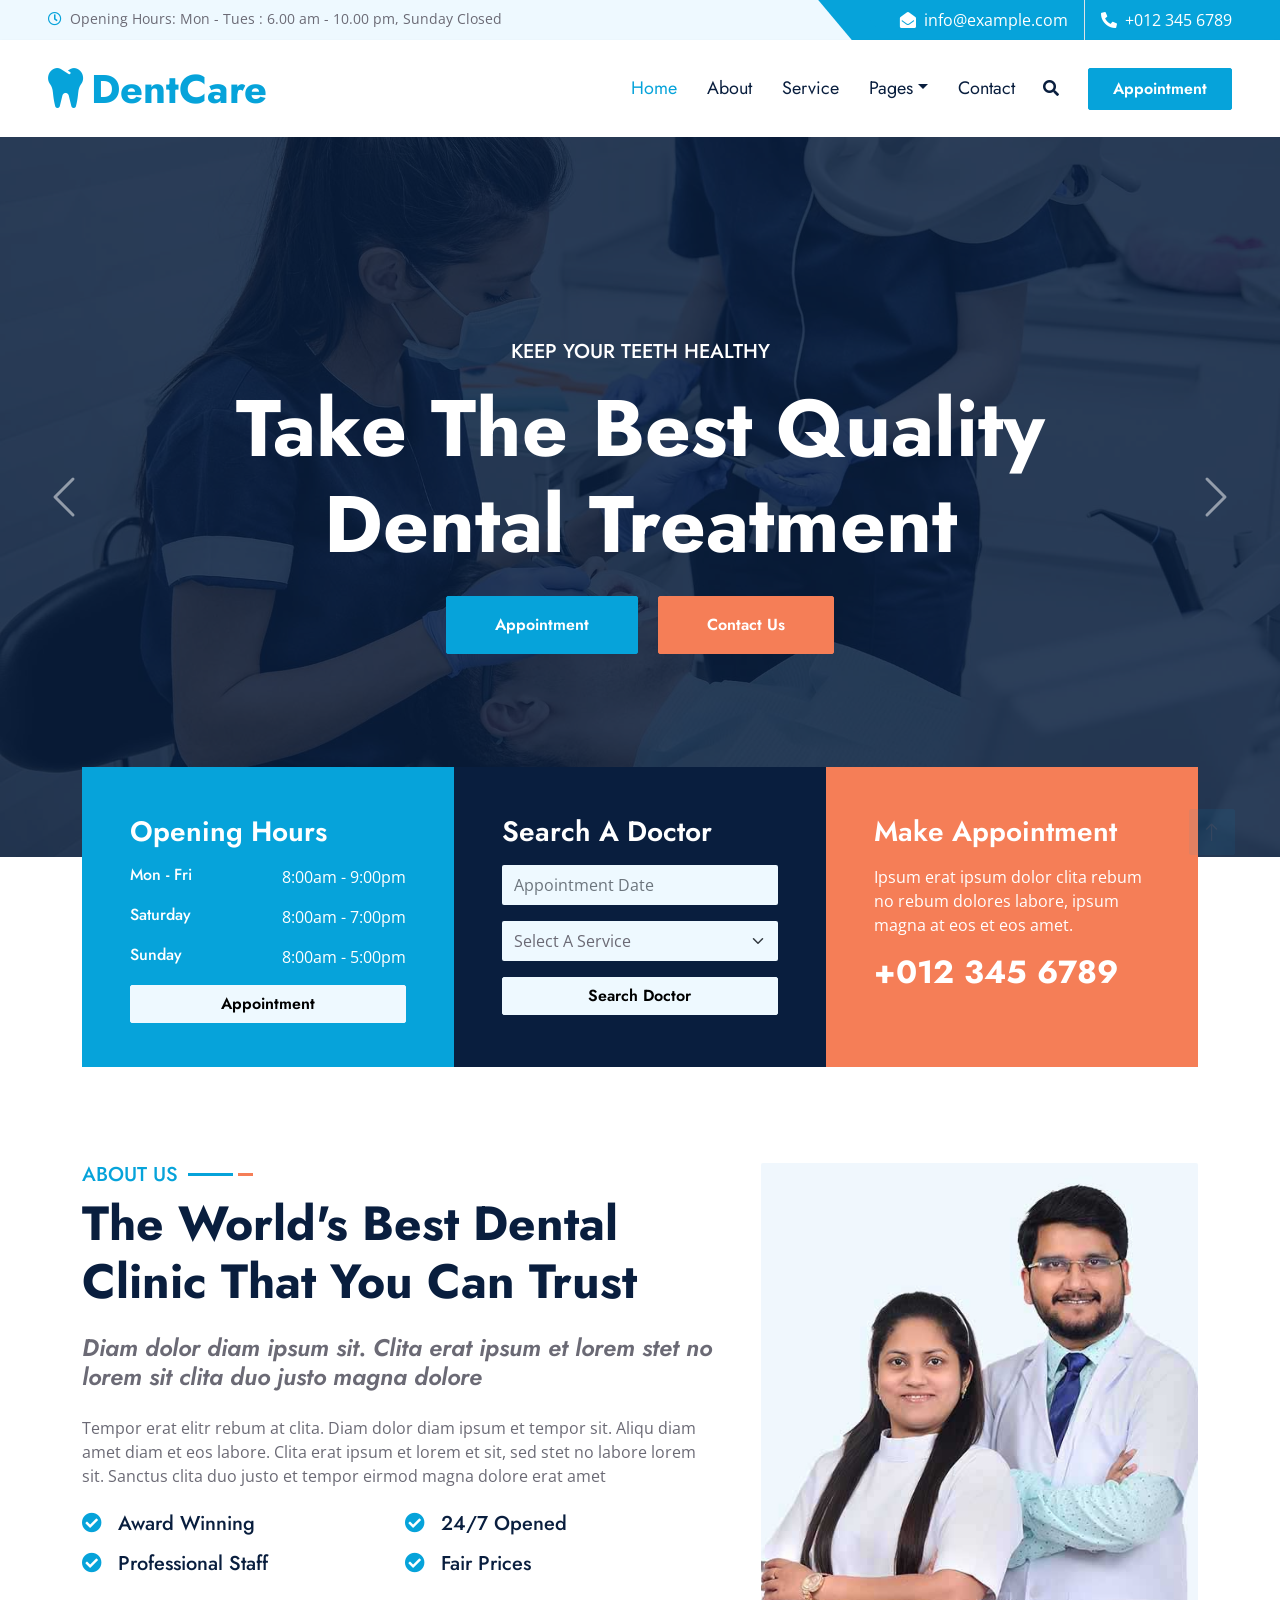
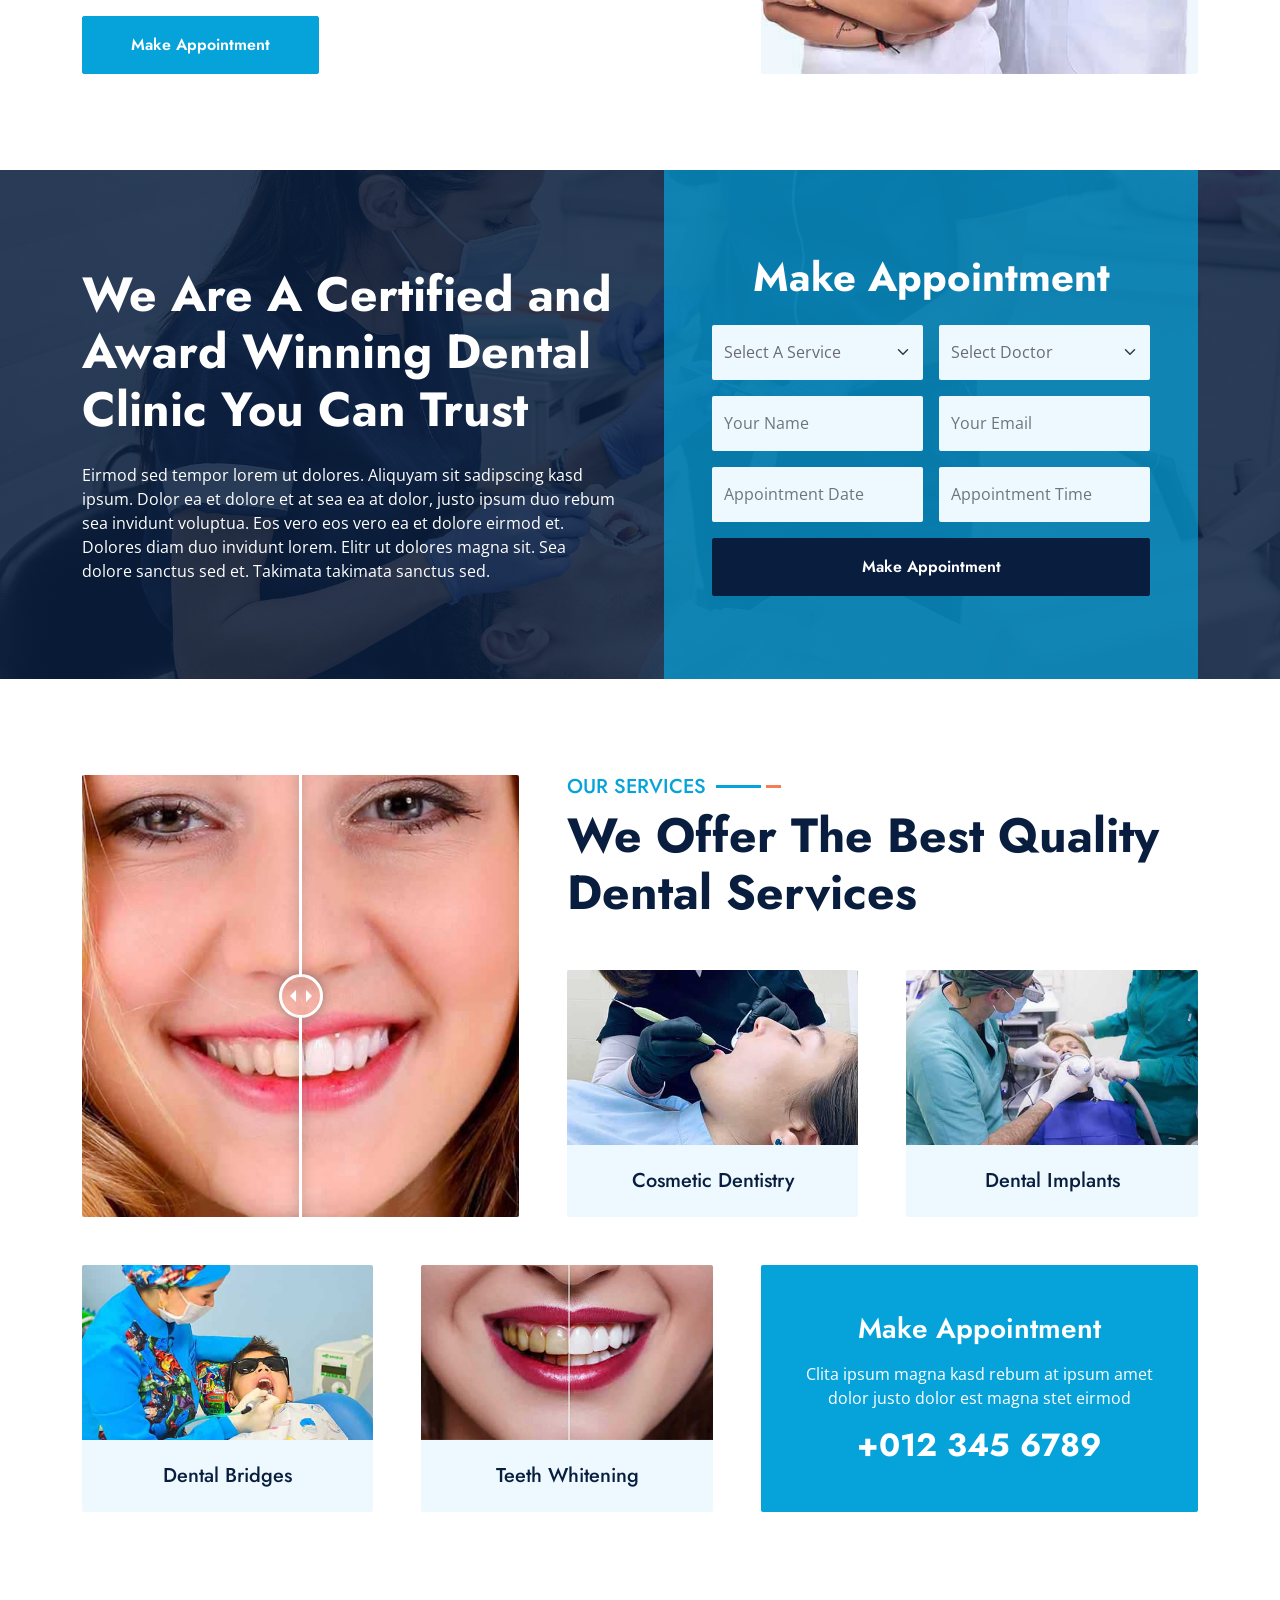
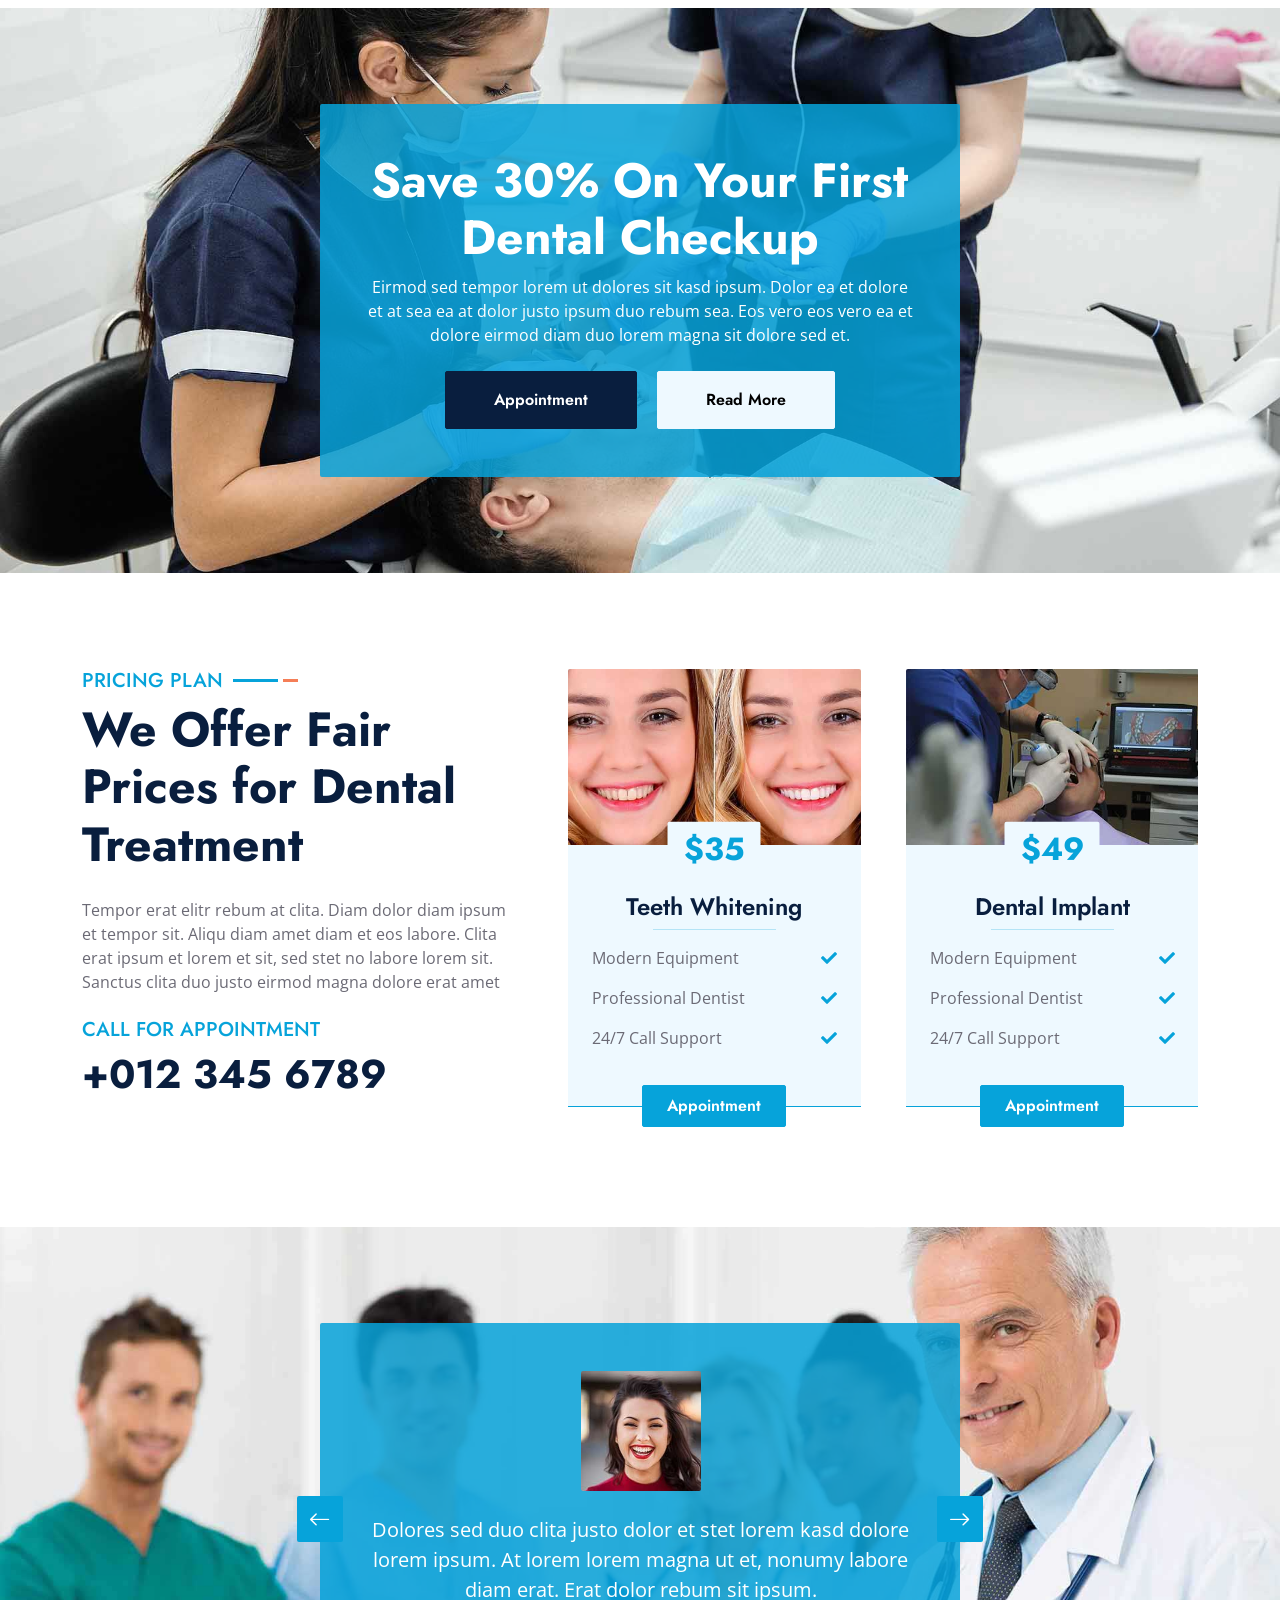
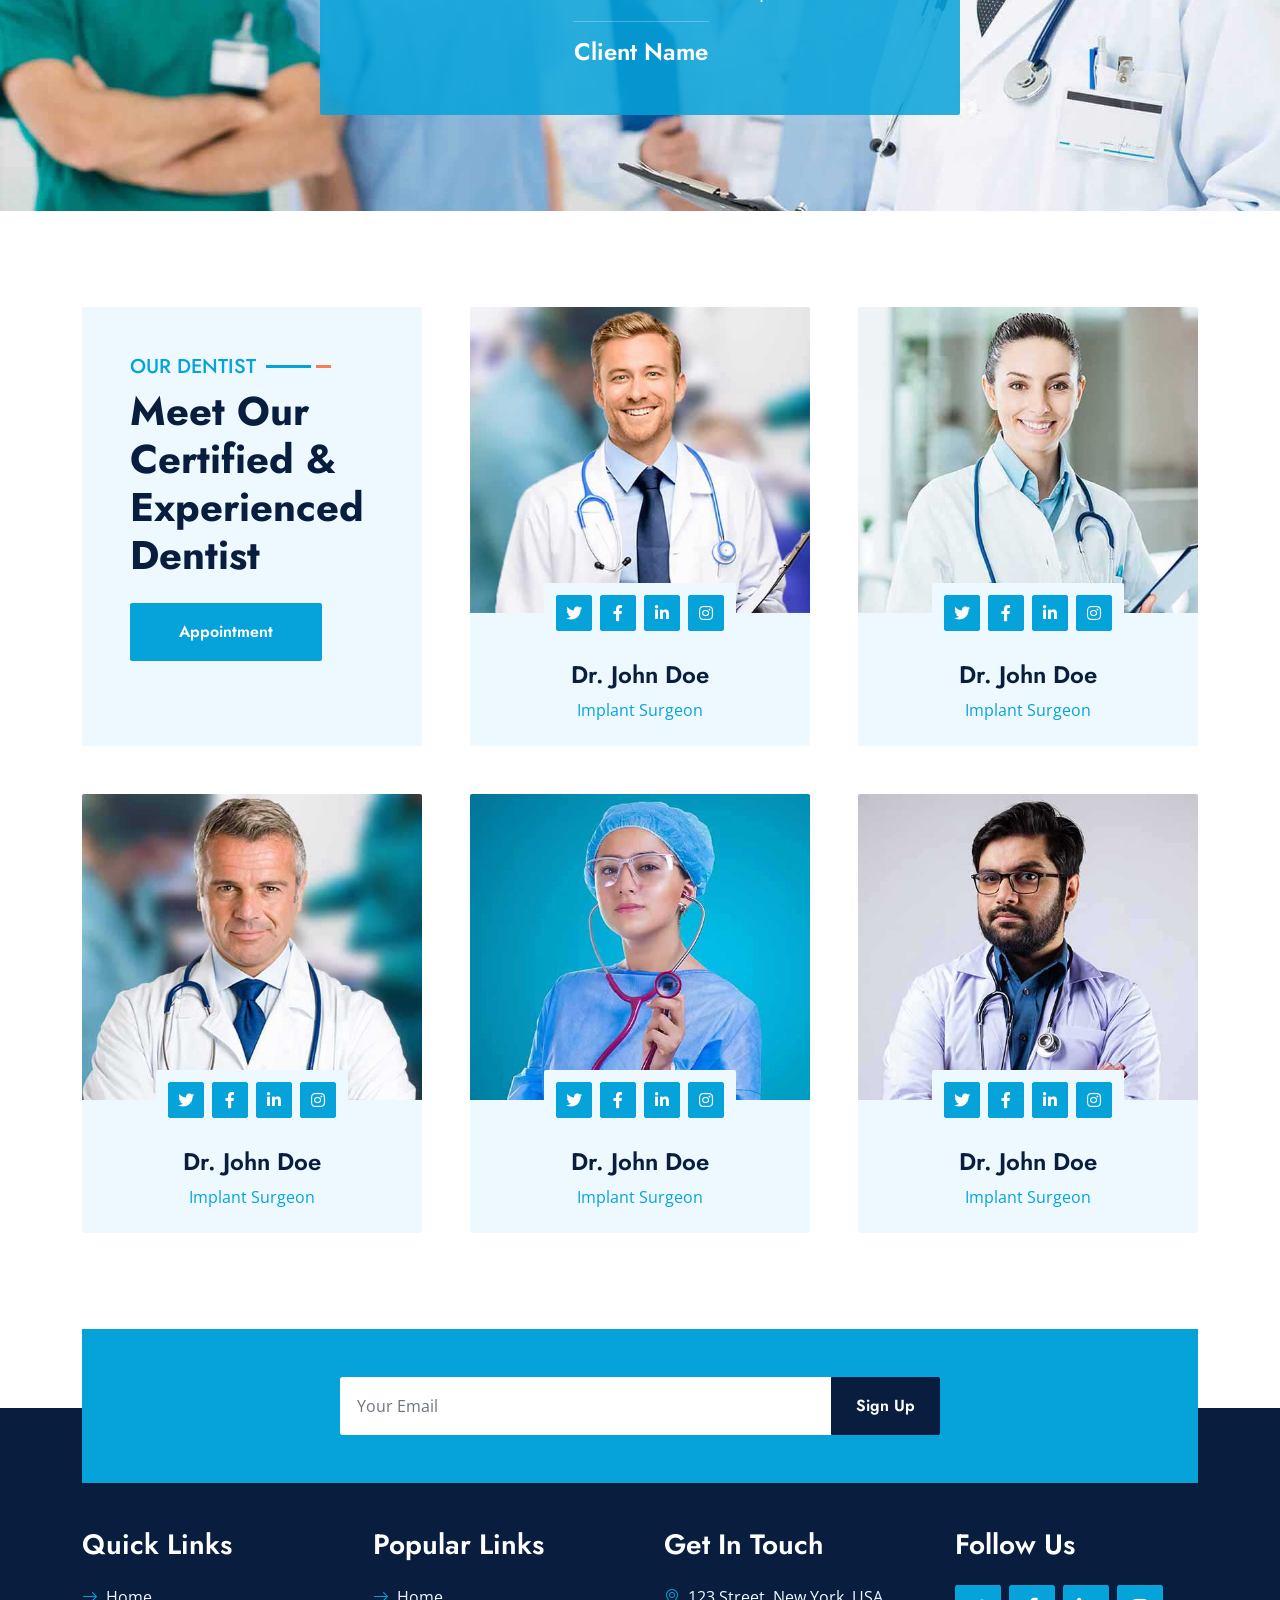
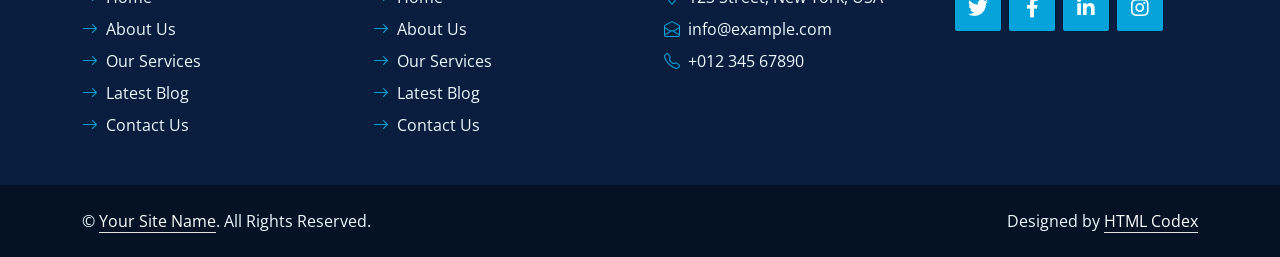
<file: WEB SITE RELATED/CSS FILES/dental-clinic-website-template/index.html>
<!DOCTYPE html>
<html lang="en">

<head>
    <meta charset="utf-8">
    <title>DentCare - Dental Clinic Website Template</title>
    <meta content="width=device-width, initial-scale=1.0" name="viewport">
    <meta content="Free HTML Templates" name="keywords">
    <meta content="Free HTML Templates" name="description">

    <!-- Favicon -->
    <link href="img/favicon.ico" rel="icon">

    <!-- Google Web Fonts -->
    <link rel="preconnect" href="https://fonts.gstatic.com">
    <link href="https://fonts.googleapis.com/css2?family=Jost:wght@500;600;700&family=Open+Sans:wght@400;600&display=swap" rel="stylesheet"> 

    <!-- Icon Font Stylesheet -->
    <link href="https://cdnjs.cloudflare.com/ajax/libs/font-awesome/5.10.0/css/all.min.css" rel="stylesheet">
    <link href="https://cdn.jsdelivr.net/npm/bootstrap-icons@1.4.1/font/bootstrap-icons.css" rel="stylesheet">

    <!-- Libraries Stylesheet -->
    <link href="lib/owlcarousel/assets/owl.carousel.min.css" rel="stylesheet">
    <link href="lib/animate/animate.min.css" rel="stylesheet">
    <link href="lib/tempusdominus/css/tempusdominus-bootstrap-4.min.css" rel="stylesheet" />
    <link href="lib/twentytwenty/twentytwenty.css" rel="stylesheet" />

    <!-- Customized Bootstrap Stylesheet -->
    <link href="css/bootstrap.min.css" rel="stylesheet">

    <!-- Template Stylesheet -->
    <link href="css/style.css" rel="stylesheet">
</head>

<body>
    <!-- Spinner Start -->
    <!-- <div id="spinner" class="show bg-white position-fixed translate-middle w-100 vh-100 top-50 start-50 d-flex align-items-center justify-content-center">
        <div class="spinner-grow text-primary m-1" role="status">
            <span class="sr-only">Loading...</span>
        </div>
        <div class="spinner-grow text-dark m-1" role="status">
            <span class="sr-only">Loading...</span>
        </div>
        <div class="spinner-grow text-secondary m-1" role="status">
            <span class="sr-only">Loading...</span>
        </div>
    </div> -->
    <!-- Spinner End -->


    <!-- Topbar Start -->
    <div class="container-fluid bg-light ps-5 pe-0 d-none d-lg-block">
        <div class="row gx-0">
            <div class="col-md-6 text-center text-lg-start mb-2 mb-lg-0">
                <div class="d-inline-flex align-items-center">
                    <small class="py-2"><i class="far fa-clock text-primary me-2"></i>Opening Hours: Mon - Tues : 6.00 am - 10.00 pm, Sunday Closed </small>
                </div>
            </div>
            <div class="col-md-6 text-center text-lg-end">
                <div class="position-relative d-inline-flex align-items-center bg-primary text-white top-shape px-5">
                    <div class="me-3 pe-3 border-end py-2">
                        <p class="m-0"><i class="fa fa-envelope-open me-2"></i>info@example.com</p>
                    </div>
                    <div class="py-2">
                        <p class="m-0"><i class="fa fa-phone-alt me-2"></i>+012 345 6789</p>
                    </div>
                </div>
            </div>
        </div>
    </div>
    <!-- Topbar End -->


    <!-- Navbar Start -->
    <nav class="navbar navbar-expand-lg bg-white navbar-light shadow-sm px-5 py-3 py-lg-0">
        <a href="index.html" class="navbar-brand p-0">
            <h1 class="m-0 text-primary"><i class="fa fa-tooth me-2"></i>DentCare</h1>
        </a>
        <button class="navbar-toggler" type="button" data-bs-toggle="collapse" data-bs-target="#navbarCollapse">
            <span class="navbar-toggler-icon"></span>
        </button>
        <div class="collapse navbar-collapse" id="navbarCollapse">
            <div class="navbar-nav ms-auto py-0">
                <a href="index.html" class="nav-item nav-link active">Home</a>
                <a href="about.html" class="nav-item nav-link">About</a>
                <a href="service.html" class="nav-item nav-link">Service</a>
                <div class="nav-item dropdown">
                    <a href="#" class="nav-link dropdown-toggle" data-bs-toggle="dropdown">Pages</a>
                    <div class="dropdown-menu m-0">
                        <a href="price.html" class="dropdown-item">Pricing Plan</a>
                        <a href="team.html" class="dropdown-item">Our Dentist</a>
                        <a href="testimonial.html" class="dropdown-item">Testimonial</a>
                        <a href="appointment.html" class="dropdown-item">Appointment</a>
                    </div>
                </div>
                <a href="contact.html" class="nav-item nav-link">Contact</a>
            </div>
            <button type="button" class="btn text-dark" data-bs-toggle="modal" data-bs-target="#searchModal"><i class="fa fa-search"></i></button>
            <a href="appointment.html" class="btn btn-primary py-2 px-4 ms-3">Appointment</a>
        </div>
    </nav>
    <!-- Navbar End -->


    <!-- Full Screen Search Start -->
    <div class="modal fade" id="searchModal" tabindex="-1">
        <div class="modal-dialog modal-fullscreen">
            <div class="modal-content" style="background: rgba(9, 30, 62, .7);">
                <div class="modal-header border-0">
                    <button type="button" class="btn bg-white btn-close" data-bs-dismiss="modal" aria-label="Close"></button>
                </div>
                <div class="modal-body d-flex align-items-center justify-content-center">
                    <div class="input-group" style="max-width: 600px;">
                        <input type="text" class="form-control bg-transparent border-primary p-3" placeholder="Type search keyword">
                        <button class="btn btn-primary px-4"><i class="bi bi-search"></i></button>
                    </div>
                </div>
            </div>
        </div>
    </div>
    <!-- Full Screen Search End -->


    <!-- Carousel Start -->
    <div class="container-fluid p-0">
        <div id="header-carousel" class="carousel slide carousel-fade" data-bs-ride="carousel">
            <div class="carousel-inner">
                <div class="carousel-item active">
                    <img class="w-100" src="img/carousel-1.jpg" alt="Image">
                    <div class="carousel-caption d-flex flex-column align-items-center justify-content-center">
                        <div class="p-3" style="max-width: 900px;">
                            <h5 class="text-white text-uppercase mb-3 animated slideInDown">Keep Your Teeth Healthy</h5>
                            <h1 class="display-1 text-white mb-md-4 animated zoomIn">Take The Best Quality Dental Treatment</h1>
                            <a href="appointment.html" class="btn btn-primary py-md-3 px-md-5 me-3 animated slideInLeft">Appointment</a>
                            <a href="" class="btn btn-secondary py-md-3 px-md-5 animated slideInRight">Contact Us</a>
                        </div>
                    </div>
                </div>
                <div class="carousel-item">
                    <img class="w-100" src="img/carousel-2.jpg" alt="Image">
                    <div class="carousel-caption d-flex flex-column align-items-center justify-content-center">
                        <div class="p-3" style="max-width: 900px;">
                            <h5 class="text-white text-uppercase mb-3 animated slideInDown">Keep Your Teeth Healthy</h5>
                            <h1 class="display-1 text-white mb-md-4 animated zoomIn">Take The Best Quality Dental Treatment</h1>
                            <a href="appointment.html" class="btn btn-primary py-md-3 px-md-5 me-3 animated slideInLeft">Appointment</a>
                            <a href="" class="btn btn-secondary py-md-3 px-md-5 animated slideInRight">Contact Us</a>
                        </div>
                    </div>
                </div>
            </div>
            <button class="carousel-control-prev" type="button" data-bs-target="#header-carousel"
                data-bs-slide="prev">
                <span class="carousel-control-prev-icon" aria-hidden="true"></span>
                <span class="visually-hidden">Previous</span>
            </button>
            <button class="carousel-control-next" type="button" data-bs-target="#header-carousel"
                data-bs-slide="next">
                <span class="carousel-control-next-icon" aria-hidden="true"></span>
                <span class="visually-hidden">Next</span>
            </button>
        </div>
    </div>
    <!-- Carousel End -->


    <!-- Banner Start -->
    <div class="container-fluid banner mb-5">
        <div class="container">
            <div class="row gx-0">
                <div class="col-lg-4 wow zoomIn" data-wow-delay="0.1s">
                    <div class="bg-primary d-flex flex-column p-5" style="height: 300px;">
                        <h3 class="text-white mb-3">Opening Hours</h3>
                        <div class="d-flex justify-content-between text-white mb-3">
                            <h6 class="text-white mb-0">Mon - Fri</h6>
                            <p class="mb-0"> 8:00am - 9:00pm</p>
                        </div>
                        <div class="d-flex justify-content-between text-white mb-3">
                            <h6 class="text-white mb-0">Saturday</h6>
                            <p class="mb-0"> 8:00am - 7:00pm</p>
                        </div>
                        <div class="d-flex justify-content-between text-white mb-3">
                            <h6 class="text-white mb-0">Sunday</h6>
                            <p class="mb-0"> 8:00am - 5:00pm</p>
                        </div>
                        <a class="btn btn-light" href="">Appointment</a>
                    </div>
                </div>
                <div class="col-lg-4 wow zoomIn" data-wow-delay="0.3s">
                    <div class="bg-dark d-flex flex-column p-5" style="height: 300px;">
                        <h3 class="text-white mb-3">Search A Doctor</h3>
                        <div class="date mb-3" id="date" data-target-input="nearest">
                            <input type="text" class="form-control bg-light border-0 datetimepicker-input"
                                placeholder="Appointment Date" data-target="#date" data-toggle="datetimepicker" style="height: 40px;">
                        </div>
                        <select class="form-select bg-light border-0 mb-3" style="height: 40px;">
                            <option selected>Select A Service</option>
                            <option value="1">Service 1</option>
                            <option value="2">Service 2</option>
                            <option value="3">Service 3</option>
                        </select>
                        <a class="btn btn-light" href="">Search Doctor</a>
                    </div>
                </div>
                <div class="col-lg-4 wow zoomIn" data-wow-delay="0.6s">
                    <div class="bg-secondary d-flex flex-column p-5" style="height: 300px;">
                        <h3 class="text-white mb-3">Make Appointment</h3>
                        <p class="text-white">Ipsum erat ipsum dolor clita rebum no rebum dolores labore, ipsum magna at eos et eos amet.</p>
                        <h2 class="text-white mb-0">+012 345 6789</h2>
                    </div>
                </div>
            </div>
        </div>
    </div>
    <!-- Banner Start -->


    <!-- About Start -->
    <div class="container-fluid py-5 wow fadeInUp" data-wow-delay="0.1s">
        <div class="container">
            <div class="row g-5">
                <div class="col-lg-7">
                    <div class="section-title mb-4">
                        <h5 class="position-relative d-inline-block text-primary text-uppercase">About Us</h5>
                        <h1 class="display-5 mb-0">The World's Best Dental Clinic That You Can Trust</h1>
                    </div>
                    <h4 class="text-body fst-italic mb-4">Diam dolor diam ipsum sit. Clita erat ipsum et lorem stet no lorem sit clita duo justo magna dolore</h4>
                    <p class="mb-4">Tempor erat elitr rebum at clita. Diam dolor diam ipsum et tempor sit. Aliqu diam amet diam et eos labore. Clita erat ipsum et lorem et sit, sed stet no labore lorem sit. Sanctus clita duo justo et tempor eirmod magna dolore erat amet</p>
                    <div class="row g-3">
                        <div class="col-sm-6 wow zoomIn" data-wow-delay="0.3s">
                            <h5 class="mb-3"><i class="fa fa-check-circle text-primary me-3"></i>Award Winning</h5>
                            <h5 class="mb-3"><i class="fa fa-check-circle text-primary me-3"></i>Professional Staff</h5>
                        </div>
                        <div class="col-sm-6 wow zoomIn" data-wow-delay="0.6s">
                            <h5 class="mb-3"><i class="fa fa-check-circle text-primary me-3"></i>24/7 Opened</h5>
                            <h5 class="mb-3"><i class="fa fa-check-circle text-primary me-3"></i>Fair Prices</h5>
                        </div>
                    </div>
                    <a href="appointment.html" class="btn btn-primary py-3 px-5 mt-4 wow zoomIn" data-wow-delay="0.6s">Make Appointment</a>
                </div>
                <div class="col-lg-5" style="min-height: 500px;">
                    <div class="position-relative h-100">
                        <img class="position-absolute w-100 h-100 rounded wow zoomIn" data-wow-delay="0.9s" src="img/about.jpg" style="object-fit: cover;">
                    </div>
                </div>
            </div>
        </div>
    </div>
    <!-- About End -->


    <!-- Appointment Start -->
    <div class="container-fluid bg-primary bg-appointment my-5 wow fadeInUp" data-wow-delay="0.1s">
        <div class="container">
            <div class="row gx-5">
                <div class="col-lg-6 py-5">
                    <div class="py-5">
                        <h1 class="display-5 text-white mb-4">We Are A Certified and Award Winning Dental Clinic You Can Trust</h1>
                        <p class="text-white mb-0">Eirmod sed tempor lorem ut dolores. Aliquyam sit sadipscing kasd ipsum. Dolor ea et dolore et at sea ea at dolor, justo ipsum duo rebum sea invidunt voluptua. Eos vero eos vero ea et dolore eirmod et. Dolores diam duo invidunt lorem. Elitr ut dolores magna sit. Sea dolore sanctus sed et. Takimata takimata sanctus sed.</p>
                    </div>
                </div>
                <div class="col-lg-6">
                    <div class="appointment-form h-100 d-flex flex-column justify-content-center text-center p-5 wow zoomIn" data-wow-delay="0.6s">
                        <h1 class="text-white mb-4">Make Appointment</h1>
                        <form>
                            <div class="row g-3">
                                <div class="col-12 col-sm-6">
                                    <select class="form-select bg-light border-0" style="height: 55px;">
                                        <option selected>Select A Service</option>
                                        <option value="1">Service 1</option>
                                        <option value="2">Service 2</option>
                                        <option value="3">Service 3</option>
                                    </select>
                                </div>
                                <div class="col-12 col-sm-6">
                                    <select class="form-select bg-light border-0" style="height: 55px;">
                                        <option selected>Select Doctor</option>
                                        <option value="1">Doctor 1</option>
                                        <option value="2">Doctor 2</option>
                                        <option value="3">Doctor 3</option>
                                    </select>
                                </div>
                                <div class="col-12 col-sm-6">
                                    <input type="text" class="form-control bg-light border-0" placeholder="Your Name" style="height: 55px;">
                                </div>
                                <div class="col-12 col-sm-6">
                                    <input type="email" class="form-control bg-light border-0" placeholder="Your Email" style="height: 55px;">
                                </div>
                                <div class="col-12 col-sm-6">
                                    <div class="date" id="date1" data-target-input="nearest">
                                        <input type="text"
                                            class="form-control bg-light border-0 datetimepicker-input"
                                            placeholder="Appointment Date" data-target="#date1" data-toggle="datetimepicker" style="height: 55px;">
                                    </div>
                                </div>
                                <div class="col-12 col-sm-6">
                                    <div class="time" id="time1" data-target-input="nearest">
                                        <input type="text"
                                            class="form-control bg-light border-0 datetimepicker-input"
                                            placeholder="Appointment Time" data-target="#time1" data-toggle="datetimepicker" style="height: 55px;">
                                    </div>
                                </div>
                                <div class="col-12">
                                    <button class="btn btn-dark w-100 py-3" type="submit">Make Appointment</button>
                                </div>
                            </div>
                        </form>
                    </div>
                </div>
            </div>
        </div>
    </div>
    <!-- Appointment End -->


    <!-- Service Start -->
    <div class="container-fluid py-5 wow fadeInUp" data-wow-delay="0.1s">
        <div class="container">
            <div class="row g-5 mb-5">
                <div class="col-lg-5 wow zoomIn" data-wow-delay="0.3s" style="min-height: 400px;">
                    <div class="twentytwenty-container position-relative h-100 rounded overflow-hidden">
                        <img class="position-absolute w-100 h-100" src="img/before.jpg" style="object-fit: cover;">
                        <img class="position-absolute w-100 h-100" src="img/after.jpg" style="object-fit: cover;">
                    </div>
                </div>
                <div class="col-lg-7">
                    <div class="section-title mb-5">
                        <h5 class="position-relative d-inline-block text-primary text-uppercase">Our Services</h5>
                        <h1 class="display-5 mb-0">We Offer The Best Quality Dental Services</h1>
                    </div>
                    <div class="row g-5">
                        <div class="col-md-6 service-item wow zoomIn" data-wow-delay="0.6s">
                            <div class="rounded-top overflow-hidden">
                                <img class="img-fluid" src="img/service-1.jpg" alt="">
                            </div>
                            <div class="position-relative bg-light rounded-bottom text-center p-4">
                                <h5 class="m-0">Cosmetic Dentistry</h5>
                            </div>
                        </div>
                        <div class="col-md-6 service-item wow zoomIn" data-wow-delay="0.9s">
                            <div class="rounded-top overflow-hidden">
                                <img class="img-fluid" src="img/service-2.jpg" alt="">
                            </div>
                            <div class="position-relative bg-light rounded-bottom text-center p-4">
                                <h5 class="m-0">Dental Implants</h5>
                            </div>
                        </div>
                    </div>
                </div>
            </div>
            <div class="row g-5 wow fadeInUp" data-wow-delay="0.1s">
                <div class="col-lg-7">
                    <div class="row g-5">
                        <div class="col-md-6 service-item wow zoomIn" data-wow-delay="0.3s">
                            <div class="rounded-top overflow-hidden">
                                <img class="img-fluid" src="img/service-3.jpg" alt="">
                            </div>
                            <div class="position-relative bg-light rounded-bottom text-center p-4">
                                <h5 class="m-0">Dental Bridges</h5>
                            </div>
                        </div>
                        <div class="col-md-6 service-item wow zoomIn" data-wow-delay="0.6s">
                            <div class="rounded-top overflow-hidden">
                                <img class="img-fluid" src="img/service-4.jpg" alt="">
                            </div>
                            <div class="position-relative bg-light rounded-bottom text-center p-4">
                                <h5 class="m-0">Teeth Whitening</h5>
                            </div>
                        </div>
                    </div>
                </div>
                <div class="col-lg-5 service-item wow zoomIn" data-wow-delay="0.9s">
                    <div class="position-relative bg-primary rounded h-100 d-flex flex-column align-items-center justify-content-center text-center p-4">
                        <h3 class="text-white mb-3">Make Appointment</h3>
                        <p class="text-white mb-3">Clita ipsum magna kasd rebum at ipsum amet dolor justo dolor est magna stet eirmod</p>
                        <h2 class="text-white mb-0">+012 345 6789</h2>
                    </div>
                </div>
            </div>
        </div>
    </div>
    <!-- Service End -->


    <!-- Offer Start -->
    <div class="container-fluid bg-offer my-5 py-5 wow fadeInUp" data-wow-delay="0.1s">
        <div class="container py-5">
            <div class="row justify-content-center">
                <div class="col-lg-7 wow zoomIn" data-wow-delay="0.6s">
                    <div class="offer-text text-center rounded p-5">
                        <h1 class="display-5 text-white">Save 30% On Your First Dental Checkup</h1>
                        <p class="text-white mb-4">Eirmod sed tempor lorem ut dolores sit kasd ipsum. Dolor ea et dolore et at sea ea at dolor justo ipsum duo rebum sea. Eos vero eos vero ea et dolore eirmod diam duo lorem magna sit dolore sed et.</p>
                        <a href="appointment.html" class="btn btn-dark py-3 px-5 me-3">Appointment</a>
                        <a href="" class="btn btn-light py-3 px-5">Read More</a>
                    </div>
                </div>
            </div>
        </div>
    </div>
    <!-- Offer End -->


    <!-- Pricing Start -->
    <div class="container-fluid py-5 wow fadeInUp" data-wow-delay="0.1s">
        <div class="container">
            <div class="row g-5">
                <div class="col-lg-5">
                    <div class="section-title mb-4">
                        <h5 class="position-relative d-inline-block text-primary text-uppercase">Pricing Plan</h5>
                        <h1 class="display-5 mb-0">We Offer Fair Prices for Dental Treatment</h1>
                    </div>
                    <p class="mb-4">Tempor erat elitr rebum at clita. Diam dolor diam ipsum et tempor sit. Aliqu diam amet diam et eos labore. Clita erat ipsum et lorem et sit, sed stet no labore lorem sit. Sanctus clita duo justo eirmod magna dolore erat amet</p>
                    <h5 class="text-uppercase text-primary wow fadeInUp" data-wow-delay="0.3s">Call for Appointment</h5>
                    <h1 class="wow fadeInUp" data-wow-delay="0.6s">+012 345 6789</h1>
                </div>
                <div class="col-lg-7">
                    <div class="owl-carousel price-carousel wow zoomIn" data-wow-delay="0.9s">
                        <div class="price-item pb-4">
                            <div class="position-relative">
                                <img class="img-fluid rounded-top" src="img/price-1.jpg" alt="">
                                <div class="d-flex align-items-center justify-content-center bg-light rounded pt-2 px-3 position-absolute top-100 start-50 translate-middle" style="z-index: 2;">
                                    <h2 class="text-primary m-0">$35</h2>
                                </div>
                            </div>
                            <div class="position-relative text-center bg-light border-bottom border-primary py-5 p-4">
                                <h4>Teeth Whitening</h4>
                                <hr class="text-primary w-50 mx-auto mt-0">
                                <div class="d-flex justify-content-between mb-3"><span>Modern Equipment</span><i class="fa fa-check text-primary pt-1"></i></div>
                                <div class="d-flex justify-content-between mb-3"><span>Professional Dentist</span><i class="fa fa-check text-primary pt-1"></i></div>
                                <div class="d-flex justify-content-between mb-2"><span>24/7 Call Support</span><i class="fa fa-check text-primary pt-1"></i></div>
                                <a href="appointment.html" class="btn btn-primary py-2 px-4 position-absolute top-100 start-50 translate-middle">Appointment</a>
                            </div>
                        </div>
                        <div class="price-item pb-4">
                            <div class="position-relative">
                                <img class="img-fluid rounded-top" src="img/price-2.jpg" alt="">
                                <div class="d-flex align-items-center justify-content-center bg-light rounded pt-2 px-3 position-absolute top-100 start-50 translate-middle" style="z-index: 2;">
                                    <h2 class="text-primary m-0">$49</h2>
                                </div>
                            </div>
                            <div class="position-relative text-center bg-light border-bottom border-primary py-5 p-4">
                                <h4>Dental Implant</h4>
                                <hr class="text-primary w-50 mx-auto mt-0">
                                <div class="d-flex justify-content-between mb-3"><span>Modern Equipment</span><i class="fa fa-check text-primary pt-1"></i></div>
                                <div class="d-flex justify-content-between mb-3"><span>Professional Dentist</span><i class="fa fa-check text-primary pt-1"></i></div>
                                <div class="d-flex justify-content-between mb-2"><span>24/7 Call Support</span><i class="fa fa-check text-primary pt-1"></i></div>
                                <a href="appointment.html" class="btn btn-primary py-2 px-4 position-absolute top-100 start-50 translate-middle">Appointment</a>
                            </div>
                        </div>
                        <div class="price-item pb-4">
                            <div class="position-relative">
                                <img class="img-fluid rounded-top" src="img/price-3.jpg" alt="">
                                <div class="d-flex align-items-center justify-content-center bg-light rounded pt-2 px-3 position-absolute top-100 start-50 translate-middle" style="z-index: 2;">
                                    <h2 class="text-primary m-0">$99</h2>
                                </div>
                            </div>
                            <div class="position-relative text-center bg-light border-bottom border-primary py-5 p-4">
                                <h4>Root Canal</h4>
                                <hr class="text-primary w-50 mx-auto mt-0">
                                <div class="d-flex justify-content-between mb-3"><span>Modern Equipment</span><i class="fa fa-check text-primary pt-1"></i></div>
                                <div class="d-flex justify-content-between mb-3"><span>Professional Dentist</span><i class="fa fa-check text-primary pt-1"></i></div>
                                <div class="d-flex justify-content-between mb-2"><span>24/7 Call Support</span><i class="fa fa-check text-primary pt-1"></i></div>
                                <a href="appointment.html" class="btn btn-primary py-2 px-4 position-absolute top-100 start-50 translate-middle">Appointment</a>
                            </div>
                        </div>
                    </div>
                </div>
            </div>
        </div>
    </div>
    <!-- Pricing End -->


    <!-- Testimonial Start -->
    <div class="container-fluid bg-primary bg-testimonial py-5 my-5 wow fadeInUp" data-wow-delay="0.1s">
        <div class="container py-5">
            <div class="row justify-content-center">
                <div class="col-lg-7">
                    <div class="owl-carousel testimonial-carousel rounded p-5 wow zoomIn" data-wow-delay="0.6s">
                        <div class="testimonial-item text-center text-white">
                            <img class="img-fluid mx-auto rounded mb-4" src="img/testimonial-1.jpg" alt="">
                            <p class="fs-5">Dolores sed duo clita justo dolor et stet lorem kasd dolore lorem ipsum. At lorem lorem magna ut et, nonumy labore diam erat. Erat dolor rebum sit ipsum.</p>
                            <hr class="mx-auto w-25">
                            <h4 class="text-white mb-0">Client Name</h4>
                        </div>
                        <div class="testimonial-item text-center text-white">
                            <img class="img-fluid mx-auto rounded mb-4" src="img/testimonial-2.jpg" alt="">
                            <p class="fs-5">Dolores sed duo clita justo dolor et stet lorem kasd dolore lorem ipsum. At lorem lorem magna ut et, nonumy labore diam erat. Erat dolor rebum sit ipsum.</p>
                            <hr class="mx-auto w-25">
                            <h4 class="text-white mb-0">Client Name</h4>
                        </div>
                    </div>
                </div>
            </div>
        </div>
    </div>
    <!-- Testimonial End -->


    <!-- Team Start -->
    <div class="container-fluid py-5">
        <div class="container">
            <div class="row g-5">
                <div class="col-lg-4 wow slideInUp" data-wow-delay="0.1s">
                    <div class="section-title bg-light rounded h-100 p-5">
                        <h5 class="position-relative d-inline-block text-primary text-uppercase">Our Dentist</h5>
                        <h1 class="display-6 mb-4">Meet Our Certified & Experienced Dentist</h1>
                        <a href="appointment.html" class="btn btn-primary py-3 px-5">Appointment</a>
                    </div>
                </div>
                <div class="col-lg-4 wow slideInUp" data-wow-delay="0.3s">
                    <div class="team-item">
                        <div class="position-relative rounded-top" style="z-index: 1;">
                            <img class="img-fluid rounded-top w-100" src="img/team-1.jpg" alt="">
                            <div class="position-absolute top-100 start-50 translate-middle bg-light rounded p-2 d-flex">
                                <a class="btn btn-primary btn-square m-1" href="#"><i class="fab fa-twitter fw-normal"></i></a>
                                <a class="btn btn-primary btn-square m-1" href="#"><i class="fab fa-facebook-f fw-normal"></i></a>
                                <a class="btn btn-primary btn-square m-1" href="#"><i class="fab fa-linkedin-in fw-normal"></i></a>
                                <a class="btn btn-primary btn-square m-1" href="#"><i class="fab fa-instagram fw-normal"></i></a>
                            </div>
                        </div>
                        <div class="team-text position-relative bg-light text-center rounded-bottom p-4 pt-5">
                            <h4 class="mb-2">Dr. John Doe</h4>
                            <p class="text-primary mb-0">Implant Surgeon</p>
                        </div>
                    </div>
                </div>
                <div class="col-lg-4 wow slideInUp" data-wow-delay="0.6s">
                    <div class="team-item">
                        <div class="position-relative rounded-top" style="z-index: 1;">
                            <img class="img-fluid rounded-top w-100" src="img/team-2.jpg" alt="">
                            <div class="position-absolute top-100 start-50 translate-middle bg-light rounded p-2 d-flex">
                                <a class="btn btn-primary btn-square m-1" href="#"><i class="fab fa-twitter fw-normal"></i></a>
                                <a class="btn btn-primary btn-square m-1" href="#"><i class="fab fa-facebook-f fw-normal"></i></a>
                                <a class="btn btn-primary btn-square m-1" href="#"><i class="fab fa-linkedin-in fw-normal"></i></a>
                                <a class="btn btn-primary btn-square m-1" href="#"><i class="fab fa-instagram fw-normal"></i></a>
                            </div>
                        </div>
                        <div class="team-text position-relative bg-light text-center rounded-bottom p-4 pt-5">
                            <h4 class="mb-2">Dr. John Doe</h4>
                            <p class="text-primary mb-0">Implant Surgeon</p>
                        </div>
                    </div>
                </div>
                <div class="col-lg-4 wow slideInUp" data-wow-delay="0.1s">
                    <div class="team-item">
                        <div class="position-relative rounded-top" style="z-index: 1;">
                            <img class="img-fluid rounded-top w-100" src="img/team-3.jpg" alt="">
                            <div class="position-absolute top-100 start-50 translate-middle bg-light rounded p-2 d-flex">
                                <a class="btn btn-primary btn-square m-1" href="#"><i class="fab fa-twitter fw-normal"></i></a>
                                <a class="btn btn-primary btn-square m-1" href="#"><i class="fab fa-facebook-f fw-normal"></i></a>
                                <a class="btn btn-primary btn-square m-1" href="#"><i class="fab fa-linkedin-in fw-normal"></i></a>
                                <a class="btn btn-primary btn-square m-1" href="#"><i class="fab fa-instagram fw-normal"></i></a>
                            </div>
                        </div>
                        <div class="team-text position-relative bg-light text-center rounded-bottom p-4 pt-5">
                            <h4 class="mb-2">Dr. John Doe</h4>
                            <p class="text-primary mb-0">Implant Surgeon</p>
                        </div>
                    </div>
                </div>
                <div class="col-lg-4 wow slideInUp" data-wow-delay="0.3s">
                    <div class="team-item">
                        <div class="position-relative rounded-top" style="z-index: 1;">
                            <img class="img-fluid rounded-top w-100" src="img/team-4.jpg" alt="">
                            <div class="position-absolute top-100 start-50 translate-middle bg-light rounded p-2 d-flex">
                                <a class="btn btn-primary btn-square m-1" href="#"><i class="fab fa-twitter fw-normal"></i></a>
                                <a class="btn btn-primary btn-square m-1" href="#"><i class="fab fa-facebook-f fw-normal"></i></a>
                                <a class="btn btn-primary btn-square m-1" href="#"><i class="fab fa-linkedin-in fw-normal"></i></a>
                                <a class="btn btn-primary btn-square m-1" href="#"><i class="fab fa-instagram fw-normal"></i></a>
                            </div>
                        </div>
                        <div class="team-text position-relative bg-light text-center rounded-bottom p-4 pt-5">
                            <h4 class="mb-2">Dr. John Doe</h4>
                            <p class="text-primary mb-0">Implant Surgeon</p>
                        </div>
                    </div>
                </div>
                <div class="col-lg-4 wow slideInUp" data-wow-delay="0.6s">
                    <div class="team-item">
                        <div class="position-relative rounded-top" style="z-index: 1;">
                            <img class="img-fluid rounded-top w-100" src="img/team-5.jpg" alt="">
                            <div class="position-absolute top-100 start-50 translate-middle bg-light rounded p-2 d-flex">
                                <a class="btn btn-primary btn-square m-1" href="#"><i class="fab fa-twitter fw-normal"></i></a>
                                <a class="btn btn-primary btn-square m-1" href="#"><i class="fab fa-facebook-f fw-normal"></i></a>
                                <a class="btn btn-primary btn-square m-1" href="#"><i class="fab fa-linkedin-in fw-normal"></i></a>
                                <a class="btn btn-primary btn-square m-1" href="#"><i class="fab fa-instagram fw-normal"></i></a>
                            </div>
                        </div>
                        <div class="team-text position-relative bg-light text-center rounded-bottom p-4 pt-5">
                            <h4 class="mb-2">Dr. John Doe</h4>
                            <p class="text-primary mb-0">Implant Surgeon</p>
                        </div>
                    </div>
                </div>
            </div>
        </div>
    </div>
    <!-- Team End -->


    <!-- Newsletter Start -->
    <div class="container-fluid position-relative pt-5 wow fadeInUp" data-wow-delay="0.1s" style="z-index: 1;">
        <div class="container">
            <div class="bg-primary p-5">
                <form class="mx-auto" style="max-width: 600px;">
                    <div class="input-group">
                        <input type="text" class="form-control border-white p-3" placeholder="Your Email">
                        <button class="btn btn-dark px-4">Sign Up</button>
                    </div>
                </form>
            </div>
        </div>
    </div>
    <!-- Newsletter End -->
    

    <!-- Footer Start -->
    <div class="container-fluid bg-dark text-light py-5 wow fadeInUp" data-wow-delay="0.3s" style="margin-top: -75px;">
        <div class="container pt-5">
            <div class="row g-5 pt-4">
                <div class="col-lg-3 col-md-6">
                    <h3 class="text-white mb-4">Quick Links</h3>
                    <div class="d-flex flex-column justify-content-start">
                        <a class="text-light mb-2" href="#"><i class="bi bi-arrow-right text-primary me-2"></i>Home</a>
                        <a class="text-light mb-2" href="#"><i class="bi bi-arrow-right text-primary me-2"></i>About Us</a>
                        <a class="text-light mb-2" href="#"><i class="bi bi-arrow-right text-primary me-2"></i>Our Services</a>
                        <a class="text-light mb-2" href="#"><i class="bi bi-arrow-right text-primary me-2"></i>Latest Blog</a>
                        <a class="text-light" href="#"><i class="bi bi-arrow-right text-primary me-2"></i>Contact Us</a>
                    </div>
                </div>
                <div class="col-lg-3 col-md-6">
                    <h3 class="text-white mb-4">Popular Links</h3>
                    <div class="d-flex flex-column justify-content-start">
                        <a class="text-light mb-2" href="#"><i class="bi bi-arrow-right text-primary me-2"></i>Home</a>
                        <a class="text-light mb-2" href="#"><i class="bi bi-arrow-right text-primary me-2"></i>About Us</a>
                        <a class="text-light mb-2" href="#"><i class="bi bi-arrow-right text-primary me-2"></i>Our Services</a>
                        <a class="text-light mb-2" href="#"><i class="bi bi-arrow-right text-primary me-2"></i>Latest Blog</a>
                        <a class="text-light" href="#"><i class="bi bi-arrow-right text-primary me-2"></i>Contact Us</a>
                    </div>
                </div>
                <div class="col-lg-3 col-md-6">
                    <h3 class="text-white mb-4">Get In Touch</h3>
                    <p class="mb-2"><i class="bi bi-geo-alt text-primary me-2"></i>123 Street, New York, USA</p>
                    <p class="mb-2"><i class="bi bi-envelope-open text-primary me-2"></i>info@example.com</p>
                    <p class="mb-0"><i class="bi bi-telephone text-primary me-2"></i>+012 345 67890</p>
                </div>
                <div class="col-lg-3 col-md-6">
                    <h3 class="text-white mb-4">Follow Us</h3>
                    <div class="d-flex">
                        <a class="btn btn-lg btn-primary btn-lg-square rounded me-2" href="#"><i class="fab fa-twitter fw-normal"></i></a>
                        <a class="btn btn-lg btn-primary btn-lg-square rounded me-2" href="#"><i class="fab fa-facebook-f fw-normal"></i></a>
                        <a class="btn btn-lg btn-primary btn-lg-square rounded me-2" href="#"><i class="fab fa-linkedin-in fw-normal"></i></a>
                        <a class="btn btn-lg btn-primary btn-lg-square rounded" href="#"><i class="fab fa-instagram fw-normal"></i></a>
                    </div>
                </div>
            </div>
        </div>
    </div>
    <div class="container-fluid text-light py-4" style="background: #051225;">
        <div class="container">
            <div class="row g-0">
                <div class="col-md-6 text-center text-md-start">
                    <p class="mb-md-0">&copy; <a class="text-white border-bottom" href="#">Your Site Name</a>. All Rights Reserved.</p>
                </div>
                <div class="col-md-6 text-center text-md-end">
                    <p class="mb-0">Designed by <a class="text-white border-bottom" href="https://htmlcodex.com">HTML Codex</a></p>
                </div>
            </div>
        </div>
    </div>
    <!-- Footer End -->


    <!-- Back to Top -->
    <a href="#" class="btn btn-lg btn-primary btn-lg-square rounded back-to-top"><i class="bi bi-arrow-up"></i></a>


    <!-- JavaScript Libraries -->
    <script src="https://code.jquery.com/jquery-3.4.1.min.js"></script>
    <script src="https://cdn.jsdelivr.net/npm/bootstrap@5.0.0/dist/js/bootstrap.bundle.min.js"></script>
    <script src="lib/wow/wow.min.js"></script>
    <script src="lib/easing/easing.min.js"></script>
    <script src="lib/waypoints/waypoints.min.js"></script>
    <script src="lib/owlcarousel/owl.carousel.min.js"></script>
    <script src="lib/tempusdominus/js/moment.min.js"></script>
    <script src="lib/tempusdominus/js/moment-timezone.min.js"></script>
    <script src="lib/tempusdominus/js/tempusdominus-bootstrap-4.min.js"></script>
    <script src="lib/twentytwenty/jquery.event.move.js"></script>
    <script src="lib/twentytwenty/jquery.twentytwenty.js"></script>

    <!-- Template Javascript -->
    <script src="js/main.js"></script>
</body>

</html>
</file>
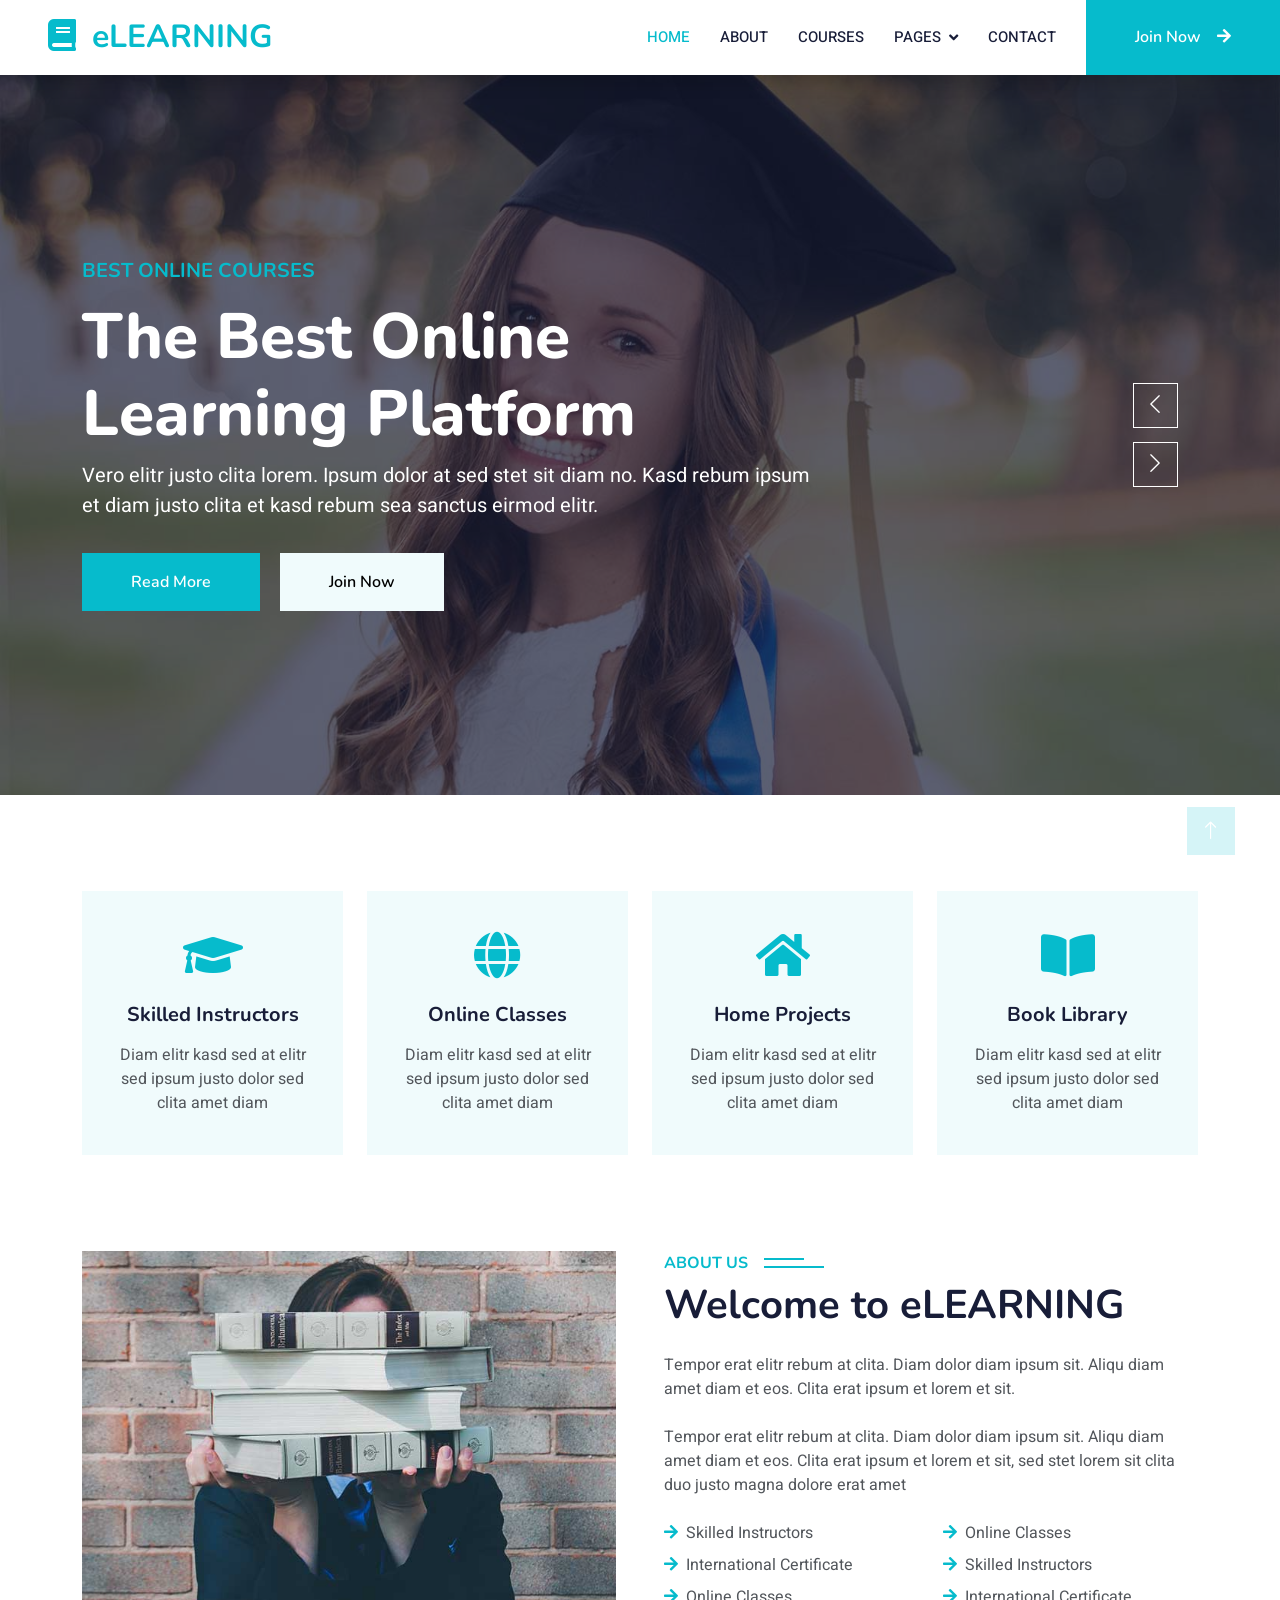
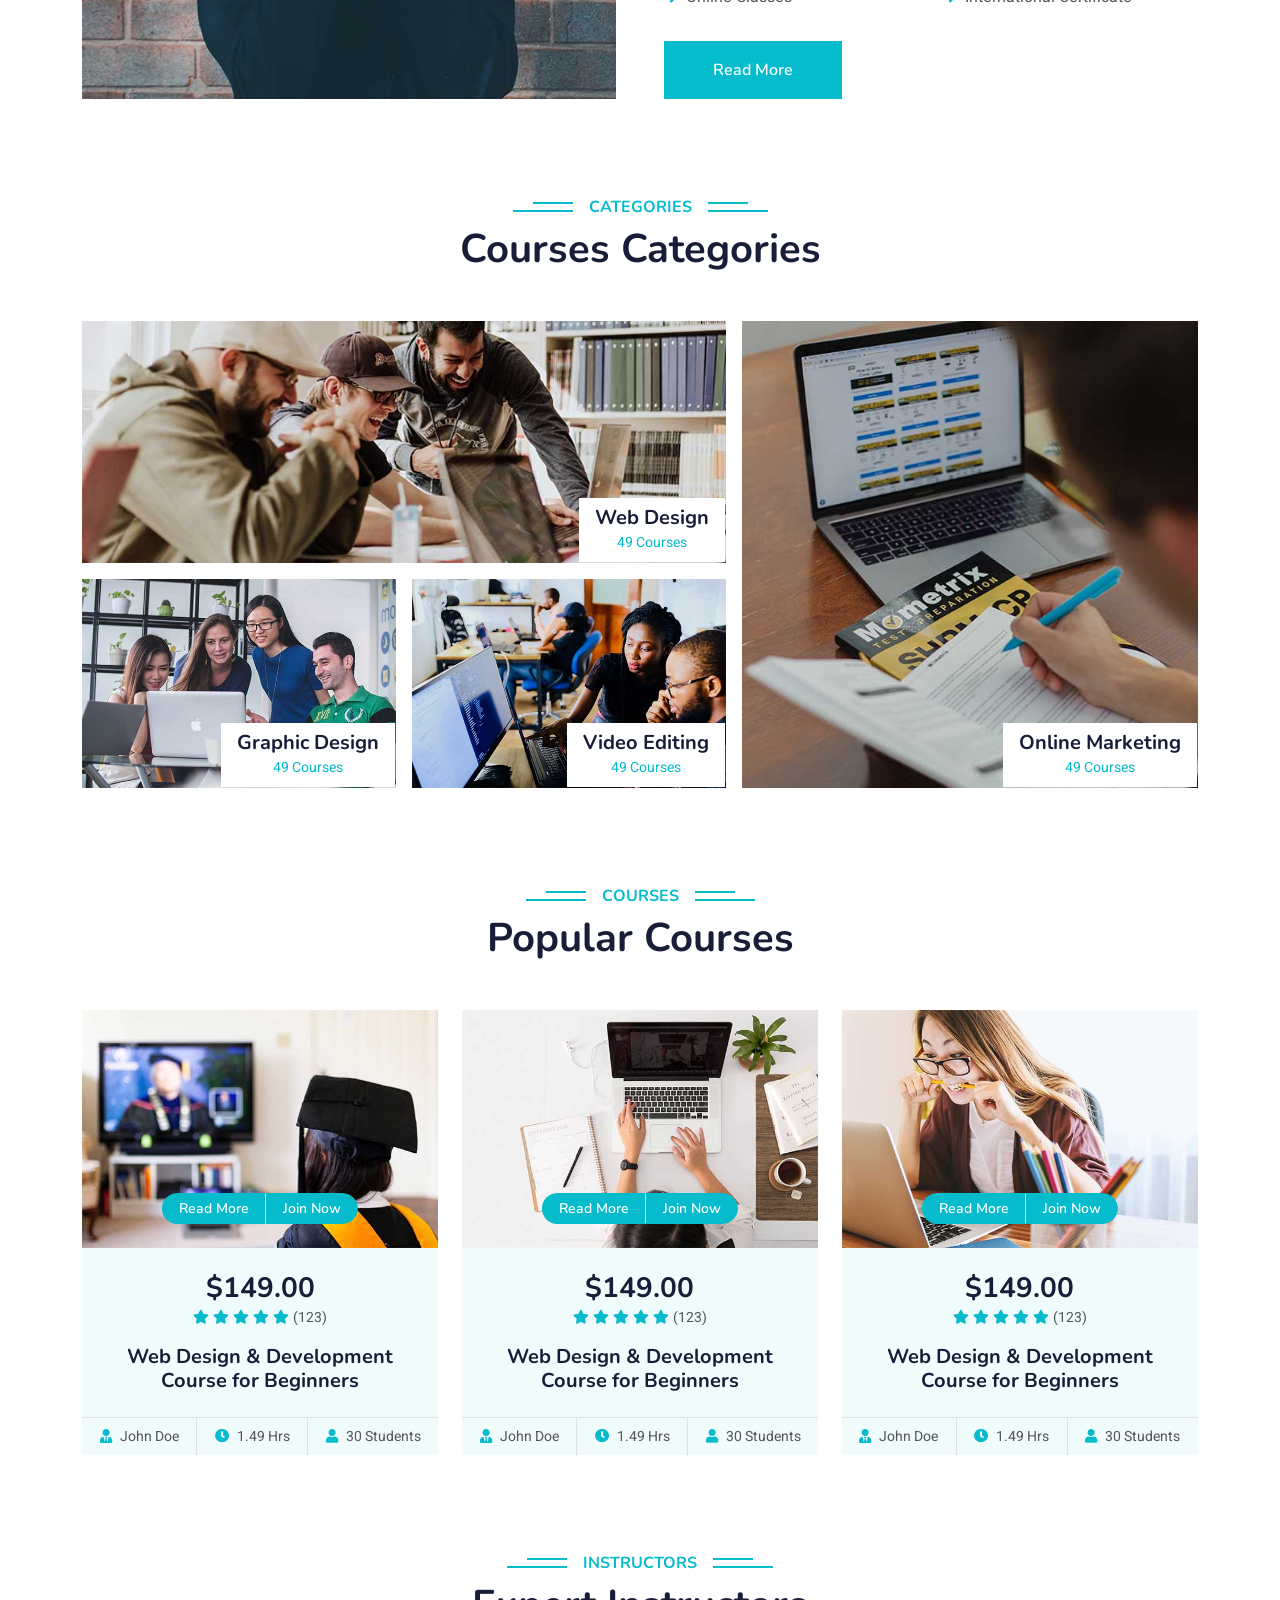
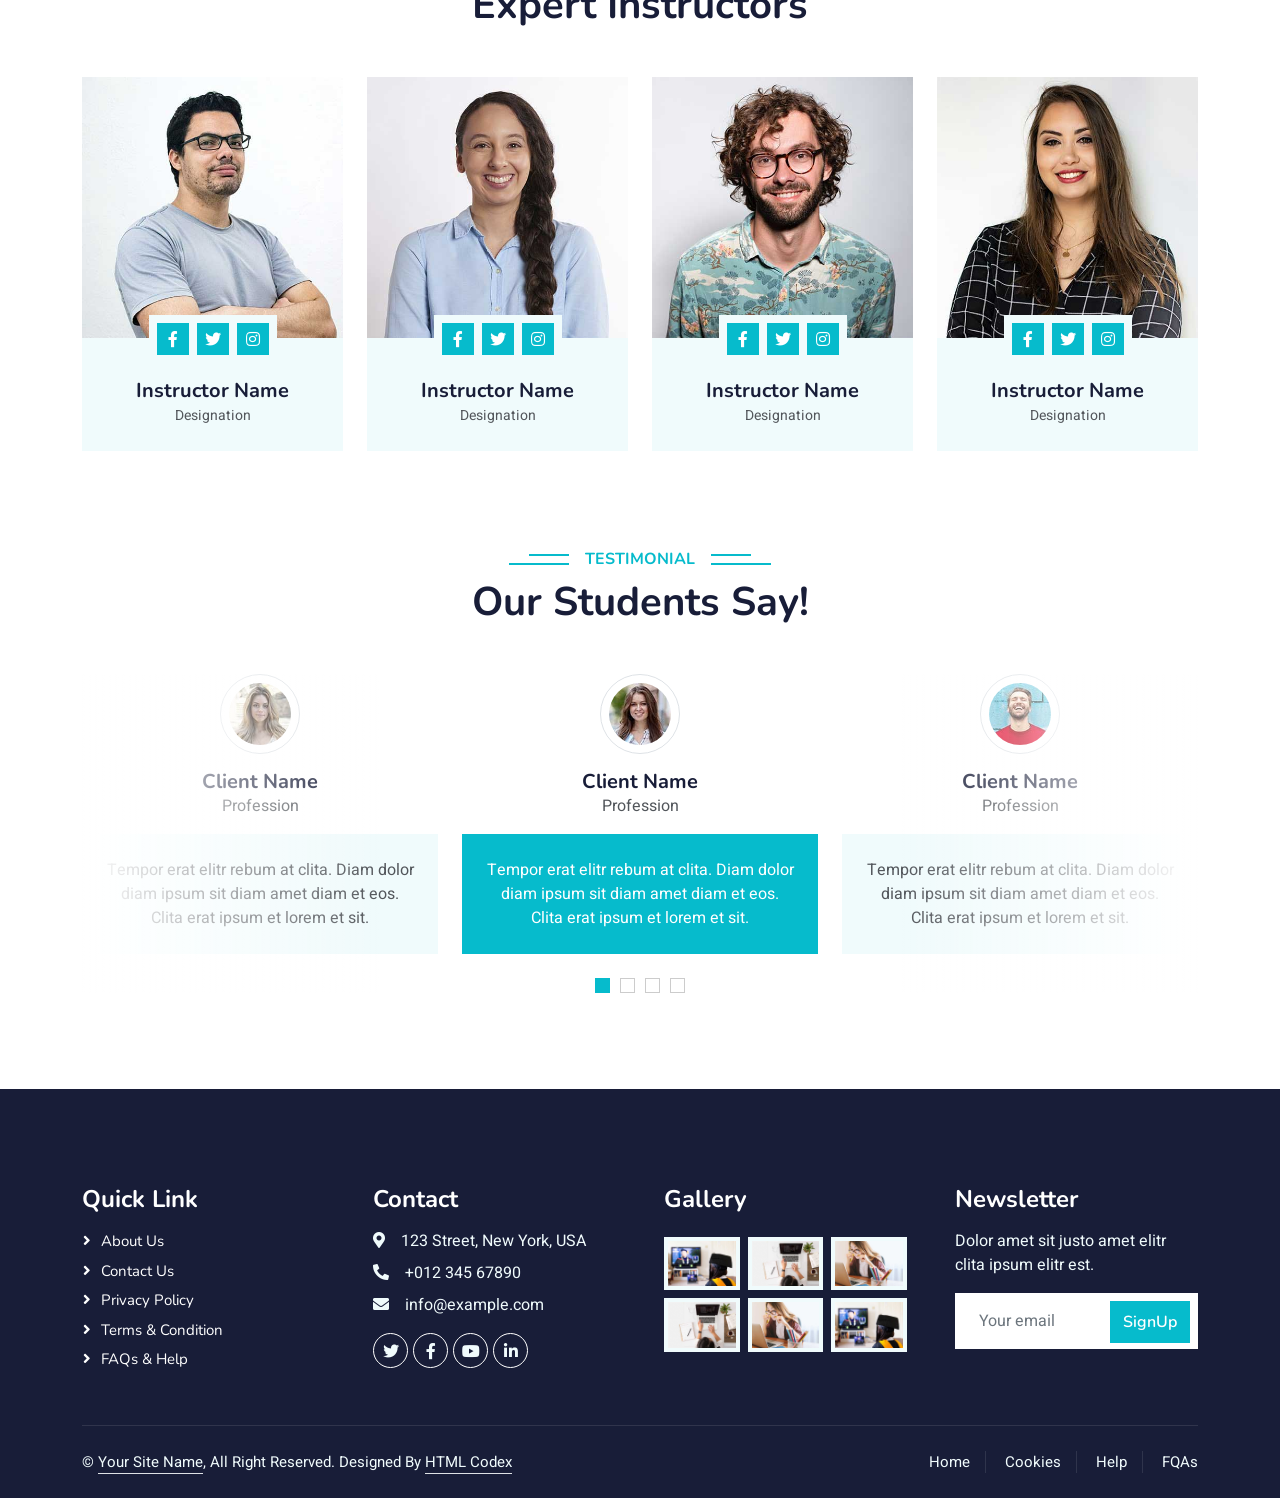
<file: WEB SITE RELATED/CSS FILES/elearning-html-template/index.html>
<!DOCTYPE html>
<html lang="en">

<head>
    <meta charset="utf-8">
    <title>eLEARNING - eLearning HTML Template</title>
    <meta content="width=device-width, initial-scale=1.0" name="viewport">
    <meta content="" name="keywords">
    <meta content="" name="description">

    <!-- Favicon -->
    <link href="img/favicon.ico" rel="icon">

    <!-- Google Web Fonts -->
    <link rel="preconnect" href="https://fonts.googleapis.com">
    <link rel="preconnect" href="https://fonts.gstatic.com" crossorigin>
    <link href="https://fonts.googleapis.com/css2?family=Heebo:wght@400;500;600&family=Nunito:wght@600;700;800&display=swap" rel="stylesheet">

    <!-- Icon Font Stylesheet -->
    <link href="https://cdnjs.cloudflare.com/ajax/libs/font-awesome/5.10.0/css/all.min.css" rel="stylesheet">
    <link href="https://cdn.jsdelivr.net/npm/bootstrap-icons@1.4.1/font/bootstrap-icons.css" rel="stylesheet">

    <!-- Libraries Stylesheet -->
    <link href="lib/animate/animate.min.css" rel="stylesheet">
    <link href="lib/owlcarousel/assets/owl.carousel.min.css" rel="stylesheet">

    <!-- Customized Bootstrap Stylesheet -->
    <link href="css/bootstrap.min.css" rel="stylesheet">

    <!-- Template Stylesheet -->
    <link href="css/style.css" rel="stylesheet">
</head>

<body>
    <!-- Spinner Start -->
    <!-- <div id="spinner" class="show bg-white position-fixed translate-middle w-100 vh-100 top-50 start-50 d-flex align-items-center justify-content-center">
        <div class="spinner-border text-primary" style="width: 3rem; height: 3rem;" role="status">
            <span class="sr-only">Loading...</span>
        </div>
    </div> -->
    <!-- Spinner End -->


    <!-- Navbar Start -->
    <nav class="navbar navbar-expand-lg bg-white navbar-light shadow sticky-top p-0">
        <a href="index.html" class="navbar-brand d-flex align-items-center px-4 px-lg-5">
            <h2 class="m-0 text-primary"><i class="fa fa-book me-3"></i>eLEARNING</h2>
        </a>
        <button type="button" class="navbar-toggler me-4" data-bs-toggle="collapse" data-bs-target="#navbarCollapse">
            <span class="navbar-toggler-icon"></span>
        </button>
        <div class="collapse navbar-collapse" id="navbarCollapse">
            <div class="navbar-nav ms-auto p-4 p-lg-0">
                <a href="index.html" class="nav-item nav-link active">Home</a>
                <a href="about.html" class="nav-item nav-link">About</a>
                <a href="courses.html" class="nav-item nav-link">Courses</a>
                <div class="nav-item dropdown">
                    <a href="#" class="nav-link dropdown-toggle" data-bs-toggle="dropdown">Pages</a>
                    <div class="dropdown-menu fade-down m-0">
                        <a href="team.html" class="dropdown-item">Our Team</a>
                        <a href="testimonial.html" class="dropdown-item">Testimonial</a>
                        <a href="404.html" class="dropdown-item">404 Page</a>
                    </div>
                </div>
                <a href="contact.html" class="nav-item nav-link">Contact</a>
            </div>
            <a href="" class="btn btn-primary py-4 px-lg-5 d-none d-lg-block">Join Now<i class="fa fa-arrow-right ms-3"></i></a>
        </div>
    </nav>
    <!-- Navbar End -->


    <!-- Carousel Start -->
    <div class="container-fluid p-0 mb-5">
        <div class="owl-carousel header-carousel position-relative">
            <div class="owl-carousel-item position-relative">
                <img class="img-fluid" src="img/carousel-1.jpg" alt="">
                <div class="position-absolute top-0 start-0 w-100 h-100 d-flex align-items-center" style="background: rgba(24, 29, 56, .7);">
                    <div class="container">
                        <div class="row justify-content-start">
                            <div class="col-sm-10 col-lg-8">
                                <h5 class="text-primary text-uppercase mb-3 animated slideInDown">Best Online Courses</h5>
                                <h1 class="display-3 text-white animated slideInDown">The Best Online Learning Platform</h1>
                                <p class="fs-5 text-white mb-4 pb-2">Vero elitr justo clita lorem. Ipsum dolor at sed stet sit diam no. Kasd rebum ipsum et diam justo clita et kasd rebum sea sanctus eirmod elitr.</p>
                                <a href="" class="btn btn-primary py-md-3 px-md-5 me-3 animated slideInLeft">Read More</a>
                                <a href="" class="btn btn-light py-md-3 px-md-5 animated slideInRight">Join Now</a>
                            </div>
                        </div>
                    </div>
                </div>
            </div>
            <div class="owl-carousel-item position-relative">
                <img class="img-fluid" src="img/carousel-2.jpg" alt="">
                <div class="position-absolute top-0 start-0 w-100 h-100 d-flex align-items-center" style="background: rgba(24, 29, 56, .7);">
                    <div class="container">
                        <div class="row justify-content-start">
                            <div class="col-sm-10 col-lg-8">
                                <h5 class="text-primary text-uppercase mb-3 animated slideInDown">Best Online Courses</h5>
                                <h1 class="display-3 text-white animated slideInDown">Get Educated Online From Your Home</h1>
                                <p class="fs-5 text-white mb-4 pb-2">Vero elitr justo clita lorem. Ipsum dolor at sed stet sit diam no. Kasd rebum ipsum et diam justo clita et kasd rebum sea sanctus eirmod elitr.</p>
                                <a href="" class="btn btn-primary py-md-3 px-md-5 me-3 animated slideInLeft">Read More</a>
                                <a href="" class="btn btn-light py-md-3 px-md-5 animated slideInRight">Join Now</a>
                            </div>
                        </div>
                    </div>
                </div>
            </div>
        </div>
    </div>
    <!-- Carousel End -->


    <!-- Service Start -->
    <div class="container-xxl py-5">
        <div class="container">
            <div class="row g-4">
                <div class="col-lg-3 col-sm-6 wow fadeInUp" data-wow-delay="0.1s">
                    <div class="service-item text-center pt-3">
                        <div class="p-4">
                            <i class="fa fa-3x fa-graduation-cap text-primary mb-4"></i>
                            <h5 class="mb-3">Skilled Instructors</h5>
                            <p>Diam elitr kasd sed at elitr sed ipsum justo dolor sed clita amet diam</p>
                        </div>
                    </div>
                </div>
                <div class="col-lg-3 col-sm-6 wow fadeInUp" data-wow-delay="0.3s">
                    <div class="service-item text-center pt-3">
                        <div class="p-4">
                            <i class="fa fa-3x fa-globe text-primary mb-4"></i>
                            <h5 class="mb-3">Online Classes</h5>
                            <p>Diam elitr kasd sed at elitr sed ipsum justo dolor sed clita amet diam</p>
                        </div>
                    </div>
                </div>
                <div class="col-lg-3 col-sm-6 wow fadeInUp" data-wow-delay="0.5s">
                    <div class="service-item text-center pt-3">
                        <div class="p-4">
                            <i class="fa fa-3x fa-home text-primary mb-4"></i>
                            <h5 class="mb-3">Home Projects</h5>
                            <p>Diam elitr kasd sed at elitr sed ipsum justo dolor sed clita amet diam</p>
                        </div>
                    </div>
                </div>
                <div class="col-lg-3 col-sm-6 wow fadeInUp" data-wow-delay="0.7s">
                    <div class="service-item text-center pt-3">
                        <div class="p-4">
                            <i class="fa fa-3x fa-book-open text-primary mb-4"></i>
                            <h5 class="mb-3">Book Library</h5>
                            <p>Diam elitr kasd sed at elitr sed ipsum justo dolor sed clita amet diam</p>
                        </div>
                    </div>
                </div>
            </div>
        </div>
    </div>
    <!-- Service End -->


    <!-- About Start -->
    <div class="container-xxl py-5">
        <div class="container">
            <div class="row g-5">
                <div class="col-lg-6 wow fadeInUp" data-wow-delay="0.1s" style="min-height: 400px;">
                    <div class="position-relative h-100">
                        <img class="img-fluid position-absolute w-100 h-100" src="img/about.jpg" alt="" style="object-fit: cover;">
                    </div>
                </div>
                <div class="col-lg-6 wow fadeInUp" data-wow-delay="0.3s">
                    <h6 class="section-title bg-white text-start text-primary pe-3">About Us</h6>
                    <h1 class="mb-4">Welcome to eLEARNING</h1>
                    <p class="mb-4">Tempor erat elitr rebum at clita. Diam dolor diam ipsum sit. Aliqu diam amet diam et eos. Clita erat ipsum et lorem et sit.</p>
                    <p class="mb-4">Tempor erat elitr rebum at clita. Diam dolor diam ipsum sit. Aliqu diam amet diam et eos. Clita erat ipsum et lorem et sit, sed stet lorem sit clita duo justo magna dolore erat amet</p>
                    <div class="row gy-2 gx-4 mb-4">
                        <div class="col-sm-6">
                            <p class="mb-0"><i class="fa fa-arrow-right text-primary me-2"></i>Skilled Instructors</p>
                        </div>
                        <div class="col-sm-6">
                            <p class="mb-0"><i class="fa fa-arrow-right text-primary me-2"></i>Online Classes</p>
                        </div>
                        <div class="col-sm-6">
                            <p class="mb-0"><i class="fa fa-arrow-right text-primary me-2"></i>International Certificate</p>
                        </div>
                        <div class="col-sm-6">
                            <p class="mb-0"><i class="fa fa-arrow-right text-primary me-2"></i>Skilled Instructors</p>
                        </div>
                        <div class="col-sm-6">
                            <p class="mb-0"><i class="fa fa-arrow-right text-primary me-2"></i>Online Classes</p>
                        </div>
                        <div class="col-sm-6">
                            <p class="mb-0"><i class="fa fa-arrow-right text-primary me-2"></i>International Certificate</p>
                        </div>
                    </div>
                    <a class="btn btn-primary py-3 px-5 mt-2" href="">Read More</a>
                </div>
            </div>
        </div>
    </div>
    <!-- About End -->


    <!-- Categories Start -->
    <div class="container-xxl py-5 category">
        <div class="container">
            <div class="text-center wow fadeInUp" data-wow-delay="0.1s">
                <h6 class="section-title bg-white text-center text-primary px-3">Categories</h6>
                <h1 class="mb-5">Courses Categories</h1>
            </div>
            <div class="row g-3">
                <div class="col-lg-7 col-md-6">
                    <div class="row g-3">
                        <div class="col-lg-12 col-md-12 wow zoomIn" data-wow-delay="0.1s">
                            <a class="position-relative d-block overflow-hidden" href="">
                                <img class="img-fluid" src="img/cat-1.jpg" alt="">
                                <div class="bg-white text-center position-absolute bottom-0 end-0 py-2 px-3" style="margin: 1px;">
                                    <h5 class="m-0">Web Design</h5>
                                    <small class="text-primary">49 Courses</small>
                                </div>
                            </a>
                        </div>
                        <div class="col-lg-6 col-md-12 wow zoomIn" data-wow-delay="0.3s">
                            <a class="position-relative d-block overflow-hidden" href="">
                                <img class="img-fluid" src="img/cat-2.jpg" alt="">
                                <div class="bg-white text-center position-absolute bottom-0 end-0 py-2 px-3" style="margin: 1px;">
                                    <h5 class="m-0">Graphic Design</h5>
                                    <small class="text-primary">49 Courses</small>
                                </div>
                            </a>
                        </div>
                        <div class="col-lg-6 col-md-12 wow zoomIn" data-wow-delay="0.5s">
                            <a class="position-relative d-block overflow-hidden" href="">
                                <img class="img-fluid" src="img/cat-3.jpg" alt="">
                                <div class="bg-white text-center position-absolute bottom-0 end-0 py-2 px-3" style="margin: 1px;">
                                    <h5 class="m-0">Video Editing</h5>
                                    <small class="text-primary">49 Courses</small>
                                </div>
                            </a>
                        </div>
                    </div>
                </div>
                <div class="col-lg-5 col-md-6 wow zoomIn" data-wow-delay="0.7s" style="min-height: 350px;">
                    <a class="position-relative d-block h-100 overflow-hidden" href="">
                        <img class="img-fluid position-absolute w-100 h-100" src="img/cat-4.jpg" alt="" style="object-fit: cover;">
                        <div class="bg-white text-center position-absolute bottom-0 end-0 py-2 px-3" style="margin:  1px;">
                            <h5 class="m-0">Online Marketing</h5>
                            <small class="text-primary">49 Courses</small>
                        </div>
                    </a>
                </div>
            </div>
        </div>
    </div>
    <!-- Categories Start -->


    <!-- Courses Start -->
    <div class="container-xxl py-5">
        <div class="container">
            <div class="text-center wow fadeInUp" data-wow-delay="0.1s">
                <h6 class="section-title bg-white text-center text-primary px-3">Courses</h6>
                <h1 class="mb-5">Popular Courses</h1>
            </div>
            <div class="row g-4 justify-content-center">
                <div class="col-lg-4 col-md-6 wow fadeInUp" data-wow-delay="0.1s">
                    <div class="course-item bg-light">
                        <div class="position-relative overflow-hidden">
                            <img class="img-fluid" src="img/course-1.jpg" alt="">
                            <div class="w-100 d-flex justify-content-center position-absolute bottom-0 start-0 mb-4">
                                <a href="#" class="flex-shrink-0 btn btn-sm btn-primary px-3 border-end" style="border-radius: 30px 0 0 30px;">Read More</a>
                                <a href="#" class="flex-shrink-0 btn btn-sm btn-primary px-3" style="border-radius: 0 30px 30px 0;">Join Now</a>
                            </div>
                        </div>
                        <div class="text-center p-4 pb-0">
                            <h3 class="mb-0">$149.00</h3>
                            <div class="mb-3">
                                <small class="fa fa-star text-primary"></small>
                                <small class="fa fa-star text-primary"></small>
                                <small class="fa fa-star text-primary"></small>
                                <small class="fa fa-star text-primary"></small>
                                <small class="fa fa-star text-primary"></small>
                                <small>(123)</small>
                            </div>
                            <h5 class="mb-4">Web Design & Development Course for Beginners</h5>
                        </div>
                        <div class="d-flex border-top">
                            <small class="flex-fill text-center border-end py-2"><i class="fa fa-user-tie text-primary me-2"></i>John Doe</small>
                            <small class="flex-fill text-center border-end py-2"><i class="fa fa-clock text-primary me-2"></i>1.49 Hrs</small>
                            <small class="flex-fill text-center py-2"><i class="fa fa-user text-primary me-2"></i>30 Students</small>
                        </div>
                    </div>
                </div>
                <div class="col-lg-4 col-md-6 wow fadeInUp" data-wow-delay="0.3s">
                    <div class="course-item bg-light">
                        <div class="position-relative overflow-hidden">
                            <img class="img-fluid" src="img/course-2.jpg" alt="">
                            <div class="w-100 d-flex justify-content-center position-absolute bottom-0 start-0 mb-4">
                                <a href="#" class="flex-shrink-0 btn btn-sm btn-primary px-3 border-end" style="border-radius: 30px 0 0 30px;">Read More</a>
                                <a href="#" class="flex-shrink-0 btn btn-sm btn-primary px-3" style="border-radius: 0 30px 30px 0;">Join Now</a>
                            </div>
                        </div>
                        <div class="text-center p-4 pb-0">
                            <h3 class="mb-0">$149.00</h3>
                            <div class="mb-3">
                                <small class="fa fa-star text-primary"></small>
                                <small class="fa fa-star text-primary"></small>
                                <small class="fa fa-star text-primary"></small>
                                <small class="fa fa-star text-primary"></small>
                                <small class="fa fa-star text-primary"></small>
                                <small>(123)</small>
                            </div>
                            <h5 class="mb-4">Web Design & Development Course for Beginners</h5>
                        </div>
                        <div class="d-flex border-top">
                            <small class="flex-fill text-center border-end py-2"><i class="fa fa-user-tie text-primary me-2"></i>John Doe</small>
                            <small class="flex-fill text-center border-end py-2"><i class="fa fa-clock text-primary me-2"></i>1.49 Hrs</small>
                            <small class="flex-fill text-center py-2"><i class="fa fa-user text-primary me-2"></i>30 Students</small>
                        </div>
                    </div>
                </div>
                <div class="col-lg-4 col-md-6 wow fadeInUp" data-wow-delay="0.5s">
                    <div class="course-item bg-light">
                        <div class="position-relative overflow-hidden">
                            <img class="img-fluid" src="img/course-3.jpg" alt="">
                            <div class="w-100 d-flex justify-content-center position-absolute bottom-0 start-0 mb-4">
                                <a href="#" class="flex-shrink-0 btn btn-sm btn-primary px-3 border-end" style="border-radius: 30px 0 0 30px;">Read More</a>
                                <a href="#" class="flex-shrink-0 btn btn-sm btn-primary px-3" style="border-radius: 0 30px 30px 0;">Join Now</a>
                            </div>
                        </div>
                        <div class="text-center p-4 pb-0">
                            <h3 class="mb-0">$149.00</h3>
                            <div class="mb-3">
                                <small class="fa fa-star text-primary"></small>
                                <small class="fa fa-star text-primary"></small>
                                <small class="fa fa-star text-primary"></small>
                                <small class="fa fa-star text-primary"></small>
                                <small class="fa fa-star text-primary"></small>
                                <small>(123)</small>
                            </div>
                            <h5 class="mb-4">Web Design & Development Course for Beginners</h5>
                        </div>
                        <div class="d-flex border-top">
                            <small class="flex-fill text-center border-end py-2"><i class="fa fa-user-tie text-primary me-2"></i>John Doe</small>
                            <small class="flex-fill text-center border-end py-2"><i class="fa fa-clock text-primary me-2"></i>1.49 Hrs</small>
                            <small class="flex-fill text-center py-2"><i class="fa fa-user text-primary me-2"></i>30 Students</small>
                        </div>
                    </div>
                </div>
            </div>
        </div>
    </div>
    <!-- Courses End -->


    <!-- Team Start -->
    <div class="container-xxl py-5">
        <div class="container">
            <div class="text-center wow fadeInUp" data-wow-delay="0.1s">
                <h6 class="section-title bg-white text-center text-primary px-3">Instructors</h6>
                <h1 class="mb-5">Expert Instructors</h1>
            </div>
            <div class="row g-4">
                <div class="col-lg-3 col-md-6 wow fadeInUp" data-wow-delay="0.1s">
                    <div class="team-item bg-light">
                        <div class="overflow-hidden">
                            <img class="img-fluid" src="img/team-1.jpg" alt="">
                        </div>
                        <div class="position-relative d-flex justify-content-center" style="margin-top: -23px;">
                            <div class="bg-light d-flex justify-content-center pt-2 px-1">
                                <a class="btn btn-sm-square btn-primary mx-1" href=""><i class="fab fa-facebook-f"></i></a>
                                <a class="btn btn-sm-square btn-primary mx-1" href=""><i class="fab fa-twitter"></i></a>
                                <a class="btn btn-sm-square btn-primary mx-1" href=""><i class="fab fa-instagram"></i></a>
                            </div>
                        </div>
                        <div class="text-center p-4">
                            <h5 class="mb-0">Instructor Name</h5>
                            <small>Designation</small>
                        </div>
                    </div>
                </div>
                <div class="col-lg-3 col-md-6 wow fadeInUp" data-wow-delay="0.3s">
                    <div class="team-item bg-light">
                        <div class="overflow-hidden">
                            <img class="img-fluid" src="img/team-2.jpg" alt="">
                        </div>
                        <div class="position-relative d-flex justify-content-center" style="margin-top: -23px;">
                            <div class="bg-light d-flex justify-content-center pt-2 px-1">
                                <a class="btn btn-sm-square btn-primary mx-1" href=""><i class="fab fa-facebook-f"></i></a>
                                <a class="btn btn-sm-square btn-primary mx-1" href=""><i class="fab fa-twitter"></i></a>
                                <a class="btn btn-sm-square btn-primary mx-1" href=""><i class="fab fa-instagram"></i></a>
                            </div>
                        </div>
                        <div class="text-center p-4">
                            <h5 class="mb-0">Instructor Name</h5>
                            <small>Designation</small>
                        </div>
                    </div>
                </div>
                <div class="col-lg-3 col-md-6 wow fadeInUp" data-wow-delay="0.5s">
                    <div class="team-item bg-light">
                        <div class="overflow-hidden">
                            <img class="img-fluid" src="img/team-3.jpg" alt="">
                        </div>
                        <div class="position-relative d-flex justify-content-center" style="margin-top: -23px;">
                            <div class="bg-light d-flex justify-content-center pt-2 px-1">
                                <a class="btn btn-sm-square btn-primary mx-1" href=""><i class="fab fa-facebook-f"></i></a>
                                <a class="btn btn-sm-square btn-primary mx-1" href=""><i class="fab fa-twitter"></i></a>
                                <a class="btn btn-sm-square btn-primary mx-1" href=""><i class="fab fa-instagram"></i></a>
                            </div>
                        </div>
                        <div class="text-center p-4">
                            <h5 class="mb-0">Instructor Name</h5>
                            <small>Designation</small>
                        </div>
                    </div>
                </div>
                <div class="col-lg-3 col-md-6 wow fadeInUp" data-wow-delay="0.7s">
                    <div class="team-item bg-light">
                        <div class="overflow-hidden">
                            <img class="img-fluid" src="img/team-4.jpg" alt="">
                        </div>
                        <div class="position-relative d-flex justify-content-center" style="margin-top: -23px;">
                            <div class="bg-light d-flex justify-content-center pt-2 px-1">
                                <a class="btn btn-sm-square btn-primary mx-1" href=""><i class="fab fa-facebook-f"></i></a>
                                <a class="btn btn-sm-square btn-primary mx-1" href=""><i class="fab fa-twitter"></i></a>
                                <a class="btn btn-sm-square btn-primary mx-1" href=""><i class="fab fa-instagram"></i></a>
                            </div>
                        </div>
                        <div class="text-center p-4">
                            <h5 class="mb-0">Instructor Name</h5>
                            <small>Designation</small>
                        </div>
                    </div>
                </div>
            </div>
        </div>
    </div>
    <!-- Team End -->


    <!-- Testimonial Start -->
    <div class="container-xxl py-5 wow fadeInUp" data-wow-delay="0.1s">
        <div class="container">
            <div class="text-center">
                <h6 class="section-title bg-white text-center text-primary px-3">Testimonial</h6>
                <h1 class="mb-5">Our Students Say!</h1>
            </div>
            <div class="owl-carousel testimonial-carousel position-relative">
                <div class="testimonial-item text-center">
                    <img class="border rounded-circle p-2 mx-auto mb-3" src="img/testimonial-1.jpg" style="width: 80px; height: 80px;">
                    <h5 class="mb-0">Client Name</h5>
                    <p>Profession</p>
                    <div class="testimonial-text bg-light text-center p-4">
                    <p class="mb-0">Tempor erat elitr rebum at clita. Diam dolor diam ipsum sit diam amet diam et eos. Clita erat ipsum et lorem et sit.</p>
                    </div>
                </div>
                <div class="testimonial-item text-center">
                    <img class="border rounded-circle p-2 mx-auto mb-3" src="img/testimonial-2.jpg" style="width: 80px; height: 80px;">
                    <h5 class="mb-0">Client Name</h5>
                    <p>Profession</p>
                    <div class="testimonial-text bg-light text-center p-4">
                    <p class="mb-0">Tempor erat elitr rebum at clita. Diam dolor diam ipsum sit diam amet diam et eos. Clita erat ipsum et lorem et sit.</p>
                    </div>
                </div>
                <div class="testimonial-item text-center">
                    <img class="border rounded-circle p-2 mx-auto mb-3" src="img/testimonial-3.jpg" style="width: 80px; height: 80px;">
                    <h5 class="mb-0">Client Name</h5>
                    <p>Profession</p>
                    <div class="testimonial-text bg-light text-center p-4">
                    <p class="mb-0">Tempor erat elitr rebum at clita. Diam dolor diam ipsum sit diam amet diam et eos. Clita erat ipsum et lorem et sit.</p>
                    </div>
                </div>
                <div class="testimonial-item text-center">
                    <img class="border rounded-circle p-2 mx-auto mb-3" src="img/testimonial-4.jpg" style="width: 80px; height: 80px;">
                    <h5 class="mb-0">Client Name</h5>
                    <p>Profession</p>
                    <div class="testimonial-text bg-light text-center p-4">
                    <p class="mb-0">Tempor erat elitr rebum at clita. Diam dolor diam ipsum sit diam amet diam et eos. Clita erat ipsum et lorem et sit.</p>
                    </div>
                </div>
            </div>
        </div>
    </div>
    <!-- Testimonial End -->
        

    <!-- Footer Start -->
    <div class="container-fluid bg-dark text-light footer pt-5 mt-5 wow fadeIn" data-wow-delay="0.1s">
        <div class="container py-5">
            <div class="row g-5">
                <div class="col-lg-3 col-md-6">
                    <h4 class="text-white mb-3">Quick Link</h4>
                    <a class="btn btn-link" href="">About Us</a>
                    <a class="btn btn-link" href="">Contact Us</a>
                    <a class="btn btn-link" href="">Privacy Policy</a>
                    <a class="btn btn-link" href="">Terms & Condition</a>
                    <a class="btn btn-link" href="">FAQs & Help</a>
                </div>
                <div class="col-lg-3 col-md-6">
                    <h4 class="text-white mb-3">Contact</h4>
                    <p class="mb-2"><i class="fa fa-map-marker-alt me-3"></i>123 Street, New York, USA</p>
                    <p class="mb-2"><i class="fa fa-phone-alt me-3"></i>+012 345 67890</p>
                    <p class="mb-2"><i class="fa fa-envelope me-3"></i>info@example.com</p>
                    <div class="d-flex pt-2">
                        <a class="btn btn-outline-light btn-social" href=""><i class="fab fa-twitter"></i></a>
                        <a class="btn btn-outline-light btn-social" href=""><i class="fab fa-facebook-f"></i></a>
                        <a class="btn btn-outline-light btn-social" href=""><i class="fab fa-youtube"></i></a>
                        <a class="btn btn-outline-light btn-social" href=""><i class="fab fa-linkedin-in"></i></a>
                    </div>
                </div>
                <div class="col-lg-3 col-md-6">
                    <h4 class="text-white mb-3">Gallery</h4>
                    <div class="row g-2 pt-2">
                        <div class="col-4">
                            <img class="img-fluid bg-light p-1" src="img/course-1.jpg" alt="">
                        </div>
                        <div class="col-4">
                            <img class="img-fluid bg-light p-1" src="img/course-2.jpg" alt="">
                        </div>
                        <div class="col-4">
                            <img class="img-fluid bg-light p-1" src="img/course-3.jpg" alt="">
                        </div>
                        <div class="col-4">
                            <img class="img-fluid bg-light p-1" src="img/course-2.jpg" alt="">
                        </div>
                        <div class="col-4">
                            <img class="img-fluid bg-light p-1" src="img/course-3.jpg" alt="">
                        </div>
                        <div class="col-4">
                            <img class="img-fluid bg-light p-1" src="img/course-1.jpg" alt="">
                        </div>
                    </div>
                </div>
                <div class="col-lg-3 col-md-6">
                    <h4 class="text-white mb-3">Newsletter</h4>
                    <p>Dolor amet sit justo amet elitr clita ipsum elitr est.</p>
                    <div class="position-relative mx-auto" style="max-width: 400px;">
                        <input class="form-control border-0 w-100 py-3 ps-4 pe-5" type="text" placeholder="Your email">
                        <button type="button" class="btn btn-primary py-2 position-absolute top-0 end-0 mt-2 me-2">SignUp</button>
                    </div>
                </div>
            </div>
        </div>
        <div class="container">
            <div class="copyright">
                <div class="row">
                    <div class="col-md-6 text-center text-md-start mb-3 mb-md-0">
                        &copy; <a class="border-bottom" href="#">Your Site Name</a>, All Right Reserved.

                        <!--/*** This template is free as long as you keep the footer author’s credit link/attribution link/backlink. If you'd like to use the template without the footer author’s credit link/attribution link/backlink, you can purchase the Credit Removal License from "https://htmlcodex.com/credit-removal". Thank you for your support. ***/-->
                        Designed By <a class="border-bottom" href="https://htmlcodex.com">HTML Codex</a>
                    </div>
                    <div class="col-md-6 text-center text-md-end">
                        <div class="footer-menu">
                            <a href="">Home</a>
                            <a href="">Cookies</a>
                            <a href="">Help</a>
                            <a href="">FQAs</a>
                        </div>
                    </div>
                </div>
            </div>
        </div>
    </div>
    <!-- Footer End -->


    <!-- Back to Top -->
    <a href="#" class="btn btn-lg btn-primary btn-lg-square back-to-top"><i class="bi bi-arrow-up"></i></a>


    <!-- JavaScript Libraries -->
    <script src="https://code.jquery.com/jquery-3.4.1.min.js"></script>
    <script src="https://cdn.jsdelivr.net/npm/bootstrap@5.0.0/dist/js/bootstrap.bundle.min.js"></script>
    <script src="lib/wow/wow.min.js"></script>
    <script src="lib/easing/easing.min.js"></script>
    <script src="lib/waypoints/waypoints.min.js"></script>
    <script src="lib/owlcarousel/owl.carousel.min.js"></script>

    <!-- Template Javascript -->
    <script src="js/main.js"></script>
</body>

</html>
</file>
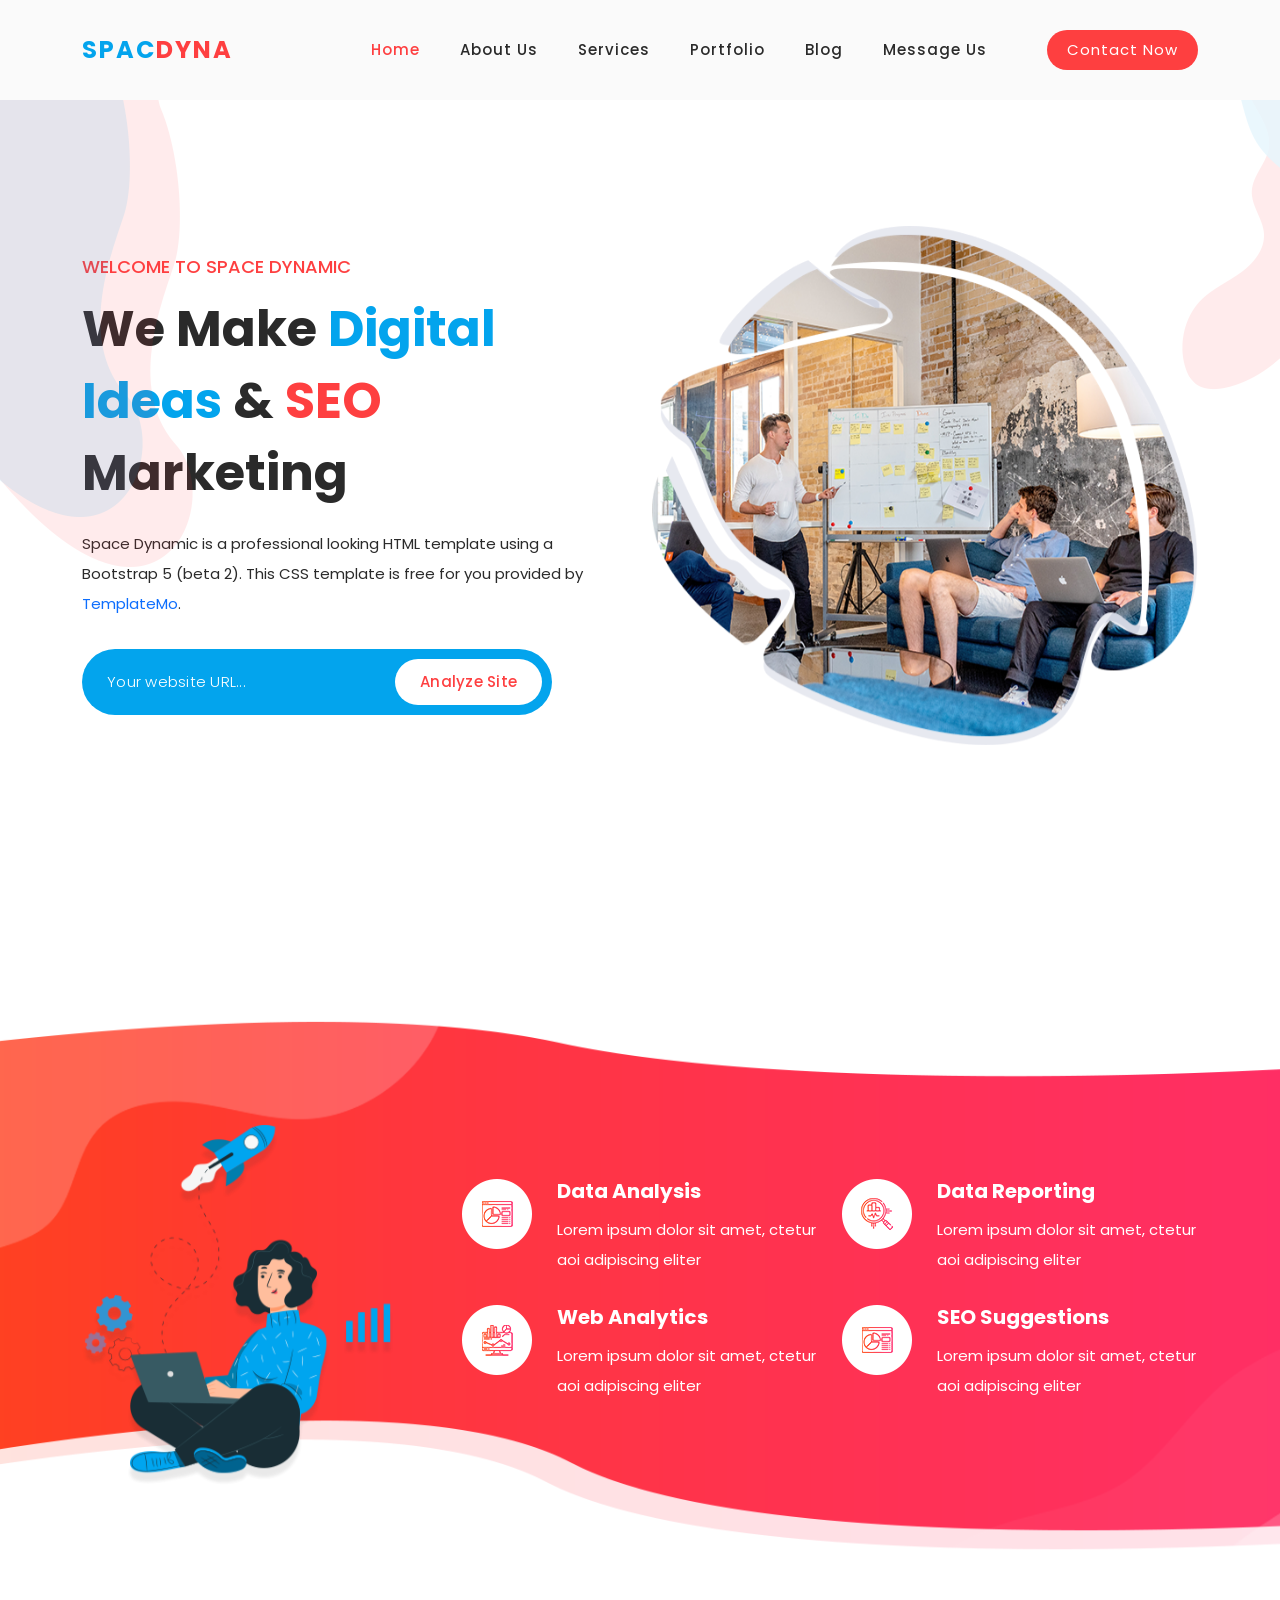
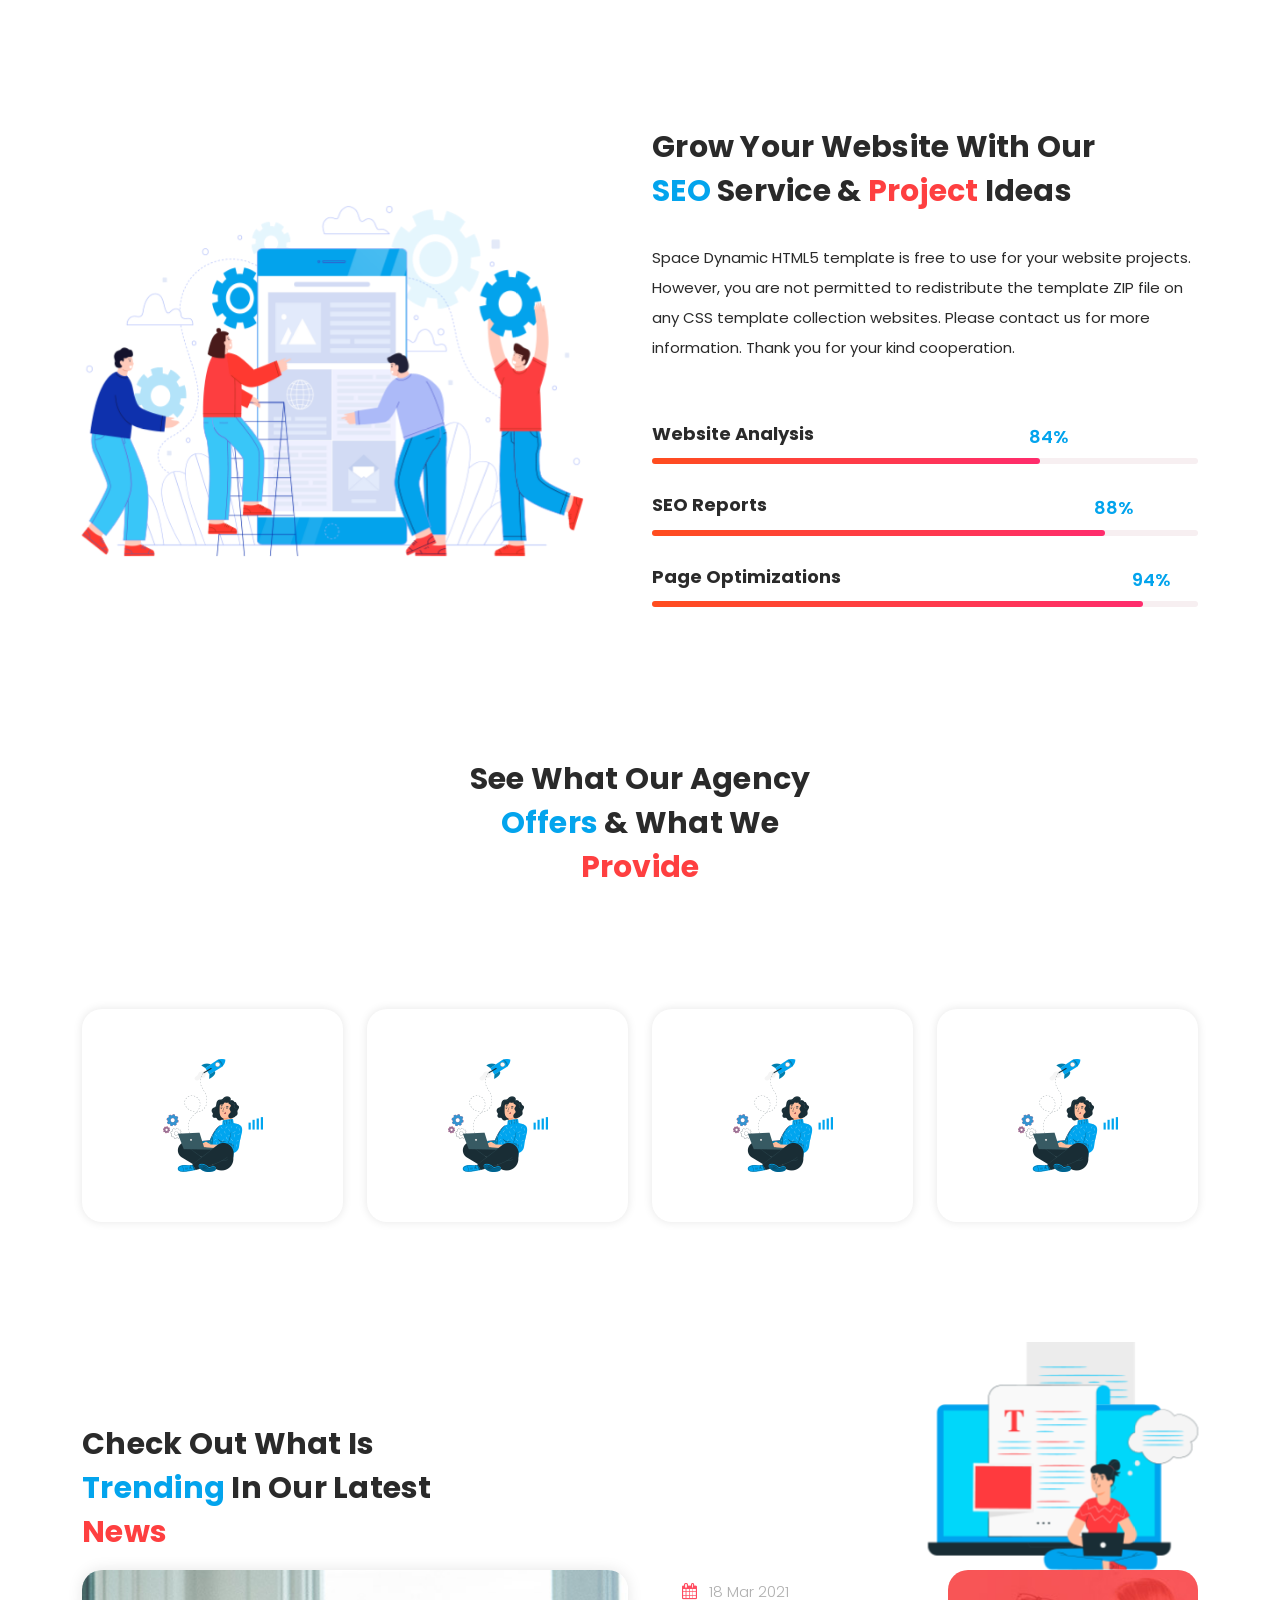
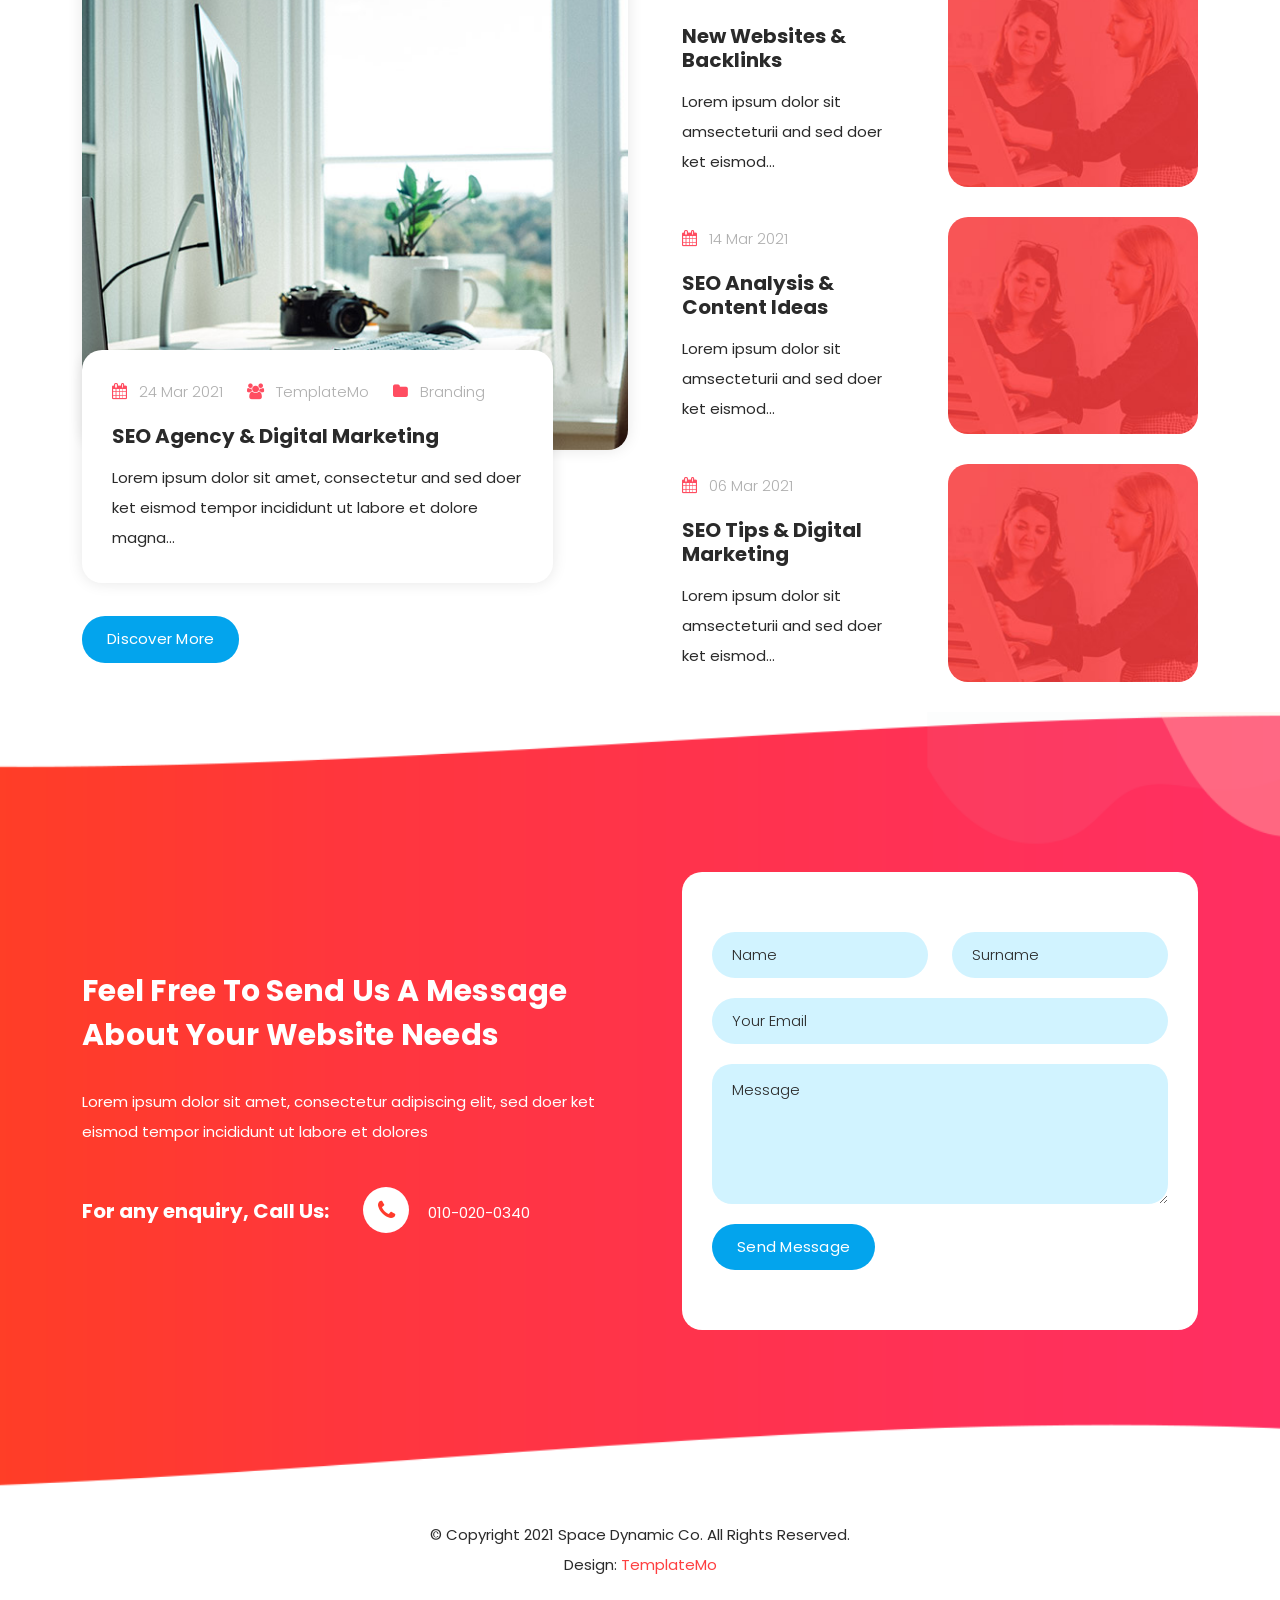
<file: WEB SITE RELATED/CSS FILES/templatemo_562_space_dynamic/index.html>
<!DOCTYPE html>
<html lang="en">

  <head>

    <meta charset="UTF-8">
    <meta name="viewport" content="width=device-width, initial-scale=1, shrink-to-fit=no">
    <meta name="description" content="">
    <meta name="author" content="">
    <link rel="preconnect" href="https://fonts.gstatic.com">
    <link href="https://fonts.googleapis.com/css2?family=Poppins:wght@100;200;300;400;500;600;700;800;900&display=swap" rel="stylesheet">

    <title>Space Dynamic - SEO HTML5 Template</title>

    <!-- Bootstrap core CSS -->
    <link href="vendor/bootstrap/css/bootstrap.min.css" rel="stylesheet">

    <!-- Additional CSS Files -->
    <link rel="stylesheet" href="assets/css/fontawesome.css">
    <link rel="stylesheet" href="assets/css/templatemo-space-dynamic.css">
    <link rel="stylesheet" href="assets/css/animated.css">
    <link rel="stylesheet" href="assets/css/owl.css">
<!--
    
TemplateMo 562 Space Dynamic

https://templatemo.com/tm-562-space-dynamic

-->
  </head>

<body>

  <!-- ***** Preloader Start ***** -->
  <div id="js-preloader" class="js-preloader">
    <div class="preloader-inner">
      <span class="dot"></span>
      <div class="dots">
        <span></span>
        <span></span>
        <span></span>
      </div>
    </div>
  </div>
  <!-- ***** Preloader End ***** -->

  <!-- ***** Header Area Start ***** -->
  <header class="header-area header-sticky wow slideInDown" data-wow-duration="0.75s" data-wow-delay="0s">
    <div class="container">
      <div class="row">
        <div class="col-12">
          <nav class="main-nav">
            <!-- ***** Logo Start ***** -->
            <a href="index.html" class="logo">
              <h4>Spac<span>Dyna</span></h4>
            </a>
            <!-- ***** Logo End ***** -->
            <!-- ***** Menu Start ***** -->
            <ul class="nav">
              <li class="scroll-to-section"><a href="#top" class="active">Home</a></li>
              <li class="scroll-to-section"><a href="#about">About Us</a></li>
              <li class="scroll-to-section"><a href="#services">Services</a></li>
              <li class="scroll-to-section"><a href="#portfolio">Portfolio</a></li>
              <li class="scroll-to-section"><a href="#blog">Blog</a></li> 
              <li class="scroll-to-section"><a href="#contact">Message Us</a></li> 
              <li class="scroll-to-section"><div class="main-red-button"><a href="#contact">Contact Now</a></div></li> 
            </ul>        
            <a class='menu-trigger'>
                <span>Menu</span>
            </a>
            <!-- ***** Menu End ***** -->
          </nav>
        </div>
      </div>
    </div>
  </header>
  <!-- ***** Header Area End ***** -->

  <div class="main-banner wow fadeIn" id="top" data-wow-duration="1s" data-wow-delay="0.5s">
    <div class="container">
      <div class="row">
        <div class="col-lg-12">
          <div class="row">
            <div class="col-lg-6 align-self-center">
              <div class="left-content header-text wow fadeInLeft" data-wow-duration="1s" data-wow-delay="1s">
                <h6>Welcome to Space Dynamic</h6>
                <h2>We Make <em>Digital Ideas</em> &amp; <span>SEO</span> Marketing</h2>
                <p>Space Dynamic is a professional looking HTML template using a Bootstrap 5 (beta 2). This CSS template is free for you provided by <a rel="nofollow" href="https://templatemo.com/page/1" target="_parent">TemplateMo</a>.</p>
                <form id="search" action="#" method="GET">
                  <fieldset>
                    <input type="address" name="address" class="email" placeholder="Your website URL..." autocomplete="on" required>
                  </fieldset>
                  <fieldset>
                    <button type="submit" class="main-button">Analyze Site</button>
                  </fieldset>
                </form>
              </div>
            </div>
            <div class="col-lg-6">
              <div class="right-image wow fadeInRight" data-wow-duration="1s" data-wow-delay="0.5s">
                <img src="assets/images/banner-right-image.png" alt="team meeting">
              </div>
            </div>
          </div>
        </div>
      </div>
    </div>
  </div>

  <div id="about" class="about-us section">
    <div class="container">
      <div class="row">
        <div class="col-lg-4">
          <div class="left-image wow fadeIn" data-wow-duration="1s" data-wow-delay="0.2s">
            <img src="assets/images/about-left-image.png" alt="person graphic">
          </div>
        </div>
        <div class="col-lg-8 align-self-center">
          <div class="services">
            <div class="row">
              <div class="col-lg-6">
                <div class="item wow fadeIn" data-wow-duration="1s" data-wow-delay="0.5s">
                  <div class="icon">
                    <img src="assets/images/service-icon-01.png" alt="reporting">
                  </div>
                  <div class="right-text">
                    <h4>Data Analysis</h4>
                    <p>Lorem ipsum dolor sit amet, ctetur aoi adipiscing eliter</p>
                  </div>
                </div>
              </div>
              <div class="col-lg-6">
                <div class="item wow fadeIn" data-wow-duration="1s" data-wow-delay="0.7s">
                  <div class="icon">
                    <img src="assets/images/service-icon-02.png" alt="">
                  </div>
                  <div class="right-text">
                    <h4>Data Reporting</h4>
                    <p>Lorem ipsum dolor sit amet, ctetur aoi adipiscing eliter</p>
                  </div>
                </div>
              </div>
              <div class="col-lg-6">
                <div class="item wow fadeIn" data-wow-duration="1s" data-wow-delay="0.9s">
                  <div class="icon">
                    <img src="assets/images/service-icon-03.png" alt="">
                  </div>
                  <div class="right-text">
                    <h4>Web Analytics</h4>
                    <p>Lorem ipsum dolor sit amet, ctetur aoi adipiscing eliter</p>
                  </div>
                </div>
              </div>
              <div class="col-lg-6">
                <div class="item wow fadeIn" data-wow-duration="1s" data-wow-delay="1.1s">
                  <div class="icon">
                    <img src="assets/images/service-icon-04.png" alt="">
                  </div>
                  <div class="right-text">
                    <h4>SEO Suggestions</h4>
                    <p>Lorem ipsum dolor sit amet, ctetur aoi adipiscing eliter</p>
                  </div>
                </div>
              </div>
            </div>
          </div>
        </div>
      </div>
    </div>
  </div>

  <div id="services" class="our-services section">
    <div class="container">
      <div class="row">
        <div class="col-lg-6 align-self-center  wow fadeInLeft" data-wow-duration="1s" data-wow-delay="0.2s">
          <div class="left-image">
            <img src="assets/images/services-left-image.png" alt="">
          </div>
        </div>
        <div class="col-lg-6 wow fadeInRight" data-wow-duration="1s" data-wow-delay="0.2s">
          <div class="section-heading">
            <h2>Grow your website with our <em>SEO</em> service &amp; <span>Project</span> Ideas</h2>
            <p>Space Dynamic HTML5 template is free to use for your website projects. However, you are not permitted to redistribute the template ZIP file on any CSS template collection websites. Please contact us for more information. Thank you for your kind cooperation.</p>
          </div>
          <div class="row">
            <div class="col-lg-12">
              <div class="first-bar progress-skill-bar">
                <h4>Website Analysis</h4>
                <span>84%</span>
                <div class="filled-bar"></div>
                <div class="full-bar"></div>
              </div>
            </div>
            <div class="col-lg-12">
              <div class="second-bar progress-skill-bar">
                <h4>SEO Reports</h4>
                <span>88%</span>
                <div class="filled-bar"></div>
                <div class="full-bar"></div>
              </div>
            </div>
            <div class="col-lg-12">
              <div class="third-bar progress-skill-bar">
                <h4>Page Optimizations</h4>
                <span>94%</span>
                <div class="filled-bar"></div>
                <div class="full-bar"></div>
              </div>
            </div>
          </div>
        </div>
      </div>
    </div>
  </div>

  <div id="portfolio" class="our-portfolio section">
    <div class="container">
      <div class="row">
        <div class="col-lg-6 offset-lg-3">
          <div class="section-heading  wow bounceIn" data-wow-duration="1s" data-wow-delay="0.2s">
            <h2>See What Our Agency <em>Offers</em> &amp; What We <span>Provide</span></h2>
          </div>
        </div>
      </div>
      <div class="row">
        <div class="col-lg-3 col-sm-6">
          <a href="#">
            <div class="item wow bounceInUp" data-wow-duration="1s" data-wow-delay="0.3s">
              <div class="hidden-content">
                <h4>SEO Analysis</h4>
                <p>Lorem ipsum dolor sit ameti ctetur aoi adipiscing eto.</p>
              </div>
              <div class="showed-content">
                <img src="assets/images/portfolio-image.png" alt="">
              </div>
            </div>
          </a>
        </div>
        <div class="col-lg-3 col-sm-6">
          <a href="#">
            <div class="item wow bounceInUp" data-wow-duration="1s" data-wow-delay="0.4s">
              <div class="hidden-content">
                <h4>Website Reporting</h4>
                <p>Lorem ipsum dolor sit ameti ctetur aoi adipiscing eto.</p>
              </div>
              <div class="showed-content">
                <img src="assets/images/portfolio-image.png" alt="">
              </div>
            </div>
          </a>
        </div>
        <div class="col-lg-3 col-sm-6">
          <a href="#">
            <div class="item wow bounceInUp" data-wow-duration="1s" data-wow-delay="0.5s">
              <div class="hidden-content">
                <h4>Performance Tests</h4>
                <p>Lorem ipsum dolor sit ameti ctetur aoi adipiscing eto.</p>
              </div>
              <div class="showed-content">
                <img src="assets/images/portfolio-image.png" alt="">
              </div>
            </div>
          </a>
        </div>
        <div class="col-lg-3 col-sm-6">
          <a href="#">
            <div class="item wow bounceInUp" data-wow-duration="1s" data-wow-delay="0.6s">
              <div class="hidden-content">
                <h4>Data Analysis</h4>
                <p>Lorem ipsum dolor sit ameti ctetur aoi adipiscing eto.</p>
              </div>
              <div class="showed-content">
                <img src="assets/images/portfolio-image.png" alt="">
              </div>
            </div>
          </a>
        </div>
      </div>
    </div>
  </div>

  <div id="blog" class="our-blog section">
    <div class="container">
      <div class="row">
        <div class="col-lg-6 wow fadeInDown" data-wow-duration="1s" data-wow-delay="0.25s">
          <div class="section-heading">
            <h2>Check Out What Is <em>Trending</em> In Our Latest <span>News</span></h2>
          </div>
        </div>
        <div class="col-lg-6 wow fadeInDown" data-wow-duration="1s" data-wow-delay="0.25s">
          <div class="top-dec">
            <img src="assets/images/blog-dec.png" alt="">
          </div>
        </div>
      </div>
      <div class="row">
        <div class="col-lg-6 wow fadeInUp" data-wow-duration="1s" data-wow-delay="0.25s">
          <div class="left-image">
            <a href="#"><img src="assets/images/big-blog-thumb.jpg" alt="Workspace Desktop"></a>
            <div class="info">
              <div class="inner-content">
                <ul>
                  <li><i class="fa fa-calendar"></i> 24 Mar 2021</li>
                  <li><i class="fa fa-users"></i> TemplateMo</li>
                  <li><i class="fa fa-folder"></i> Branding</li>
                </ul>
                <a href="#"><h4>SEO Agency &amp; Digital Marketing</h4></a>
                <p>Lorem ipsum dolor sit amet, consectetur and sed doer ket eismod tempor incididunt ut labore et dolore magna...</p>
                <div class="main-blue-button">
                  <a href="#">Discover More</a>
                </div>
              </div>
            </div>
          </div>
        </div>
        <div class="col-lg-6 wow fadeInUp" data-wow-duration="1s" data-wow-delay="0.25s">
          <div class="right-list">
            <ul>
              <li>
                <div class="left-content align-self-center">
                  <span><i class="fa fa-calendar"></i> 18 Mar 2021</span>
                  <a href="#"><h4>New Websites &amp; Backlinks</h4></a>
                  <p>Lorem ipsum dolor sit amsecteturii and sed doer ket eismod...</p>
                </div>
                <div class="right-image">
                  <a href="#"><img src="assets/images/blog-thumb-01.jpg" alt=""></a>
                </div>
              </li>
              <li>
                <div class="left-content align-self-center">
                  <span><i class="fa fa-calendar"></i> 14 Mar 2021</span>
                  <a href="#"><h4>SEO Analysis &amp; Content Ideas</h4></a>
                  <p>Lorem ipsum dolor sit amsecteturii and sed doer ket eismod...</p>
                </div>
                <div class="right-image">
                  <a href="#"><img src="assets/images/blog-thumb-01.jpg" alt=""></a>
                </div>
              </li>
              <li>
                <div class="left-content align-self-center">
                  <span><i class="fa fa-calendar"></i> 06 Mar 2021</span>
                  <a href="#"><h4>SEO Tips &amp; Digital Marketing</h4></a>
                  <p>Lorem ipsum dolor sit amsecteturii and sed doer ket eismod...</p>
                </div>
                <div class="right-image">
                  <a href="#"><img src="assets/images/blog-thumb-01.jpg" alt=""></a>
                </div>
              </li>
            </ul>
          </div>
        </div>
      </div>
    </div>
  </div>

  <div id="contact" class="contact-us section">
    <div class="container">
      <div class="row">
        <div class="col-lg-6 align-self-center wow fadeInLeft" data-wow-duration="0.5s" data-wow-delay="0.25s">
          <div class="section-heading">
            <h2>Feel Free To Send Us a Message About Your Website Needs</h2>
            <p>Lorem ipsum dolor sit amet, consectetur adipiscing elit, sed doer ket eismod tempor incididunt ut labore et dolores</p>
            <div class="phone-info">
              <h4>For any enquiry, Call Us: <span><i class="fa fa-phone"></i> <a href="#">010-020-0340</a></span></h4>
            </div>
          </div>
        </div>
        <div class="col-lg-6 wow fadeInRight" data-wow-duration="0.5s" data-wow-delay="0.25s">
          <form id="contact" action="" method="post">
            <div class="row">
              <div class="col-lg-6">
                <fieldset>
                  <input type="name" name="name" id="name" placeholder="Name" autocomplete="on" required>
                </fieldset>
              </div>
              <div class="col-lg-6">
                <fieldset>
                  <input type="surname" name="surname" id="surname" placeholder="Surname" autocomplete="on" required>
                </fieldset>
              </div>
              <div class="col-lg-12">
                <fieldset>
                  <input type="text" name="email" id="email" pattern="[^ @]*@[^ @]*" placeholder="Your Email" required="">
                </fieldset>
              </div>
              <div class="col-lg-12">
                <fieldset>
                  <textarea name="message" type="text" class="form-control" id="message" placeholder="Message" required=""></textarea>  
                </fieldset>
              </div>
              <div class="col-lg-12">
                <fieldset>
                  <button type="submit" id="form-submit" class="main-button ">Send Message</button>
                </fieldset>
              </div>
            </div>
            <div class="contact-dec">
              <img src="assets/images/contact-decoration.png" alt="">
            </div>
          </form>
        </div>
      </div>
    </div>
  </div>

  <footer>
    <div class="container">
      <div class="row">
        <div class="col-lg-12 wow fadeIn" data-wow-duration="1s" data-wow-delay="0.25s">
          <p>© Copyright 2021 Space Dynamic Co. All Rights Reserved. 
          
          <br>Design: <a rel="nofollow" href="https://templatemo.com">TemplateMo</a></p>
        </div>
      </div>
    </div>
  </footer>
  <!-- Scripts -->
  <script src="vendor/jquery/jquery.min.js"></script>
  <script src="vendor/bootstrap/js/bootstrap.bundle.min.js"></script>
  <script src="assets/js/owl-carousel.js"></script>
  <script src="assets/js/animation.js"></script>
  <script src="assets/js/imagesloaded.js"></script>
  <script src="assets/js/templatemo-custom.js"></script>

</body>
</html>
</file>
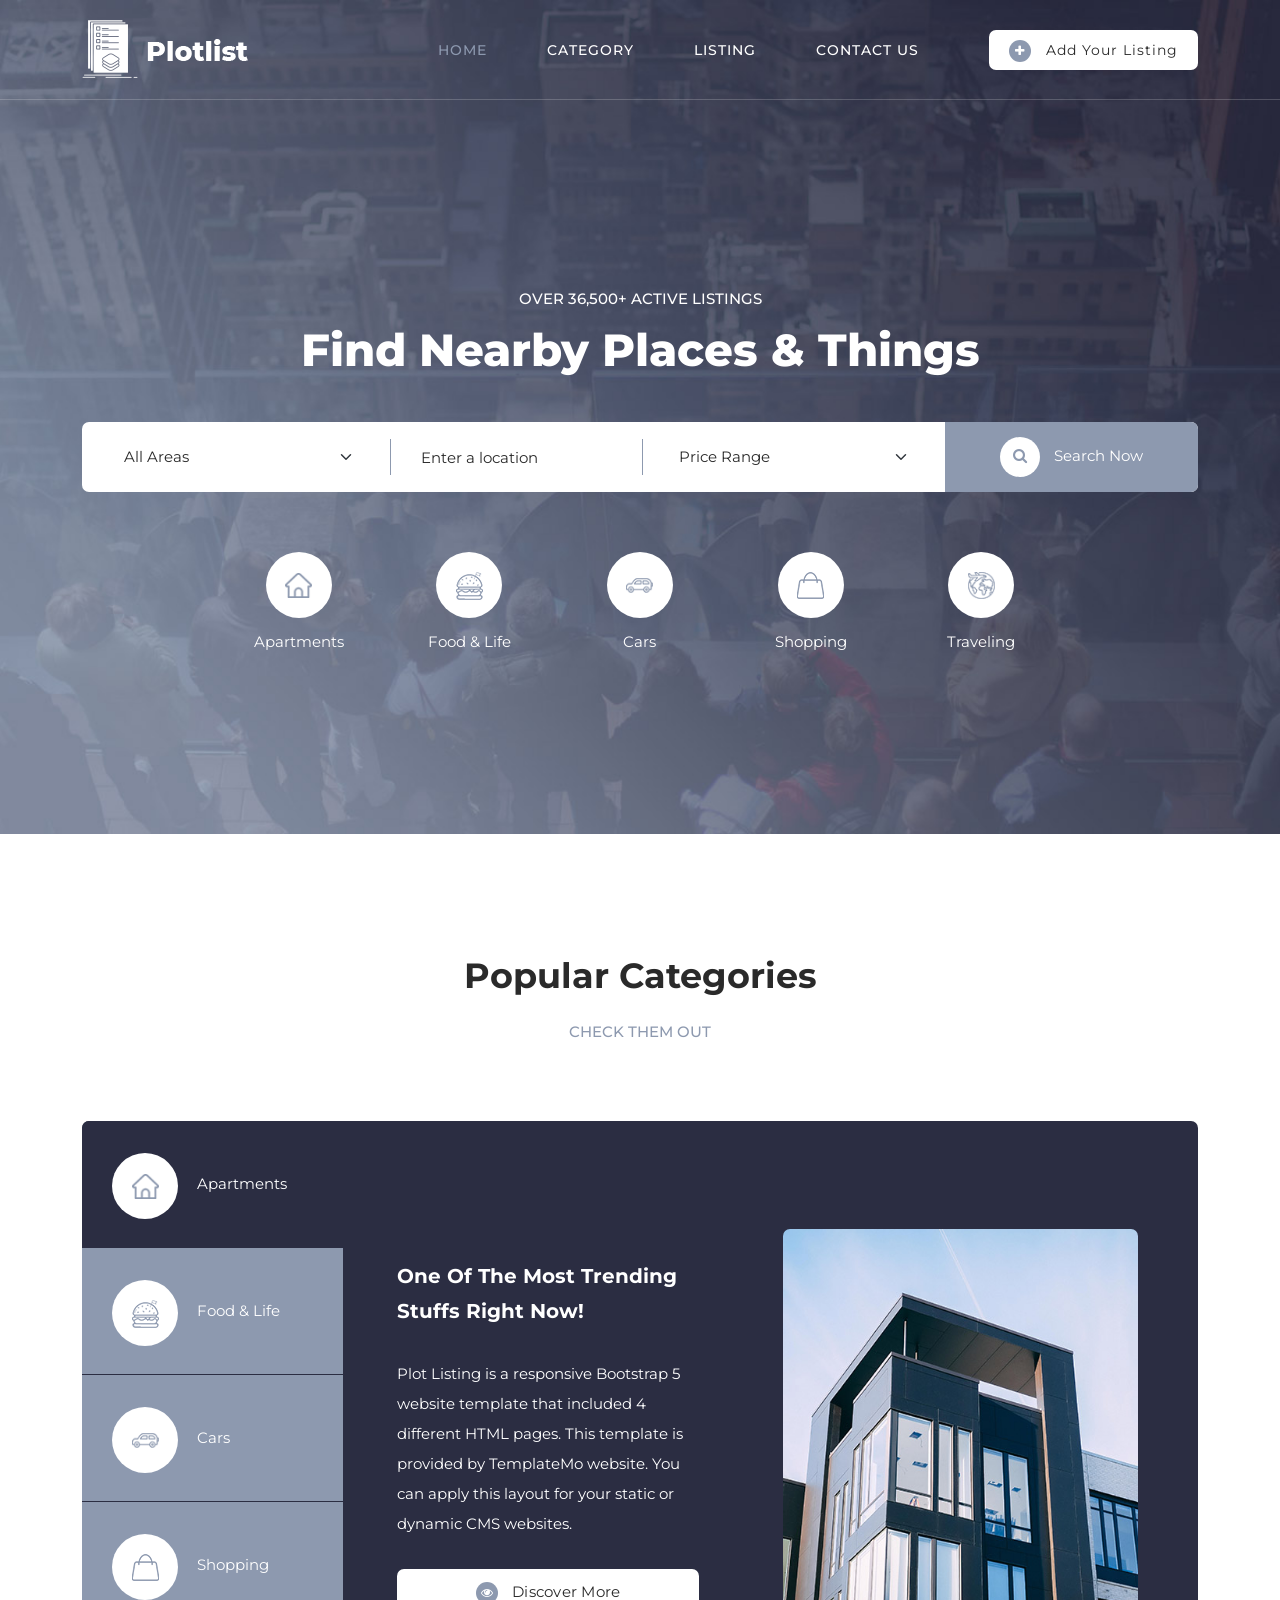
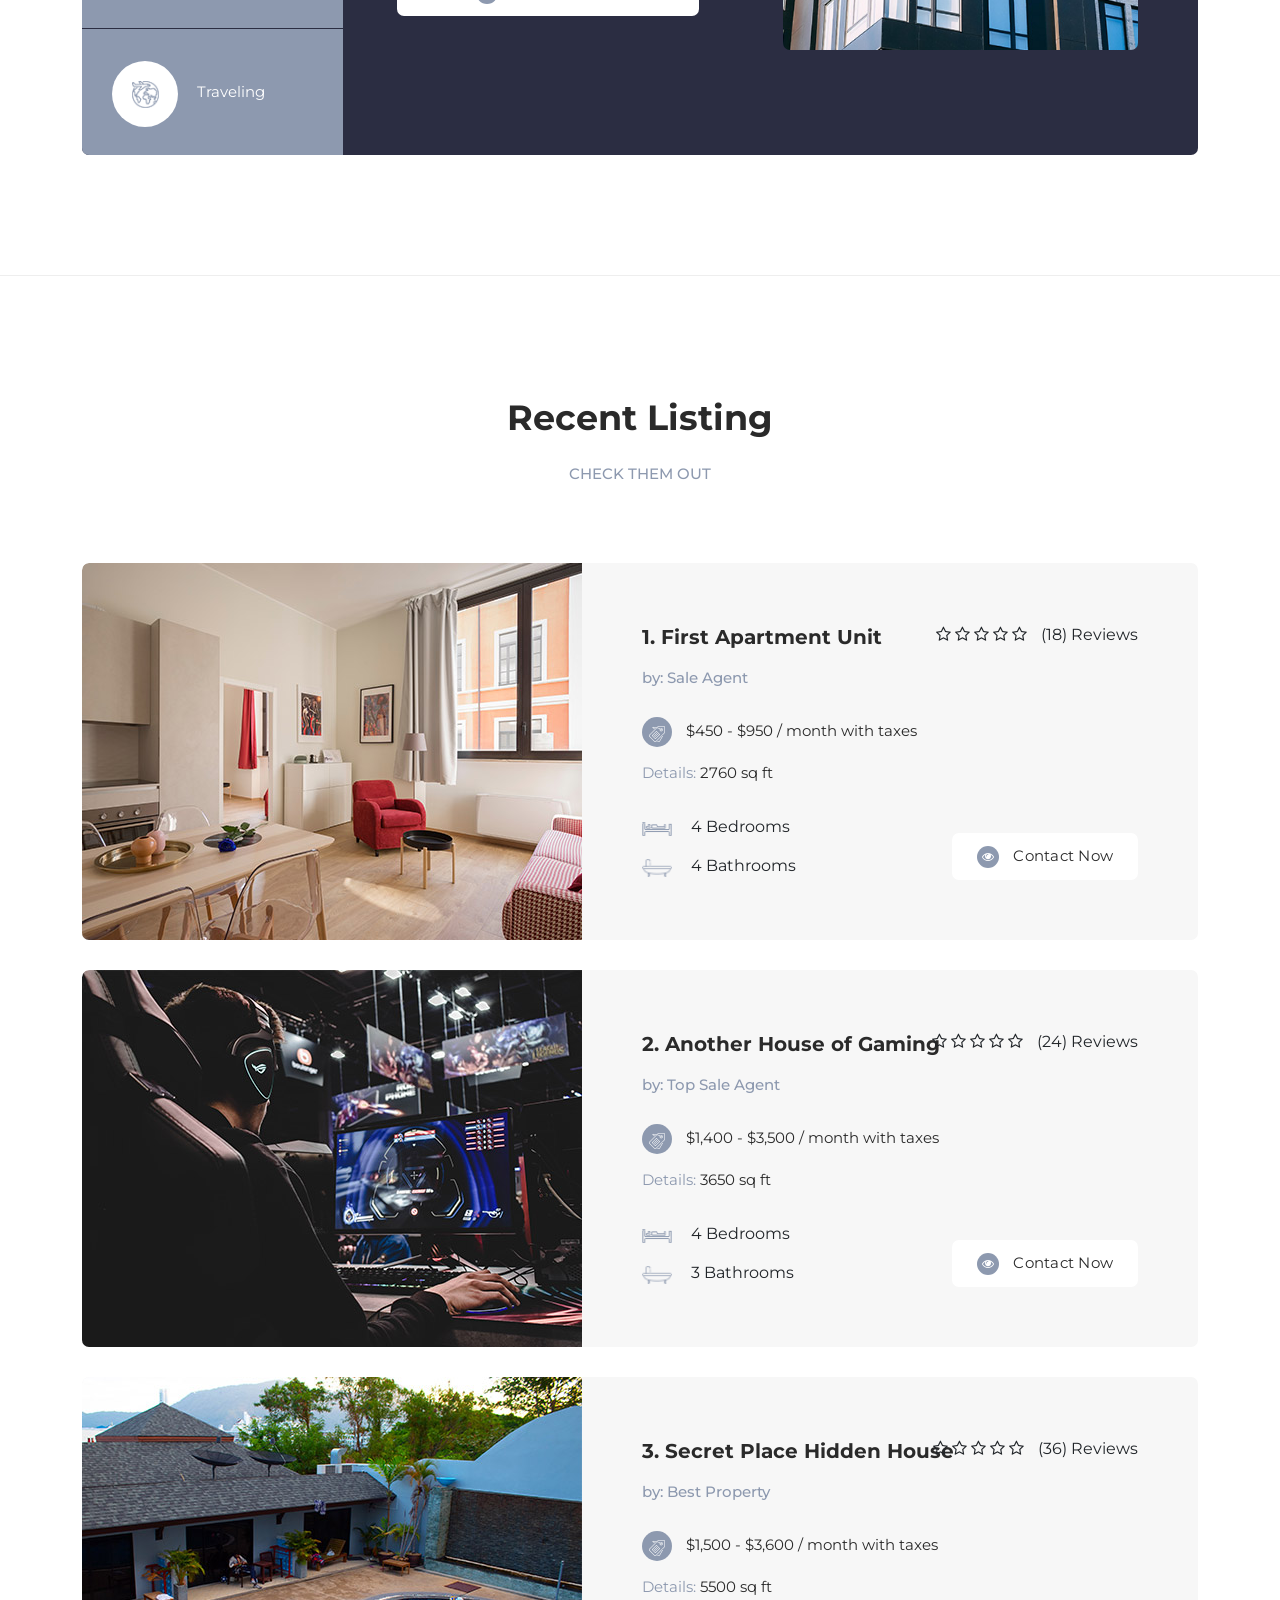
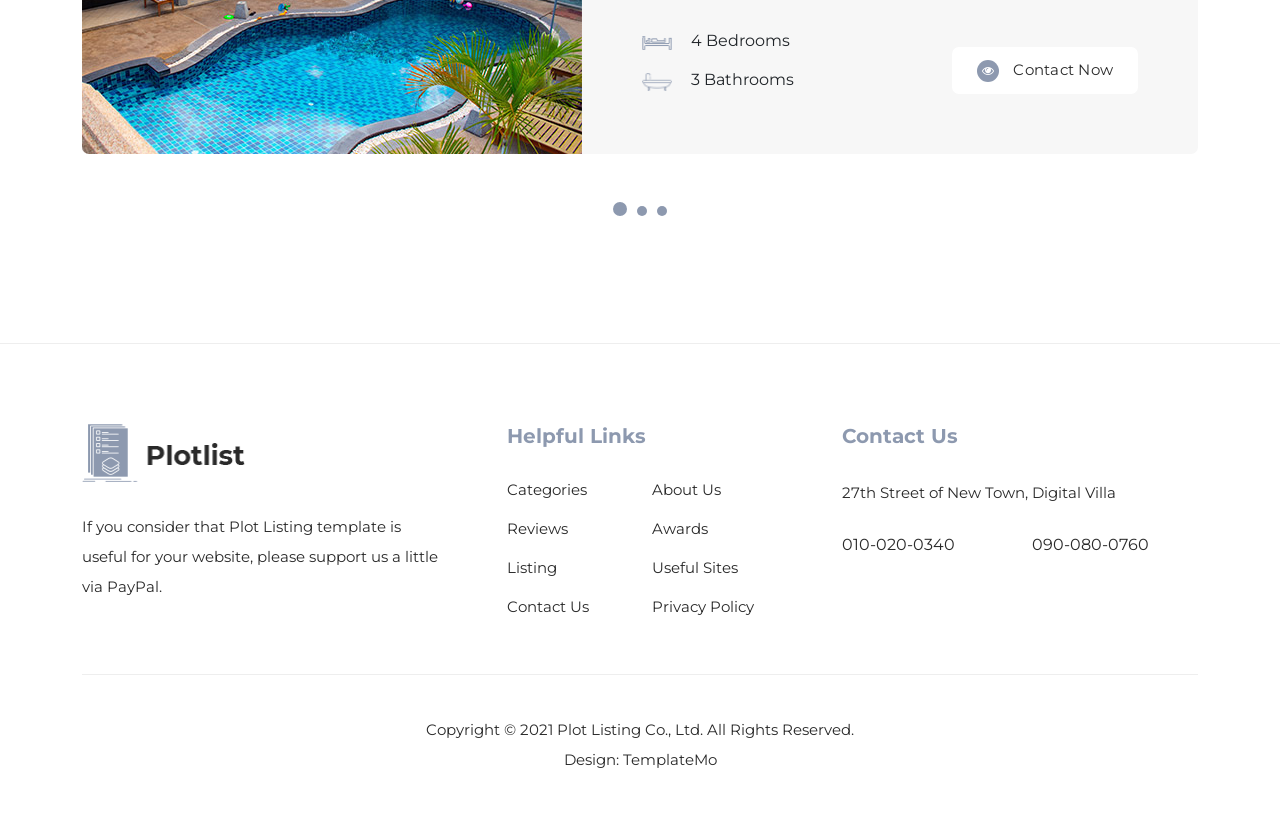
<file: WEB SITE RELATED/CSS FILES/templatemo_564_plot_listing/index.html>
<!DOCTYPE html>
<html lang="en">

  <head>

    <meta charset="UTF-8">
    <meta name="viewport" content="width=device-width, initial-scale=1, shrink-to-fit=no">
    <meta name="description" content="">
    <meta name="author" content="">
    <link rel="preconnect" href="https://fonts.gstatic.com">
    <link href="https://fonts.googleapis.com/css2?family=Montserrat:wght@100;200;300;400;500;600;700;800;900&display=swap" rel="stylesheet">

    <title>Plot Listing HTML5 Website Template</title>

    <!-- Bootstrap core CSS -->
    <link href="vendor/bootstrap/css/bootstrap.min.css" rel="stylesheet">

    <!-- Additional CSS Files -->
    <link rel="stylesheet" href="assets/css/fontawesome.css">
    <link rel="stylesheet" href="assets/css/templatemo-plot-listing.css">
    <link rel="stylesheet" href="assets/css/animated.css">
    <link rel="stylesheet" href="assets/css/owl.css">
<!--

TemplateMo 564 Plot Listing

https://templatemo.com/tm-564-plot-listing

-->
  </head>

<body>

  <!-- ***** Preloader Start ***** -->
  <div id="js-preloader" class="js-preloader">
    <div class="preloader-inner">
      <span class="dot"></span>
      <div class="dots">
        <span></span>
        <span></span>
        <span></span>
      </div>
    </div>
  </div>
  <!-- ***** Preloader End ***** -->

  <!-- ***** Header Area Start ***** -->
  <header class="header-area header-sticky wow slideInDown" data-wow-duration="0.75s" data-wow-delay="0s">
    <div class="container">
      <div class="row">
        <div class="col-12">
          <nav class="main-nav">
            <!-- ***** Logo Start ***** -->
            <a href="index.html" class="logo">
            </a>
            <!-- ***** Logo End ***** -->
            <!-- ***** Menu Start ***** -->
            <ul class="nav">
              <li><a href="index.html" class="active">Home</a></li>
              <li><a href="category.html">Category</a></li>
              <li><a href="listing.html">Listing</a></li>
              <li><a href="contact.html">Contact Us</a></li> 
              <li><div class="main-white-button"><a href="#"><i class="fa fa-plus"></i> Add Your Listing</a></div></li> 
            </ul>        
            <a class='menu-trigger'>
                <span>Menu</span>
            </a>
            <!-- ***** Menu End ***** -->
          </nav>
        </div>
      </div>
    </div>
  </header>
  <!-- ***** Header Area End ***** -->

  <div class="main-banner">
    <div class="container">
      <div class="row">
        <div class="col-lg-12">
          <div class="top-text header-text">
            <h6>Over 36,500+ Active Listings</h6>
            <h2>Find Nearby Places &amp; Things</h2>
          </div>
        </div>
        <div class="col-lg-12">
          <form id="search-form" name="gs" method="submit" role="search" action="#">
            <div class="row">
              <div class="col-lg-3 align-self-center">
                  <fieldset>
                      <select name="area" class="form-select" aria-label="Area" id="chooseCategory" onchange="this.form.click()">
                          <option selected>All Areas</option>
                          <option value="New Village">New Village</option>
                          <option value="Old Town">Old Town</option>
                          <option value="Modern City">Modern City</option>
                      </select>
                  </fieldset>
              </div>
              <div class="col-lg-3 align-self-center">
                  <fieldset>
                      <input type="address" name="address" class="searchText" placeholder="Enter a location" autocomplete="on" required>
                  </fieldset>
              </div>
              <div class="col-lg-3 align-self-center">
                  <fieldset>
                      <select name="price" class="form-select" aria-label="Default select example" id="chooseCategory" onchange="this.form.click()">
                          <option selected>Price Range</option>
                          <option value="$100 - $250">$100 - $250</option>
                          <option value="$250 - $500">$250 - $500</option>
                          <option value="$500 - $1000">$500 - $1,000</option>
                          <option value="$1000+">$1,000 or more</option>
                      </select>
                  </fieldset>
              </div>
              <div class="col-lg-3">                        
                  <fieldset>
                      <button class="main-button"><i class="fa fa-search"></i> Search Now</button>
                  </fieldset>
              </div>
            </div>
          </form>
        </div>
        <div class="col-lg-10 offset-lg-1">
          <ul class="categories">
            <li><a href="category.html"><span class="icon"><img src="assets/images/search-icon-01.png" alt="Home"></span> Apartments</a></li>
            <li><a href="listing.html"><span class="icon"><img src="assets/images/search-icon-02.png" alt="Food"></span> Food &amp; Life</a></li>
            <li><a href="#"><span class="icon"><img src="assets/images/search-icon-03.png" alt="Vehicle"></span> Cars</a></li>
            <li><a href="#"><span class="icon"><img src="assets/images/search-icon-04.png" alt="Shopping"></span> Shopping</a></li>
            <li><a href="#"><span class="icon"><img src="assets/images/search-icon-05.png" alt="Travel"></span> Traveling</a></li>
          </ul>
        </div>
      </div>
    </div>
  </div>


  <div class="popular-categories">
    <div class="container">
      <div class="row">
        <div class="col-lg-12">
          <div class="section-heading">
            <h2>Popular Categories</h2>
            <h6>Check Them Out</h6>
          </div>
        </div>
        <div class="col-lg-12">
          <div class="naccs">
            <div class="grid">
              <div class="row">
                <div class="col-lg-3">
                  <div class="menu">
                    <div class="first-thumb active">
                      <div class="thumb">
                        <span class="icon"><img src="assets/images/search-icon-01.png" alt=""></span>
                        Apartments
                      </div>
                    </div>
                    <div>
                      <div class="thumb">                 
                        <span class="icon"><img src="assets/images/search-icon-02.png" alt=""></span>
                        Food &amp; Life
                      </div>
                    </div>
                    <div>
                      <div class="thumb">                 
                        <span class="icon"><img src="assets/images/search-icon-03.png" alt=""></span>
                        Cars
                      </div>
                    </div>
                    <div>
                      <div class="thumb">                 
                        <span class="icon"><img src="assets/images/search-icon-04.png" alt=""></span>
                        Shopping
                      </div>
                    </div>
                    <div class="last-thumb">
                      <div class="thumb">                 
                        <span class="icon"><img src="assets/images/search-icon-05.png" alt=""></span>
                        Traveling
                      </div>
                    </div>
                  </div>
                </div> 
                <div class="col-lg-9 align-self-center">
                  <ul class="nacc">
                    <li class="active">
                      <div>
                        <div class="thumb">
                          <div class="row">
                            <div class="col-lg-5 align-self-center">
                              <div class="left-text">
                                <h4>One Of The Most Trending Stuffs Right Now!</h4>
                                <p>Plot Listing is a responsive Bootstrap 5 website template that included 4 different HTML pages. This template is provided by TemplateMo website. You can apply this layout for your static or dynamic CMS websites.</p>
                                <div class="main-white-button"><a href="#"><i class="fa fa-eye"></i> Discover More</a></div>
                              </div>
                            </div>
                            <div class="col-lg-7 align-self-center">
                              <div class="right-image">
                                <img src="assets/images/tabs-image-01.jpg" alt="">
                              </div>
                            </div>
                          </div>
                        </div>
                      </div>
                    </li>
                    <li>
                      <div>
                        <div class="thumb">
                          <div class="row">
                            <div class="col-lg-5 align-self-center">
                              <div class="left-text">
                                <h4>Food and Lifestyle category is here</h4>
                                <p>You can feel free to download, edit and apply this template for your website. Please tell your friends about TemplateMo website.</p>
                                <div class="main-white-button"><a href="#"><i class="fa fa-eye"></i> Explore More</a></div>
                              </div>
                            </div>
                            <div class="col-lg-7 align-self-center">
                              <div class="right-image">
                                <img src="assets/images/tabs-image-02.jpg" alt="Foods on the table">
                              </div>
                            </div>
                          </div>
                        </div>
                      </div>
                    </li>
                    <li>
                      <div>
                        <div class="thumb">
                          <div class="row">
                            <div class="col-lg-5 align-self-center">
                              <div class="left-text">
                                <h4>Best car rentals for your trips!</h4>
                                <p>Did you know? You can get the best free HTML templates on Too CSS blog. Visit the blog pages and explore fresh and latest website templates.</p>
                                <div class="main-white-button"><a href="listing.html"><i class="fa fa-eye"></i> More Listing</a></div>
                              </div>
                            </div>
                            <div class="col-lg-7 align-self-center">
                              <div class="right-image">
                                <img src="assets/images/tabs-image-03.jpg" alt="cars in the city">
                              </div>
                            </div>
                          </div>
                        </div>
                      </div>
                    </li>
                    <li>
                      <div>
                        <div class="thumb">
                          <div class="row">
                            <div class="col-lg-5 align-self-center">
                              <div class="left-text">
                                <h4>Shopping List: Images from Unsplash</h4>
                                <p>Image credits go to Unsplash website that provides free stock photos for anyone. Images used in this Plot Listing template are from Unsplash.</p>
                                <div class="main-white-button"><a href="#"><i class="fa fa-eye"></i> Discover More</a></div>
                              </div>
                            </div>
                            <div class="col-lg-7 align-self-center">
                              <div class="right-image">
                                <img src="assets/images/tabs-image-04.jpg" alt="Shopping Girl">
                              </div>
                            </div>
                          </div>
                        </div>
                      </div>
                    </li>
                    <li>
                      <div>
                        <div class="thumb">
                          <div class="row">
                            <div class="col-lg-5 align-self-center">
                              <div class="left-text">
                                <h4>Information and Safety Tips for Traveling</h4>
                                <p>You are allowed to use this template for your commercial websites. You are NOT allowed to redistribute this template ZIP file on any Free CSS collection websites.</p>
                                <div class="main-white-button"><a rel="nofollow" href="https://templatemo.com/contact"><i class="fa fa-eye"></i> Read More</a></div>
                              </div>
                            </div>
                            <div class="col-lg-7 align-self-center">
                              <div class="right-image">
                                <img src="assets/images/tabs-image-05.jpg" alt="Traveling Beach">
                              </div>
                            </div>
                          </div>
                        </div>
                      </div>
                    </li>
                  </ul>
                </div>          
              </div>
            </div>
          </div>
        </div>
      </div>
    </div>
  </div>


  <div class="recent-listing">
    <div class="container">
      <div class="row">
        <div class="col-lg-12">
          <div class="section-heading">
            <h2>Recent Listing</h2>
            <h6>Check Them Out</h6>
          </div>
        </div>
        <div class="col-lg-12">
          <div class="owl-carousel owl-listing">
            <div class="item">
              <div class="row">
                <div class="col-lg-12">
                  <div class="listing-item">
                    <div class="left-image">
                      <a href="#"><img src="assets/images/listing-01.jpg" alt=""></a>
                    </div>
                    <div class="right-content align-self-center">
                      <a href="#"><h4>1. First Apartment Unit</h4></a>
                      <h6>by: Sale Agent</h6>
                      <ul class="rate">
                        <li><i class="fa fa-star-o"></i></li>
                        <li><i class="fa fa-star-o"></i></li>
                        <li><i class="fa fa-star-o"></i></li>
                        <li><i class="fa fa-star-o"></i></li>
                        <li><i class="fa fa-star-o"></i></li>
                        <li>(18) Reviews</li>
                      </ul>
                      <span class="price"><div class="icon"><img src="assets/images/listing-icon-01.png" alt=""></div> $450 - $950 / month with taxes</span>
                      <span class="details">Details: <em>2760 sq ft</em></span>
                      <ul class="info">
                        <li><img src="assets/images/listing-icon-02.png" alt=""> 4 Bedrooms</li>
                        <li><img src="assets/images/listing-icon-03.png" alt=""> 4 Bathrooms</li>
                      </ul>
                      <div class="main-white-button">
                        <a href="contact.html"><i class="fa fa-eye"></i> Contact Now</a>
                      </div>
                    </div>
                  </div>
                </div>
                <div class="col-lg-12">
                  <div class="listing-item">
                    <div class="left-image">
                      <a href="#"><img src="assets/images/listing-02.jpg" alt=""></a>
                    </div>
                    <div class="right-content align-self-center">
                      <a href="#"><h4>2. Another House of Gaming</h4></a>
                      <h6>by: Top Sale Agent</h6>
                      <ul class="rate">
                        <li><i class="fa fa-star-o"></i></li>
                        <li><i class="fa fa-star-o"></i></li>
                        <li><i class="fa fa-star-o"></i></li>
                        <li><i class="fa fa-star-o"></i></li>
                        <li><i class="fa fa-star-o"></i></li>
                        <li>(24) Reviews</li>
                      </ul>
                      <span class="price"><div class="icon"><img src="assets/images/listing-icon-01.png" alt=""></div> $1,400 - $3,500 / month with taxes</span>
                      <span class="details">Details: <em>3650 sq ft</em></span>
                      <ul class="info">
                        <li><img src="assets/images/listing-icon-02.png" alt=""> 4 Bedrooms</li>
                        <li><img src="assets/images/listing-icon-03.png" alt=""> 3 Bathrooms</li>
                      </ul>
                      <div class="main-white-button">
                        <a href="contact.html"><i class="fa fa-eye"></i> Contact Now</a>
                      </div>
                    </div>
                  </div>
                </div>
                <div class="col-lg-12">
                  <div class="listing-item">
                    <div class="left-image">
                      <a href="#"><img src="assets/images/listing-03.jpg" alt=""></a>
                    </div>
                    <div class="right-content align-self-center">
                      <a href="#"><h4>3. Secret Place Hidden House</h4></a>
                      <h6>by: Best Property</h6>
                      <ul class="rate">
                        <li><i class="fa fa-star-o"></i></li>
                        <li><i class="fa fa-star-o"></i></li>
                        <li><i class="fa fa-star-o"></i></li>
                        <li><i class="fa fa-star-o"></i></li>
                        <li><i class="fa fa-star-o"></i></li>
                        <li>(36) Reviews</li>
                      </ul>
                      <span class="price"><div class="icon"><img src="assets/images/listing-icon-01.png" alt=""></div> $1,500 - $3,600 / month with taxes</span>
                      <span class="details">Details: <em>5500 sq ft</em></span>
                      <ul class="info">
                        <li><img src="assets/images/listing-icon-02.png" alt=""> 4 Bedrooms</li>
                        <li><img src="assets/images/listing-icon-03.png" alt=""> 3 Bathrooms</li>
                      </ul>
                      <div class="main-white-button">
                        <a href="contact.html"><i class="fa fa-eye"></i> Contact Now</a>
                      </div>
                    </div>
                  </div>
                </div>
              </div>
            </div>
            <div class="item">
              <div class="row">
                <div class="col-lg-12">
                  <div class="listing-item">
                    <div class="left-image">
                      <a href="#"><img src="assets/images/listing-04.jpg" alt=""></a>
                    </div>
                    <div class="right-content align-self-center">
                      <a href="#"><h4>4. Sunshine Fourth Apartment</h4></a>
                      <h6>by: Sale Agent</h6>
                      <ul class="rate">
                        <li><i class="fa fa-star-o"></i></li>
                        <li><i class="fa fa-star-o"></i></li>
                        <li><i class="fa fa-star-o"></i></li>
                        <li><i class="fa fa-star-o"></i></li>
                        <li><i class="fa fa-star-o"></i></li>
                        <li>(24) Reviews</li>
                      </ul>
                      <span class="price"><div class="icon"><img src="assets/images/listing-icon-01.png" alt=""></div> $3,600 / month with taxes</span>
                      <span class="details">Details: <em>3660 sq ft</em></span>
                      <ul class="info">
                        <li><img src="assets/images/listing-icon-02.png" alt=""> 5 Bedrooms</li>
                        <li><img src="assets/images/listing-icon-03.png" alt=""> 3 Bathrooms</li>
                      </ul>
                      <div class="main-white-button">
                        <a href="contact.html"><i class="fa fa-eye"></i> Contact Now</a>
                      </div>
                    </div>
                  </div>
                </div>
                <div class="col-lg-12">
                  <div class="listing-item">
                    <div class="left-image">
                      <a href="#"><img src="assets/images/listing-05.jpg" alt=""></a>
                    </div>
                    <div class="right-content align-self-center">
                      <a href="#"><h4>5. Best House Of the Town</h4></a>
                      <h6>by: Sale Agent</h6>
                      <ul class="rate">
                        <li><i class="fa fa-star-o"></i></li>
                        <li><i class="fa fa-star-o"></i></li>
                        <li><i class="fa fa-star-o"></i></li>
                        <li><i class="fa fa-star-o"></i></li>
                        <li><i class="fa fa-star-o"></i></li>
                        <li>(32) Reviews</li>
                      </ul>
                      <span class="price"><div class="icon"><img src="assets/images/listing-icon-01.png" alt=""></div> $5,600 / month with taxes</span>
                      <span class="details">Details: <em>1750 sq ft</em></span>
                      <ul class="info">
                        <li><img src="assets/images/listing-icon-02.png" alt=""> 6 Bedrooms</li>
                        <li><img src="assets/images/listing-icon-03.png" alt=""> 3 Bathrooms</li>
                      </ul>
                      <div class="main-white-button">
                        <a href="contact.html"><i class="fa fa-eye"></i> Contact Now</a>
                      </div>
                    </div>
                  </div>
                </div>
                <div class="col-lg-12">
                  <div class="listing-item">
                    <div class="left-image">
                      <a href="#"><img src="assets/images/listing-06.jpg" alt=""></a>
                    </div>
                    <div class="right-content align-self-center">
                      <a href="#"><h4>6. Amazing Pool Party Villa</h4></a>
                      <h6>by: Sale Agent</h6>
                      <ul class="rate">
                        <li><i class="fa fa-star-o"></i></li>
                        <li><i class="fa fa-star-o"></i></li>
                        <li><i class="fa fa-star-o"></i></li>
                        <li><i class="fa fa-star-o"></i></li>
                        <li><i class="fa fa-star-o"></i></li>
                        <li>(40) Reviews</li>
                      </ul>
                      <span class="price"><div class="icon"><img src="assets/images/listing-icon-01.png" alt=""></div> $3,850 / month with taxes</span>
                      <span class="details">Details: <em>3660 sq ft</em></span>
                      <ul class="info">
                        <li><img src="assets/images/listing-icon-02.png" alt=""> 4 Bedrooms</li>
                        <li><img src="assets/images/listing-icon-03.png" alt=""> 3 Bathrooms</li>
                      </ul>
                      <div class="main-white-button">
                        <a href="contact.html"><i class="fa fa-eye"></i> Contact Now</a>
                      </div>
                    </div>
                  </div>
                </div>
              </div>
            </div>
            <div class="item">
              <div class="row">
                <div class="col-lg-12">
                  <div class="listing-item">
                    <div class="left-image">
                      <a href="#"><img src="assets/images/listing-05.jpg" alt=""></a>
                    </div>
                    <div class="right-content align-self-center">
                      <a href="#"><h4>7. Sunny Apartment</h4></a>
                      <h6>by: Sale Agent</h6>
                      <ul class="rate">
                        <li><i class="fa fa-star-o"></i></li>
                        <li><i class="fa fa-star-o"></i></li>
                        <li><i class="fa fa-star-o"></i></li>
                        <li><i class="fa fa-star-o"></i></li>
                        <li><i class="fa fa-star-o"></i></li>
                        <li>(24) Reviews</li>
                      </ul>
                      <span class="price"><div class="icon"><img src="assets/images/listing-icon-01.png" alt=""></div> $5,450 / month with taxes</span>
                      <span class="details">Details: <em>1640 sq ft</em></span>
                      <ul class="info">
                        <li><img src="assets/images/listing-icon-02.png" alt=""> 8 Bedrooms</li>
                        <li><img src="assets/images/listing-icon-03.png" alt=""> 5 Bathrooms</li>
                      </ul>
                      <div class="main-white-button">
                        <a href="contact.html"><i class="fa fa-eye"></i> Contact Now</a>
                      </div>
                    </div>
                  </div>
                </div>
                <div class="col-lg-12">
                  <div class="listing-item">
                    <div class="left-image">
                      <a href="#"><img src="assets/images/listing-02.jpg" alt=""></a>
                    </div>
                    <div class="right-content align-self-center">
                      <a href="#"><h4>8. Third House of Gaming</h4></a>
                      <h6>by: Sale Agent</h6>
                      <ul class="rate">
                        <li><i class="fa fa-star-o"></i></li>
                        <li><i class="fa fa-star-o"></i></li>
                        <li><i class="fa fa-star-o"></i></li>
                        <li><i class="fa fa-star-o"></i></li>
                        <li><i class="fa fa-star-o"></i></li>
                        <li>(15) Reviews</li>
                      </ul>
                      <span class="price"><div class="icon"><img src="assets/images/listing-icon-01.png" alt=""></div> $5,520 / month with taxes</span>
                      <span class="details">Details: <em>1660 sq ft</em></span>
                      <ul class="info">
                        <li><img src="assets/images/listing-icon-02.png" alt=""> 5 Bedrooms</li>
                        <li><img src="assets/images/listing-icon-03.png" alt=""> 4 Bathrooms</li>
                      </ul>
                      <div class="main-white-button">
                        <a href="contact.html"><i class="fa fa-eye"></i> Contact Now</a>
                      </div>
                    </div>
                  </div>
                </div>
                <div class="col-lg-12">
                  <div class="listing-item">
                    <div class="left-image">
                      <a href="#"><img src="assets/images/listing-06.jpg" alt=""></a>
                    </div>
                    <div class="right-content align-self-center">
                      <a href="#"><h4>9. Relaxing BBQ Party Villa</h4></a>
                      <h6>by: Sale Agent</h6>
                      <ul class="rate">
                        <li><i class="fa fa-star-o"></i></li>
                        <li><i class="fa fa-star-o"></i></li>
                        <li><i class="fa fa-star-o"></i></li>
                        <li><i class="fa fa-star-o"></i></li>
                        <li><i class="fa fa-star-o"></i></li>
                        <li>(20) Reviews</li>
                      </ul>
                      <span class="price"><div class="icon"><img src="assets/images/listing-icon-01.png" alt=""></div> $4,760 / month with taxes</span>
                      <span class="details">Details: <em>2880 sq ft</em></span>
                      <ul class="info">
                        <li><img src="assets/images/listing-icon-02.png" alt=""> 6 Bedrooms</li>
                        <li><img src="assets/images/listing-icon-03.png" alt=""> 4 Bathrooms</li>
                      </ul>
                      <div class="main-white-button">
                        <a href="contact.html"><i class="fa fa-eye"></i> Contact Now</a>
                      </div>
                    </div>
                  </div>
                </div>
              </div>
            </div>
          </div>
        </div>
      </div>
    </div>
  </div>


  <footer>
    <div class="container">
      <div class="row">
        <div class="col-lg-4">
          <div class="about">
            <div class="logo">
              <img src="assets/images/black-logo.png" alt="Plot Listing">
            </div>
            <p>If you consider that <a rel="nofollow" href="https://templatemo.com/tm-564-plot-listing" target="_parent">Plot Listing template</a> is useful for your website, please <a rel="nofollow" href="https://www.paypal.me/templatemo" target="_blank">support us</a> a little via PayPal.</p>
          </div>
        </div>
        <div class="col-lg-4">
          <div class="helpful-links">
            <h4>Helpful Links</h4>
            <div class="row">
              <div class="col-lg-6 col-sm-6">
                <ul>
                  <li><a href="#">Categories</a></li>
                  <li><a href="#">Reviews</a></li>
                  <li><a href="#">Listing</a></li>
                  <li><a href="#">Contact Us</a></li>
                </ul>
              </div>
              <div class="col-lg-6">
                <ul>
                  <li><a href="#">About Us</a></li>
                  <li><a href="#">Awards</a></li>
                  <li><a href="#">Useful Sites</a></li>
                  <li><a href="#">Privacy Policy</a></li>
                </ul>
              </div>
            </div>
          </div>
        </div>
        <div class="col-lg-4">
          <div class="contact-us">
            <h4>Contact Us</h4>
            <p>27th Street of New Town, Digital Villa</p>
            <div class="row">
              <div class="col-lg-6">
                <a href="#">010-020-0340</a>
              </div>
              <div class="col-lg-6">
                <a href="#">090-080-0760</a>
              </div>
            </div>
          </div>
        </div>
        <div class="col-lg-12">
          <div class="sub-footer">
            <p>Copyright © 2021 Plot Listing Co., Ltd. All Rights Reserved.
            <br>
			Design: <a rel="nofollow" href="https://templatemo.com" title="CSS Templates">TemplateMo</a></p>
          </div>
        </div>
      </div>
    </div>
  </footer>


  <!-- Scripts -->
  <script src="vendor/jquery/jquery.min.js"></script>
  <script src="vendor/bootstrap/js/bootstrap.bundle.min.js"></script>
  <script src="assets/js/owl-carousel.js"></script>
  <script src="assets/js/animation.js"></script>
  <script src="assets/js/imagesloaded.js"></script>
  <script src="assets/js/custom.js"></script>

</body>

</html>
</file>
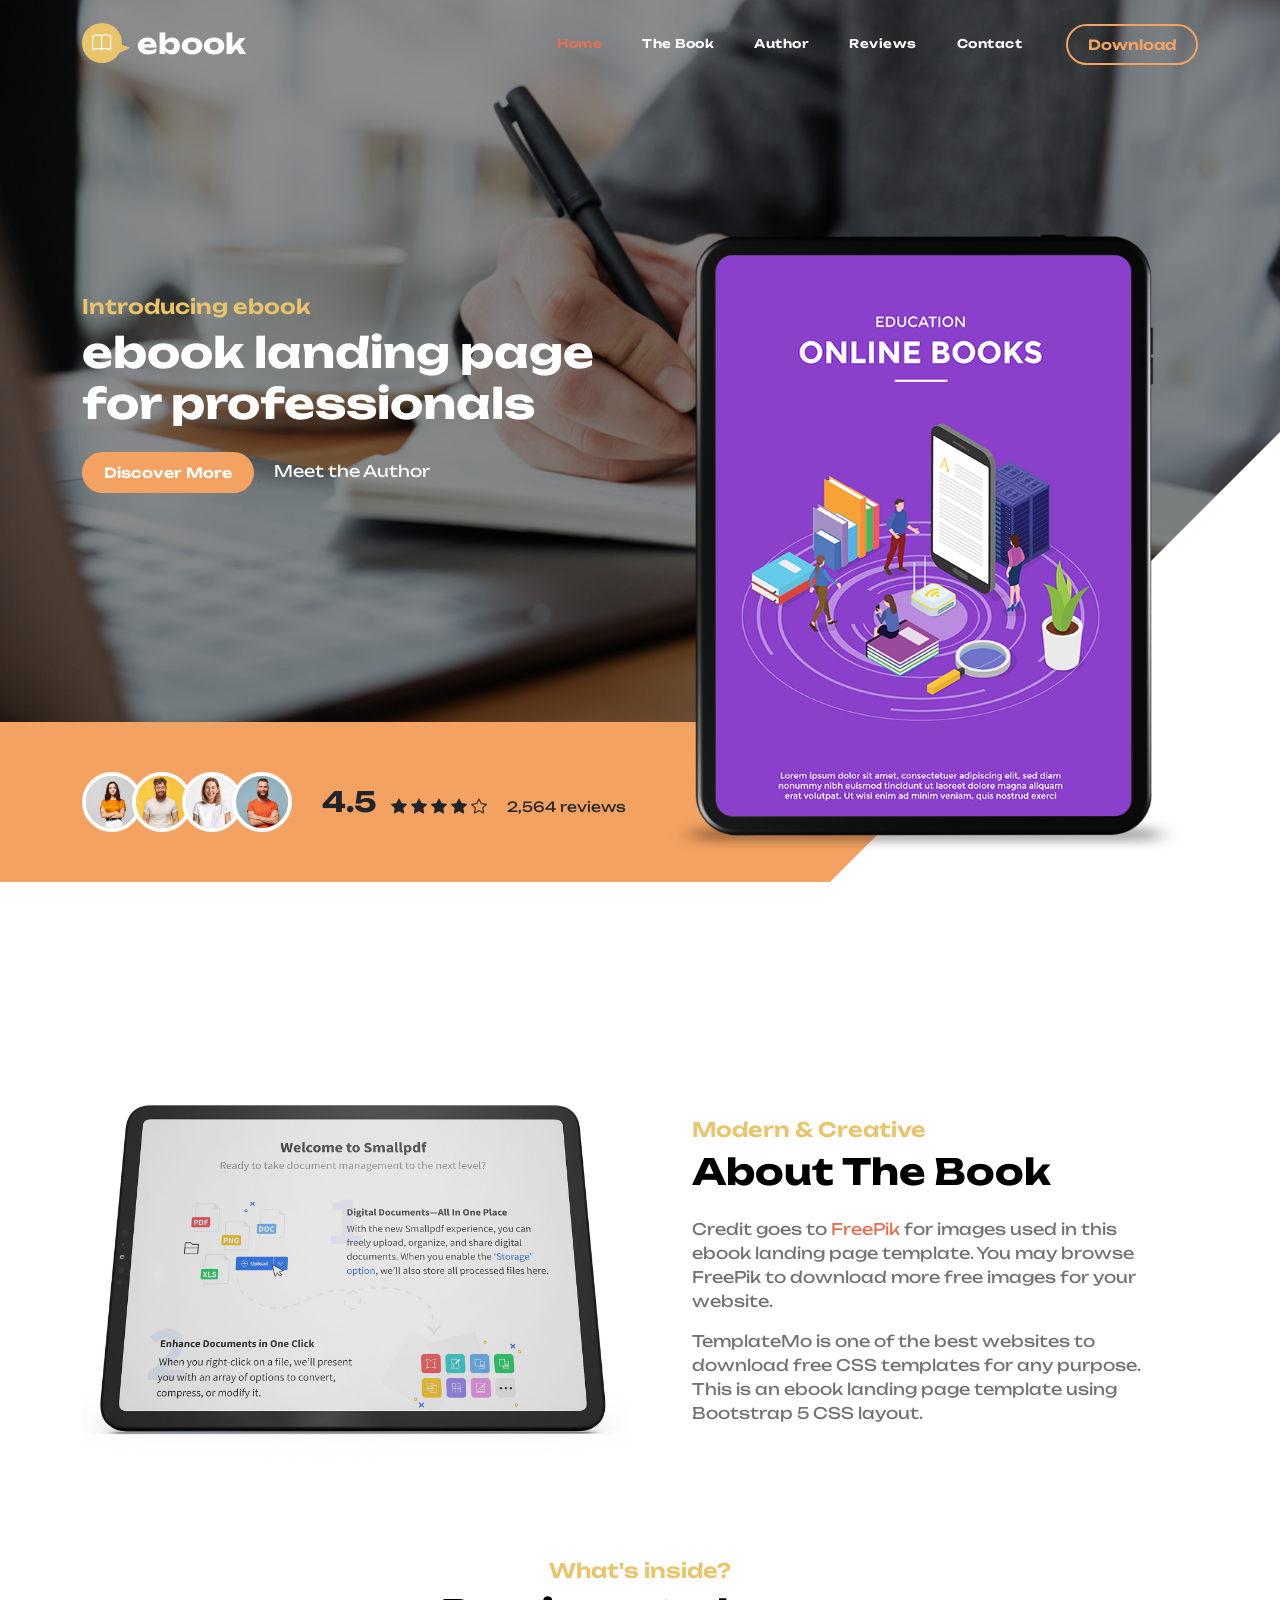
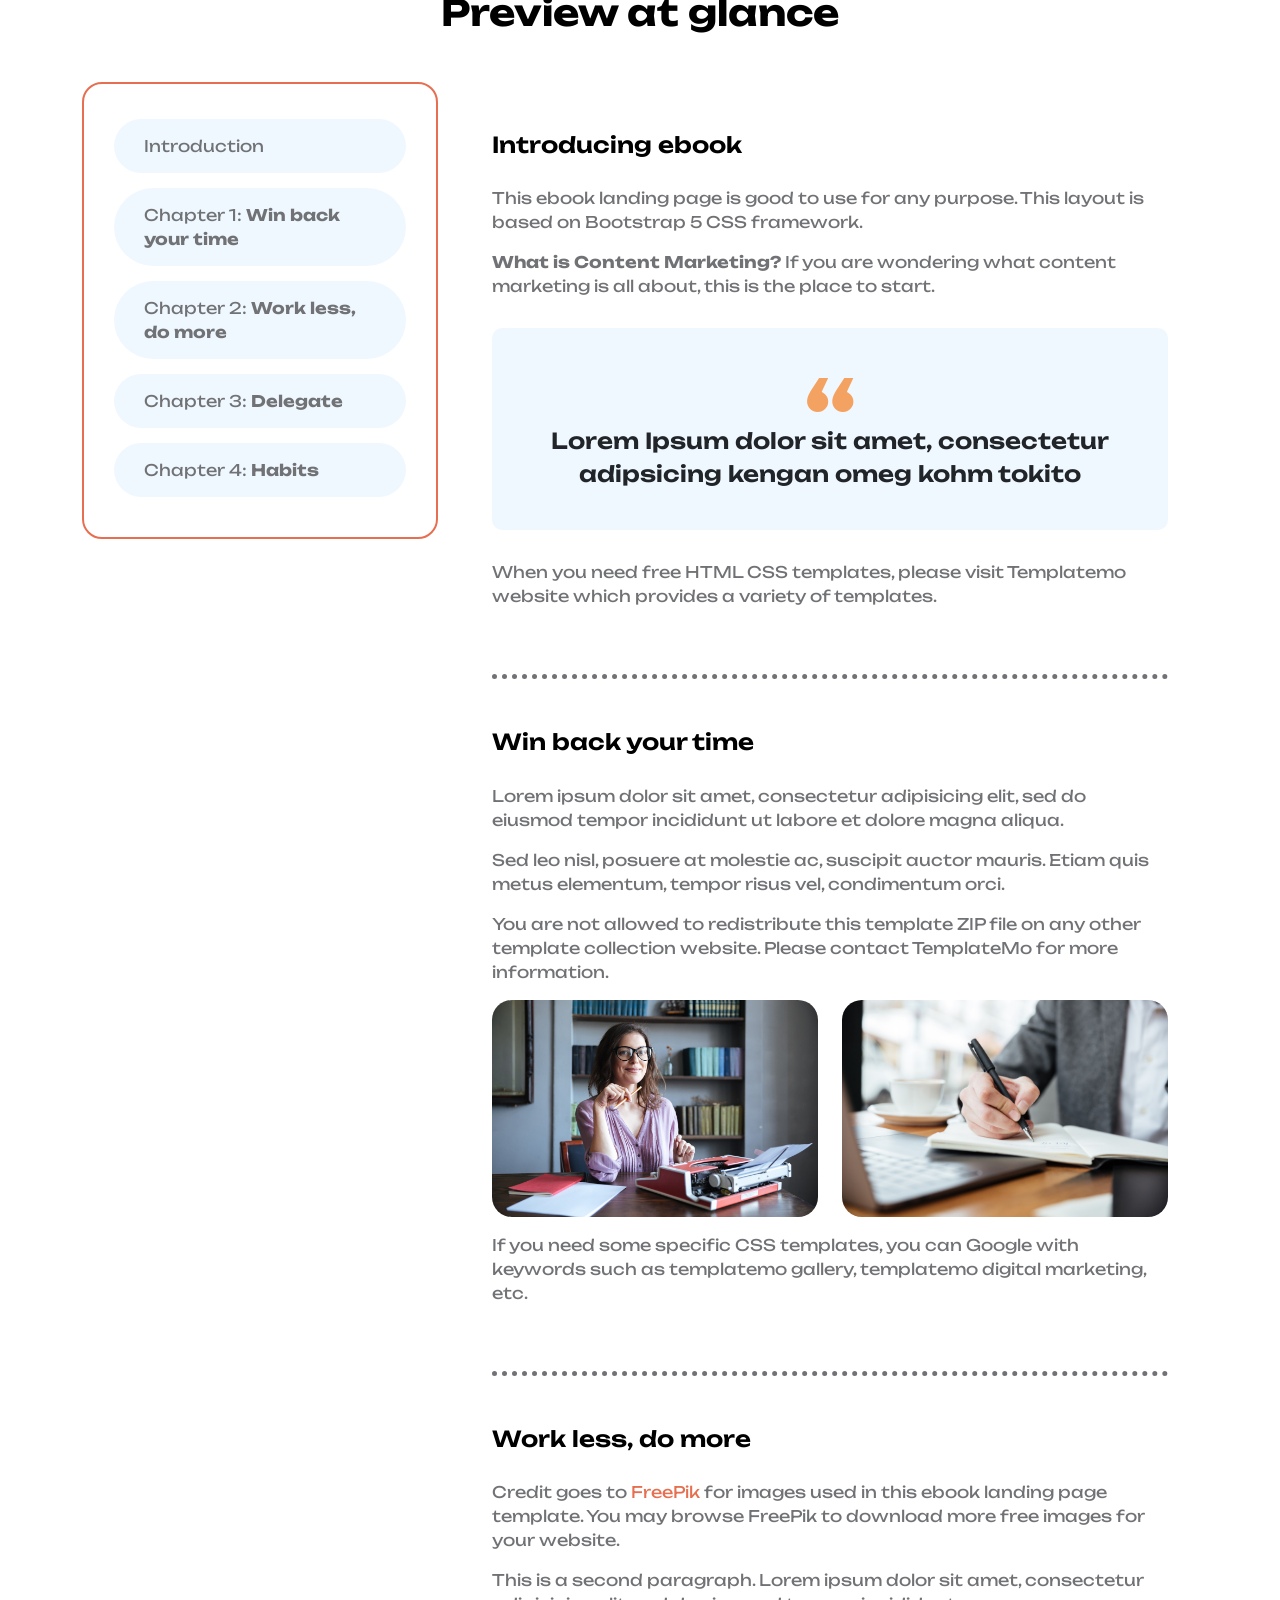
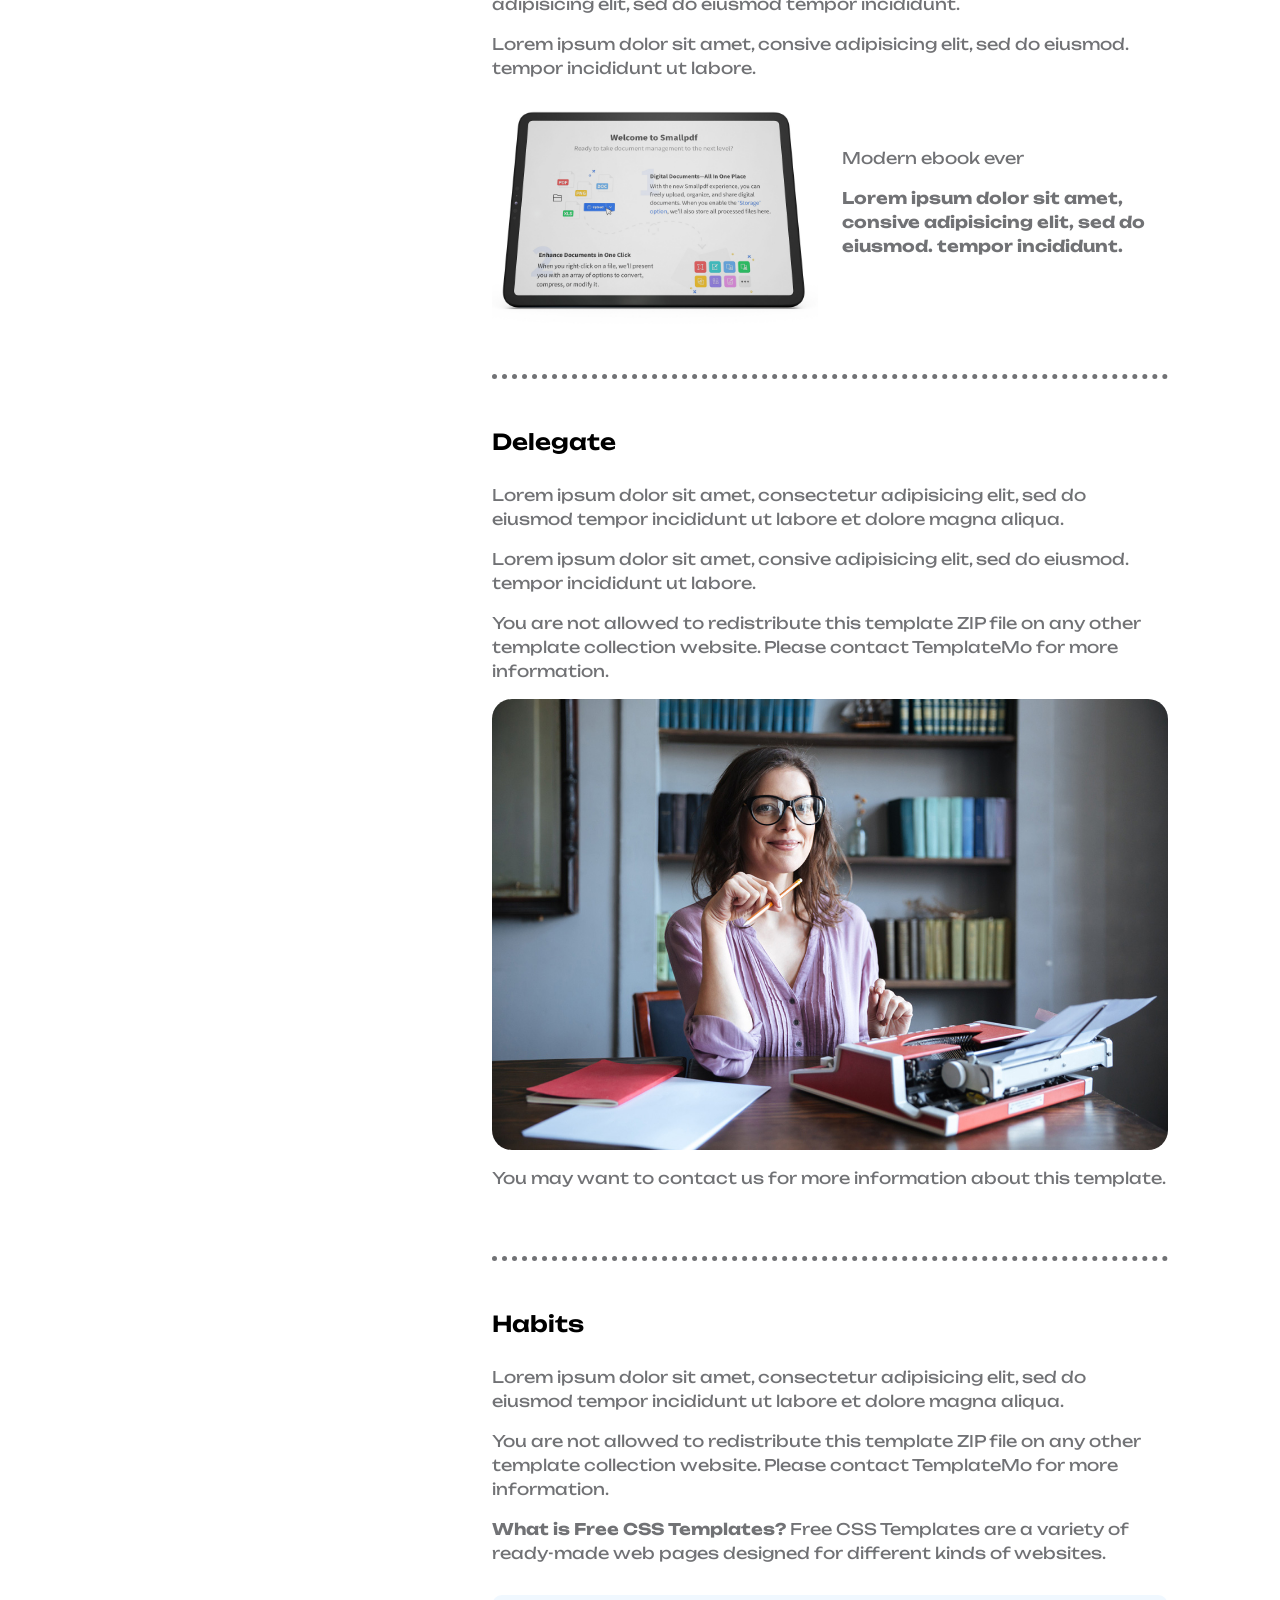
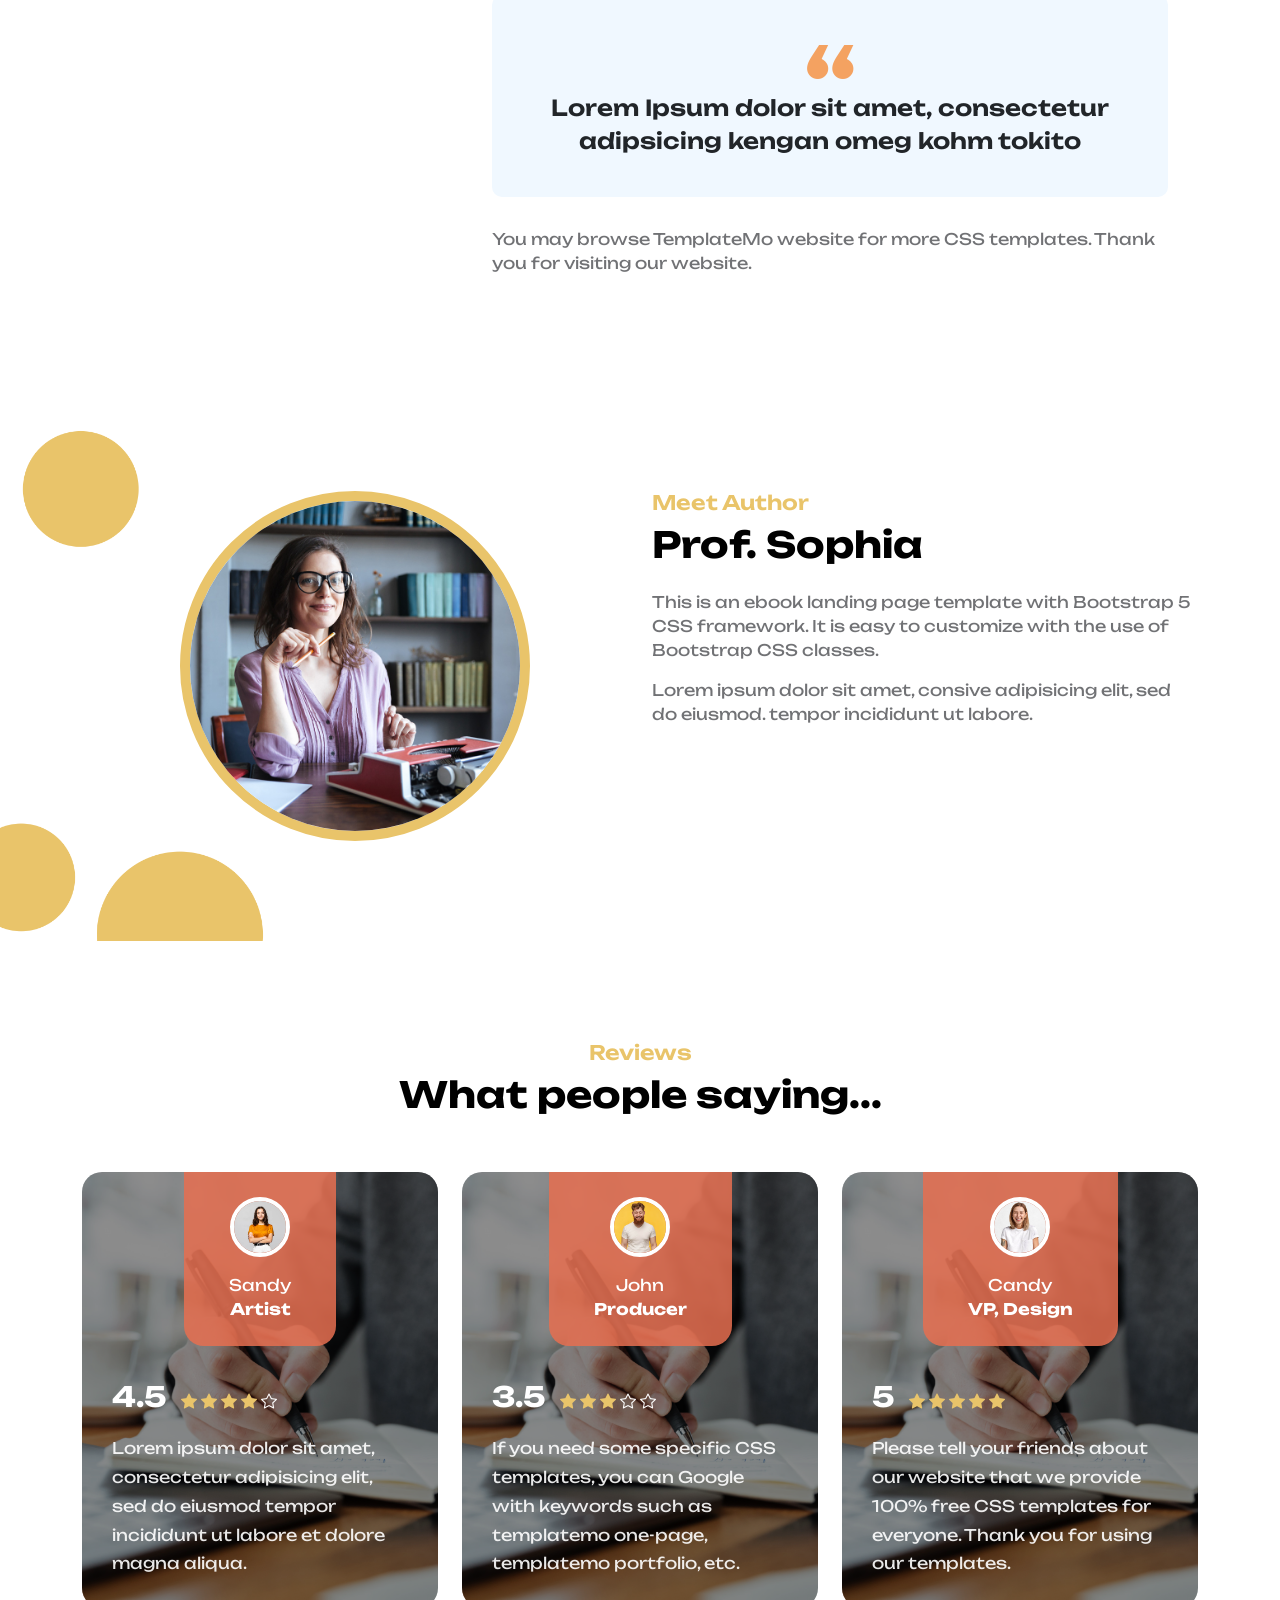
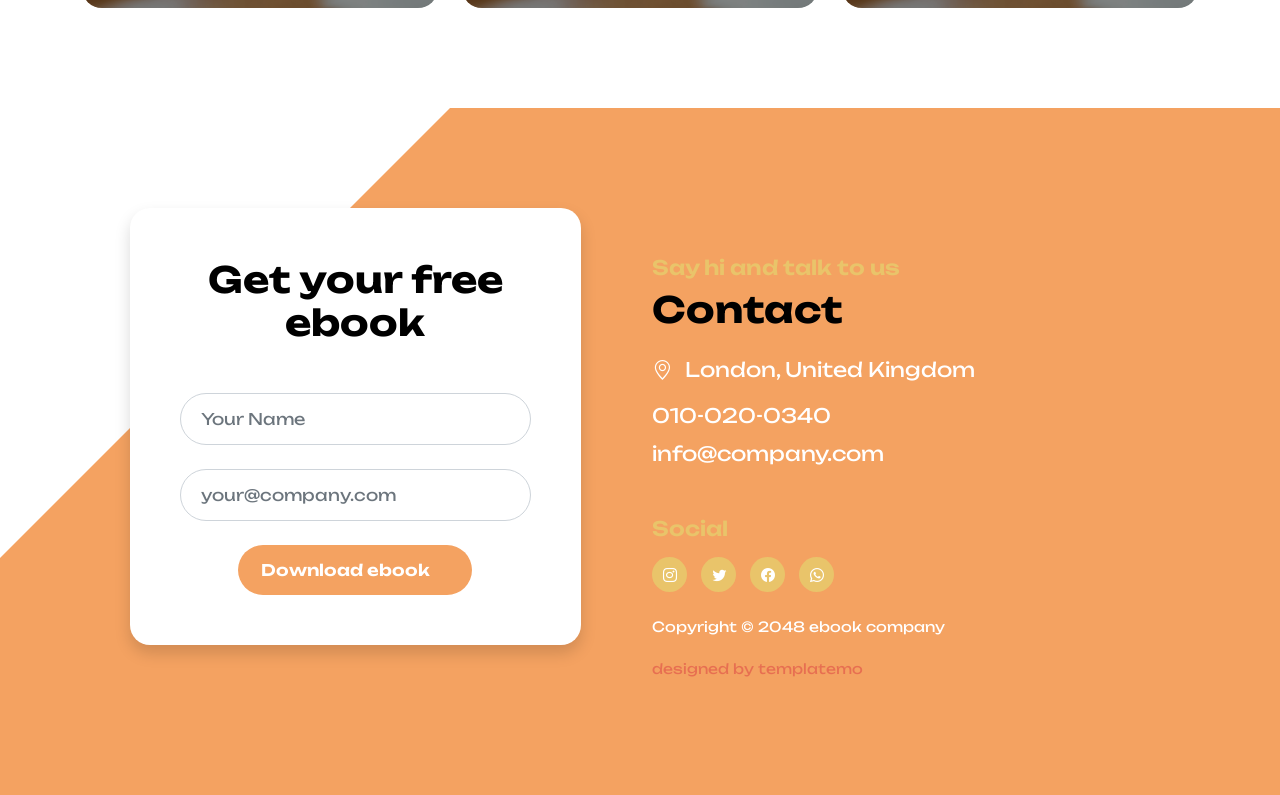
<file: WEB SITE RELATED/CSS FILES/templatemo_588_ebook_landing/index.html>
<!doctype html>
<html lang="en">
    <head>
        <meta charset="utf-8">
        <meta name="viewport" content="width=device-width, initial-scale=1">

        <meta name="description" content="">
        <meta name="author" content="">

        <title>ebook landing page template</title>

        <!-- CSS FILES -->        
        <link rel="preconnect" href="https://fonts.googleapis.com">
        
        <link rel="preconnect" href="https://fonts.gstatic.com" crossorigin>

        <link href="https://fonts.googleapis.com/css2?family=Unbounded:wght@300;400;600;700&display=swap" rel="stylesheet">

        <link href="css/bootstrap.min.css" rel="stylesheet">

        <link href="css/bootstrap-icons.css" rel="stylesheet">

        <link href="css/templatemo-ebook-landing.css" rel="stylesheet">
<!--

TemplateMo 588 ebook landing

https://templatemo.com/tm-588-ebook-landing

-->
    </head>
    
    <body>

        <main>

            <nav class="navbar navbar-expand-lg">
                <div class="container">
                    <a class="navbar-brand" href="index.html">
                        <i class="navbar-brand-icon bi-book me-2"></i>
                        <span>ebook</span>
                    </a>

                    <div class="d-lg-none ms-auto me-3">
                        <a href="#" class="btn custom-btn custom-border-btn btn-naira btn-inverted">
                            <i class="btn-icon bi-cloud-download"></i>
                            <span>Download</span><!-- duplicated another one below for mobile -->
                        </a>
                    </div>
    
                    <button class="navbar-toggler" type="button" data-bs-toggle="collapse" data-bs-target="#navbarNav" aria-controls="navbarNav" aria-expanded="false" aria-label="Toggle navigation">
                        <span class="navbar-toggler-icon"></span>
                    </button>
    
                    <div class="collapse navbar-collapse" id="navbarNav">
                        <ul class="navbar-nav ms-lg-auto me-lg-4">
                            <li class="nav-item">
                                <a class="nav-link click-scroll" href="#section_1">Home</a>
                            </li>
    
                            <li class="nav-item">
                                <a class="nav-link click-scroll" href="#section_2">The Book</a>
                            </li>

                            <li class="nav-item">
                                <a class="nav-link click-scroll" href="#section_3">Author</a>
                            </li>

                            <li class="nav-item">
                                <a class="nav-link click-scroll" href="#section_4">Reviews</a>
                            </li>

                            <li class="nav-item">
                                <a class="nav-link click-scroll" href="#section_5">Contact</a>
                            </li>
                        </ul>

                        <div class="d-none d-lg-block">
                            <a href="#" class="btn custom-btn custom-border-btn btn-naira btn-inverted">
                                <i class="btn-icon bi-cloud-download"></i>
                                <span>Download</span><!-- duplicated above one for mobile -->
                            </a>
                        </div>
                    </div>
                </div>
            </nav>
            

            <section class="hero-section d-flex justify-content-center align-items-center" id="section_1">
                <div class="container">
                    <div class="row">

                        <div class="col-lg-6 col-12 mb-5 pb-5 pb-lg-0 mb-lg-0">

                            <h6>Introducing ebook</h6>

                            <h1 class="text-white mb-4">ebook landing page for professionals</h1>

                            <a href="#section_2" class="btn custom-btn smoothscroll me-3">Discover More</a>

                            <a href="#section_3" class="link link--kale smoothscroll">Meet the Author</a>
                        </div>

                        <div class="hero-image-wrap col-lg-6 col-12 mt-3 mt-lg-0">
                            <img src="images/education-online-books.png" class="hero-image img-fluid" alt="education online books">
                        </div>

                    </div>
                </div>
            </section>


            <section class="featured-section">
                <div class="container">
                    <div class="row">

                        <div class="col-lg-8 col-12">
                            <div class="avatar-group d-flex flex-wrap align-items-center">
                                <img src="images/avatar/portrait-beautiful-young-woman-standing-grey-wall.jpg" class="img-fluid avatar-image" alt="">

                                <img src="images/avatar/portrait-young-redhead-bearded-male.jpg" class="img-fluid avatar-image avatar-image-left" alt="">

                                <img src="images/avatar/pretty-blonde-woman.jpg" class="img-fluid avatar-image avatar-image-left" alt="">

                                <img src="images/avatar/studio-portrait-emotional-happy-funny-smiling-boyfriend.jpg" class="img-fluid avatar-image avatar-image-left" alt="">

                                <div class="reviews-group mt-3 mt-lg-0">
                                    <strong>4.5</strong>

                                    <i class="bi-star-fill"></i>
                                    <i class="bi-star-fill"></i>
                                    <i class="bi-star-fill"></i>
                                    <i class="bi-star-fill"></i>
                                    <i class="bi-star"></i>

                                    <small class="ms-3">2,564 reviews</small>
                                </div>
                            </div>
                        </div>
                    </div>
                </div>
            </section>


            <section class="py-lg-5"></section>


            <section class="book-section section-padding" id="section_2">
                <div class="container">
                    <div class="row">

                        <div class="col-lg-6 col-12">
                            <img src="images/tablet-screen-contents.jpg" class="img-fluid" alt="">
                        </div>

                        <div class="col-lg-6 col-12">
                            <div class="book-section-info">
                                <h6>Modern &amp; Creative</h6>


                                <h2 class="mb-4">About The Book</h2>

                                <p>Credit goes to <a rel="nofollow" href="https://freepik.com" target="_blank">FreePik</a> for images used in this ebook landing page template. You may browse FreePik to download more free images for your website.</p>

                                <p>TemplateMo is one of the best websites to download free CSS templates for any purpose. This is an ebook landing page template using Bootstrap 5 CSS layout.</p>
                            </div>
                        </div>

                    </div>
                </div>
            </section>


            <section>
                <div class="container">
                    <div class="row">

                        <div class="col-lg-12 col-12 text-center">
                            <h6>What's inside?</h6>

                            <h2 class="mb-5">Preview at glance</h2>
                        </div>

                        <div class="col-lg-4 col-12">
                            <nav id="navbar-example3" class="h-100 flex-column align-items-stretch">
                                <nav class="nav nav-pills flex-column">
                                    <a class="nav-link smoothscroll" href="#item-1">Introduction</a>

                                    <a class="nav-link smoothscroll" href="#item-2">Chapter 1: <strong>Win back your time</strong></a>

                                    <a class="nav-link smoothscroll" href="#item-3">Chapter 2: <strong>Work less, do more</strong></a>

                                    <a class="nav-link smoothscroll" href="#item-4">Chapter 3: <strong>Delegate</strong></a>

                                    <a class="nav-link smoothscroll" href="#item-5">Chapter 4: <strong>Habits</strong></a>
                                </nav>
                            </nav>
                        </div>

                        <div class="col-lg-8 col-12">
                            <div data-bs-spy="scroll" data-bs-target="#navbar-example3" data-bs-smooth-scroll="true" class="scrollspy-example-2" tabindex="0">
                                <div class="scrollspy-example-item" id="item-1">
                                    <h5>Introducing ebook</h5>

                                    <p>This ebook landing page is good to use for any purpose. This layout is based on Bootstrap 5 CSS framework.</p>

                                    <p><strong>What is Content Marketing?</strong> If you are wondering what content marketing is all about, this is the place to start.</p>

                                    <blockquote class="blockquote">Lorem Ipsum dolor sit amet, consectetur adipsicing kengan omeg kohm tokito</blockquote>

                                    <p>When you need free HTML CSS templates, please visit Templatemo website which provides a variety of templates.</p>
                                </div>

                                <div class="scrollspy-example-item" id="item-2">
                                    <h5>Win back your time</h5>

                                    <p>Lorem ipsum dolor sit amet, consectetur adipisicing elit, sed do eiusmod tempor incididunt ut labore et dolore magna aliqua.</p>

                                    <p>Sed leo nisl, posuere at molestie ac, suscipit auctor mauris. Etiam quis metus elementum, tempor risus vel, condimentum orci.</p>

                                    <p>You are not allowed to redistribute this template ZIP file on any other template collection website. Please contact TemplateMo for more information.</p>

                                    <div class="row">
                                        <div class="col-lg-6 col-12 mb-3">
                                            <img src="images/portrait-mature-smiling-authoress-sitting-desk.jpg" class="scrollspy-example-item-image img-fluid" alt="">
                                        </div>

                                        <div class="col-lg-6 col-12 mb-3">
                                            <img src="images/businessman-sitting-by-table-cafe.jpg" class="scrollspy-example-item-image img-fluid" alt="">
                                        </div>
                                    </div>

                                    <p>If you need some specific CSS templates, you can Google with keywords such as templatemo gallery, templatemo digital marketing, etc.</p>
                                </div>

                                <div class="scrollspy-example-item" id="item-3">
                                    <h5>Work less, do more</h5>

                                    <p>Credit goes to <a rel="nofollow" href="https://freepik.com" target="_blank">FreePik</a> for images used in this ebook landing page template. You may browse FreePik to download more free images for your website.</p>
                                    <p>This is a second paragraph. Lorem ipsum dolor sit amet, consectetur adipisicing elit, sed do eiusmod tempor incididunt.</p>

                                    <p>Lorem ipsum dolor sit amet, consive adipisicing elit, sed do eiusmod. tempor incididunt ut labore.</p>

                                    <div class="row align-items-center">
                                        <div class="col-lg-6 col-12">
                                            <img src="images/tablet-screen-contents.jpg" class="img-fluid" alt="">
                                        </div>

                                        <div class="col-lg-6 col-12">
                                            <p>Modern ebook ever</p>

                                            <p><strong>Lorem ipsum dolor sit amet, consive adipisicing elit, sed do eiusmod. tempor incididunt.</strong></p>
                                        </div>
                                    </div>
                                </div>

                                <div class="scrollspy-example-item" id="item-4">
                                    <h5>Delegate</h5>

                                    <p>Lorem ipsum dolor sit amet, consectetur adipisicing elit, sed do eiusmod tempor incididunt ut labore et dolore magna aliqua.</p>

                                    <p>Lorem ipsum dolor sit amet, consive adipisicing elit, sed do eiusmod. tempor incididunt ut labore.</p>

                                    <p>You are not allowed to redistribute this template ZIP file on any other template collection website. Please contact TemplateMo for more information.</p>

                                    <img src="images/portrait-mature-smiling-authoress-sitting-desk.jpg" class="scrollspy-example-item-image img-fluid mb-3" alt="">

                                    <p>You may want to contact us for more information about this template.</p>
                                </div>

                                <div class="scrollspy-example-item" id="item-5">
                                    <h5>Habits</h5>

                                    <p>Lorem ipsum dolor sit amet, consectetur adipisicing elit, sed do eiusmod tempor incididunt ut labore et dolore magna aliqua.</p>

                                    <p>You are not allowed to redistribute this template ZIP file on any other template collection website. Please contact TemplateMo for more information.</p>

                                    <p><strong>What is Free CSS Templates?</strong> Free CSS Templates are a variety of ready-made web pages designed for different kinds of websites.</p>

                                    <blockquote class="blockquote">Lorem Ipsum dolor sit amet, consectetur adipsicing kengan omeg kohm tokito</blockquote>

                                    <p>You may browse TemplateMo website for more CSS templates. Thank you for visiting our website.</p>
                                </div>
                            </div>
                        </div>

                    </div>
                </div>
            </section>


            <section class="author-section section-padding" id="section_3">
                <div class="container">
                    <div class="row">

                        <div class="col-lg-6 col-12">
                            <img src="images/portrait-mature-smiling-authoress-sitting-desk.jpg" class="author-image img-fluid" alt="">
                        </div>

                        <div class="col-lg-6 col-12 mt-5 mt-lg-0">
                            <h6>Meet Author</h6>

                            <h2 class="mb-4">Prof. Sophia</h2>

                            <p>This is an ebook landing page template with Bootstrap 5 CSS framework. It is easy to customize with the use of Bootstrap CSS classes.</p>

                            <p>Lorem ipsum dolor sit amet, consive adipisicing elit, sed do eiusmod. tempor incididunt ut labore.</p>
                        </div>

                    </div>
                </div>
            </section>


            <section class="reviews-section section-padding" id="section_4">
                <div class="container">
                    <div class="row">

                        <div class="col-lg-12 col-12 text-center mb-5">
                            <h6>Reviews</h6>

                            <h2>What people saying...</h2>
                        </div>

                        <div class="col-lg-4 col-12">
                            <div class="custom-block d-flex flex-wrap">
                                <div class="custom-block-image-wrap d-flex flex-column">
                                    <img src="images/avatar/portrait-beautiful-young-woman-standing-grey-wall.jpg" class="img-fluid avatar-image" alt="">

                                    <div class="text-center mt-3">
                                        <span class="text-white">Sandy</span>

                                        <strong class="d-block text-white">Artist</strong>
                                    </div>
                                </div>

                                <div class="custom-block-info">
                                    <div class="reviews-group mb-3">
                                        <strong>4.5</strong>

                                        <i class="bi-star-fill"></i>
                                        <i class="bi-star-fill"></i>
                                        <i class="bi-star-fill"></i>
                                        <i class="bi-star-fill"></i>
                                        <i class="bi-star"></i>
                                    </div>

                                    <p class="mb-0">Lorem ipsum dolor sit amet, consectetur adipisicing elit, sed do eiusmod tempor incididunt ut labore et dolore magna aliqua.</p>
                                </div>
                            </div>
                        </div>

                        <div class="col-lg-4 col-12 my-5 my-lg-0">
                            <div class="custom-block d-flex flex-wrap">
                                <div class="custom-block-image-wrap d-flex flex-column">
                                    <img src="images/avatar/portrait-young-redhead-bearded-male.jpg" class="img-fluid avatar-image avatar-image-left" alt="">

                                    <div class="text-center mt-3">
                                        <span class="text-white">John</span>

                                        <strong class="d-block text-white">Producer</strong>
                                    </div>
                                </div>

                                <div class="custom-block-info">
                                    <div class="reviews-group mb-3">
                                        <strong>3.5</strong>

                                        <i class="bi-star-fill"></i>
                                        <i class="bi-star-fill"></i>
                                        <i class="bi-star-fill"></i>
                                        <i class="bi-star"></i>
                                        <i class="bi-star"></i>
                                    </div>

                                    <p class="mb-0">If you need some specific CSS templates, you can Google with keywords such as templatemo one-page, templatemo portfolio, etc.</p>
                                </div>
                            </div>
                        </div>

                        <div class="col-lg-4 col-12">
                            <div class="custom-block d-flex flex-wrap">
                                <div class="custom-block-image-wrap d-flex flex-column">
                                    <img src="images/avatar/pretty-blonde-woman.jpg" class="img-fluid avatar-image" alt="">

                                    <div class="text-center mt-3">
                                        <span class="text-white">Candy</span>

                                        <strong class="d-block text-white">VP, Design</strong>
                                    </div>
                                </div>

                                <div class="custom-block-info">
                                    <div class="reviews-group mb-3">
                                        <strong>5</strong>

                                        <i class="bi-star-fill"></i>
                                        <i class="bi-star-fill"></i>
                                        <i class="bi-star-fill"></i>
                                        <i class="bi-star-fill"></i>
                                        <i class="bi-star-fill"></i>
                                    </div>

                                    <p class="mb-0">Please tell your friends about our website that we provide 100% free CSS templates for everyone. Thank you for using our templates.</p>
                                </div>
                            </div>
                        </div>

                    </div>
                </div>
            </section>


            <section class="contact-section section-padding" id="section_5">
                <div class="container">
                    <div class="row">

                        <div class="col-lg-5 col-12 mx-auto">
                            <form class="custom-form ebook-download-form bg-white shadow" action="#" method="post" role="form">
                                <div class="text-center mb-5">
                                    <h2 class="mb-1">Get your free ebook</h2>
                                </div>

                                <div class="ebook-download-form-body">
                                    <div class="input-group mb-4">
                                        <input type="text" name="ebook-form-name" id="ebook-form-name" class="form-control" aria-label="ebook-form-name" aria-describedby="basic-addon1" placeholder="Your Name" required>

                                        <span class="input-group-text" id="basic-addon1">
                                            <i class="custom-form-icon bi-person"></i>
                                        </span>
                                    </div>

                                    <div class="input-group mb-4">
                                        <input type="email" name="ebook-email" id="ebook-email" pattern="[^ @]*@[^ @]*" class="form-control" placeholder="your@company.com" aria-label="ebook-form-email" aria-describedby="basic-addon2" required="">

                                        <span class="input-group-text" id="basic-addon2">
                                            <i class="custom-form-icon bi-envelope"></i>
                                        </span>
                                    </div>

                                    <div class="col-lg-8 col-md-10 col-8 mx-auto">
                                        <button type="submit" class="form-control">Download ebook</button>
                                    </div>
                                </div>
                            </form>
                        </div>

                        <div class="col-lg-6 col-12">
                            <h6 class="mt-5">Say hi and talk to us</h6>

                            <h2 class="mb-4">Contact</h2>

                            <p class="mb-3">
                                <i class="bi-geo-alt me-2"></i>
                                London, United Kingdom
                            </p>

                            <p class="mb-2">
                                <a href="tel: 010-020-0340" class="contact-link">
                                    010-020-0340
                                </a>
                            </p>

                            <p>
                                <a href="mailto:info@company.com" class="contact-link">
                                    info@company.com
                                </a>
                            </p>

                            <h6 class="site-footer-title mt-5 mb-3">Social</h6>

                            <ul class="social-icon mb-4">
                                <li class="social-icon-item">
                                    <a href="#" class="social-icon-link bi-instagram"></a>
                                </li>

                                <li class="social-icon-item">
                                    <a href="#" class="social-icon-link bi-twitter"></a>
                                </li>
                                
                                <li class="social-icon-item">
                                    <a href="#" class="social-icon-link bi-facebook"></a>
                                </li>

                                <li class="social-icon-item">
                                    <a href="#" class="social-icon-link bi-whatsapp"></a>
                                </li>
                            </ul>

                            <p class="copyright-text">Copyright © 2048 ebook company
                            <br><br><a rel="nofollow" href="https://templatemo.com" target="_blank">designed by templatemo</a></p>
                        </div>

                    </div>
                </div>
            </section>
        </main>

        <!-- JAVASCRIPT FILES -->
        <script src="js/jquery.min.js"></script>
        <script src="js/bootstrap.bundle.min.js"></script>
        <script src="js/jquery.sticky.js"></script>
        <script src="js/click-scroll.js"></script>
        <script src="js/custom.js"></script>

    </body>
</html>
</file>
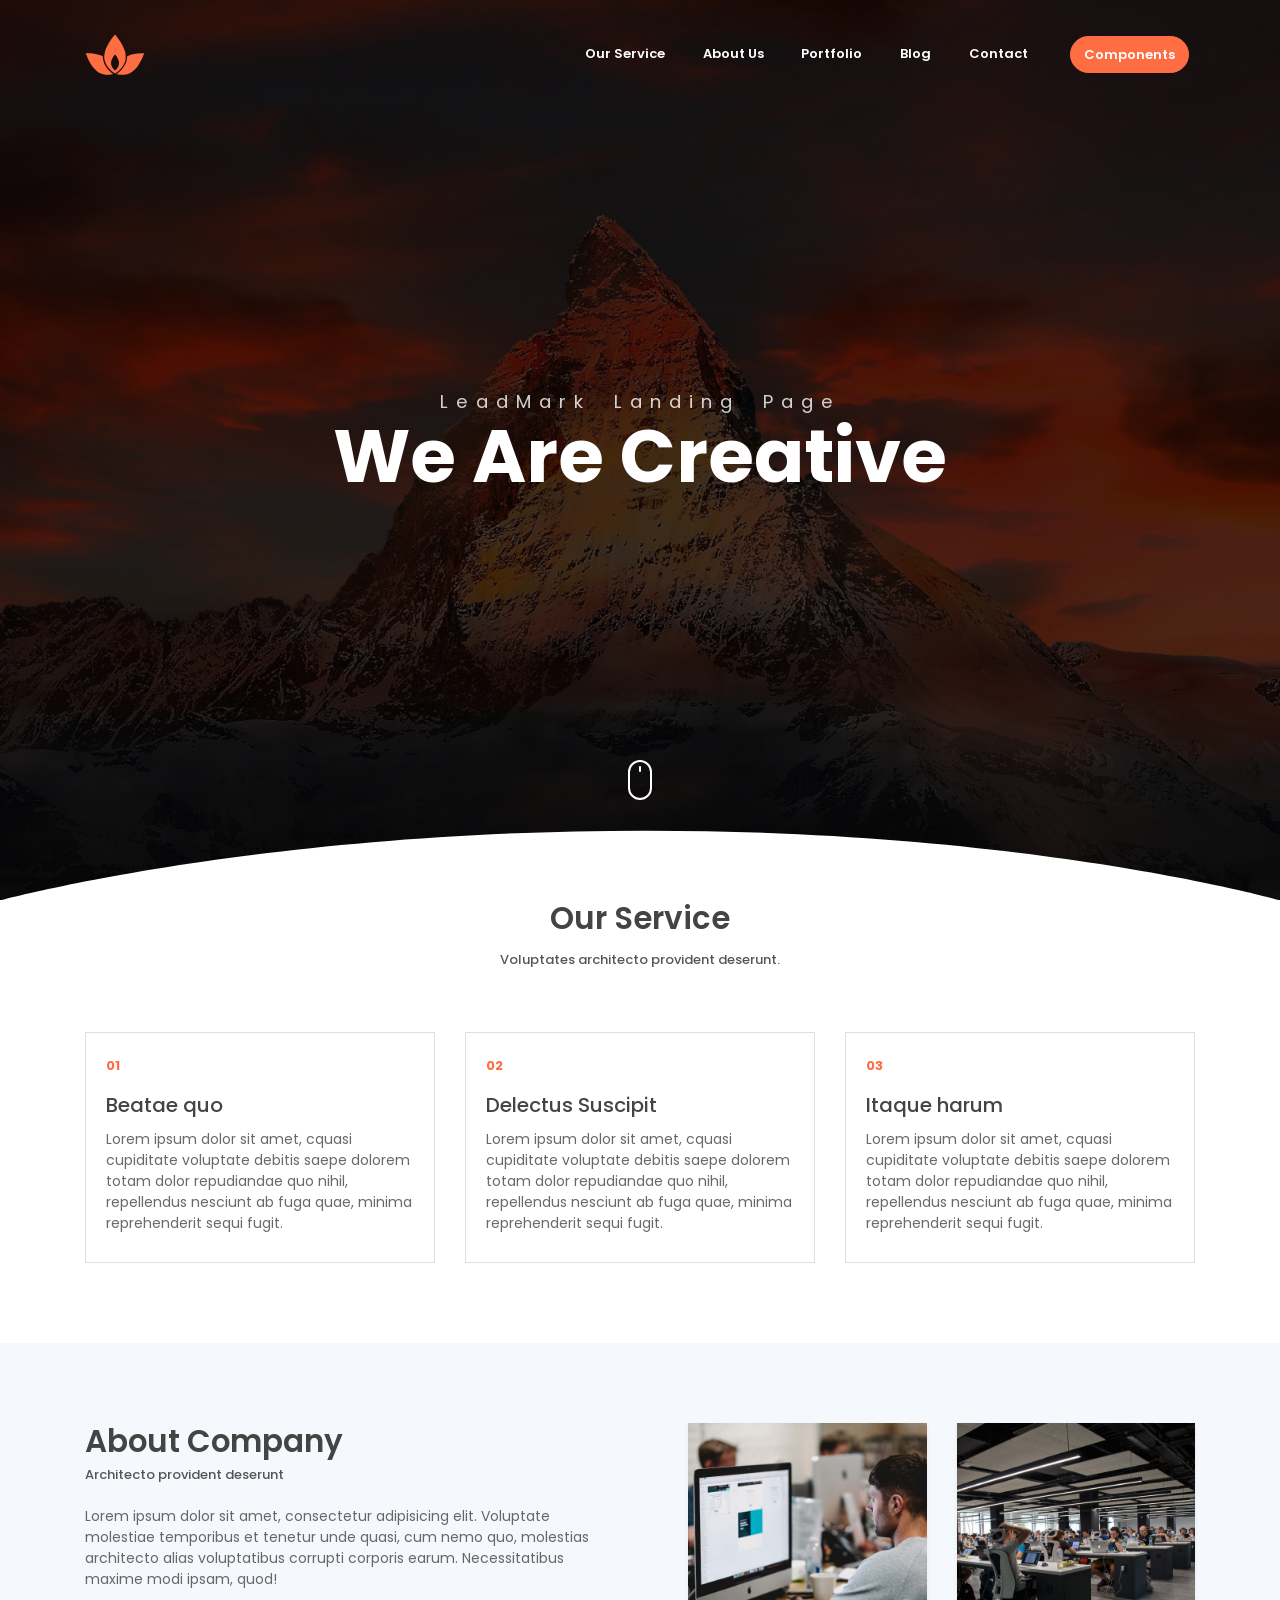
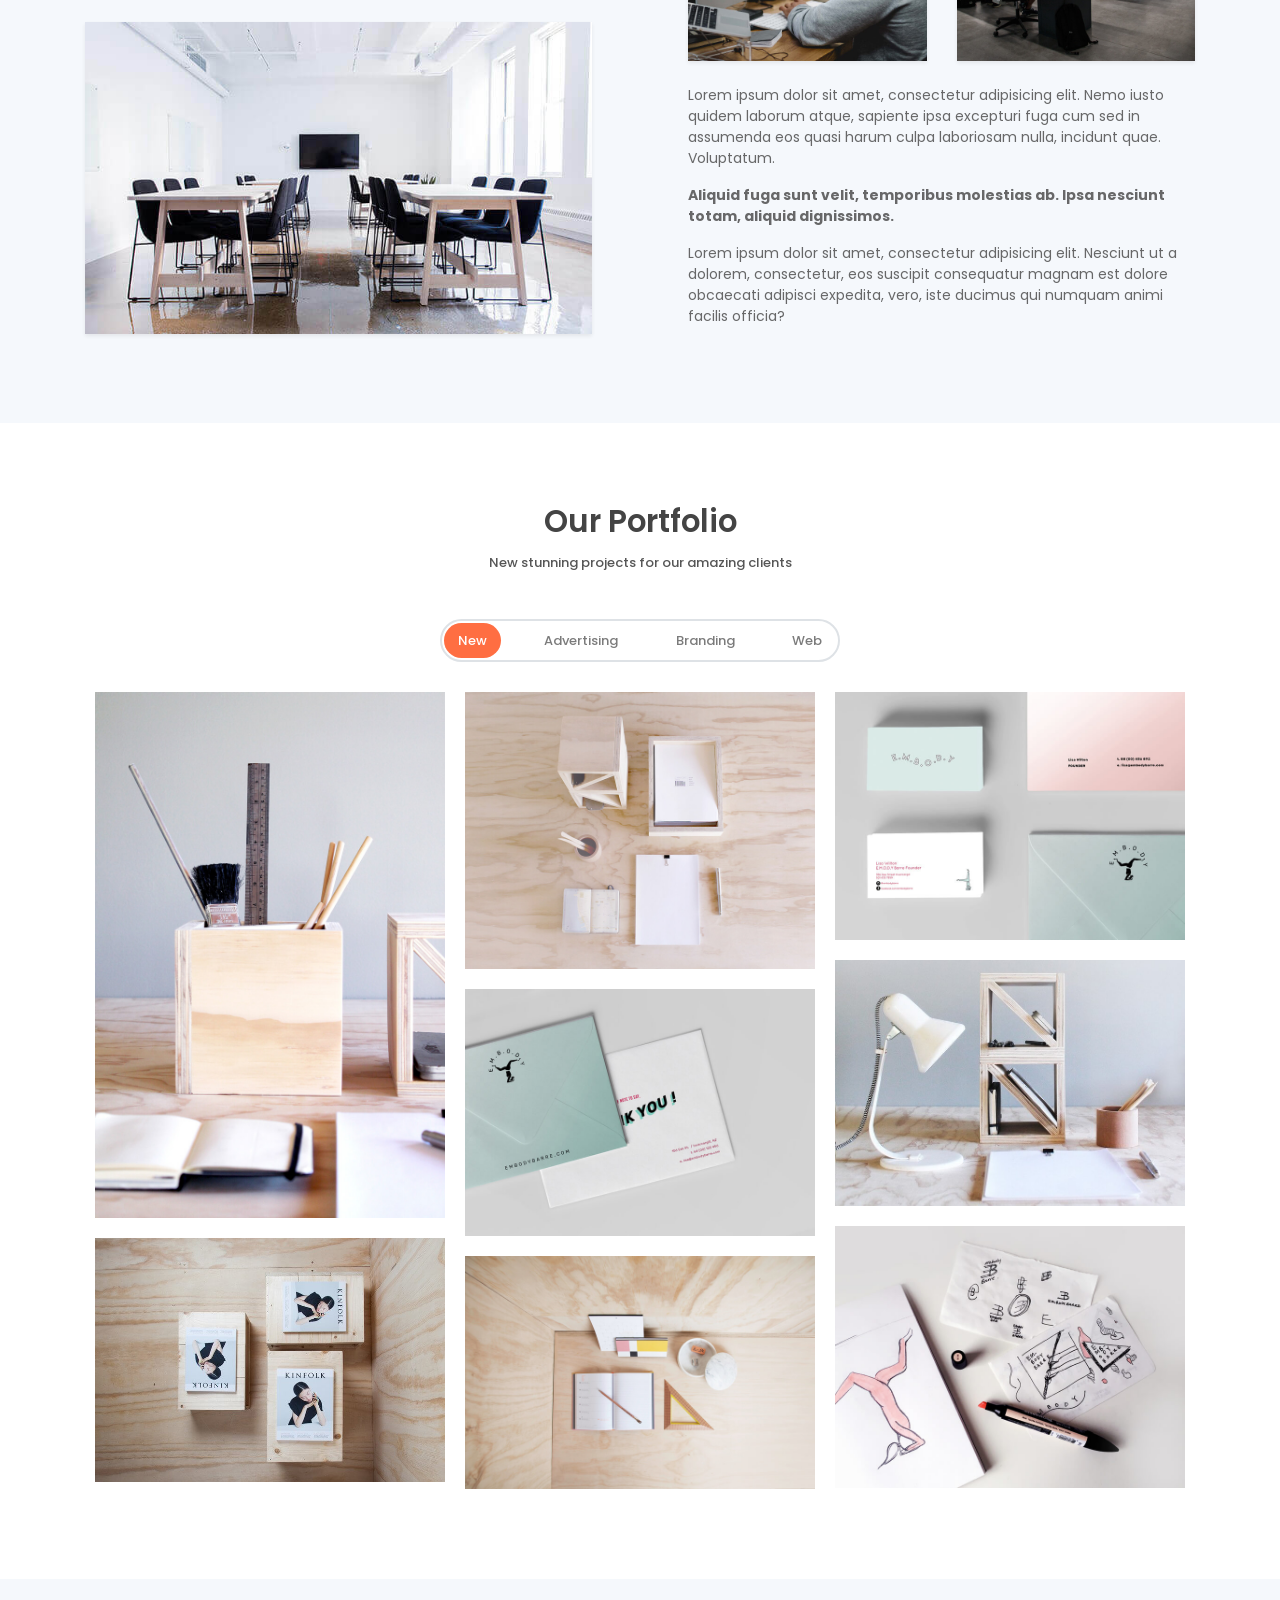
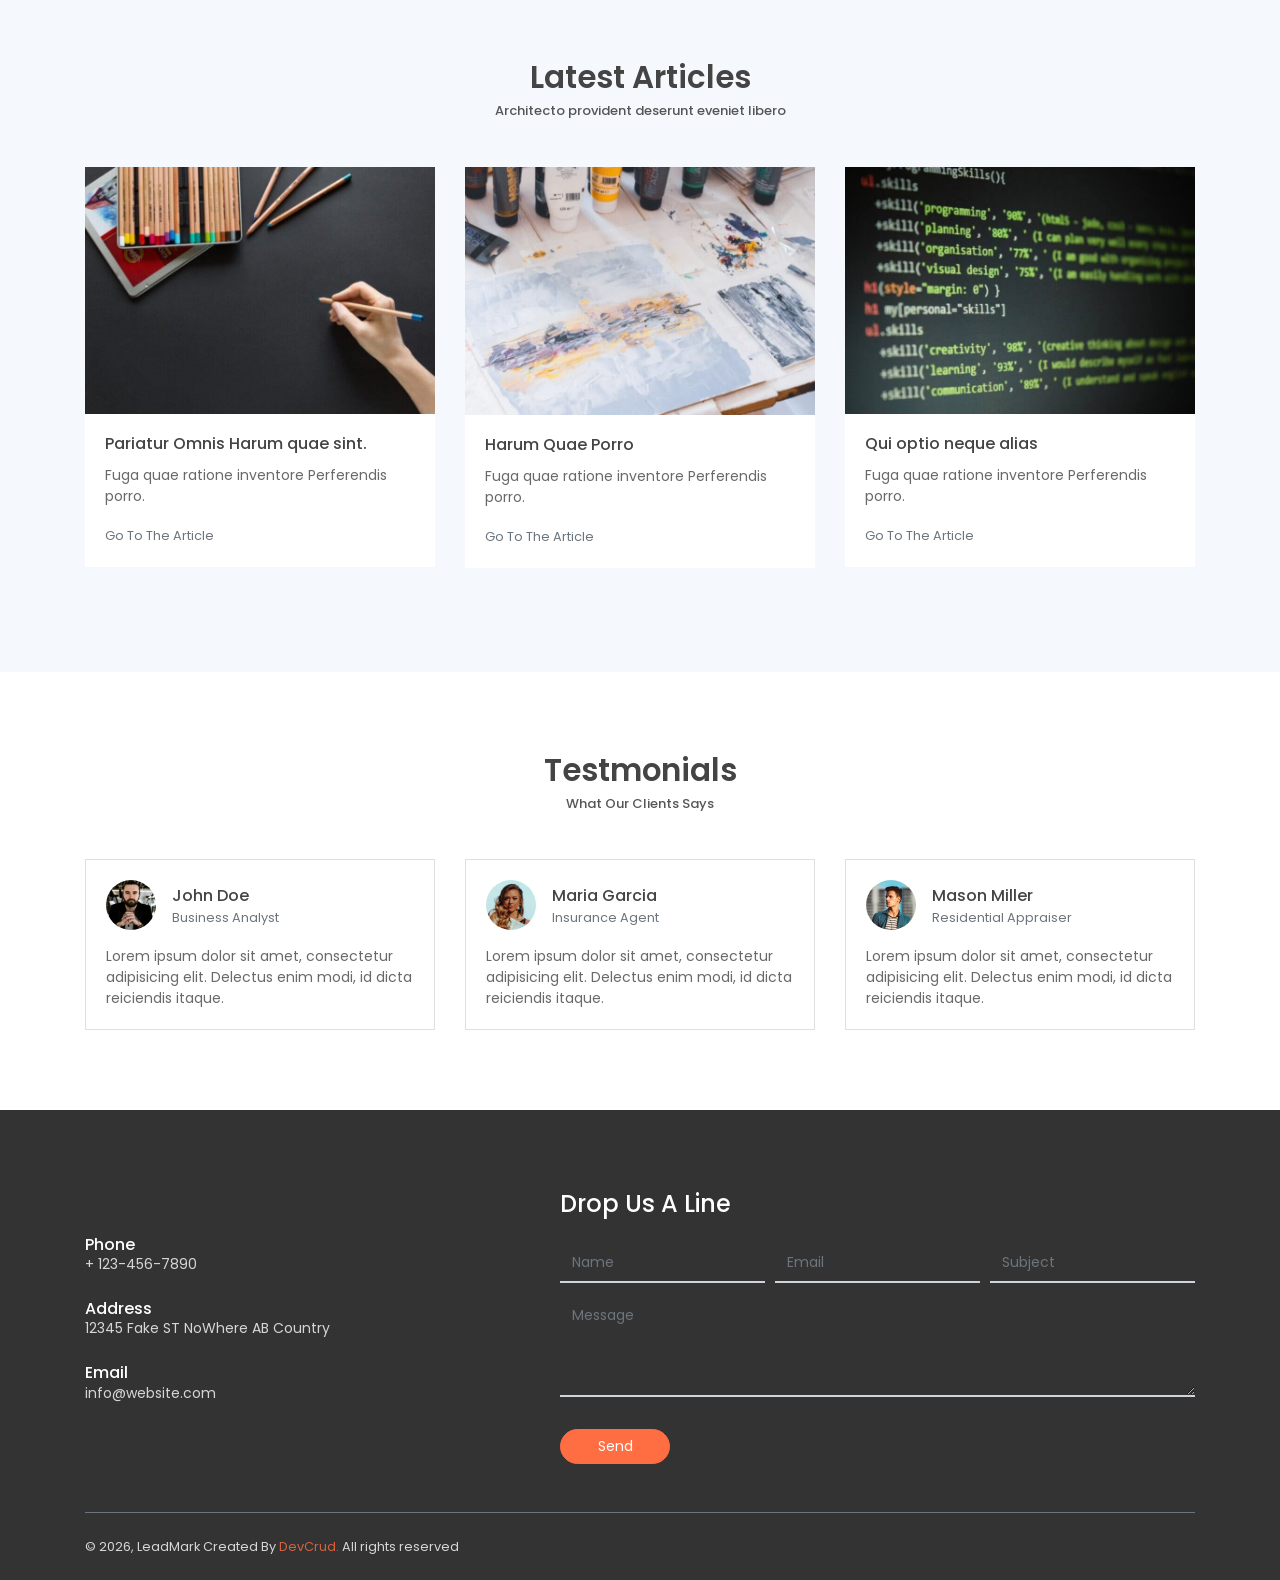
<file: WEB SITE RELATED/CSS FILES/leadmark/public_html/index.html>
<!DOCTYPE html>
<html lang="en">
<head>
	<meta charset="utf-8">
    <meta name="viewport" content="width=device-width, initial-scale=1, shrink-to-fit=no">
    <meta name="description" content="Start your development with LeadMark landing page.">
    <meta name="author" content="Devcrud">
    <title>LeadMark Landing page | Free Bootstrap 4.3.x landing page</title>
    <!-- font icons -->
    <link rel="stylesheet" href="assets/vendors/themify-icons/css/themify-icons.css">
    <!-- Bootstrap + LeadMark main styles -->
	<link rel="stylesheet" href="assets/css/leadmark.css">
</head>
<body data-spy="scroll" data-target=".navbar" data-offset="40" id="home">

    <!-- page Navigation -->
    <nav class="navbar custom-navbar navbar-expand-md navbar-light fixed-top" data-spy="affix" data-offset-top="10">
        <div class="container">
            <a class="navbar-brand" href="#">
                <img src="assets/imgs/logo.svg" alt="">
            </a>
            <button class="navbar-toggler ml-auto" type="button" data-toggle="collapse" data-target="#navbarSupportedContent" aria-controls="navbarSupportedContent" aria-expanded="false" aria-label="Toggle navigation">
                <span class="navbar-toggler-icon"></span>
            </button>
            <div class="collapse navbar-collapse" id="navbarSupportedContent">
                <ul class="navbar-nav ml-auto">                     
                    <li class="nav-item">
                        <a class="nav-link" href="#service">Our Service</a>
                    </li>
                    <li class="nav-item">
                        <a class="nav-link" href="#about">About Us</a>
                    </li>
                    <li class="nav-item">
                        <a class="nav-link" href="#portfolio">Portfolio</a>
                    </li>
                    <li class="nav-item">
                        <a class="nav-link" href="#blog">Blog</a>
                    </li>
                    <li class="nav-item">
                        <a class="nav-link" href="#contact">Contact</a>
                    </li>
                    <li class="nav-item">
                        <a href="components.html" class="ml-4 nav-link btn btn-primary btn-sm rounded">Components</a>
                    </li>
                </ul>
            </div>
        </div>
    </nav>
    <!-- End Of Second Navigation -->

    <!-- Page Header -->
    <header class="header">
        <div class="overlay">
            <h1 class="subtitle">LeadMark Landing Page</h1>
            <h1 class="title">We Are Creative</h1>  
        </div>  
        <div class="shape">
            <svg viewBox="0 0 1500 200">
                <path d="m 0,240 h 1500.4828 v -71.92164 c 0,0 -286.2763,-81.79324 -743.19024,-81.79324 C 300.37862,86.28512 0,168.07836 0,168.07836 Z"/>
            </svg>
        </div>  
        <div class="mouse-icon"><div class="wheel"></div></div>
    </header>
    <!-- End Of Page Header -->

    <!-- Service Section -->
    <section  id="service" class="section pt-0">
        <div class="container">
            <h6 class="section-title text-center">Our Service</h6>
            <h6 class="section-subtitle text-center mb-5 pb-3">Voluptates architecto provident deserunt.</h6>

            <div class="row">
                <div class="col-md-4">
                    <div class="card mb-4 mb-md-0">
                        <div class="card-body">
                            <small class="text-primary font-weight-bold">01</small>
                            <h5 class="card-title mt-3"> Beatae quo <h5>
                            <p class="mb-0">Lorem ipsum dolor sit amet, cquasi cupiditate voluptate debitis saepe dolorem totam dolor repudiandae quo nihil, repellendus nesciunt ab fuga quae, minima reprehenderit sequi fugit.</p>
                        </div>
                    </div>
                </div>
                <div class="col-md-4">
                    <div class="card mb-4 mb-md-0">
                        <div class="card-body">
                            <small class="text-primary font-weight-bold">02</small>
                            <h5 class="card-title mt-3">Delectus Suscipit<h5>
                            <p class="mb-0">Lorem ipsum dolor sit amet, cquasi cupiditate voluptate debitis saepe dolorem totam dolor repudiandae quo nihil, repellendus nesciunt ab fuga quae, minima reprehenderit sequi fugit.</p>
                        </div>
                    </div>
                </div>
                <div class="col-md-4">
                    <div class="card mb-4 mb-md-0">
                        <div class="card-body">
                            <small class="text-primary font-weight-bold">03</small>
                            <h5 class="card-title mt-3">Itaque harum<h5>
                            <p class="mb-0">Lorem ipsum dolor sit amet, cquasi cupiditate voluptate debitis saepe dolorem totam dolor repudiandae quo nihil, repellendus nesciunt ab fuga quae, minima reprehenderit sequi fugit.</p>
                        </div>
                    </div>
                </div>              
            </div>
        </div>
    </section>
    <!-- End OF Service Section -->

    <!-- About Section -->
    <section class="section" id="about">
        <div class="container">
            <div class="row justify-content-between">
                <div class="col-md-6 pr-md-5 mb-4 mb-md-0">
                    <h6 class="section-title mb-0">About Company</h6>
                    <h6 class="section-subtitle mb-4">Architecto provident deserunt</h6>
                    <p >Lorem ipsum dolor sit amet, consectetur adipisicing elit. Voluptate molestiae temporibus et tenetur unde quasi, cum nemo quo, molestias architecto alias voluptatibus corrupti corporis earum. Necessitatibus maxime modi ipsam, quod!</p>
                    <img src="assets/imgs/about.jpg" alt="" class="w-100 mt-3 shadow-sm">
                </div>
                <div class="col-md-6 pl-md-5">
                    <div class="row">
                        <div class="col-6">
                            <img src="assets/imgs/about-1.jpg" alt="" class="w-100 shadow-sm">
                        </div>
                        <div class="col-6">
                            <img src="assets/imgs/about-2.jpg" alt="" class="w-100 shadow-sm">
                        </div>
                        <div class="col-12 mt-4">
                            <p>Lorem ipsum dolor sit amet, consectetur adipisicing elit. Nemo iusto quidem laborum atque, sapiente ipsa excepturi fuga cum sed in assumenda eos quasi harum culpa laboriosam nulla, incidunt quae. Voluptatum.</p>
                            <p><b>Aliquid fuga sunt velit, temporibus molestias ab. Ipsa nesciunt totam, aliquid dignissimos.</b><br>
                            </p>
                            <p>Lorem ipsum dolor sit amet, consectetur adipisicing elit. Nesciunt ut a dolorem, consectetur, eos suscipit consequatur magnam est dolore obcaecati adipisci expedita, vero, iste ducimus qui numquam animi facilis officia?</p>
                        </div>
                    </div>
                </div>
            </div>              
        </div>
    </section>
    <!-- End OF About Section -->

    <!-- Portfolio Section -->
    <section id="portfolio" class="section portfolio-section">
        <div class="container">
            <h6 class="section-title text-center">Our Portfolio</h6>
            <h6 class="section-subtitle mb-5 text-center">New stunning projects for our amazing clients</h6>
            <div class="filters">
                <a href="#" data-filter=".new" class="active">
                    New
                </a>
                <a href="#" data-filter=".advertising">
                    Advertising
                </a>
                <a href="#" data-filter=".branding">
                    Branding
                </a>
                <a href="#" data-filter=".web">
                    Web
                </a>
            </div>
            <div class="portfolio-container"> 
                <div class="col-md-6 col-lg-4 web new">
                    <div class="portfolio-item">
                        <img src="assets/imgs/web-1.jpg" class="img-fluid" alt="Download free bootstrap 4 admin dashboard, free boootstrap 4 templates">
                        <div class="content-holder">
                            <a class="img-popup" href="assets/imgs/web-1.jpg"></a>
                            <div class="text-holder">
                                <h6 class="title">WEB</h6>
                                <p class="subtitle">Expedita corporis doloremque velit in totam!</p>
                            </div>
                        </div>   
                    </div>             
                </div>
                <div class="col-md-6 col-lg-4 web new">
                    <div class="portfolio-item">
                        <img src="assets/imgs/web-2.jpg" class="img-fluid" alt="Download free bootstrap 4 admin dashboard, free boootstrap 4 templates">
                        <div class="content-holder">
                            <a class="img-popup" href="assets/imgs/web-2.jpg"></a>
                            <div class="text-holder">
                                <h6 class="title">WEB</h6>
                                <p class="subtitle">Expedita corporis doloremque velit in totam!</p>
                            </div>
                        </div> 
                    </div>                         
                </div>
                <div class="col-md-6 col-lg-4 advertising new">
                    <div class="portfolio-item">
                        <img src="assets/imgs/advertising-2.jpg" class="img-fluid" alt="Download free bootstrap 4 admin dashboard, free boootstrap 4 templates">                         
                        <div class="content-holder">
                            <a class="img-popup" href="assets/imgs/advertising-2.jpg"></a>
                            <div class="text-holder">
                                <h6 class="title">ADVERSTISING</h6>
                                <p class="subtitle">Expedita corporis doloremque velit in totam!</p>
                            </div>
                        </div>    
                    </div>              
                </div> 
                <div class="col-md-6 col-lg-4 web">
                    <div class="portfolio-item">
                        <img src="assets/imgs/web-4.jpg" class="img-fluid" alt="Download free bootstrap 4 admin dashboard, free boootstrap 4 templates">
                        <div class="content-holder">
                            <a class="img-popup" href="assets/imgs/web-4.jpg"></a>
                            <div class="text-holder">
                                <h6 class="title">WEB</h6>
                                <p class="subtitle">Expedita corporis doloremque velit in totam!</p>
                            </div>
                        </div>
                    </div>                                                     
                </div>

                <div class="col-md-6 col-lg-4 advertising"> 
                    <div class="portfolio-item">
                        <img src="assets/imgs/advertising-1.jpg" class="img-fluid" alt="Download free bootstrap 4 admin dashboard, free boootstrap 4 templates">                               
                        <div class="content-holder">
                            <a class="img-popup" href="assets/imgs/advertising-1.jpg"></a>
                            <div class="text-holder">
                                <h6 class="title">ADVERSITING</h6>
                                <p class="subtitle">Expedita corporis doloremque velit in totam!</p>
                            </div>
                        </div>
                    </div>                                                       
                </div> 
                <div class="col-md-6 col-lg-4 web new">
                    <div class="portfolio-item">
                        <img src="assets/imgs/web-3.jpg" class="img-fluid" alt="Download free bootstrap 4 admin dashboard, free boootstrap 4 templates">  
                       <div class="content-holder">
                            <a class="img-popup" href="assets/imgs/web-3.jpg"></a>
                            <div class="text-holder">
                                <h6 class="title">WEB</h6>
                                <p class="subtitle">Expedita corporis doloremque velit in totam!</p>
                            </div>
                        </div>
                    </div>                                                     
                </div>
                <div class="col-md-6 col-lg-4 advertising new">
                    <div class="portfolio-item">
                        <img src="assets/imgs/advertising-3.jpg" class="img-fluid" alt="Download free bootstrap 4 admin dashboard, free boootstrap 4 templates">       
                       <div class="content-holder">
                            <a class="img-popup" href="assets/imgs/advertising-3.jpg"></a>
                            <div class="text-holder">
                                <h6 class="title">ADVERSITING</h6>
                                <p class="subtitle">Expedita corporis doloremque velit in totam!</p>
                            </div>
                        </div>
                    </div>                                                       
                </div> 
                <div class="col-md-6 col-lg-4 advertising new"> 
                    <div class="portfolio-item">
                        <img src="assets/imgs/advertising-4.jpg" class="img-fluid" alt="Download free bootstrap 4 admin dashboard, free boootstrap 4 templates">            
                        <div class="content-holder">
                            <a class="img-popup" href="assets/imgs/advertising-4.jpg"></a>
                            <div class="text-holder">
                                <h6 class="title">ADVERTISING</h6>
                                <p class="subtitle">Expedita corporis doloremque velit in totam!</p>
                            </div>
                        </div>
                    </div>
                            
                </div> 
                <div class="col-md-6 col-lg-4 branding new">
                    <div class="portfolio-item">
                        <img src="assets/imgs/branding-1.jpg" class="img-fluid" alt="Download free bootstrap 4 admin dashboard, free boootstrap 4 templates">                        
                        <div class="content-holder">
                            <a class="img-popup" href="assets/imgs/branding-1.jpg"></a>
                            <div class="text-holder">
                                <h6 class="title">BRANDING</h6>
                                <p class="subtitle">Expedita corporis doloremque velit in totam!</p>
                            </div>
                        </div> 
                    </div>
                </div> 
                <div class="col-md-6 col-lg-4 branding">
                    <div class="portfolio-item">
                        <img src="assets/imgs/branding-2.jpg" class="img-fluid" alt="Download free bootstrap 4 admin dashboard, free boootstrap 4 templates">  
                        <div class="content-holder">
                            <a class="img-popup" href="assets/imgs/branding-2.jpg"></a>
                            <div class="text-holder">
                                <h6 class="title">BRANDING</h6>
                                <p class="subtitle">Expedita corporis doloremque velit in totam!</p>
                            </div>
                        </div>
                    </div>                                                     
                </div> 
                <div class="col-md-6 col-lg-4 branding new">
                    <div class="portfolio-item">
                        <img src="assets/imgs/branding-3.jpg" class="img-fluid" alt="Download free bootstrap 4 admin dashboard, free boootstrap 4 templates">   
                        <div class="content-holder">
                            <a class="img-popup" href="assets/imgs/branding-3.jpg"></a>
                            <div class="text-holder">
                                <h6 class="title">BRANDING</h6>
                                <p class="subtitle">Expedita corporis doloremque velit in totam!</p>
                            </div>
                        </div>
                    </div>                                                    
                </div> 
                <div class="col-md-6 col-lg-4 branding">
                    <div class="portfolio-item">
                        <img src="assets/imgs/branding-4.jpg" class="img-fluid" alt="Download free bootstrap 4 admin dashboard, free boootstrap 4 templates">                      
                        <div class="content-holder">
                            <a class="img-popup" href="assets/imgs/branding-4.jpg"></a>
                            <div class="text-holder">
                                <h6 class="title">BRANDING</h6>
                                <p class="subtitle">Expedita corporis doloremque velit in totam!</p>
                            </div>
                        </div>
                    </div>                                                      
                </div> 
                <div class="col-md-6 col-lg-4 branding">
                    <div class="portfolio-item">
                        <img src="assets/imgs/branding-5.jpg" class="img-fluid" alt="Download free bootstrap 4 admin dashboard, free boootstrap 4 templates">          
                        <div class="content-holder">
                            <a class="img-popup" href="assets/imgs/branding-5.jpg"></a>
                            <div class="text-holder">
                                <h6 class="title">BRANDING</h6>
                                <p class="subtitle">Expedita corporis doloremque velit in totam!</p>
                            </div>
                        </div>
                    </div>                                                   
                </div>
            </div>   
        </div>            
    </section>
    <!-- End of portfolio section -->

    <!-- Blog Section -->
    <section class="section" id="blog">
        <div class="container">
            <h6 class="section-title mb-0 text-center">Latest Articles</h6>
            <h6 class="section-subtitle mb-5 text-center">Architecto provident deserunt eveniet libero</h6>

            <div class="row">
                <div class="col-md-4">
                    <div class="card border-0 mb-4">
                        <img src="assets/imgs/blog-1.jpg" alt="" class="card-img-top w-100">
                        <div class="card-body">                         
                            <h6 class="card-title">Pariatur Omnis Harum quae sint.</h6>
                            <p>Fuga quae ratione inventore Perferendis porro.</p>
                            <a href="javascript:void(0)" class="small text-muted">Go To The Article</a>
                        </div>
                    </div>
                </div>
                <div class="col-md-4">
                    <div class="card border-0 mb-4">
                        <img src="assets/imgs/blog-2.jpg" alt="" class="card-img-top w-100">
                        <div class="card-body">                         
                            <h6 class="card-title"> Harum Quae Porro</h5>
                            <p>Fuga quae ratione inventore Perferendis porro.</p>
                            <a href="javascript:void(0)" class="small text-muted">Go To The Article</a>
                        </div>
                    </div>
                </div>
                <div class="col-md-4">
                    <div class="card border-0 mb-4">
                        <img src="assets/imgs/blog-3.jpg" alt="" class="card-img-top w-100">
                        <div class="card-body">                         
                            <h6 class="card-title">Qui optio neque alias</h6>
                            <p>Fuga quae ratione inventore Perferendis porro.</p>
                            <a href="javascript:void(0)" class="small text-muted">Go To The Article</a>
                        </div>
                    </div>
                </div>
            </div>
        </div>
    </section>
    <!-- End of Blog Section -->

    <!-- Testmonial Section -->
    <section class="section" id="testmonial">
        <div class="container">
            <h6 class="section-title text-center mb-0">Testmonials</h6>
            <h6 class="section-subtitle mb-5 text-center">What Our Clients Says</h6>
            <div class="row">
                <div class="col-md-4 my-3 my-md-0">
                    <div class="card">
                        <div class="card-body">
                            <div class="media align-items-center mb-3">
                                <img class="mr-3" src="assets/imgs/avatar.jpg" alt="">
                                <div class="media-body">
                                    <h6 class="mt-1 mb-0">John Doe</h6>
                                    <small class="text-muted mb-0">Business Analyst</small>     
                                </div>
                            </div>
                            <p class="mb-0">Lorem ipsum dolor sit amet, consectetur adipisicing elit. Delectus enim modi, id dicta reiciendis itaque.</p>
                        </div>
                    </div>
                </div>
                <div class="col-md-4 my-3 my-md-0">
                    <div class="card">
                        <div class="card-body">
                            <div class="media align-items-center mb-3">
                                <img class="mr-3" src="assets/imgs/avatar-1.jpg" alt="">
                                <div class="media-body">
                                    <h6 class="mt-1 mb-0">Maria Garcia</h6>
                                    <small class="text-muted mb-0">Insurance Agent</small>      
                                </div>
                            </div>
                            <p class="mb-0">Lorem ipsum dolor sit amet, consectetur adipisicing elit. Delectus enim modi, id dicta reiciendis itaque.</p>
                        </div>
                    </div>
                </div>
                <div class="col-md-4 my-3 my-md-0">
                    <div class="card">
                        <div class="card-body">
                            <div class="media align-items-center mb-3">
                                <img class="mr-3" src="assets/imgs/avatar-2.jpg" alt="">
                                <div class="media-body">
                                    <h6 class="mt-1 mb-0">Mason Miller</h6>
                                    <small class="text-muted mb-0">Residential Appraiser</small>        
                                </div>
                            </div>
                            <p class="mb-0">Lorem ipsum dolor sit amet, consectetur adipisicing elit. Delectus enim modi, id dicta reiciendis itaque.</p>
                        </div>
                    </div>
                </div>
            </div>
        </div>
    </section>
    <!-- End of Testmonial Section -->

    <!-- Contact Section -->
    <section id="contact" class="section has-img-bg pb-0">
        <div class="container">
            <div class="row align-items-center">
                <div class="col-md-5 my-3">
                    <h6 class="mb-0">Phone</h6>
                    <p class="mb-4">+ 123-456-7890</p>

                    <h6 class="mb-0">Address</h6>
                    <p class="mb-4">12345 Fake ST NoWhere AB Country</p>

                    <h6 class="mb-0">Email</h6>
                    <p class="mb-0">info@website.com</p>
                    <p></p>
                </div>
                <div class="col-md-7">
                    <form>
                        <h4 class="mb-4">Drop Us A Line</h4>
                        <div class="form-row">
                            <div class="form-group col-sm-4">
                                <input type="text" class="form-control text-white rounded-0 bg-transparent" name="name" placeholder="Name">
                            </div>
                            <div class="form-group col-sm-4">
                                <input type="email" class="form-control text-white rounded-0 bg-transparent" name="Email" placeholder="Email">
                            </div>
                            <div class="form-group col-sm-4">
                                <input type="text" class="form-control text-white rounded-0 bg-transparent" name="subject" placeholder="Subject">
                            </div>
                            <div class="form-group col-12">
                                <textarea name="message" id="" cols="30" rows="4" class="form-control text-white rounded-0 bg-transparent" placeholder="Message"></textarea>

                            </div>
                            <div class="form-group col-12 mb-0">
                                <button type="submit" class="btn btn-primary rounded w-md mt-3">Send</button>
                            </div>                          
                        </div>                          
                    </form>
                </div>
            </div>
            <!-- Page Footer -->
            <footer class="mt-5 py-4 border-top border-secondary">
                <p class="mb-0 small">&copy; <script>document.write(new Date().getFullYear())</script>, LeadMark Created By <a href="https://www.devcrud.com" target="_blank">DevCrud.</a>  All rights reserved </p>     
            </footer>
            <!-- End of Page Footer -->  
        </div>
    </section>
	
	<!-- core  -->
    <script src="assets/vendors/jquery/jquery-3.4.1.js"></script>
    <script src="assets/vendors/bootstrap/bootstrap.bundle.js"></script>

    <!-- bootstrap 3 affix -->
	<script src="assets/vendors/bootstrap/bootstrap.affix.js"></script>

    <!-- Isotope -->
    <script src="assets/vendors/isotope/isotope.pkgd.js"></script>

    <!-- LeadMark js -->
    <script src="assets/js/leadmark.js"></script>

</body>
</html>
</file>
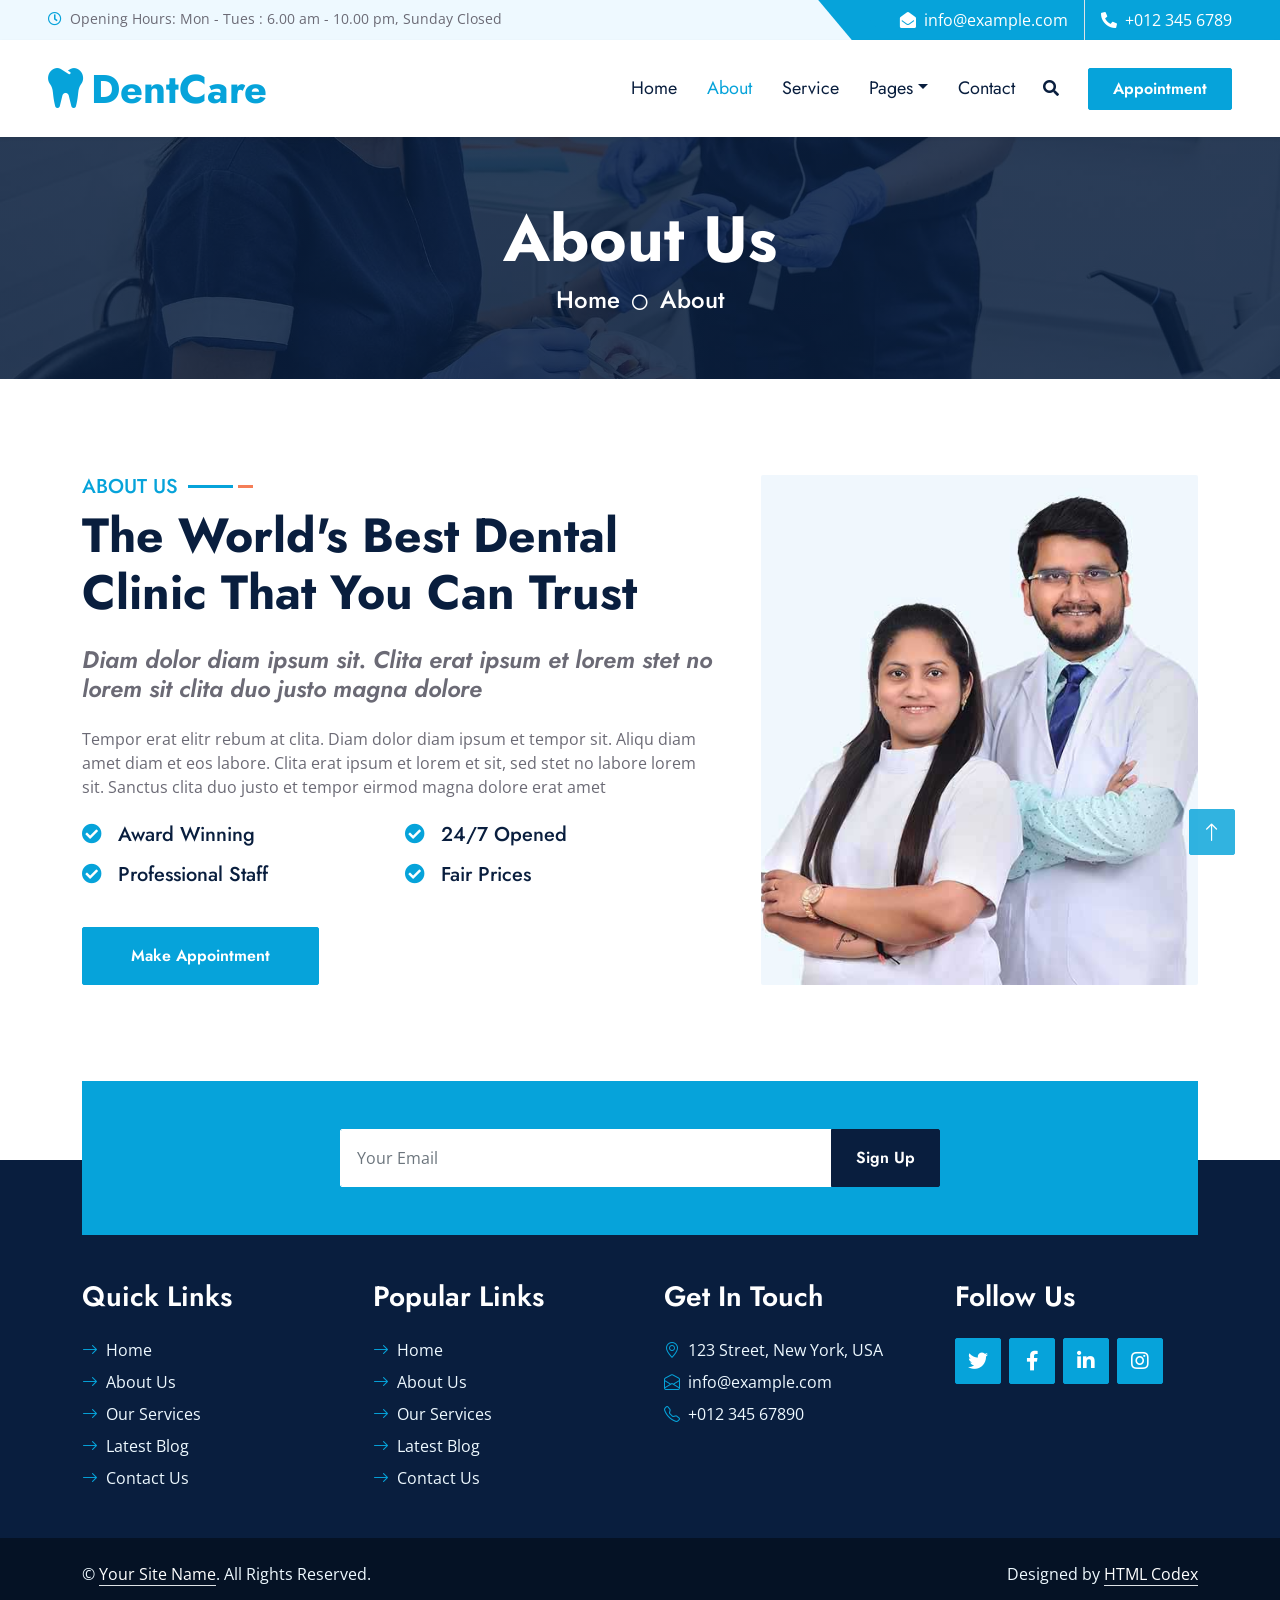
<file: WEB SITE RELATED/CSS FILES/dental-clinic-website-template/about.html>
<!DOCTYPE html>
<html lang="en">

<head>
    <meta charset="utf-8">
    <title>DentCare - Dental Clinic Website Template</title>
    <meta content="width=device-width, initial-scale=1.0" name="viewport">
    <meta content="Free HTML Templates" name="keywords">
    <meta content="Free HTML Templates" name="description">

    <!-- Favicon -->
    <link href="img/favicon.ico" rel="icon">

    <!-- Google Web Fonts -->
    <link rel="preconnect" href="https://fonts.gstatic.com">
    <link href="https://fonts.googleapis.com/css2?family=Jost:wght@500;600;700&family=Open+Sans:wght@400;600&display=swap" rel="stylesheet"> 

    <!-- Icon Font Stylesheet -->
    <link href="https://cdnjs.cloudflare.com/ajax/libs/font-awesome/5.10.0/css/all.min.css" rel="stylesheet">
    <link href="https://cdn.jsdelivr.net/npm/bootstrap-icons@1.4.1/font/bootstrap-icons.css" rel="stylesheet">

    <!-- Libraries Stylesheet -->
    <link href="lib/owlcarousel/assets/owl.carousel.min.css" rel="stylesheet">
    <link href="lib/animate/animate.min.css" rel="stylesheet">
    <link href="lib/tempusdominus/css/tempusdominus-bootstrap-4.min.css" rel="stylesheet" />
    <link href="lib/twentytwenty/twentytwenty.css" rel="stylesheet" />

    <!-- Customized Bootstrap Stylesheet -->
    <link href="css/bootstrap.min.css" rel="stylesheet">

    <!-- Template Stylesheet -->
    <link href="css/style.css" rel="stylesheet">
</head>

<body>
    <!-- Spinner Start -->
    <div id="spinner" class="show bg-white position-fixed translate-middle w-100 vh-100 top-50 start-50 d-flex align-items-center justify-content-center">
        <div class="spinner-grow text-primary m-1" role="status">
            <span class="sr-only">Loading...</span>
        </div>
        <div class="spinner-grow text-dark m-1" role="status">
            <span class="sr-only">Loading...</span>
        </div>
        <div class="spinner-grow text-secondary m-1" role="status">
            <span class="sr-only">Loading...</span>
        </div>
    </div>
    <!-- Spinner End -->


    <!-- Topbar Start -->
    <div class="container-fluid bg-light ps-5 pe-0 d-none d-lg-block">
        <div class="row gx-0">
            <div class="col-md-6 text-center text-lg-start mb-2 mb-lg-0">
                <div class="d-inline-flex align-items-center">
                    <small class="py-2"><i class="far fa-clock text-primary me-2"></i>Opening Hours: Mon - Tues : 6.00 am - 10.00 pm, Sunday Closed </small>
                </div>
            </div>
            <div class="col-md-6 text-center text-lg-end">
                <div class="position-relative d-inline-flex align-items-center bg-primary text-white top-shape px-5">
                    <div class="me-3 pe-3 border-end py-2">
                        <p class="m-0"><i class="fa fa-envelope-open me-2"></i>info@example.com</p>
                    </div>
                    <div class="py-2">
                        <p class="m-0"><i class="fa fa-phone-alt me-2"></i>+012 345 6789</p>
                    </div>
                </div>
            </div>
        </div>
    </div>
    <!-- Topbar End -->


    <!-- Navbar Start -->
    <nav class="navbar navbar-expand-lg bg-white navbar-light shadow-sm px-5 py-3 py-lg-0">
        <a href="index.html" class="navbar-brand p-0">
            <h1 class="m-0 text-primary"><i class="fa fa-tooth me-2"></i>DentCare</h1>
        </a>
        <button class="navbar-toggler" type="button" data-bs-toggle="collapse" data-bs-target="#navbarCollapse">
            <span class="navbar-toggler-icon"></span>
        </button>
        <div class="collapse navbar-collapse" id="navbarCollapse">
            <div class="navbar-nav ms-auto py-0">
                <a href="index.html" class="nav-item nav-link">Home</a>
                <a href="about.html" class="nav-item nav-link active">About</a>
                <a href="service.html" class="nav-item nav-link">Service</a>
                <div class="nav-item dropdown">
                    <a href="#" class="nav-link dropdown-toggle" data-bs-toggle="dropdown">Pages</a>
                    <div class="dropdown-menu m-0">
                        <a href="price.html" class="dropdown-item">Pricing Plan</a>
                        <a href="team.html" class="dropdown-item">Our Dentist</a>
                        <a href="testimonial.html" class="dropdown-item">Testimonial</a>
                        <a href="appointment.html" class="dropdown-item">Appointment</a>
                    </div>
                </div>
                <a href="contact.html" class="nav-item nav-link">Contact</a>
            </div>
            <button type="button" class="btn text-dark" data-bs-toggle="modal" data-bs-target="#searchModal"><i class="fa fa-search"></i></button>
            <a href="appointment.html" class="btn btn-primary py-2 px-4 ms-3">Appointment</a>
        </div>
    </nav>
    <!-- Navbar End -->


    <!-- Full Screen Search Start -->
    <div class="modal fade" id="searchModal" tabindex="-1">
        <div class="modal-dialog modal-fullscreen">
            <div class="modal-content" style="background: rgba(9, 30, 62, .7);">
                <div class="modal-header border-0">
                    <button type="button" class="btn bg-white btn-close" data-bs-dismiss="modal" aria-label="Close"></button>
                </div>
                <div class="modal-body d-flex align-items-center justify-content-center">
                    <div class="input-group" style="max-width: 600px;">
                        <input type="text" class="form-control bg-transparent border-primary p-3" placeholder="Type search keyword">
                        <button class="btn btn-primary px-4"><i class="bi bi-search"></i></button>
                    </div>
                </div>
            </div>
        </div>
    </div>
    <!-- Full Screen Search End -->


    <!-- Hero Start -->
    <div class="container-fluid bg-primary py-5 hero-header mb-5">
        <div class="row py-3">
            <div class="col-12 text-center">
                <h1 class="display-3 text-white animated zoomIn">About Us</h1>
                <a href="" class="h4 text-white">Home</a>
                <i class="far fa-circle text-white px-2"></i>
                <a href="" class="h4 text-white">About</a>
            </div>
        </div>
    </div>
    <!-- Hero End -->


    <!-- About Start -->
    <div class="container-fluid py-5 wow fadeInUp" data-wow-delay="0.1s">
        <div class="container">
            <div class="row g-5">
                <div class="col-lg-7">
                    <div class="section-title mb-4">
                        <h5 class="position-relative d-inline-block text-primary text-uppercase">About Us</h5>
                        <h1 class="display-5 mb-0">The World's Best Dental Clinic That You Can Trust</h1>
                    </div>
                    <h4 class="text-body fst-italic mb-4">Diam dolor diam ipsum sit. Clita erat ipsum et lorem stet no lorem sit clita duo justo magna dolore</h4>
                    <p class="mb-4">Tempor erat elitr rebum at clita. Diam dolor diam ipsum et tempor sit. Aliqu diam amet diam et eos labore. Clita erat ipsum et lorem et sit, sed stet no labore lorem sit. Sanctus clita duo justo et tempor eirmod magna dolore erat amet</p>
                    <div class="row g-3">
                        <div class="col-sm-6 wow zoomIn" data-wow-delay="0.3s">
                            <h5 class="mb-3"><i class="fa fa-check-circle text-primary me-3"></i>Award Winning</h5>
                            <h5 class="mb-3"><i class="fa fa-check-circle text-primary me-3"></i>Professional Staff</h5>
                        </div>
                        <div class="col-sm-6 wow zoomIn" data-wow-delay="0.6s">
                            <h5 class="mb-3"><i class="fa fa-check-circle text-primary me-3"></i>24/7 Opened</h5>
                            <h5 class="mb-3"><i class="fa fa-check-circle text-primary me-3"></i>Fair Prices</h5>
                        </div>
                    </div>
                    <a href="appointment.html" class="btn btn-primary py-3 px-5 mt-4 wow zoomIn" data-wow-delay="0.6s">Make Appointment</a>
                </div>
                <div class="col-lg-5" style="min-height: 500px;">
                    <div class="position-relative h-100">
                        <img class="position-absolute w-100 h-100 rounded wow zoomIn" data-wow-delay="0.9s" src="img/about.jpg" style="object-fit: cover;">
                    </div>
                </div>
            </div>
        </div>
    </div>
    <!-- About End -->
    

    <!-- Newsletter Start -->
    <div class="container-fluid position-relative pt-5 wow fadeInUp" data-wow-delay="0.1s" style="z-index: 1;">
        <div class="container">
            <div class="bg-primary p-5">
                <form class="mx-auto" style="max-width: 600px;">
                    <div class="input-group">
                        <input type="text" class="form-control border-white p-3" placeholder="Your Email">
                        <button class="btn btn-dark px-4">Sign Up</button>
                    </div>
                </form>
            </div>
        </div>
    </div>
    <!-- Newsletter End -->
    

    <!-- Footer Start -->
    <div class="container-fluid bg-dark text-light py-5 wow fadeInUp" data-wow-delay="0.3s" style="margin-top: -75px;">
        <div class="container pt-5">
            <div class="row g-5 pt-4">
                <div class="col-lg-3 col-md-6">
                    <h3 class="text-white mb-4">Quick Links</h3>
                    <div class="d-flex flex-column justify-content-start">
                        <a class="text-light mb-2" href="#"><i class="bi bi-arrow-right text-primary me-2"></i>Home</a>
                        <a class="text-light mb-2" href="#"><i class="bi bi-arrow-right text-primary me-2"></i>About Us</a>
                        <a class="text-light mb-2" href="#"><i class="bi bi-arrow-right text-primary me-2"></i>Our Services</a>
                        <a class="text-light mb-2" href="#"><i class="bi bi-arrow-right text-primary me-2"></i>Latest Blog</a>
                        <a class="text-light" href="#"><i class="bi bi-arrow-right text-primary me-2"></i>Contact Us</a>
                    </div>
                </div>
                <div class="col-lg-3 col-md-6">
                    <h3 class="text-white mb-4">Popular Links</h3>
                    <div class="d-flex flex-column justify-content-start">
                        <a class="text-light mb-2" href="#"><i class="bi bi-arrow-right text-primary me-2"></i>Home</a>
                        <a class="text-light mb-2" href="#"><i class="bi bi-arrow-right text-primary me-2"></i>About Us</a>
                        <a class="text-light mb-2" href="#"><i class="bi bi-arrow-right text-primary me-2"></i>Our Services</a>
                        <a class="text-light mb-2" href="#"><i class="bi bi-arrow-right text-primary me-2"></i>Latest Blog</a>
                        <a class="text-light" href="#"><i class="bi bi-arrow-right text-primary me-2"></i>Contact Us</a>
                    </div>
                </div>
                <div class="col-lg-3 col-md-6">
                    <h3 class="text-white mb-4">Get In Touch</h3>
                    <p class="mb-2"><i class="bi bi-geo-alt text-primary me-2"></i>123 Street, New York, USA</p>
                    <p class="mb-2"><i class="bi bi-envelope-open text-primary me-2"></i>info@example.com</p>
                    <p class="mb-0"><i class="bi bi-telephone text-primary me-2"></i>+012 345 67890</p>
                </div>
                <div class="col-lg-3 col-md-6">
                    <h3 class="text-white mb-4">Follow Us</h3>
                    <div class="d-flex">
                        <a class="btn btn-lg btn-primary btn-lg-square rounded me-2" href="#"><i class="fab fa-twitter fw-normal"></i></a>
                        <a class="btn btn-lg btn-primary btn-lg-square rounded me-2" href="#"><i class="fab fa-facebook-f fw-normal"></i></a>
                        <a class="btn btn-lg btn-primary btn-lg-square rounded me-2" href="#"><i class="fab fa-linkedin-in fw-normal"></i></a>
                        <a class="btn btn-lg btn-primary btn-lg-square rounded" href="#"><i class="fab fa-instagram fw-normal"></i></a>
                    </div>
                </div>
            </div>
        </div>
    </div>
    <div class="container-fluid text-light py-4" style="background: #051225;">
        <div class="container">
            <div class="row g-0">
                <div class="col-md-6 text-center text-md-start">
                    <p class="mb-md-0">&copy; <a class="text-white border-bottom" href="#">Your Site Name</a>. All Rights Reserved.</p>
                </div>
                <div class="col-md-6 text-center text-md-end">
                    <p class="mb-0">Designed by <a class="text-white border-bottom" href="https://htmlcodex.com">HTML Codex</a></p>
                </div>
            </div>
        </div>
    </div>
    <!-- Footer End -->


    <!-- Back to Top -->
    <a href="#" class="btn btn-lg btn-primary btn-lg-square rounded back-to-top"><i class="bi bi-arrow-up"></i></a>


    <!-- JavaScript Libraries -->
    <script src="https://code.jquery.com/jquery-3.4.1.min.js"></script>
    <script src="https://cdn.jsdelivr.net/npm/bootstrap@5.0.0/dist/js/bootstrap.bundle.min.js"></script>
    <script src="lib/wow/wow.min.js"></script>
    <script src="lib/easing/easing.min.js"></script>
    <script src="lib/waypoints/waypoints.min.js"></script>
    <script src="lib/owlcarousel/owl.carousel.min.js"></script>
    <script src="lib/tempusdominus/js/moment.min.js"></script>
    <script src="lib/tempusdominus/js/moment-timezone.min.js"></script>
    <script src="lib/tempusdominus/js/tempusdominus-bootstrap-4.min.js"></script>
    <script src="lib/twentytwenty/jquery.event.move.js"></script>
    <script src="lib/twentytwenty/jquery.twentytwenty.js"></script>

    <!-- Template Javascript -->
    <script src="js/main.js"></script>
</body>

</html>
</file>
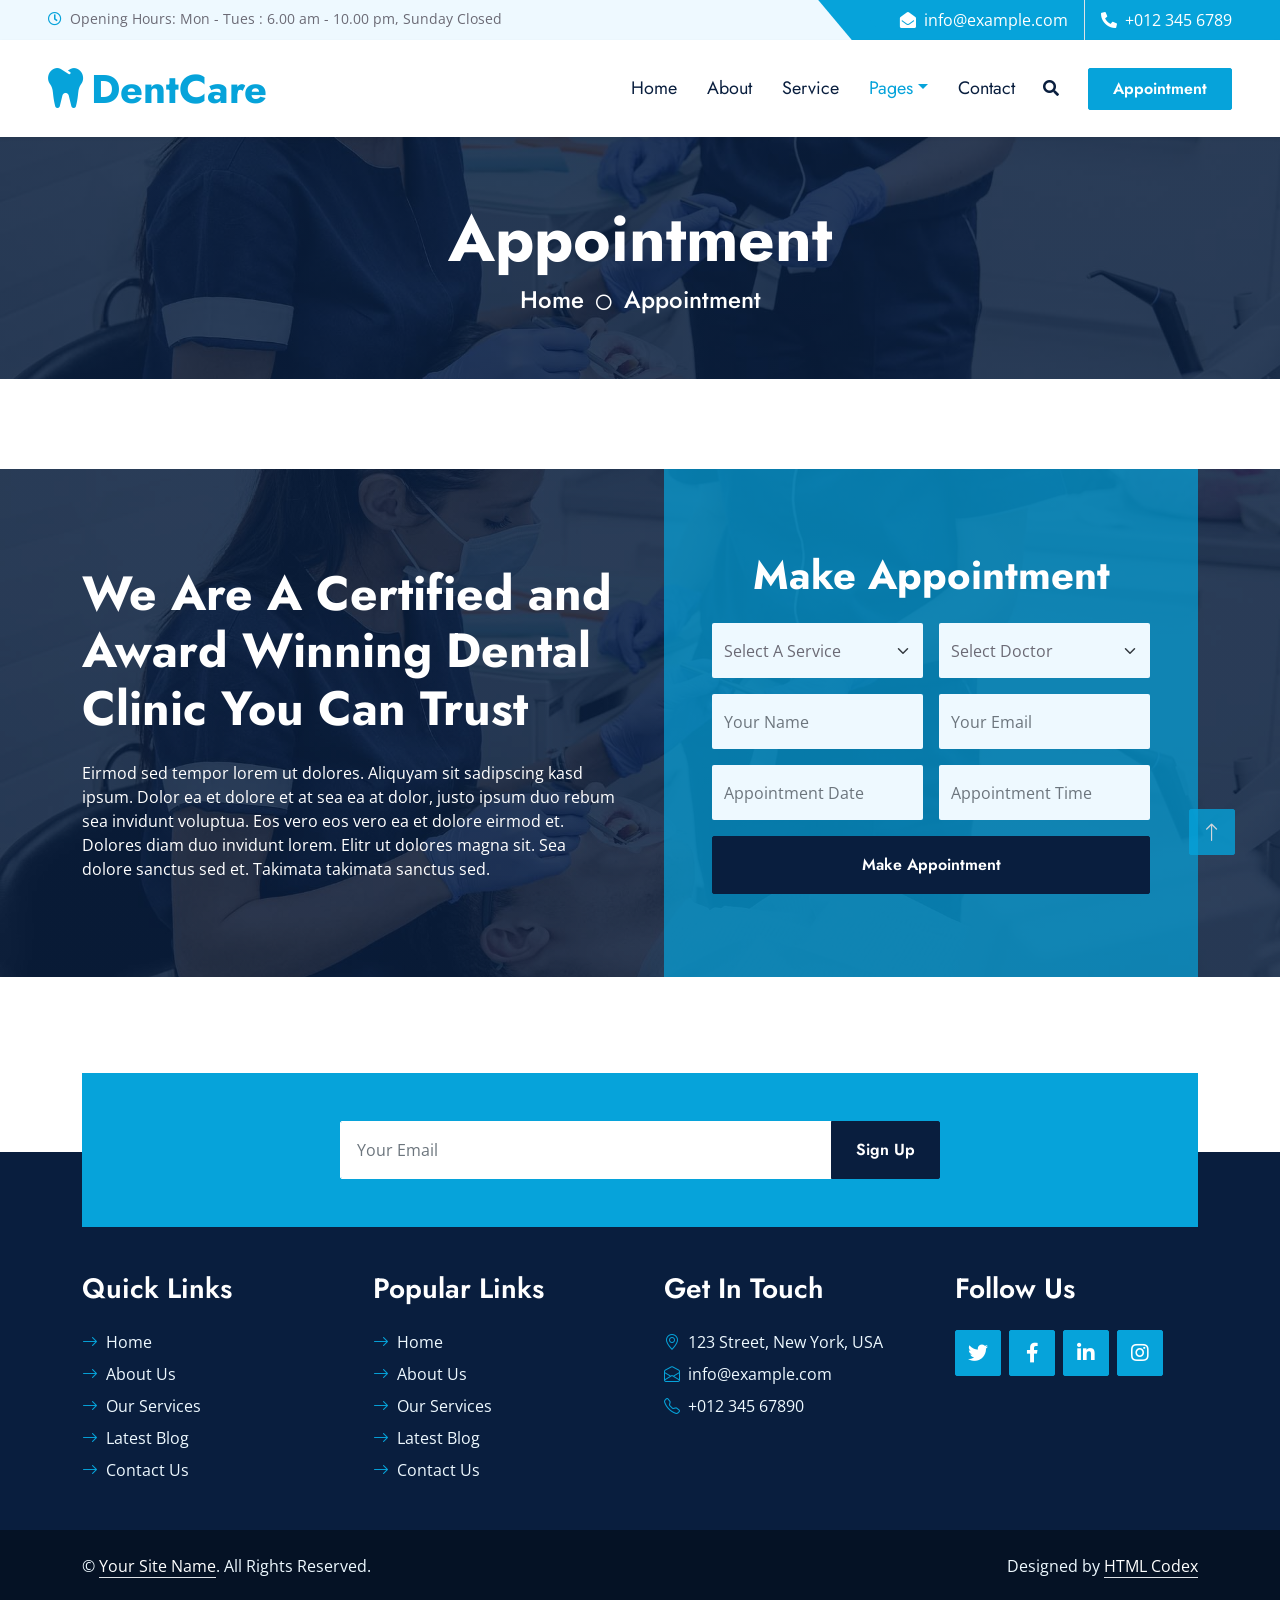
<file: WEB SITE RELATED/CSS FILES/dental-clinic-website-template/appointment.html>
<!DOCTYPE html>
<html lang="en">

<head>
    <meta charset="utf-8">
    <title>DentCare - Dental Clinic Website Template</title>
    <meta content="width=device-width, initial-scale=1.0" name="viewport">
    <meta content="Free HTML Templates" name="keywords">
    <meta content="Free HTML Templates" name="description">

    <!-- Favicon -->
    <link href="img/favicon.ico" rel="icon">

    <!-- Google Web Fonts -->
    <link rel="preconnect" href="https://fonts.gstatic.com">
    <link href="https://fonts.googleapis.com/css2?family=Jost:wght@500;600;700&family=Open+Sans:wght@400;600&display=swap" rel="stylesheet"> 

    <!-- Icon Font Stylesheet -->
    <link href="https://cdnjs.cloudflare.com/ajax/libs/font-awesome/5.10.0/css/all.min.css" rel="stylesheet">
    <link href="https://cdn.jsdelivr.net/npm/bootstrap-icons@1.4.1/font/bootstrap-icons.css" rel="stylesheet">

    <!-- Libraries Stylesheet -->
    <link href="lib/owlcarousel/assets/owl.carousel.min.css" rel="stylesheet">
    <link href="lib/animate/animate.min.css" rel="stylesheet">
    <link href="lib/tempusdominus/css/tempusdominus-bootstrap-4.min.css" rel="stylesheet" />
    <link href="lib/twentytwenty/twentytwenty.css" rel="stylesheet" />

    <!-- Customized Bootstrap Stylesheet -->
    <link href="css/bootstrap.min.css" rel="stylesheet">

    <!-- Template Stylesheet -->
    <link href="css/style.css" rel="stylesheet">
</head>

<body>
    <!-- Spinner Start -->
    <div id="spinner" class="show bg-white position-fixed translate-middle w-100 vh-100 top-50 start-50 d-flex align-items-center justify-content-center">
        <div class="spinner-grow text-primary m-1" role="status">
            <span class="sr-only">Loading...</span>
        </div>
        <div class="spinner-grow text-dark m-1" role="status">
            <span class="sr-only">Loading...</span>
        </div>
        <div class="spinner-grow text-secondary m-1" role="status">
            <span class="sr-only">Loading...</span>
        </div>
    </div>
    <!-- Spinner End -->


    <!-- Topbar Start -->
    <div class="container-fluid bg-light ps-5 pe-0 d-none d-lg-block">
        <div class="row gx-0">
            <div class="col-md-6 text-center text-lg-start mb-2 mb-lg-0">
                <div class="d-inline-flex align-items-center">
                    <small class="py-2"><i class="far fa-clock text-primary me-2"></i>Opening Hours: Mon - Tues : 6.00 am - 10.00 pm, Sunday Closed </small>
                </div>
            </div>
            <div class="col-md-6 text-center text-lg-end">
                <div class="position-relative d-inline-flex align-items-center bg-primary text-white top-shape px-5">
                    <div class="me-3 pe-3 border-end py-2">
                        <p class="m-0"><i class="fa fa-envelope-open me-2"></i>info@example.com</p>
                    </div>
                    <div class="py-2">
                        <p class="m-0"><i class="fa fa-phone-alt me-2"></i>+012 345 6789</p>
                    </div>
                </div>
            </div>
        </div>
    </div>
    <!-- Topbar End -->


    <!-- Navbar Start -->
    <nav class="navbar navbar-expand-lg bg-white navbar-light shadow-sm px-5 py-3 py-lg-0">
        <a href="index.html" class="navbar-brand p-0">
            <h1 class="m-0 text-primary"><i class="fa fa-tooth me-2"></i>DentCare</h1>
        </a>
        <button class="navbar-toggler" type="button" data-bs-toggle="collapse" data-bs-target="#navbarCollapse">
            <span class="navbar-toggler-icon"></span>
        </button>
        <div class="collapse navbar-collapse" id="navbarCollapse">
            <div class="navbar-nav ms-auto py-0">
                <a href="index.html" class="nav-item nav-link">Home</a>
                <a href="about.html" class="nav-item nav-link">About</a>
                <a href="service.html" class="nav-item nav-link">Service</a>
                <div class="nav-item dropdown">
                    <a href="#" class="nav-link dropdown-toggle active" data-bs-toggle="dropdown">Pages</a>
                    <div class="dropdown-menu m-0">
                        <a href="price.html" class="dropdown-item">Pricing Plan</a>
                        <a href="team.html" class="dropdown-item">Our Dentist</a>
                        <a href="testimonial.html" class="dropdown-item">Testimonial</a>
                        <a href="appointment.html" class="dropdown-item active">Appointment</a>
                    </div>
                </div>
                <a href="contact.html" class="nav-item nav-link">Contact</a>
            </div>
            <button type="button" class="btn text-dark" data-bs-toggle="modal" data-bs-target="#searchModal"><i class="fa fa-search"></i></button>
            <a href="appointment.html" class="btn btn-primary py-2 px-4 ms-3">Appointment</a>
        </div>
    </nav>
    <!-- Navbar End -->


    <!-- Full Screen Search Start -->
    <div class="modal fade" id="searchModal" tabindex="-1">
        <div class="modal-dialog modal-fullscreen">
            <div class="modal-content" style="background: rgba(9, 30, 62, .7);">
                <div class="modal-header border-0">
                    <button type="button" class="btn bg-white btn-close" data-bs-dismiss="modal" aria-label="Close"></button>
                </div>
                <div class="modal-body d-flex align-items-center justify-content-center">
                    <div class="input-group" style="max-width: 600px;">
                        <input type="text" class="form-control bg-transparent border-primary p-3" placeholder="Type search keyword">
                        <button class="btn btn-primary px-4"><i class="bi bi-search"></i></button>
                    </div>
                </div>
            </div>
        </div>
    </div>
    <!-- Full Screen Search End -->


    <!-- Hero Start -->
    <div class="container-fluid bg-primary py-5 hero-header mb-5">
        <div class="row py-3">
            <div class="col-12 text-center">
                <h1 class="display-3 text-white animated zoomIn">Appointment</h1>
                <a href="" class="h4 text-white">Home</a>
                <i class="far fa-circle text-white px-2"></i>
                <a href="" class="h4 text-white">Appointment</a>
            </div>
        </div>
    </div>
    <!-- Hero End -->


    <!-- Appointment Start -->
    <div class="container-fluid bg-primary bg-appointment mb-5 wow fadeInUp" data-wow-delay="0.1s" style="margin-top: 90px;">
        <div class="container">
            <div class="row gx-5">
                <div class="col-lg-6 py-5">
                    <div class="py-5">
                        <h1 class="display-5 text-white mb-4">We Are A Certified and Award Winning Dental Clinic You Can Trust</h1>
                        <p class="text-white mb-0">Eirmod sed tempor lorem ut dolores. Aliquyam sit sadipscing kasd ipsum. Dolor ea et dolore et at sea ea at dolor, justo ipsum duo rebum sea invidunt voluptua. Eos vero eos vero ea et dolore eirmod et. Dolores diam duo invidunt lorem. Elitr ut dolores magna sit. Sea dolore sanctus sed et. Takimata takimata sanctus sed.</p>
                    </div>
                </div>
                <div class="col-lg-6">
                    <div class="appointment-form h-100 d-flex flex-column justify-content-center text-center p-5 wow zoomIn" data-wow-delay="0.6s">
                        <h1 class="text-white mb-4">Make Appointment</h1>
                        <form>
                            <div class="row g-3">
                                <div class="col-12 col-sm-6">
                                    <select class="form-select bg-light border-0" style="height: 55px;">
                                        <option selected>Select A Service</option>
                                        <option value="1">Service 1</option>
                                        <option value="2">Service 2</option>
                                        <option value="3">Service 3</option>
                                    </select>
                                </div>
                                <div class="col-12 col-sm-6">
                                    <select class="form-select bg-light border-0" style="height: 55px;">
                                        <option selected>Select Doctor</option>
                                        <option value="1">Doctor 1</option>
                                        <option value="2">Doctor 2</option>
                                        <option value="3">Doctor 3</option>
                                    </select>
                                </div>
                                <div class="col-12 col-sm-6">
                                    <input type="text" class="form-control bg-light border-0" placeholder="Your Name" style="height: 55px;">
                                </div>
                                <div class="col-12 col-sm-6">
                                    <input type="email" class="form-control bg-light border-0" placeholder="Your Email" style="height: 55px;">
                                </div>
                                <div class="col-12 col-sm-6">
                                    <div class="date" id="date1" data-target-input="nearest">
                                        <input type="text"
                                            class="form-control bg-light border-0 datetimepicker-input"
                                            placeholder="Appointment Date" data-target="#date1" data-toggle="datetimepicker" style="height: 55px;">
                                    </div>
                                </div>
                                <div class="col-12 col-sm-6">
                                    <div class="time" id="time1" data-target-input="nearest">
                                        <input type="text"
                                            class="form-control bg-light border-0 datetimepicker-input"
                                            placeholder="Appointment Time" data-target="#time1" data-toggle="datetimepicker" style="height: 55px;">
                                    </div>
                                </div>
                                <div class="col-12">
                                    <button class="btn btn-dark w-100 py-3" type="submit">Make Appointment</button>
                                </div>
                            </div>
                        </form>
                    </div>
                </div>
            </div>
        </div>
    </div>
    <!-- Appointment End -->
    

    <!-- Newsletter Start -->
    <div class="container-fluid position-relative pt-5 wow fadeInUp" data-wow-delay="0.1s" style="z-index: 1;">
        <div class="container">
            <div class="bg-primary p-5">
                <form class="mx-auto" style="max-width: 600px;">
                    <div class="input-group">
                        <input type="text" class="form-control border-white p-3" placeholder="Your Email">
                        <button class="btn btn-dark px-4">Sign Up</button>
                    </div>
                </form>
            </div>
        </div>
    </div>
    <!-- Newsletter End -->
    

    <!-- Footer Start -->
    <div class="container-fluid bg-dark text-light py-5 wow fadeInUp" data-wow-delay="0.3s" style="margin-top: -75px;">
        <div class="container pt-5">
            <div class="row g-5 pt-4">
                <div class="col-lg-3 col-md-6">
                    <h3 class="text-white mb-4">Quick Links</h3>
                    <div class="d-flex flex-column justify-content-start">
                        <a class="text-light mb-2" href="#"><i class="bi bi-arrow-right text-primary me-2"></i>Home</a>
                        <a class="text-light mb-2" href="#"><i class="bi bi-arrow-right text-primary me-2"></i>About Us</a>
                        <a class="text-light mb-2" href="#"><i class="bi bi-arrow-right text-primary me-2"></i>Our Services</a>
                        <a class="text-light mb-2" href="#"><i class="bi bi-arrow-right text-primary me-2"></i>Latest Blog</a>
                        <a class="text-light" href="#"><i class="bi bi-arrow-right text-primary me-2"></i>Contact Us</a>
                    </div>
                </div>
                <div class="col-lg-3 col-md-6">
                    <h3 class="text-white mb-4">Popular Links</h3>
                    <div class="d-flex flex-column justify-content-start">
                        <a class="text-light mb-2" href="#"><i class="bi bi-arrow-right text-primary me-2"></i>Home</a>
                        <a class="text-light mb-2" href="#"><i class="bi bi-arrow-right text-primary me-2"></i>About Us</a>
                        <a class="text-light mb-2" href="#"><i class="bi bi-arrow-right text-primary me-2"></i>Our Services</a>
                        <a class="text-light mb-2" href="#"><i class="bi bi-arrow-right text-primary me-2"></i>Latest Blog</a>
                        <a class="text-light" href="#"><i class="bi bi-arrow-right text-primary me-2"></i>Contact Us</a>
                    </div>
                </div>
                <div class="col-lg-3 col-md-6">
                    <h3 class="text-white mb-4">Get In Touch</h3>
                    <p class="mb-2"><i class="bi bi-geo-alt text-primary me-2"></i>123 Street, New York, USA</p>
                    <p class="mb-2"><i class="bi bi-envelope-open text-primary me-2"></i>info@example.com</p>
                    <p class="mb-0"><i class="bi bi-telephone text-primary me-2"></i>+012 345 67890</p>
                </div>
                <div class="col-lg-3 col-md-6">
                    <h3 class="text-white mb-4">Follow Us</h3>
                    <div class="d-flex">
                        <a class="btn btn-lg btn-primary btn-lg-square rounded me-2" href="#"><i class="fab fa-twitter fw-normal"></i></a>
                        <a class="btn btn-lg btn-primary btn-lg-square rounded me-2" href="#"><i class="fab fa-facebook-f fw-normal"></i></a>
                        <a class="btn btn-lg btn-primary btn-lg-square rounded me-2" href="#"><i class="fab fa-linkedin-in fw-normal"></i></a>
                        <a class="btn btn-lg btn-primary btn-lg-square rounded" href="#"><i class="fab fa-instagram fw-normal"></i></a>
                    </div>
                </div>
            </div>
        </div>
    </div>
    <div class="container-fluid text-light py-4" style="background: #051225;">
        <div class="container">
            <div class="row g-0">
                <div class="col-md-6 text-center text-md-start">
                    <p class="mb-md-0">&copy; <a class="text-white border-bottom" href="#">Your Site Name</a>. All Rights Reserved.</p>
                </div>
                <div class="col-md-6 text-center text-md-end">
                    <p class="mb-0">Designed by <a class="text-white border-bottom" href="https://htmlcodex.com">HTML Codex</a></p>
                </div>
            </div>
        </div>
    </div>
    <!-- Footer End -->


    <!-- Back to Top -->
    <a href="#" class="btn btn-lg btn-primary btn-lg-square rounded back-to-top"><i class="bi bi-arrow-up"></i></a>


    <!-- JavaScript Libraries -->
    <script src="https://code.jquery.com/jquery-3.4.1.min.js"></script>
    <script src="https://cdn.jsdelivr.net/npm/bootstrap@5.0.0/dist/js/bootstrap.bundle.min.js"></script>
    <script src="lib/wow/wow.min.js"></script>
    <script src="lib/easing/easing.min.js"></script>
    <script src="lib/waypoints/waypoints.min.js"></script>
    <script src="lib/owlcarousel/owl.carousel.min.js"></script>
    <script src="lib/tempusdominus/js/moment.min.js"></script>
    <script src="lib/tempusdominus/js/moment-timezone.min.js"></script>
    <script src="lib/tempusdominus/js/tempusdominus-bootstrap-4.min.js"></script>
    <script src="lib/twentytwenty/jquery.event.move.js"></script>
    <script src="lib/twentytwenty/jquery.twentytwenty.js"></script>

    <!-- Template Javascript -->
    <script src="js/main.js"></script>
</body>

</html>
</file>
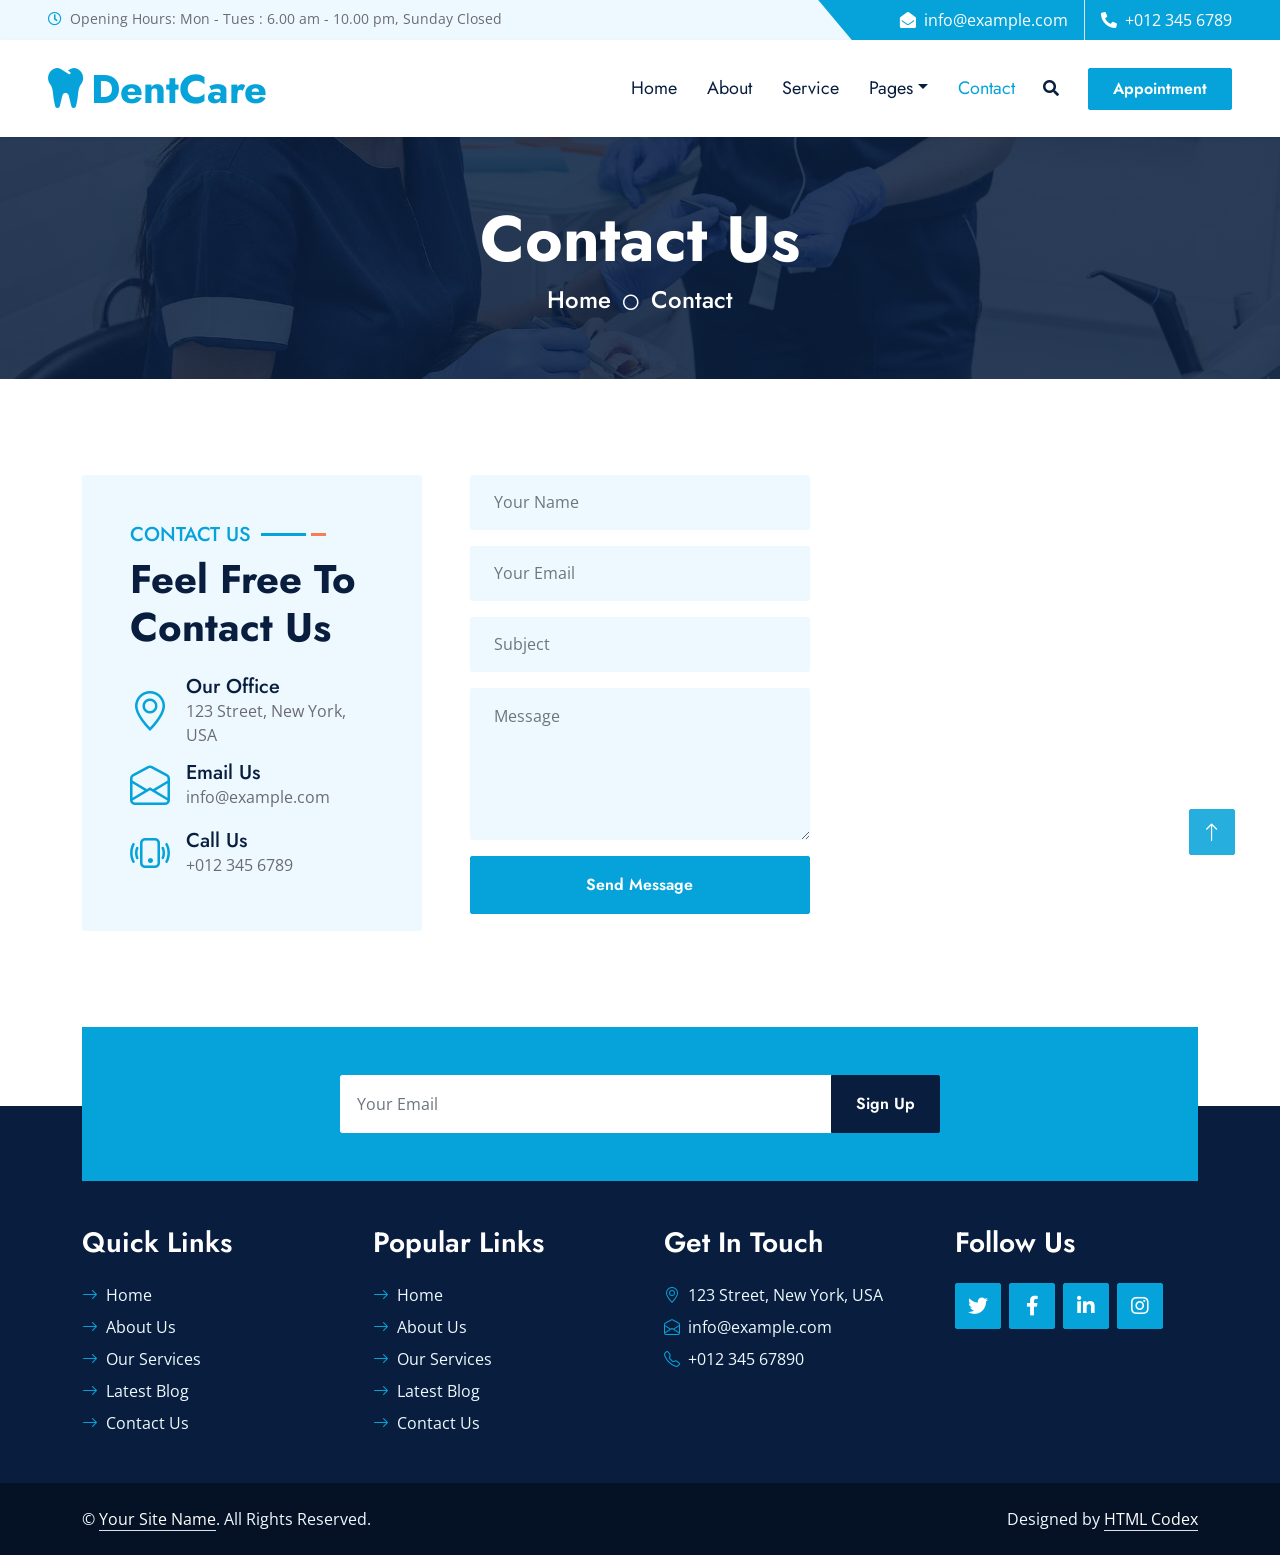
<file: WEB SITE RELATED/CSS FILES/dental-clinic-website-template/contact.html>
<!DOCTYPE html>
<html lang="en">

<head>
    <meta charset="utf-8">
    <title>DentCare - Dental Clinic Website Template</title>
    <meta content="width=device-width, initial-scale=1.0" name="viewport">
    <meta content="Free HTML Templates" name="keywords">
    <meta content="Free HTML Templates" name="description">

    <!-- Favicon -->
    <link href="img/favicon.ico" rel="icon">

    <!-- Google Web Fonts -->
    <link rel="preconnect" href="https://fonts.gstatic.com">
    <link href="https://fonts.googleapis.com/css2?family=Jost:wght@500;600;700&family=Open+Sans:wght@400;600&display=swap" rel="stylesheet"> 

    <!-- Icon Font Stylesheet -->
    <link href="https://cdnjs.cloudflare.com/ajax/libs/font-awesome/5.10.0/css/all.min.css" rel="stylesheet">
    <link href="https://cdn.jsdelivr.net/npm/bootstrap-icons@1.4.1/font/bootstrap-icons.css" rel="stylesheet">

    <!-- Libraries Stylesheet -->
    <link href="lib/owlcarousel/assets/owl.carousel.min.css" rel="stylesheet">
    <link href="lib/animate/animate.min.css" rel="stylesheet">
    <link href="lib/tempusdominus/css/tempusdominus-bootstrap-4.min.css" rel="stylesheet" />
    <link href="lib/twentytwenty/twentytwenty.css" rel="stylesheet" />

    <!-- Customized Bootstrap Stylesheet -->
    <link href="css/bootstrap.min.css" rel="stylesheet">

    <!-- Template Stylesheet -->
    <link href="css/style.css" rel="stylesheet">
</head>

<body>
    <!-- Spinner Start -->
    <div id="spinner" class="show bg-white position-fixed translate-middle w-100 vh-100 top-50 start-50 d-flex align-items-center justify-content-center">
        <div class="spinner-grow text-primary m-1" role="status">
            <span class="sr-only">Loading...</span>
        </div>
        <div class="spinner-grow text-dark m-1" role="status">
            <span class="sr-only">Loading...</span>
        </div>
        <div class="spinner-grow text-secondary m-1" role="status">
            <span class="sr-only">Loading...</span>
        </div>
    </div>
    <!-- Spinner End -->


    <!-- Topbar Start -->
    <div class="container-fluid bg-light ps-5 pe-0 d-none d-lg-block">
        <div class="row gx-0">
            <div class="col-md-6 text-center text-lg-start mb-2 mb-lg-0">
                <div class="d-inline-flex align-items-center">
                    <small class="py-2"><i class="far fa-clock text-primary me-2"></i>Opening Hours: Mon - Tues : 6.00 am - 10.00 pm, Sunday Closed </small>
                </div>
            </div>
            <div class="col-md-6 text-center text-lg-end">
                <div class="position-relative d-inline-flex align-items-center bg-primary text-white top-shape px-5">
                    <div class="me-3 pe-3 border-end py-2">
                        <p class="m-0"><i class="fa fa-envelope-open me-2"></i>info@example.com</p>
                    </div>
                    <div class="py-2">
                        <p class="m-0"><i class="fa fa-phone-alt me-2"></i>+012 345 6789</p>
                    </div>
                </div>
            </div>
        </div>
    </div>
    <!-- Topbar End -->


    <!-- Navbar Start -->
    <nav class="navbar navbar-expand-lg bg-white navbar-light shadow-sm px-5 py-3 py-lg-0">
        <a href="index.html" class="navbar-brand p-0">
            <h1 class="m-0 text-primary"><i class="fa fa-tooth me-2"></i>DentCare</h1>
        </a>
        <button class="navbar-toggler" type="button" data-bs-toggle="collapse" data-bs-target="#navbarCollapse">
            <span class="navbar-toggler-icon"></span>
        </button>
        <div class="collapse navbar-collapse" id="navbarCollapse">
            <div class="navbar-nav ms-auto py-0">
                <a href="index.html" class="nav-item nav-link">Home</a>
                <a href="about.html" class="nav-item nav-link">About</a>
                <a href="service.html" class="nav-item nav-link">Service</a>
                <div class="nav-item dropdown">
                    <a href="#" class="nav-link dropdown-toggle" data-bs-toggle="dropdown">Pages</a>
                    <div class="dropdown-menu m-0">
                        <a href="price.html" class="dropdown-item">Pricing Plan</a>
                        <a href="team.html" class="dropdown-item">Our Dentist</a>
                        <a href="testimonial.html" class="dropdown-item">Testimonial</a>
                        <a href="appointment.html" class="dropdown-item">Appointment</a>
                    </div>
                </div>
                <a href="contact.html" class="nav-item nav-link active">Contact</a>
            </div>
            <button type="button" class="btn text-dark" data-bs-toggle="modal" data-bs-target="#searchModal"><i class="fa fa-search"></i></button>
            <a href="appointment.html" class="btn btn-primary py-2 px-4 ms-3">Appointment</a>
        </div>
    </nav>
    <!-- Navbar End -->


    <!-- Full Screen Search Start -->
    <div class="modal fade" id="searchModal" tabindex="-1">
        <div class="modal-dialog modal-fullscreen">
            <div class="modal-content" style="background: rgba(9, 30, 62, .7);">
                <div class="modal-header border-0">
                    <button type="button" class="btn bg-white btn-close" data-bs-dismiss="modal" aria-label="Close"></button>
                </div>
                <div class="modal-body d-flex align-items-center justify-content-center">
                    <div class="input-group" style="max-width: 600px;">
                        <input type="text" class="form-control bg-transparent border-primary p-3" placeholder="Type search keyword">
                        <button class="btn btn-primary px-4"><i class="bi bi-search"></i></button>
                    </div>
                </div>
            </div>
        </div>
    </div>
    <!-- Full Screen Search End -->


    <!-- Hero Start -->
    <div class="container-fluid bg-primary py-5 hero-header mb-5">
        <div class="row py-3">
            <div class="col-12 text-center">
                <h1 class="display-3 text-white animated zoomIn">Contact Us</h1>
                <a href="" class="h4 text-white">Home</a>
                <i class="far fa-circle text-white px-2"></i>
                <a href="" class="h4 text-white">Contact</a>
            </div>
        </div>
    </div>
    <!-- Hero End -->


    <!-- Contact Start -->
    <div class="container-fluid py-5">
        <div class="container">
            <div class="row g-5">
                <div class="col-xl-4 col-lg-6 wow slideInUp" data-wow-delay="0.1s">
                    <div class="bg-light rounded h-100 p-5">
                        <div class="section-title">
                            <h5 class="position-relative d-inline-block text-primary text-uppercase">Contact Us</h5>
                            <h1 class="display-6 mb-4">Feel Free To Contact Us</h1>
                        </div>
                        <div class="d-flex align-items-center mb-2">
                            <i class="bi bi-geo-alt fs-1 text-primary me-3"></i>
                            <div class="text-start">
                                <h5 class="mb-0">Our Office</h5>
                                <span>123 Street, New York, USA</span>
                            </div>
                        </div>
                        <div class="d-flex align-items-center mb-2">
                            <i class="bi bi-envelope-open fs-1 text-primary me-3"></i>
                            <div class="text-start">
                                <h5 class="mb-0">Email Us</h5>
                                <span>info@example.com</span>
                            </div>
                        </div>
                        <div class="d-flex align-items-center">
                            <i class="bi bi-phone-vibrate fs-1 text-primary me-3"></i>
                            <div class="text-start">
                                <h5 class="mb-0">Call Us</h5>
                                <span>+012 345 6789</span>
                            </div>
                        </div>
                    </div>
                </div>
                <div class="col-xl-4 col-lg-6 wow slideInUp" data-wow-delay="0.3s">
                    <form>
                        <div class="row g-3">
                            <div class="col-12">
                                <input type="text" class="form-control border-0 bg-light px-4" placeholder="Your Name" style="height: 55px;">
                            </div>
                            <div class="col-12">
                                <input type="email" class="form-control border-0 bg-light px-4" placeholder="Your Email" style="height: 55px;">
                            </div>
                            <div class="col-12">
                                <input type="text" class="form-control border-0 bg-light px-4" placeholder="Subject" style="height: 55px;">
                            </div>
                            <div class="col-12">
                                <textarea class="form-control border-0 bg-light px-4 py-3" rows="5" placeholder="Message"></textarea>
                            </div>
                            <div class="col-12">
                                <button class="btn btn-primary w-100 py-3" type="submit">Send Message</button>
                            </div>
                        </div>
                    </form>
                </div>
                <div class="col-xl-4 col-lg-12 wow slideInUp" data-wow-delay="0.6s">
                    <iframe class="position-relative rounded w-100 h-100"
                        src="https://www.google.com/maps/embed?pb=!1m18!1m12!1m3!1d3001156.4288297426!2d-78.01371936852176!3d42.72876761954724!2m3!1f0!2f0!3f0!3m2!1i1024!2i768!4f13.1!3m3!1m2!1s0x4ccc4bf0f123a5a9%3A0xddcfc6c1de189567!2sNew%20York%2C%20USA!5e0!3m2!1sen!2sbd!4v1603794290143!5m2!1sen!2sbd"
                        frameborder="0" style="min-height: 400px; border:0;" allowfullscreen="" aria-hidden="false"
                        tabindex="0"></iframe>
                </div>
            </div>
        </div>
    </div>
    <!-- Contact End -->


    <!-- Newsletter Start -->
    <div class="container-fluid position-relative pt-5 wow fadeInUp" data-wow-delay="0.1s" style="z-index: 1;">
        <div class="container">
            <div class="bg-primary p-5">
                <form class="mx-auto" style="max-width: 600px;">
                    <div class="input-group">
                        <input type="text" class="form-control border-white p-3" placeholder="Your Email">
                        <button class="btn btn-dark px-4">Sign Up</button>
                    </div>
                </form>
            </div>
        </div>
    </div>
    <!-- Newsletter End -->
    

    <!-- Footer Start -->
    <div class="container-fluid bg-dark text-light py-5 wow fadeInUp" data-wow-delay="0.3s" style="margin-top: -75px;">
        <div class="container pt-5">
            <div class="row g-5 pt-4">
                <div class="col-lg-3 col-md-6">
                    <h3 class="text-white mb-4">Quick Links</h3>
                    <div class="d-flex flex-column justify-content-start">
                        <a class="text-light mb-2" href="#"><i class="bi bi-arrow-right text-primary me-2"></i>Home</a>
                        <a class="text-light mb-2" href="#"><i class="bi bi-arrow-right text-primary me-2"></i>About Us</a>
                        <a class="text-light mb-2" href="#"><i class="bi bi-arrow-right text-primary me-2"></i>Our Services</a>
                        <a class="text-light mb-2" href="#"><i class="bi bi-arrow-right text-primary me-2"></i>Latest Blog</a>
                        <a class="text-light" href="#"><i class="bi bi-arrow-right text-primary me-2"></i>Contact Us</a>
                    </div>
                </div>
                <div class="col-lg-3 col-md-6">
                    <h3 class="text-white mb-4">Popular Links</h3>
                    <div class="d-flex flex-column justify-content-start">
                        <a class="text-light mb-2" href="#"><i class="bi bi-arrow-right text-primary me-2"></i>Home</a>
                        <a class="text-light mb-2" href="#"><i class="bi bi-arrow-right text-primary me-2"></i>About Us</a>
                        <a class="text-light mb-2" href="#"><i class="bi bi-arrow-right text-primary me-2"></i>Our Services</a>
                        <a class="text-light mb-2" href="#"><i class="bi bi-arrow-right text-primary me-2"></i>Latest Blog</a>
                        <a class="text-light" href="#"><i class="bi bi-arrow-right text-primary me-2"></i>Contact Us</a>
                    </div>
                </div>
                <div class="col-lg-3 col-md-6">
                    <h3 class="text-white mb-4">Get In Touch</h3>
                    <p class="mb-2"><i class="bi bi-geo-alt text-primary me-2"></i>123 Street, New York, USA</p>
                    <p class="mb-2"><i class="bi bi-envelope-open text-primary me-2"></i>info@example.com</p>
                    <p class="mb-0"><i class="bi bi-telephone text-primary me-2"></i>+012 345 67890</p>
                </div>
                <div class="col-lg-3 col-md-6">
                    <h3 class="text-white mb-4">Follow Us</h3>
                    <div class="d-flex">
                        <a class="btn btn-lg btn-primary btn-lg-square rounded me-2" href="#"><i class="fab fa-twitter fw-normal"></i></a>
                        <a class="btn btn-lg btn-primary btn-lg-square rounded me-2" href="#"><i class="fab fa-facebook-f fw-normal"></i></a>
                        <a class="btn btn-lg btn-primary btn-lg-square rounded me-2" href="#"><i class="fab fa-linkedin-in fw-normal"></i></a>
                        <a class="btn btn-lg btn-primary btn-lg-square rounded" href="#"><i class="fab fa-instagram fw-normal"></i></a>
                    </div>
                </div>
            </div>
        </div>
    </div>
    <div class="container-fluid text-light py-4" style="background: #051225;">
        <div class="container">
            <div class="row g-0">
                <div class="col-md-6 text-center text-md-start">
                    <p class="mb-md-0">&copy; <a class="text-white border-bottom" href="#">Your Site Name</a>. All Rights Reserved.</p>
                </div>
                <div class="col-md-6 text-center text-md-end">
                    <p class="mb-0">Designed by <a class="text-white border-bottom" href="https://htmlcodex.com">HTML Codex</a></p>
                </div>
            </div>
        </div>
    </div>
    <!-- Footer End -->


    <!-- Back to Top -->
    <a href="#" class="btn btn-lg btn-primary btn-lg-square rounded back-to-top"><i class="bi bi-arrow-up"></i></a>


    <!-- JavaScript Libraries -->
    <script src="https://code.jquery.com/jquery-3.4.1.min.js"></script>
    <script src="https://cdn.jsdelivr.net/npm/bootstrap@5.0.0/dist/js/bootstrap.bundle.min.js"></script>
    <script src="lib/wow/wow.min.js"></script>
    <script src="lib/easing/easing.min.js"></script>
    <script src="lib/waypoints/waypoints.min.js"></script>
    <script src="lib/owlcarousel/owl.carousel.min.js"></script>
    <script src="lib/tempusdominus/js/moment.min.js"></script>
    <script src="lib/tempusdominus/js/moment-timezone.min.js"></script>
    <script src="lib/tempusdominus/js/tempusdominus-bootstrap-4.min.js"></script>
    <script src="lib/twentytwenty/jquery.event.move.js"></script>
    <script src="lib/twentytwenty/jquery.twentytwenty.js"></script>

    <!-- Template Javascript -->
    <script src="js/main.js"></script>
</body>

</html>
</file>
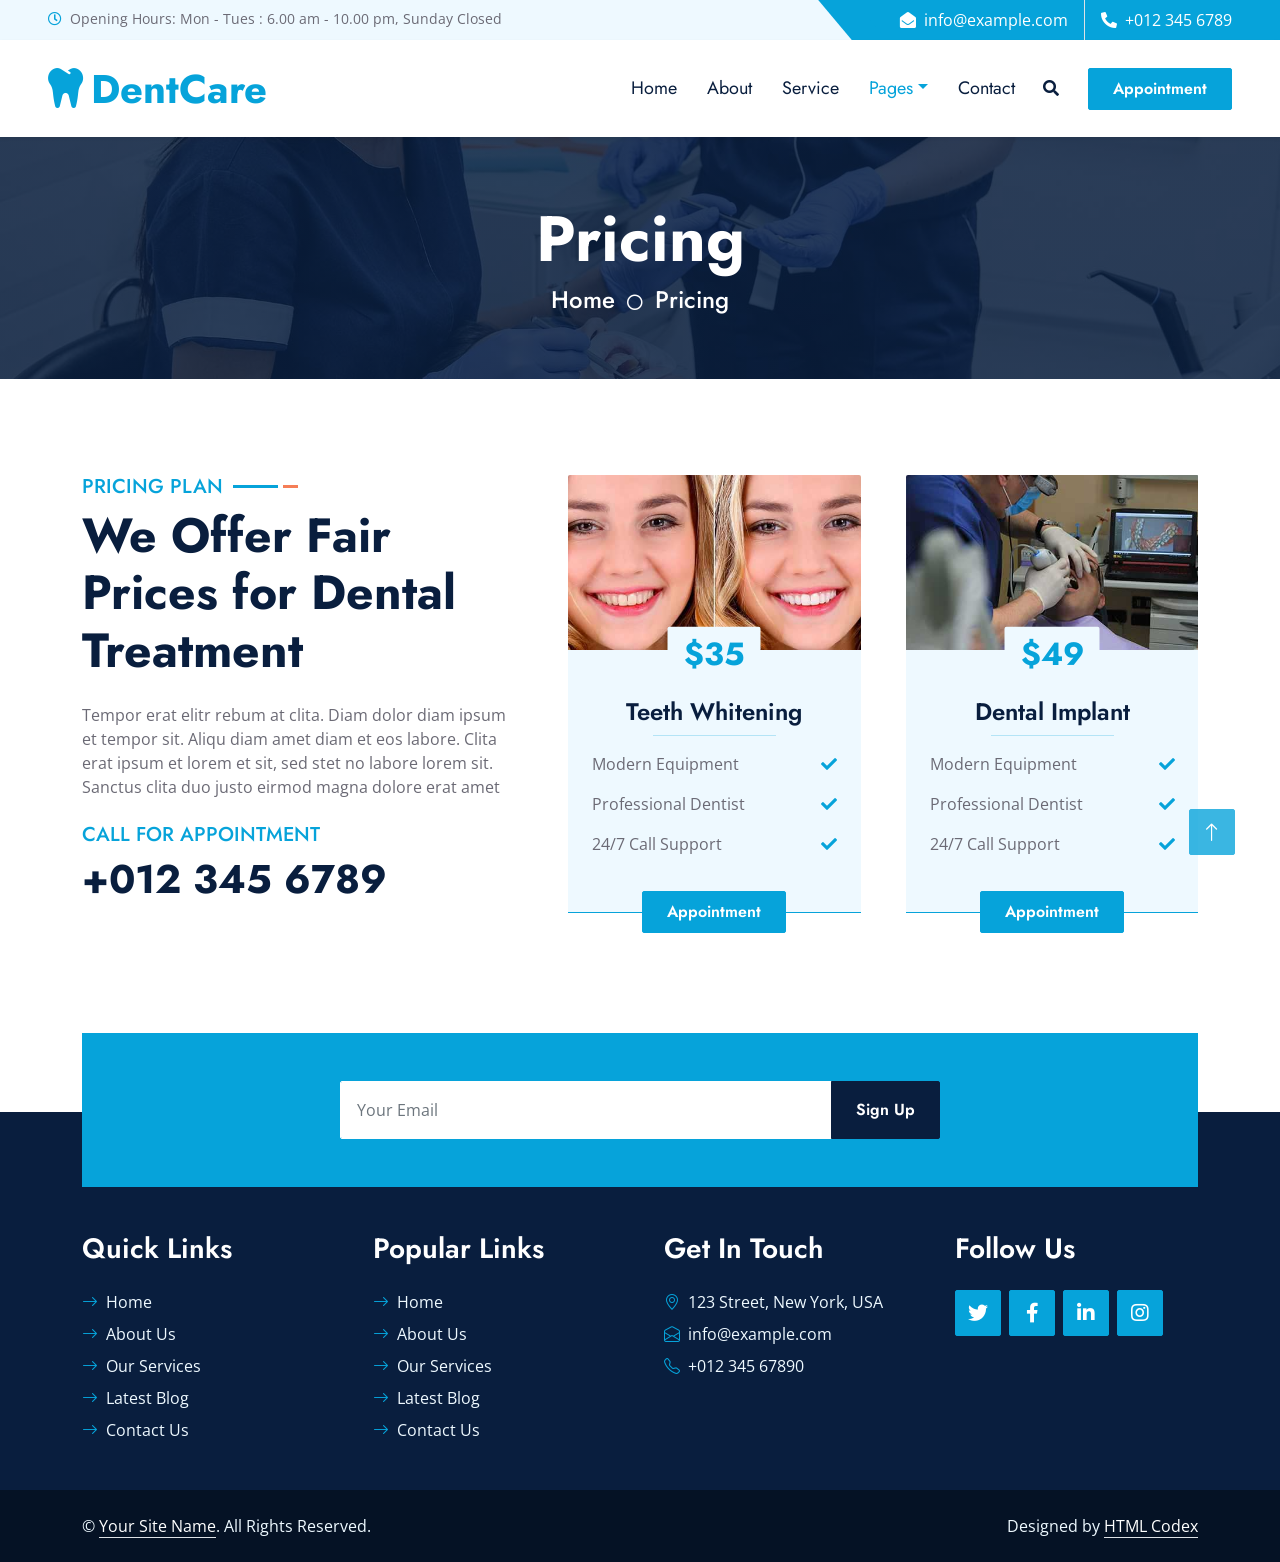
<file: WEB SITE RELATED/CSS FILES/dental-clinic-website-template/price.html>
<!DOCTYPE html>
<html lang="en">

<head>
    <meta charset="utf-8">
    <title>DentCare - Dental Clinic Website Template</title>
    <meta content="width=device-width, initial-scale=1.0" name="viewport">
    <meta content="Free HTML Templates" name="keywords">
    <meta content="Free HTML Templates" name="description">

    <!-- Favicon -->
    <link href="img/favicon.ico" rel="icon">

    <!-- Google Web Fonts -->
    <link rel="preconnect" href="https://fonts.gstatic.com">
    <link href="https://fonts.googleapis.com/css2?family=Jost:wght@500;600;700&family=Open+Sans:wght@400;600&display=swap" rel="stylesheet"> 

    <!-- Icon Font Stylesheet -->
    <link href="https://cdnjs.cloudflare.com/ajax/libs/font-awesome/5.10.0/css/all.min.css" rel="stylesheet">
    <link href="https://cdn.jsdelivr.net/npm/bootstrap-icons@1.4.1/font/bootstrap-icons.css" rel="stylesheet">

    <!-- Libraries Stylesheet -->
    <link href="lib/owlcarousel/assets/owl.carousel.min.css" rel="stylesheet">
    <link href="lib/animate/animate.min.css" rel="stylesheet">
    <link href="lib/tempusdominus/css/tempusdominus-bootstrap-4.min.css" rel="stylesheet" />
    <link href="lib/twentytwenty/twentytwenty.css" rel="stylesheet" />

    <!-- Customized Bootstrap Stylesheet -->
    <link href="css/bootstrap.min.css" rel="stylesheet">

    <!-- Template Stylesheet -->
    <link href="css/style.css" rel="stylesheet">
</head>

<body>
    <!-- Spinner Start -->
    <div id="spinner" class="show bg-white position-fixed translate-middle w-100 vh-100 top-50 start-50 d-flex align-items-center justify-content-center">
        <div class="spinner-grow text-primary m-1" role="status">
            <span class="sr-only">Loading...</span>
        </div>
        <div class="spinner-grow text-dark m-1" role="status">
            <span class="sr-only">Loading...</span>
        </div>
        <div class="spinner-grow text-secondary m-1" role="status">
            <span class="sr-only">Loading...</span>
        </div>
    </div>
    <!-- Spinner End -->


    <!-- Topbar Start -->
    <div class="container-fluid bg-light ps-5 pe-0 d-none d-lg-block">
        <div class="row gx-0">
            <div class="col-md-6 text-center text-lg-start mb-2 mb-lg-0">
                <div class="d-inline-flex align-items-center">
                    <small class="py-2"><i class="far fa-clock text-primary me-2"></i>Opening Hours: Mon - Tues : 6.00 am - 10.00 pm, Sunday Closed </small>
                </div>
            </div>
            <div class="col-md-6 text-center text-lg-end">
                <div class="position-relative d-inline-flex align-items-center bg-primary text-white top-shape px-5">
                    <div class="me-3 pe-3 border-end py-2">
                        <p class="m-0"><i class="fa fa-envelope-open me-2"></i>info@example.com</p>
                    </div>
                    <div class="py-2">
                        <p class="m-0"><i class="fa fa-phone-alt me-2"></i>+012 345 6789</p>
                    </div>
                </div>
            </div>
        </div>
    </div>
    <!-- Topbar End -->


    <!-- Navbar Start -->
    <nav class="navbar navbar-expand-lg bg-white navbar-light shadow-sm px-5 py-3 py-lg-0">
        <a href="index.html" class="navbar-brand p-0">
            <h1 class="m-0 text-primary"><i class="fa fa-tooth me-2"></i>DentCare</h1>
        </a>
        <button class="navbar-toggler" type="button" data-bs-toggle="collapse" data-bs-target="#navbarCollapse">
            <span class="navbar-toggler-icon"></span>
        </button>
        <div class="collapse navbar-collapse" id="navbarCollapse">
            <div class="navbar-nav ms-auto py-0">
                <a href="index.html" class="nav-item nav-link">Home</a>
                <a href="about.html" class="nav-item nav-link">About</a>
                <a href="service.html" class="nav-item nav-link">Service</a>
                <div class="nav-item dropdown">
                    <a href="#" class="nav-link dropdown-toggle active" data-bs-toggle="dropdown">Pages</a>
                    <div class="dropdown-menu m-0">
                        <a href="price.html" class="dropdown-item active">Pricing Plan</a>
                        <a href="team.html" class="dropdown-item">Our Dentist</a>
                        <a href="testimonial.html" class="dropdown-item">Testimonial</a>
                        <a href="appointment.html" class="dropdown-item">Appointment</a>
                    </div>
                </div>
                <a href="contact.html" class="nav-item nav-link">Contact</a>
            </div>
            <button type="button" class="btn text-dark" data-bs-toggle="modal" data-bs-target="#searchModal"><i class="fa fa-search"></i></button>
            <a href="appointment.html" class="btn btn-primary py-2 px-4 ms-3">Appointment</a>
        </div>
    </nav>
    <!-- Navbar End -->


    <!-- Full Screen Search Start -->
    <div class="modal fade" id="searchModal" tabindex="-1">
        <div class="modal-dialog modal-fullscreen">
            <div class="modal-content" style="background: rgba(9, 30, 62, .7);">
                <div class="modal-header border-0">
                    <button type="button" class="btn bg-white btn-close" data-bs-dismiss="modal" aria-label="Close"></button>
                </div>
                <div class="modal-body d-flex align-items-center justify-content-center">
                    <div class="input-group" style="max-width: 600px;">
                        <input type="text" class="form-control bg-transparent border-primary p-3" placeholder="Type search keyword">
                        <button class="btn btn-primary px-4"><i class="bi bi-search"></i></button>
                    </div>
                </div>
            </div>
        </div>
    </div>
    <!-- Full Screen Search End -->


    <!-- Hero Start -->
    <div class="container-fluid bg-primary py-5 hero-header mb-5">
        <div class="row py-3">
            <div class="col-12 text-center">
                <h1 class="display-3 text-white animated zoomIn">Pricing</h1>
                <a href="" class="h4 text-white">Home</a>
                <i class="far fa-circle text-white px-2"></i>
                <a href="" class="h4 text-white">Pricing</a>
            </div>
        </div>
    </div>
    <!-- Hero End -->


    <!-- Pricing Start -->
    <div class="container-fluid py-5 wow fadeInUp" data-wow-delay="0.1s">
        <div class="container">
            <div class="row g-5">
                <div class="col-lg-5">
                    <div class="section-title mb-4">
                        <h5 class="position-relative d-inline-block text-primary text-uppercase">Pricing Plan</h5>
                        <h1 class="display-5 mb-0">We Offer Fair Prices for Dental Treatment</h1>
                    </div>
                    <p class="mb-4">Tempor erat elitr rebum at clita. Diam dolor diam ipsum et tempor sit. Aliqu diam amet diam et eos labore. Clita erat ipsum et lorem et sit, sed stet no labore lorem sit. Sanctus clita duo justo eirmod magna dolore erat amet</p>
                    <h5 class="text-uppercase text-primary wow fadeInUp" data-wow-delay="0.3s">Call for Appointment</h5>
                    <h1 class="wow fadeInUp" data-wow-delay="0.6s">+012 345 6789</h1>
                </div>
                <div class="col-lg-7">
                    <div class="owl-carousel price-carousel wow zoomIn" data-wow-delay="0.9s">
                        <div class="price-item pb-4">
                            <div class="position-relative">
                                <img class="img-fluid rounded-top" src="img/price-1.jpg" alt="">
                                <div class="d-flex align-items-center justify-content-center bg-light rounded pt-2 px-3 position-absolute top-100 start-50 translate-middle" style="z-index: 2;">
                                    <h2 class="text-primary m-0">$35</h2>
                                </div>
                            </div>
                            <div class="position-relative text-center bg-light border-bottom border-primary py-5 p-4">
                                <h4>Teeth Whitening</h4>
                                <hr class="text-primary w-50 mx-auto mt-0">
                                <div class="d-flex justify-content-between mb-3"><span>Modern Equipment</span><i class="fa fa-check text-primary pt-1"></i></div>
                                <div class="d-flex justify-content-between mb-3"><span>Professional Dentist</span><i class="fa fa-check text-primary pt-1"></i></div>
                                <div class="d-flex justify-content-between mb-2"><span>24/7 Call Support</span><i class="fa fa-check text-primary pt-1"></i></div>
                                <a href="appointment.html" class="btn btn-primary py-2 px-4 position-absolute top-100 start-50 translate-middle">Appointment</a>
                            </div>
                        </div>
                        <div class="price-item pb-4">
                            <div class="position-relative">
                                <img class="img-fluid rounded-top" src="img/price-2.jpg" alt="">
                                <div class="d-flex align-items-center justify-content-center bg-light rounded pt-2 px-3 position-absolute top-100 start-50 translate-middle" style="z-index: 2;">
                                    <h2 class="text-primary m-0">$49</h2>
                                </div>
                            </div>
                            <div class="position-relative text-center bg-light border-bottom border-primary py-5 p-4">
                                <h4>Dental Implant</h4>
                                <hr class="text-primary w-50 mx-auto mt-0">
                                <div class="d-flex justify-content-between mb-3"><span>Modern Equipment</span><i class="fa fa-check text-primary pt-1"></i></div>
                                <div class="d-flex justify-content-between mb-3"><span>Professional Dentist</span><i class="fa fa-check text-primary pt-1"></i></div>
                                <div class="d-flex justify-content-between mb-2"><span>24/7 Call Support</span><i class="fa fa-check text-primary pt-1"></i></div>
                                <a href="appointment.html" class="btn btn-primary py-2 px-4 position-absolute top-100 start-50 translate-middle">Appointment</a>
                            </div>
                        </div>
                        <div class="price-item pb-4">
                            <div class="position-relative">
                                <img class="img-fluid rounded-top" src="img/price-3.jpg" alt="">
                                <div class="d-flex align-items-center justify-content-center bg-light rounded pt-2 px-3 position-absolute top-100 start-50 translate-middle" style="z-index: 2;">
                                    <h2 class="text-primary m-0">$99</h2>
                                </div>
                            </div>
                            <div class="position-relative text-center bg-light border-bottom border-primary py-5 p-4">
                                <h4>Root Canal</h4>
                                <hr class="text-primary w-50 mx-auto mt-0">
                                <div class="d-flex justify-content-between mb-3"><span>Modern Equipment</span><i class="fa fa-check text-primary pt-1"></i></div>
                                <div class="d-flex justify-content-between mb-3"><span>Professional Dentist</span><i class="fa fa-check text-primary pt-1"></i></div>
                                <div class="d-flex justify-content-between mb-2"><span>24/7 Call Support</span><i class="fa fa-check text-primary pt-1"></i></div>
                                <a href="appointment.html" class="btn btn-primary py-2 px-4 position-absolute top-100 start-50 translate-middle">Appointment</a>
                            </div>
                        </div>
                    </div>
                </div>
            </div>
        </div>
    </div>
    <!-- Pricing End -->
    

    <!-- Newsletter Start -->
    <div class="container-fluid position-relative pt-5 wow fadeInUp" data-wow-delay="0.1s" style="z-index: 1;">
        <div class="container">
            <div class="bg-primary p-5">
                <form class="mx-auto" style="max-width: 600px;">
                    <div class="input-group">
                        <input type="text" class="form-control border-white p-3" placeholder="Your Email">
                        <button class="btn btn-dark px-4">Sign Up</button>
                    </div>
                </form>
            </div>
        </div>
    </div>
    <!-- Newsletter End -->
    

    <!-- Footer Start -->
    <div class="container-fluid bg-dark text-light py-5 wow fadeInUp" data-wow-delay="0.3s" style="margin-top: -75px;">
        <div class="container pt-5">
            <div class="row g-5 pt-4">
                <div class="col-lg-3 col-md-6">
                    <h3 class="text-white mb-4">Quick Links</h3>
                    <div class="d-flex flex-column justify-content-start">
                        <a class="text-light mb-2" href="#"><i class="bi bi-arrow-right text-primary me-2"></i>Home</a>
                        <a class="text-light mb-2" href="#"><i class="bi bi-arrow-right text-primary me-2"></i>About Us</a>
                        <a class="text-light mb-2" href="#"><i class="bi bi-arrow-right text-primary me-2"></i>Our Services</a>
                        <a class="text-light mb-2" href="#"><i class="bi bi-arrow-right text-primary me-2"></i>Latest Blog</a>
                        <a class="text-light" href="#"><i class="bi bi-arrow-right text-primary me-2"></i>Contact Us</a>
                    </div>
                </div>
                <div class="col-lg-3 col-md-6">
                    <h3 class="text-white mb-4">Popular Links</h3>
                    <div class="d-flex flex-column justify-content-start">
                        <a class="text-light mb-2" href="#"><i class="bi bi-arrow-right text-primary me-2"></i>Home</a>
                        <a class="text-light mb-2" href="#"><i class="bi bi-arrow-right text-primary me-2"></i>About Us</a>
                        <a class="text-light mb-2" href="#"><i class="bi bi-arrow-right text-primary me-2"></i>Our Services</a>
                        <a class="text-light mb-2" href="#"><i class="bi bi-arrow-right text-primary me-2"></i>Latest Blog</a>
                        <a class="text-light" href="#"><i class="bi bi-arrow-right text-primary me-2"></i>Contact Us</a>
                    </div>
                </div>
                <div class="col-lg-3 col-md-6">
                    <h3 class="text-white mb-4">Get In Touch</h3>
                    <p class="mb-2"><i class="bi bi-geo-alt text-primary me-2"></i>123 Street, New York, USA</p>
                    <p class="mb-2"><i class="bi bi-envelope-open text-primary me-2"></i>info@example.com</p>
                    <p class="mb-0"><i class="bi bi-telephone text-primary me-2"></i>+012 345 67890</p>
                </div>
                <div class="col-lg-3 col-md-6">
                    <h3 class="text-white mb-4">Follow Us</h3>
                    <div class="d-flex">
                        <a class="btn btn-lg btn-primary btn-lg-square rounded me-2" href="#"><i class="fab fa-twitter fw-normal"></i></a>
                        <a class="btn btn-lg btn-primary btn-lg-square rounded me-2" href="#"><i class="fab fa-facebook-f fw-normal"></i></a>
                        <a class="btn btn-lg btn-primary btn-lg-square rounded me-2" href="#"><i class="fab fa-linkedin-in fw-normal"></i></a>
                        <a class="btn btn-lg btn-primary btn-lg-square rounded" href="#"><i class="fab fa-instagram fw-normal"></i></a>
                    </div>
                </div>
            </div>
        </div>
    </div>
    <div class="container-fluid text-light py-4" style="background: #051225;">
        <div class="container">
            <div class="row g-0">
                <div class="col-md-6 text-center text-md-start">
                    <p class="mb-md-0">&copy; <a class="text-white border-bottom" href="#">Your Site Name</a>. All Rights Reserved.</p>
                </div>
                <div class="col-md-6 text-center text-md-end">
                    <p class="mb-0">Designed by <a class="text-white border-bottom" href="https://htmlcodex.com">HTML Codex</a></p>
                </div>
            </div>
        </div>
    </div>
    <!-- Footer End -->


    <!-- Back to Top -->
    <a href="#" class="btn btn-lg btn-primary btn-lg-square rounded back-to-top"><i class="bi bi-arrow-up"></i></a>


    <!-- JavaScript Libraries -->
    <script src="https://code.jquery.com/jquery-3.4.1.min.js"></script>
    <script src="https://cdn.jsdelivr.net/npm/bootstrap@5.0.0/dist/js/bootstrap.bundle.min.js"></script>
    <script src="lib/wow/wow.min.js"></script>
    <script src="lib/easing/easing.min.js"></script>
    <script src="lib/waypoints/waypoints.min.js"></script>
    <script src="lib/owlcarousel/owl.carousel.min.js"></script>
    <script src="lib/tempusdominus/js/moment.min.js"></script>
    <script src="lib/tempusdominus/js/moment-timezone.min.js"></script>
    <script src="lib/tempusdominus/js/tempusdominus-bootstrap-4.min.js"></script>
    <script src="lib/twentytwenty/jquery.event.move.js"></script>
    <script src="lib/twentytwenty/jquery.twentytwenty.js"></script>

    <!-- Template Javascript -->
    <script src="js/main.js"></script>
</body>

</html>
</file>
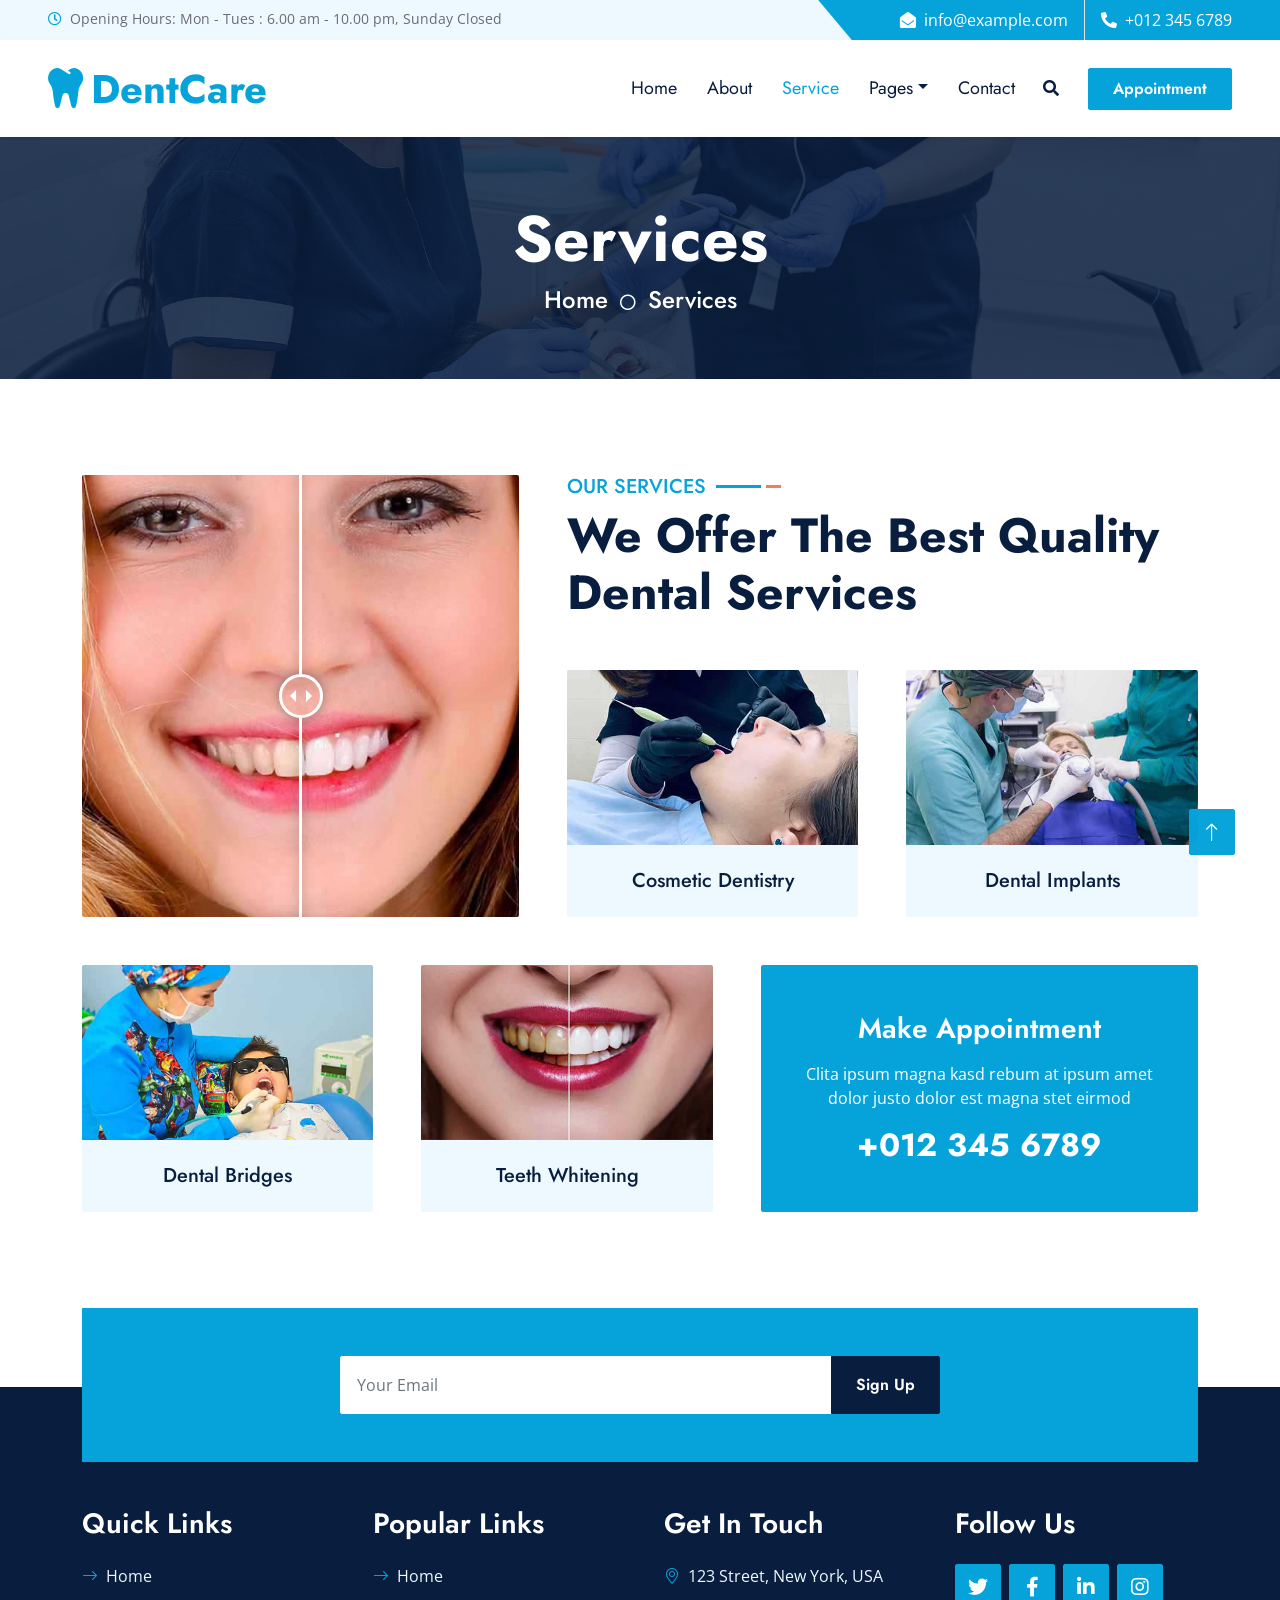
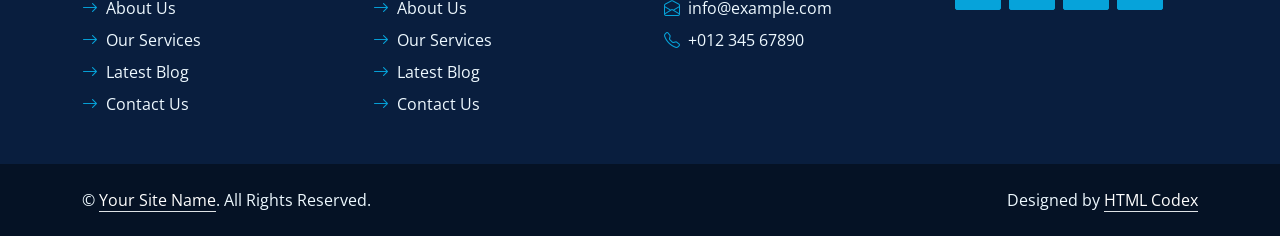
<file: WEB SITE RELATED/CSS FILES/dental-clinic-website-template/service.html>
<!DOCTYPE html>
<html lang="en">

<head>
    <meta charset="utf-8">
    <title>DentCare - Dental Clinic Website Template</title>
    <meta content="width=device-width, initial-scale=1.0" name="viewport">
    <meta content="Free HTML Templates" name="keywords">
    <meta content="Free HTML Templates" name="description">

    <!-- Favicon -->
    <link href="img/favicon.ico" rel="icon">

    <!-- Google Web Fonts -->
    <link rel="preconnect" href="https://fonts.gstatic.com">
    <link href="https://fonts.googleapis.com/css2?family=Jost:wght@500;600;700&family=Open+Sans:wght@400;600&display=swap" rel="stylesheet"> 

    <!-- Icon Font Stylesheet -->
    <link href="https://cdnjs.cloudflare.com/ajax/libs/font-awesome/5.10.0/css/all.min.css" rel="stylesheet">
    <link href="https://cdn.jsdelivr.net/npm/bootstrap-icons@1.4.1/font/bootstrap-icons.css" rel="stylesheet">

    <!-- Libraries Stylesheet -->
    <link href="lib/owlcarousel/assets/owl.carousel.min.css" rel="stylesheet">
    <link href="lib/animate/animate.min.css" rel="stylesheet">
    <link href="lib/tempusdominus/css/tempusdominus-bootstrap-4.min.css" rel="stylesheet" />
    <link href="lib/twentytwenty/twentytwenty.css" rel="stylesheet" />

    <!-- Customized Bootstrap Stylesheet -->
    <link href="css/bootstrap.min.css" rel="stylesheet">

    <!-- Template Stylesheet -->
    <link href="css/style.css" rel="stylesheet">
</head>

<body>
    <!-- Spinner Start -->
    <div id="spinner" class="show bg-white position-fixed translate-middle w-100 vh-100 top-50 start-50 d-flex align-items-center justify-content-center">
        <div class="spinner-grow text-primary m-1" role="status">
            <span class="sr-only">Loading...</span>
        </div>
        <div class="spinner-grow text-dark m-1" role="status">
            <span class="sr-only">Loading...</span>
        </div>
        <div class="spinner-grow text-secondary m-1" role="status">
            <span class="sr-only">Loading...</span>
        </div>
    </div>
    <!-- Spinner End -->


    <!-- Topbar Start -->
    <div class="container-fluid bg-light ps-5 pe-0 d-none d-lg-block">
        <div class="row gx-0">
            <div class="col-md-6 text-center text-lg-start mb-2 mb-lg-0">
                <div class="d-inline-flex align-items-center">
                    <small class="py-2"><i class="far fa-clock text-primary me-2"></i>Opening Hours: Mon - Tues : 6.00 am - 10.00 pm, Sunday Closed </small>
                </div>
            </div>
            <div class="col-md-6 text-center text-lg-end">
                <div class="position-relative d-inline-flex align-items-center bg-primary text-white top-shape px-5">
                    <div class="me-3 pe-3 border-end py-2">
                        <p class="m-0"><i class="fa fa-envelope-open me-2"></i>info@example.com</p>
                    </div>
                    <div class="py-2">
                        <p class="m-0"><i class="fa fa-phone-alt me-2"></i>+012 345 6789</p>
                    </div>
                </div>
            </div>
        </div>
    </div>
    <!-- Topbar End -->


    <!-- Navbar Start -->
    <nav class="navbar navbar-expand-lg bg-white navbar-light shadow-sm px-5 py-3 py-lg-0">
        <a href="index.html" class="navbar-brand p-0">
            <h1 class="m-0 text-primary"><i class="fa fa-tooth me-2"></i>DentCare</h1>
        </a>
        <button class="navbar-toggler" type="button" data-bs-toggle="collapse" data-bs-target="#navbarCollapse">
            <span class="navbar-toggler-icon"></span>
        </button>
        <div class="collapse navbar-collapse" id="navbarCollapse">
            <div class="navbar-nav ms-auto py-0">
                <a href="index.html" class="nav-item nav-link">Home</a>
                <a href="about.html" class="nav-item nav-link">About</a>
                <a href="service.html" class="nav-item nav-link active">Service</a>
                <div class="nav-item dropdown">
                    <a href="#" class="nav-link dropdown-toggle" data-bs-toggle="dropdown">Pages</a>
                    <div class="dropdown-menu m-0">
                        <a href="price.html" class="dropdown-item">Pricing Plan</a>
                        <a href="team.html" class="dropdown-item">Our Dentist</a>
                        <a href="testimonial.html" class="dropdown-item">Testimonial</a>
                        <a href="appointment.html" class="dropdown-item">Appointment</a>
                    </div>
                </div>
                <a href="contact.html" class="nav-item nav-link">Contact</a>
            </div>
            <button type="button" class="btn text-dark" data-bs-toggle="modal" data-bs-target="#searchModal"><i class="fa fa-search"></i></button>
            <a href="appointment.html" class="btn btn-primary py-2 px-4 ms-3">Appointment</a>
        </div>
    </nav>
    <!-- Navbar End -->


    <!-- Full Screen Search Start -->
    <div class="modal fade" id="searchModal" tabindex="-1">
        <div class="modal-dialog modal-fullscreen">
            <div class="modal-content" style="background: rgba(9, 30, 62, .7);">
                <div class="modal-header border-0">
                    <button type="button" class="btn bg-white btn-close" data-bs-dismiss="modal" aria-label="Close"></button>
                </div>
                <div class="modal-body d-flex align-items-center justify-content-center">
                    <div class="input-group" style="max-width: 600px;">
                        <input type="text" class="form-control bg-transparent border-primary p-3" placeholder="Type search keyword">
                        <button class="btn btn-primary px-4"><i class="bi bi-search"></i></button>
                    </div>
                </div>
            </div>
        </div>
    </div>
    <!-- Full Screen Search End -->


    <!-- Hero Start -->
    <div class="container-fluid bg-primary py-5 hero-header mb-5">
        <div class="row py-3">
            <div class="col-12 text-center">
                <h1 class="display-3 text-white animated zoomIn">Services</h1>
                <a href="" class="h4 text-white">Home</a>
                <i class="far fa-circle text-white px-2"></i>
                <a href="" class="h4 text-white">Services</a>
            </div>
        </div>
    </div>
    <!-- Hero End -->


    <!-- Service Start -->
    <div class="container-fluid py-5 wow fadeInUp" data-wow-delay="0.1s">
        <div class="container">
            <div class="row g-5 mb-5">
                <div class="col-lg-5 wow zoomIn" data-wow-delay="0.3s" style="min-height: 400px;">
                    <div class="twentytwenty-container position-relative h-100 rounded overflow-hidden">
                        <img class="position-absolute w-100 h-100" src="img/before.jpg" style="object-fit: cover;">
                        <img class="position-absolute w-100 h-100" src="img/after.jpg" style="object-fit: cover;">
                    </div>
                </div>
                <div class="col-lg-7">
                    <div class="section-title mb-5">
                        <h5 class="position-relative d-inline-block text-primary text-uppercase">Our Services</h5>
                        <h1 class="display-5 mb-0">We Offer The Best Quality Dental Services</h1>
                    </div>
                    <div class="row g-5">
                        <div class="col-md-6 service-item wow zoomIn" data-wow-delay="0.6s">
                            <div class="rounded-top overflow-hidden">
                                <img class="img-fluid" src="img/service-1.jpg" alt="">
                            </div>
                            <div class="position-relative bg-light rounded-bottom text-center p-4">
                                <h5 class="m-0">Cosmetic Dentistry</h5>
                            </div>
                        </div>
                        <div class="col-md-6 service-item wow zoomIn" data-wow-delay="0.9s">
                            <div class="rounded-top overflow-hidden">
                                <img class="img-fluid" src="img/service-2.jpg" alt="">
                            </div>
                            <div class="position-relative bg-light rounded-bottom text-center p-4">
                                <h5 class="m-0">Dental Implants</h5>
                            </div>
                        </div>
                    </div>
                </div>
            </div>
            <div class="row g-5 wow fadeInUp" data-wow-delay="0.1s">
                <div class="col-lg-7">
                    <div class="row g-5">
                        <div class="col-md-6 service-item wow zoomIn" data-wow-delay="0.3s">
                            <div class="rounded-top overflow-hidden">
                                <img class="img-fluid" src="img/service-3.jpg" alt="">
                            </div>
                            <div class="position-relative bg-light rounded-bottom text-center p-4">
                                <h5 class="m-0">Dental Bridges</h5>
                            </div>
                        </div>
                        <div class="col-md-6 service-item wow zoomIn" data-wow-delay="0.6s">
                            <div class="rounded-top overflow-hidden">
                                <img class="img-fluid" src="img/service-4.jpg" alt="">
                            </div>
                            <div class="position-relative bg-light rounded-bottom text-center p-4">
                                <h5 class="m-0">Teeth Whitening</h5>
                            </div>
                        </div>
                    </div>
                </div>
                <div class="col-lg-5 service-item wow zoomIn" data-wow-delay="0.9s">
                    <div class="position-relative bg-primary rounded h-100 d-flex flex-column align-items-center justify-content-center text-center p-4">
                        <h3 class="text-white mb-3">Make Appointment</h3>
                        <p class="text-white mb-3">Clita ipsum magna kasd rebum at ipsum amet dolor justo dolor est magna stet eirmod</p>
                        <h2 class="text-white mb-0">+012 345 6789</h2>
                    </div>
                </div>
            </div>
        </div>
    </div>
    <!-- Service End -->
    

    <!-- Newsletter Start -->
    <div class="container-fluid position-relative pt-5 wow fadeInUp" data-wow-delay="0.1s" style="z-index: 1;">
        <div class="container">
            <div class="bg-primary p-5">
                <form class="mx-auto" style="max-width: 600px;">
                    <div class="input-group">
                        <input type="text" class="form-control border-white p-3" placeholder="Your Email">
                        <button class="btn btn-dark px-4">Sign Up</button>
                    </div>
                </form>
            </div>
        </div>
    </div>
    <!-- Newsletter End -->
    

    <!-- Footer Start -->
    <div class="container-fluid bg-dark text-light py-5 wow fadeInUp" data-wow-delay="0.3s" style="margin-top: -75px;">
        <div class="container pt-5">
            <div class="row g-5 pt-4">
                <div class="col-lg-3 col-md-6">
                    <h3 class="text-white mb-4">Quick Links</h3>
                    <div class="d-flex flex-column justify-content-start">
                        <a class="text-light mb-2" href="#"><i class="bi bi-arrow-right text-primary me-2"></i>Home</a>
                        <a class="text-light mb-2" href="#"><i class="bi bi-arrow-right text-primary me-2"></i>About Us</a>
                        <a class="text-light mb-2" href="#"><i class="bi bi-arrow-right text-primary me-2"></i>Our Services</a>
                        <a class="text-light mb-2" href="#"><i class="bi bi-arrow-right text-primary me-2"></i>Latest Blog</a>
                        <a class="text-light" href="#"><i class="bi bi-arrow-right text-primary me-2"></i>Contact Us</a>
                    </div>
                </div>
                <div class="col-lg-3 col-md-6">
                    <h3 class="text-white mb-4">Popular Links</h3>
                    <div class="d-flex flex-column justify-content-start">
                        <a class="text-light mb-2" href="#"><i class="bi bi-arrow-right text-primary me-2"></i>Home</a>
                        <a class="text-light mb-2" href="#"><i class="bi bi-arrow-right text-primary me-2"></i>About Us</a>
                        <a class="text-light mb-2" href="#"><i class="bi bi-arrow-right text-primary me-2"></i>Our Services</a>
                        <a class="text-light mb-2" href="#"><i class="bi bi-arrow-right text-primary me-2"></i>Latest Blog</a>
                        <a class="text-light" href="#"><i class="bi bi-arrow-right text-primary me-2"></i>Contact Us</a>
                    </div>
                </div>
                <div class="col-lg-3 col-md-6">
                    <h3 class="text-white mb-4">Get In Touch</h3>
                    <p class="mb-2"><i class="bi bi-geo-alt text-primary me-2"></i>123 Street, New York, USA</p>
                    <p class="mb-2"><i class="bi bi-envelope-open text-primary me-2"></i>info@example.com</p>
                    <p class="mb-0"><i class="bi bi-telephone text-primary me-2"></i>+012 345 67890</p>
                </div>
                <div class="col-lg-3 col-md-6">
                    <h3 class="text-white mb-4">Follow Us</h3>
                    <div class="d-flex">
                        <a class="btn btn-lg btn-primary btn-lg-square rounded me-2" href="#"><i class="fab fa-twitter fw-normal"></i></a>
                        <a class="btn btn-lg btn-primary btn-lg-square rounded me-2" href="#"><i class="fab fa-facebook-f fw-normal"></i></a>
                        <a class="btn btn-lg btn-primary btn-lg-square rounded me-2" href="#"><i class="fab fa-linkedin-in fw-normal"></i></a>
                        <a class="btn btn-lg btn-primary btn-lg-square rounded" href="#"><i class="fab fa-instagram fw-normal"></i></a>
                    </div>
                </div>
            </div>
        </div>
    </div>
    <div class="container-fluid text-light py-4" style="background: #051225;">
        <div class="container">
            <div class="row g-0">
                <div class="col-md-6 text-center text-md-start">
                    <p class="mb-md-0">&copy; <a class="text-white border-bottom" href="#">Your Site Name</a>. All Rights Reserved.</p>
                </div>
                <div class="col-md-6 text-center text-md-end">
                    <p class="mb-0">Designed by <a class="text-white border-bottom" href="https://htmlcodex.com">HTML Codex</a></p>
                </div>
            </div>
        </div>
    </div>
    <!-- Footer End -->


    <!-- Back to Top -->
    <a href="#" class="btn btn-lg btn-primary btn-lg-square rounded back-to-top"><i class="bi bi-arrow-up"></i></a>


    <!-- JavaScript Libraries -->
    <script src="https://code.jquery.com/jquery-3.4.1.min.js"></script>
    <script src="https://cdn.jsdelivr.net/npm/bootstrap@5.0.0/dist/js/bootstrap.bundle.min.js"></script>
    <script src="lib/wow/wow.min.js"></script>
    <script src="lib/easing/easing.min.js"></script>
    <script src="lib/waypoints/waypoints.min.js"></script>
    <script src="lib/owlcarousel/owl.carousel.min.js"></script>
    <script src="lib/tempusdominus/js/moment.min.js"></script>
    <script src="lib/tempusdominus/js/moment-timezone.min.js"></script>
    <script src="lib/tempusdominus/js/tempusdominus-bootstrap-4.min.js"></script>
    <script src="lib/twentytwenty/jquery.event.move.js"></script>
    <script src="lib/twentytwenty/jquery.twentytwenty.js"></script>

    <!-- Template Javascript -->
    <script src="js/main.js"></script>
</body>

</html>
</file>
<file: WEB SITE RELATED/CSS FILES/dental-clinic-website-template/lib/twentytwenty/twentytwenty.css>
.twentytwenty-horizontal .twentytwenty-handle:before, .twentytwenty-horizontal .twentytwenty-handle:after, .twentytwenty-vertical .twentytwenty-handle:before, .twentytwenty-vertical .twentytwenty-handle:after {
  content: " ";
  display: block;
  background: white;
  position: absolute;
  z-index: 30;
  -webkit-box-shadow: 0px 0px 12px rgba(51, 51, 51, 0.5);
  -moz-box-shadow: 0px 0px 12px rgba(51, 51, 51, 0.5);
  box-shadow: 0px 0px 12px rgba(51, 51, 51, 0.5); }

.twentytwenty-horizontal .twentytwenty-handle:before, .twentytwenty-horizontal .twentytwenty-handle:after {
  width: 3px;
  height: 9999px;
  left: 50%;
  margin-left: -1.5px; }

.twentytwenty-vertical .twentytwenty-handle:before, .twentytwenty-vertical .twentytwenty-handle:after {
  width: 9999px;
  height: 3px;
  top: 50%;
  margin-top: -1.5px; }

.twentytwenty-before-label, .twentytwenty-after-label, .twentytwenty-overlay {
  position: absolute;
  top: 0;
  width: 100%;
  height: 100%; }

.twentytwenty-before-label, .twentytwenty-after-label, .twentytwenty-overlay {
  -webkit-transition-duration: 0.5s;
  -moz-transition-duration: 0.5s;
  transition-duration: 0.5s; }

.twentytwenty-before-label, .twentytwenty-after-label {
  -webkit-transition-property: opacity;
  -moz-transition-property: opacity;
  transition-property: opacity; }

.twentytwenty-before-label:before, .twentytwenty-after-label:before {
  color: white;
  font-size: 13px;
  letter-spacing: 0.1em; }

.twentytwenty-before-label:before, .twentytwenty-after-label:before {
  position: absolute;
  background: rgba(255, 255, 255, 0.2);
  line-height: 38px;
  padding: 0 20px;
  -webkit-border-radius: 2px;
  -moz-border-radius: 2px;
  border-radius: 2px; }

.twentytwenty-horizontal .twentytwenty-before-label:before, .twentytwenty-horizontal .twentytwenty-after-label:before {
  top: 50%;
  margin-top: -19px; }

.twentytwenty-vertical .twentytwenty-before-label:before, .twentytwenty-vertical .twentytwenty-after-label:before {
  left: 50%;
  margin-left: -45px;
  text-align: center;
  width: 90px; }

.twentytwenty-left-arrow, .twentytwenty-right-arrow, .twentytwenty-up-arrow, .twentytwenty-down-arrow {
  width: 0;
  height: 0;
  border: 6px inset transparent;
  position: absolute; }

.twentytwenty-left-arrow, .twentytwenty-right-arrow {
  top: 50%;
  margin-top: -6px; }

.twentytwenty-up-arrow, .twentytwenty-down-arrow {
  left: 50%;
  margin-left: -6px; }

.twentytwenty-container {
  -webkit-box-sizing: content-box;
  -moz-box-sizing: content-box;
  box-sizing: content-box;
  z-index: 0;
  overflow: hidden;
  position: relative;
  -webkit-user-select: none;
  -moz-user-select: none;
  -ms-user-select: none; }
  .twentytwenty-container img {
    max-width: 100%;
    position: absolute;
    top: 0;
    display: block; }
  .twentytwenty-container.active .twentytwenty-overlay, .twentytwenty-container.active :hover.twentytwenty-overlay {
    background: rgba(0, 0, 0, 0); }
    .twentytwenty-container.active .twentytwenty-overlay .twentytwenty-before-label,
    .twentytwenty-container.active .twentytwenty-overlay .twentytwenty-after-label, .twentytwenty-container.active :hover.twentytwenty-overlay .twentytwenty-before-label,
    .twentytwenty-container.active :hover.twentytwenty-overlay .twentytwenty-after-label {
      opacity: 0; }
  .twentytwenty-container * {
    -webkit-box-sizing: content-box;
    -moz-box-sizing: content-box;
    box-sizing: content-box; }

.twentytwenty-before-label {
  opacity: 0; }
  .twentytwenty-before-label:before {
    content: attr(data-content); }

.twentytwenty-after-label {
  opacity: 0; }
  .twentytwenty-after-label:before {
    content: attr(data-content); }

.twentytwenty-horizontal .twentytwenty-before-label:before {
  left: 10px; }

.twentytwenty-horizontal .twentytwenty-after-label:before {
  right: 10px; }

.twentytwenty-vertical .twentytwenty-before-label:before {
  top: 10px; }

.twentytwenty-vertical .twentytwenty-after-label:before {
  bottom: 10px; }

.twentytwenty-overlay {
  -webkit-transition-property: background;
  -moz-transition-property: background;
  transition-property: background;
  background: rgba(0, 0, 0, 0);
  z-index: 25; }
  .twentytwenty-overlay:hover {
    background: rgba(0, 0, 0, 0.5); }
    .twentytwenty-overlay:hover .twentytwenty-after-label {
      opacity: 1; }
    .twentytwenty-overlay:hover .twentytwenty-before-label {
      opacity: 1; }

.twentytwenty-before {
  z-index: 20; }

.twentytwenty-after {
  z-index: 10; }

.twentytwenty-handle {
  height: 38px;
  width: 38px;
  position: absolute;
  left: 50%;
  top: 50%;
  margin-left: -22px;
  margin-top: -22px;
  border: 3px solid white;
  -webkit-border-radius: 1000px;
  -moz-border-radius: 1000px;
  border-radius: 1000px;
  -webkit-box-shadow: 0px 0px 12px rgba(51, 51, 51, 0.5);
  -moz-box-shadow: 0px 0px 12px rgba(51, 51, 51, 0.5);
  box-shadow: 0px 0px 12px rgba(51, 51, 51, 0.5);
  z-index: 40;
  cursor: pointer; }

.twentytwenty-horizontal .twentytwenty-handle:before {
  bottom: 50%;
  margin-bottom: 22px;
  -webkit-box-shadow: 0 3px 0 white, 0px 0px 12px rgba(51, 51, 51, 0.5);
  -moz-box-shadow: 0 3px 0 white, 0px 0px 12px rgba(51, 51, 51, 0.5);
  box-shadow: 0 3px 0 white, 0px 0px 12px rgba(51, 51, 51, 0.5); }
.twentytwenty-horizontal .twentytwenty-handle:after {
  top: 50%;
  margin-top: 22px;
  -webkit-box-shadow: 0 -3px 0 white, 0px 0px 12px rgba(51, 51, 51, 0.5);
  -moz-box-shadow: 0 -3px 0 white, 0px 0px 12px rgba(51, 51, 51, 0.5);
  box-shadow: 0 -3px 0 white, 0px 0px 12px rgba(51, 51, 51, 0.5); }

.twentytwenty-vertical .twentytwenty-handle:before {
  left: 50%;
  margin-left: 22px;
  -webkit-box-shadow: 3px 0 0 white, 0px 0px 12px rgba(51, 51, 51, 0.5);
  -moz-box-shadow: 3px 0 0 white, 0px 0px 12px rgba(51, 51, 51, 0.5);
  box-shadow: 3px 0 0 white, 0px 0px 12px rgba(51, 51, 51, 0.5); }
.twentytwenty-vertical .twentytwenty-handle:after {
  right: 50%;
  margin-right: 22px;
  -webkit-box-shadow: -3px 0 0 white, 0px 0px 12px rgba(51, 51, 51, 0.5);
  -moz-box-shadow: -3px 0 0 white, 0px 0px 12px rgba(51, 51, 51, 0.5);
  box-shadow: -3px 0 0 white, 0px 0px 12px rgba(51, 51, 51, 0.5); }

.twentytwenty-left-arrow {
  border-right: 6px solid white;
  left: 50%;
  margin-left: -17px; }

.twentytwenty-right-arrow {
  border-left: 6px solid white;
  right: 50%;
  margin-right: -17px; }

.twentytwenty-up-arrow {
  border-bottom: 6px solid white;
  top: 50%;
  margin-top: -17px; }

.twentytwenty-down-arrow {
  border-top: 6px solid white;
  bottom: 50%;
  margin-bottom: -17px; }
</file>
<file: WEB SITE RELATED/CSS FILES/dental-clinic-website-template/css/style.css>
/********** Template CSS **********/
:root {
    --primary: #06A3DA;
    --secondary: #F57E57;
    --light: #EEF9FF;
    --dark: #091E3E;
}

h1,
h2,
.font-weight-bold {
    font-weight: 700 !important;
}

h3,
h4,
.font-weight-semi-bold {
    font-weight: 600 !important;
}

h5,
h6,
.font-weight-medium {
    font-weight: 500 !important;
}

.btn {
    font-family: 'Jost', sans-serif;
    font-weight: 600;
    transition: .5s;
}

.btn-primary,
.btn-secondary {
    color: #FFFFFF;
}

.btn-primary:hover {
    background: var(--secondary);
    border-color: var(--secondary);
}

.btn-secondary:hover {
    background: var(--primary);
    border-color: var(--primary);
}

.btn-square {
    width: 36px;
    height: 36px;
}

.btn-sm-square {
    width: 28px;
    height: 28px;
}

.btn-lg-square {
    width: 46px;
    height: 46px;
}

.btn-square,
.btn-sm-square,
.btn-lg-square {
    padding-left: 0;
    padding-right: 0;
    text-align: center;
}

#spinner {
    opacity: 0;
    visibility: hidden;
    transition: opacity .5s ease-out, visibility 0s linear .5s;
    z-index: 99999;
}

#spinner.show {
    transition: opacity .5s ease-out, visibility 0s linear 0s;
    visibility: visible;
    opacity: 1;
}

.back-to-top {
    position: fixed;
    display: none;
    right: 45px;
    bottom: 45px;
    z-index: 99;
}

.top-shape::before {
    position: absolute;
    content: "";
    width: 35px;
    height: 100%;
    top: 0;
    left: -17px;
    background: var(--primary);
    transform: skew(40deg);
}

.navbar-light .navbar-nav .nav-link {
    font-family: 'Jost', sans-serif;
    padding: 35px 15px;
    font-size: 18px;
    color: var(--dark);
    outline: none;
    transition: .5s;
}

.sticky-top.navbar-light .navbar-nav .nav-link {
    padding: 20px 15px;
}

.navbar-light .navbar-nav .nav-link:hover,
.navbar-light .navbar-nav .nav-link.active {
    color: var(--primary);
}

@media (max-width: 991.98px) {
    .navbar-light .navbar-nav .nav-link,
    .sticky-top.navbar-light .navbar-nav .nav-link {
        padding: 10px 0;
    }
}

.carousel-caption {
    top: 0;
    left: 0;
    right: 0;
    bottom: 0;
    background: rgba(9, 30, 62, .85);
    z-index: 1;
}

@media (max-width: 576px) {
    .carousel-caption h5 {
        font-size: 14px;
        font-weight: 500 !important;
    }

    .carousel-caption h1 {
        font-size: 30px;
        font-weight: 600 !important;
    }
}

.carousel-control-prev,
.carousel-control-next {
    width: 10%;
}

.carousel-control-prev-icon,
.carousel-control-next-icon {
    width: 3rem;
    height: 3rem;
}

@media (min-width: 991.98px) {
    .banner {
        position: relative;
        margin-top: -90px;
        z-index: 1;
    }
}

.section-title h5::before {
    position: absolute;
    content: "";
    width: 45px;
    height: 3px;
    right: -55px;
    bottom: 11px;
    background: var(--primary);
}

.section-title h5::after {
    position: absolute;
    content: "";
    width: 15px;
    height: 3px;
    right: -75px;
    bottom: 11px;
    background: var(--secondary);
}

.twentytwenty-wrapper {
    height: 100%;
}

.hero-header {
    background: linear-gradient(rgba(9, 30, 62, .85), rgba(9, 30, 62, .85)), url(../img/carousel-1.jpg) center center no-repeat;
    background-size: cover;
}

.bg-appointment {
    background: linear-gradient(rgba(9, 30, 62, .85), rgba(9, 30, 62, .85)), url(../img/carousel-1.jpg) center center no-repeat;
    background-size: cover;
}

.appointment-form {
    background: rgba(6, 163, 218, .7);
}

.service-item img,
.service-item .bg-light,
.service-item .bg-light h5,
.team-item .team-text {
    transition: .5s;
}

.service-item:hover img {
    transform: scale(1.15);
}

.team-item .team-text::after,
.service-item .bg-light::after {
    position: absolute;
    content: "";
    top: 50%;
    bottom: 0;
    left: 15px;
    right: 15px;
    border-radius:100px / 15px;
    box-shadow: 0 0 15px rgba(0, 0, 0, .7);
    opacity: 0;
    transition: .5s;
    z-index: -1;
}

.team-item:hover .team-text::after,
.service-item:hover .bg-light::after {
    opacity: 1;
}

.bg-offer {
    background:url(../img/carousel-1.jpg) center center no-repeat;
    background-size: cover;
}

.offer-text {
    background: rgba(6, 163, 218, .85);
}

.price-carousel .owl-nav {
    position: absolute;
    width: calc(100% + 45px);
    height: 45px;
    top: calc(50% - 22.5px);
    left: -22.5px;
    display: flex;
    justify-content: space-between;
    opacity: 0;
    transition: .5s;
}

.price-carousel:hover .owl-nav {
    opacity: 1;
}

.price-carousel .owl-nav .owl-prev,
.price-carousel .owl-nav .owl-next {
    position: relative;
    width: 45px;
    height: 45px;
    display: flex;
    align-items: center;
    justify-content: center;
    color: #FFFFFF;
    background: var(--primary);
    border-radius: 2px;
    font-size: 22px;
    transition: .5s;
}

.price-carousel .owl-nav .owl-prev:hover,
.price-carousel .owl-nav .owl-next:hover {
    background: var(--secondary);
}

.bg-testimonial {
    background: url(../img/carousel-2.jpg) center center no-repeat;
    background-size: cover;
}

.testimonial-carousel {
    background: rgba(6, 163, 218, .85);
}

.testimonial-carousel .owl-nav {
    position: absolute;
    width: calc(100% + 46px);
    height: 46px;
    top: calc(50% - 23px);
    left: -23px;
    display: flex;
    justify-content: space-between;
    z-index: 1;
}

.testimonial-carousel .owl-nav .owl-prev,
.testimonial-carousel .owl-nav .owl-next {
    position: relative;
    width: 46px;
    height: 46px;
    display: flex;
    align-items: center;
    justify-content: center;
    color: #FFFFFF;
    background: var(--primary);
    border-radius: 2px;
    font-size: 22px;
    transition: .5s;
}

.testimonial-carousel .owl-nav .owl-prev:hover,
.testimonial-carousel .owl-nav .owl-next:hover {
    background: var(--secondary);
}

.testimonial-carousel .owl-item img {
    width: 120px;
    height: 120px;
}
</file>
<file: WEB SITE RELATED/CSS FILES/elearning-html-template/css/style.css>
/********** Template CSS **********/
:root {
    --primary: #06BBCC;
    --light: #F0FBFC;
    --dark: #181d38;
}

.fw-medium {
    font-weight: 600 !important;
}

.fw-semi-bold {
    font-weight: 700 !important;
}

.back-to-top {
    position: fixed;
    display: none;
    right: 45px;
    bottom: 45px;
    z-index: 99;
}


/*** Spinner ***/
#spinner {
    opacity: 0;
    visibility: hidden;
    transition: opacity .5s ease-out, visibility 0s linear .5s;
    z-index: 99999;
}

#spinner.show {
    transition: opacity .5s ease-out, visibility 0s linear 0s;
    visibility: visible;
    opacity: 1;
}


/*** Button ***/
.btn {
    font-family: 'Nunito', sans-serif;
    font-weight: 600;
    transition: .5s;
}

.btn.btn-primary,
.btn.btn-secondary {
    color: #FFFFFF;
}

.btn-square {
    width: 38px;
    height: 38px;
}

.btn-sm-square {
    width: 32px;
    height: 32px;
}

.btn-lg-square {
    width: 48px;
    height: 48px;
}

.btn-square,
.btn-sm-square,
.btn-lg-square {
    padding: 0;
    display: flex;
    align-items: center;
    justify-content: center;
    font-weight: normal;
    border-radius: 0px;
}


/*** Navbar ***/
.navbar .dropdown-toggle::after {
    border: none;
    content: "\f107";
    font-family: "Font Awesome 5 Free";
    font-weight: 900;
    vertical-align: middle;
    margin-left: 8px;
}

.navbar-light .navbar-nav .nav-link {
    margin-right: 30px;
    padding: 25px 0;
    color: #FFFFFF;
    font-size: 15px;
    text-transform: uppercase;
    outline: none;
}

.navbar-light .navbar-nav .nav-link:hover,
.navbar-light .navbar-nav .nav-link.active {
    color: var(--primary);
}

@media (max-width: 991.98px) {
    .navbar-light .navbar-nav .nav-link  {
        margin-right: 0;
        padding: 10px 0;
    }

    .navbar-light .navbar-nav {
        border-top: 1px solid #EEEEEE;
    }
}

.navbar-light .navbar-brand,
.navbar-light a.btn {
    height: 75px;
}

.navbar-light .navbar-nav .nav-link {
    color: var(--dark);
    font-weight: 500;
}

.navbar-light.sticky-top {
    top: -100px;
    transition: .5s;
}

@media (min-width: 992px) {
    .navbar .nav-item .dropdown-menu {
        display: block;
        margin-top: 0;
        opacity: 0;
        visibility: hidden;
        transition: .5s;
    }

    .navbar .dropdown-menu.fade-down {
        top: 100%;
        transform: rotateX(-75deg);
        transform-origin: 0% 0%;
    }

    .navbar .nav-item:hover .dropdown-menu {
        top: 100%;
        transform: rotateX(0deg);
        visibility: visible;
        transition: .5s;
        opacity: 1;
    }
}


/*** Header carousel ***/
@media (max-width: 768px) {
    .header-carousel .owl-carousel-item {
        position: relative;
        min-height: 500px;
    }
    
    .header-carousel .owl-carousel-item img {
        position: absolute;
        width: 100%;
        height: 100%;
        object-fit: cover;
    }
}

.header-carousel .owl-nav {
    position: absolute;
    top: 50%;
    right: 8%;
    transform: translateY(-50%);
    display: flex;
    flex-direction: column;
}

.header-carousel .owl-nav .owl-prev,
.header-carousel .owl-nav .owl-next {
    margin: 7px 0;
    width: 45px;
    height: 45px;
    display: flex;
    align-items: center;
    justify-content: center;
    color: #FFFFFF;
    background: transparent;
    border: 1px solid #FFFFFF;
    font-size: 22px;
    transition: .5s;
}

.header-carousel .owl-nav .owl-prev:hover,
.header-carousel .owl-nav .owl-next:hover {
    background: var(--primary);
    border-color: var(--primary);
}

.page-header {
    background: linear-gradient(rgba(24, 29, 56, .7), rgba(24, 29, 56, .7)), url(../img/carousel-1.jpg);
    background-position: center center;
    background-repeat: no-repeat;
    background-size: cover;
}

.page-header-inner {
    background: rgba(15, 23, 43, .7);
}

.breadcrumb-item + .breadcrumb-item::before {
    color: var(--light);
}


/*** Section Title ***/
.section-title {
    position: relative;
    display: inline-block;
    text-transform: uppercase;
}

.section-title::before {
    position: absolute;
    content: "";
    width: calc(100% + 80px);
    height: 2px;
    top: 4px;
    left: -40px;
    background: var(--primary);
    z-index: -1;
}

.section-title::after {
    position: absolute;
    content: "";
    width: calc(100% + 120px);
    height: 2px;
    bottom: 5px;
    left: -60px;
    background: var(--primary);
    z-index: -1;
}

.section-title.text-start::before {
    width: calc(100% + 40px);
    left: 0;
}

.section-title.text-start::after {
    width: calc(100% + 60px);
    left: 0;
}


/*** Service ***/
.service-item {
    background: var(--light);
    transition: .5s;
}

.service-item:hover {
    margin-top: -10px;
    background: var(--primary);
}

.service-item * {
    transition: .5s;
}

.service-item:hover * {
    color: var(--light) !important;
}


/*** Categories & Courses ***/
.category img,
.course-item img {
    transition: .5s;
}

.category a:hover img,
.course-item:hover img {
    transform: scale(1.1);
}


/*** Team ***/
.team-item img {
    transition: .5s;
}

.team-item:hover img {
    transform: scale(1.1);
}


/*** Testimonial ***/
.testimonial-carousel::before {
    position: absolute;
    content: "";
    top: 0;
    left: 0;
    height: 100%;
    width: 0;
    background: linear-gradient(to right, rgba(255, 255, 255, 1) 0%, rgba(255, 255, 255, 0) 100%);
    z-index: 1;
}

.testimonial-carousel::after {
    position: absolute;
    content: "";
    top: 0;
    right: 0;
    height: 100%;
    width: 0;
    background: linear-gradient(to left, rgba(255, 255, 255, 1) 0%, rgba(255, 255, 255, 0) 100%);
    z-index: 1;
}

@media (min-width: 768px) {
    .testimonial-carousel::before,
    .testimonial-carousel::after {
        width: 200px;
    }
}

@media (min-width: 992px) {
    .testimonial-carousel::before,
    .testimonial-carousel::after {
        width: 300px;
    }
}

.testimonial-carousel .owl-item .testimonial-text,
.testimonial-carousel .owl-item.center .testimonial-text * {
    transition: .5s;
}

.testimonial-carousel .owl-item.center .testimonial-text {
    background: var(--primary) !important;
}

.testimonial-carousel .owl-item.center .testimonial-text * {
    color: #FFFFFF !important;
}

.testimonial-carousel .owl-dots {
    margin-top: 24px;
    display: flex;
    align-items: flex-end;
    justify-content: center;
}

.testimonial-carousel .owl-dot {
    position: relative;
    display: inline-block;
    margin: 0 5px;
    width: 15px;
    height: 15px;
    border: 1px solid #CCCCCC;
    transition: .5s;
}

.testimonial-carousel .owl-dot.active {
    background: var(--primary);
    border-color: var(--primary);
}


/*** Footer ***/
.footer .btn.btn-social {
    margin-right: 5px;
    width: 35px;
    height: 35px;
    display: flex;
    align-items: center;
    justify-content: center;
    color: var(--light);
    font-weight: normal;
    border: 1px solid #FFFFFF;
    border-radius: 35px;
    transition: .3s;
}

.footer .btn.btn-social:hover {
    color: var(--primary);
}

.footer .btn.btn-link {
    display: block;
    margin-bottom: 5px;
    padding: 0;
    text-align: left;
    color: #FFFFFF;
    font-size: 15px;
    font-weight: normal;
    text-transform: capitalize;
    transition: .3s;
}

.footer .btn.btn-link::before {
    position: relative;
    content: "\f105";
    font-family: "Font Awesome 5 Free";
    font-weight: 900;
    margin-right: 10px;
}

.footer .btn.btn-link:hover {
    letter-spacing: 1px;
    box-shadow: none;
}

.footer .copyright {
    padding: 25px 0;
    font-size: 15px;
    border-top: 1px solid rgba(256, 256, 256, .1);
}

.footer .copyright a {
    color: var(--light);
}

.footer .footer-menu a {
    margin-right: 15px;
    padding-right: 15px;
    border-right: 1px solid rgba(255, 255, 255, .1);
}

.footer .footer-menu a:last-child {
    margin-right: 0;
    padding-right: 0;
    border-right: none;
}
</file>
<file: WEB SITE RELATED/CSS FILES/templatemo_562_space_dynamic/assets/css/templatemo-space-dynamic.css>
/* 

TemplateMo 562 Space Dynamic

https://templatemo.com/tm-562-space-dynamic

*/

/* ---------------------------------------------
Table of contents
------------------------------------------------
01. font & reset css
02. reset
03. global styles
04. header
05. banner
06. features
07. testimonials
08. contact
09. footer
10. preloader
11. search
12. portfolio

--------------------------------------------- */
/* 
---------------------------------------------
font & reset css
--------------------------------------------- 
*/
@import url('https://fonts.googleapis.com/css2?family=Poppins:wght@100;200;300;400;500;600;700;800;900&display=swap');
/* 
---------------------------------------------
reset
--------------------------------------------- 
*/
html, body, div, span, applet, object, iframe, h1, h2, h3, h4, h5, h6, p, blockquote, div
pre, a, abbr, acronym, address, big, cite, code, del, dfn, em, font, img, ins, kbd, q,
s, samp, small, strike, strong, sub, sup, tt, var, b, u, i, center, dl, dt, dd, ol, ul, li,
figure, header, nav, section, article, aside, footer, figcaption {
  margin: 0;
  padding: 0;
  border: 0;
  outline: 0;
}

/* clear fix */
.grid:after {
  content: '';
  display: block;
  clear: both;
}

/* ---- .grid-item ---- */

.grid-sizer,
.grid-item {
  width: 50%;
}

.grid-item {
  float: left;
}

.grid-item img {
  display: block;
  max-width: 100%;
}

.clearfix:after {
  content: ".";
  display: block;
  clear: both;
  visibility: hidden;
  line-height: 0;
  height: 0;
}

.clearfix {
  display: inline-block;
}

html[xmlns] .clearfix {
  display: block;
}

* html .clearfix {
  height: 1%;
}

ul, li {
  padding: 0;
  margin: 0;
  list-style: none;
}

header, nav, section, article, aside, footer, hgroup {
  display: block;
}

* {
  box-sizing: border-box;
}

html, body {
  font-family: 'Poppins', sans-serif;
  font-weight: 400;
  background-color: #fff;
  -ms-text-size-adjust: 100%;
  -webkit-font-smoothing: antialiased;
  -moz-osx-font-smoothing: grayscale;
}

a {
  text-decoration: none !important;
}

h1, h2, h3, h4, h5, h6 {
  margin-top: 0px;
  margin-bottom: 0px;
}

ul {
  margin-bottom: 0px;
}

p {
  font-size: 15px;
  line-height: 30px;
  color: #2a2a2a;
}

img {
  width: 100%;
  overflow: hidden;
}

/* 
---------------------------------------------
global styles
--------------------------------------------- 
*/
html,
body {
  background: #fff;
  font-family: 'Poppins', sans-serif;
}

::selection {
  background: #03a4ed;
  color: #fff;
}

::-moz-selection {
  background: #03a4ed;
  color: #fff;
}

@media (max-width: 991px) {
  html, body {
    overflow-x: hidden;
  }
  .mobile-top-fix {
    margin-top: 30px;
    margin-bottom: 0px;
  }
  .mobile-bottom-fix {
    margin-bottom: 30px;
  }
  .mobile-bottom-fix-big {
    margin-bottom: 60px;
  }
}

.page-section {
  margin-top: 120px;
}

.section-heading h2 {
  font-size: 30px;
  text-transform: capitalize;
  color: #2a2a2a;
  font-weight: 700;
  letter-spacing: 0.25px;
  position: relative;
  z-index: 2;
  line-height: 44px;
}

.section-heading h2 em {
  font-style: normal;
  color: #03a4ed;
}

.section-heading h2 span {
  color: #fe3f40;
}

.main-blue-button a {
  display: inline-block;
  background-color: #03a4ed;
  font-size: 15px;
  font-weight: 400;
  color: #fff;
  text-transform: capitalize;
  padding: 12px 25px;
  border-radius: 23px;
  letter-spacing: 0.25px;
}

.main-red-button a {
  display: inline-block;
  background-color: #fe3f40;
  font-size: 15px;
  font-weight: 400;
  color: #fff;
  text-transform: capitalize;
  padding: 12px 25px;
  border-radius: 23px;
  letter-spacing: 0.25px;
}

.main-white-button a {
  display: inline-block;
  background-color: #fff;
  font-size: 15px;
  font-weight: 400;
  color: #fe3f40;
  text-transform: capitalize;
  padding: 12px 25px;
  border-radius: 23px;
  letter-spacing: 0.25px;
}

/* 
---------------------------------------------
header
--------------------------------------------- 
*/

.background-header {
  background-color: #fff!important;
  height: 80px!important;
  position: fixed!important;
  top: 0px;
  left: 0px;
  right: 0px;
  box-shadow: 0px 0px 10px rgba(0,0,0,0.15)!important;
}

.background-header .logo,
.background-header .main-nav .nav li a {
  color: #1e1e1e!important;
}

.background-header .main-nav .nav li:hover a {
  color: #fe3f40!important;
}

.background-header .nav li a.active {
  color: #fe3f40!important;
}

.header-area {
  background-color: #fafafa;
  position: absolute;
  top: 0px;
  left: 0px;
  right: 0px;
  z-index: 100;
  height: 100px;
  -webkit-transition: all .5s ease 0s;
  -moz-transition: all .5s ease 0s;
  -o-transition: all .5s ease 0s;
  transition: all .5s ease 0s;
}

.header-area .main-nav {
  min-height: 80px;
  background: transparent;
}

.header-area .main-nav .logo {
  line-height: 100px;
  color: #fff;
  font-size: 24px;
  font-weight: 700;
  text-transform: uppercase;
  letter-spacing: 2px;
  float: left;
  -webkit-transition: all 0.3s ease 0s;
  -moz-transition: all 0.3s ease 0s;
  -o-transition: all 0.3s ease 0s;
  transition: all 0.3s ease 0s;
}

.header-area .main-nav .logo h4 {
    font-size: 24px;
    font-weight: 700;
    text-transform: uppercase;
    color: #03a4ed;
    line-height: 100px;
    float: left;
    -webkit-transition: all 0.3s ease 0s;
    -moz-transition: all 0.3s ease 0s;
    -o-transition: all 0.3s ease 0s;
    transition: all 0.3s ease 0s;
}

.logo h4 span {
  color: #fe3f40;
}

.background-header .main-nav .logo h4 {
  line-height: 80px;
}

.background-header .main-nav .nav {
  margin-top: 20px !important;
}

.header-area .main-nav .nav {
  float: right;
  margin-top: 30px;
  margin-right: 0px;
  background-color: transparent;
  -webkit-transition: all 0.3s ease 0s;
  -moz-transition: all 0.3s ease 0s;
  -o-transition: all 0.3s ease 0s;
  transition: all 0.3s ease 0s;
  position: relative;
  z-index: 999;
}

.header-area .main-nav .nav li {
  padding-left: 20px;
  padding-right: 20px;
}

.header-area .main-nav .nav li:last-child {
  padding-right: 0px;
  padding-left: 40px;
}

.header-area .main-nav .nav li:last-child a ,
.background-header .main-nav .nav li:last-child a {
  color: #fff !important;
  padding: 0px 20px;
  font-weight: 400;
}

.header-area .main-nav .nav li:last-child a:hover,
.header-area .main-nav .nav li:last-child a.active {
  color: #fff !important;
}

.header-area .main-nav .nav li a {
  display: block;
  font-weight: 500;
  font-size: 15px;
  color: #2a2a2a;
  text-transform: capitalize;
  -webkit-transition: all 0.3s ease 0s;
  -moz-transition: all 0.3s ease 0s;
  -o-transition: all 0.3s ease 0s;
  transition: all 0.3s ease 0s;
  height: 40px;
  line-height: 40px;
  border: transparent;
  letter-spacing: 1px;
}

.header-area .main-nav .nav li a {
  color: #2a2a2a;
}

.header-area .main-nav .nav li:hover a,
.header-area .main-nav .nav li a.active {
  color: #fe3f40!important;
}

.background-header .main-nav .nav li:hover a,
.background-header .main-nav .nav li a.active {
  color: #fe3f40!important;
  opacity: 1;
}

.header-area .main-nav .nav li:last-child a:hover ,
.background-header .main-nav .nav li:last-child a:hover {
  background-color: #03a4ed;
}

.header-area .main-nav .nav li.submenu {
  position: relative;
  padding-right: 30px;
}

.header-area .main-nav .nav li.submenu:after {
  font-family: FontAwesome;
  content: "\f107";
  font-size: 12px;
  color: #2a2a2a;
  position: absolute;
  right: 18px;
  top: 12px;
}

.background-header .main-nav .nav li.submenu:after {
  color: #2a2a2a;
}

.header-area .main-nav .nav li.submenu ul {
  position: absolute;
  width: 200px;
  box-shadow: 0 2px 28px 0 rgba(0, 0, 0, 0.06);
  overflow: hidden;
  top: 50px;
  opacity: 0;
  transform: translateY(+2em);
  visibility: hidden;
  z-index: -1;
  transition: all 0.3s ease-in-out 0s, visibility 0s linear 0.3s, z-index 0s linear 0.01s;
}

.header-area .main-nav .nav li.submenu ul li {
  margin-left: 0px;
  padding-left: 0px;
  padding-right: 0px;
}

.header-area .main-nav .nav li.submenu ul li a {
  opacity: 1;
  display: block;
  background: #f7f7f7;
  color: #2a2a2a!important;
  padding-left: 20px;
  height: 40px;
  line-height: 40px;
  -webkit-transition: all 0.3s ease 0s;
  -moz-transition: all 0.3s ease 0s;
  -o-transition: all 0.3s ease 0s;
  transition: all 0.3s ease 0s;
  position: relative;
  font-size: 13px;
  font-weight: 400;
  border-bottom: 1px solid #eee;
}

.header-area .main-nav .nav li.submenu ul li a:hover {
  background: #fff;
  color: #fe3f40!important;
  padding-left: 25px;
}

.header-area .main-nav .nav li.submenu ul li a:hover:before {
  width: 3px;
}

.header-area .main-nav .nav li.submenu:hover ul {
  visibility: visible;
  opacity: 1;
  z-index: 1;
  transform: translateY(0%);
  transition-delay: 0s, 0s, 0.3s;
}

.header-area .main-nav .menu-trigger {
  cursor: pointer;
  display: block;
  position: absolute;
  top: 33px;
  width: 32px;
  height: 40px;
  text-indent: -9999em;
  z-index: 99;
  right: 40px;
  display: none;
}

.background-header .main-nav .menu-trigger {
  top: 23px;
}

.header-area .main-nav .menu-trigger span,
.header-area .main-nav .menu-trigger span:before,
.header-area .main-nav .menu-trigger span:after {
  -moz-transition: all 0.4s;
  -o-transition: all 0.4s;
  -webkit-transition: all 0.4s;
  transition: all 0.4s;
  background-color: #1e1e1e;
  display: block;
  position: absolute;
  width: 30px;
  height: 2px;
  left: 0;
}

.background-header .main-nav .menu-trigger span,
.background-header .main-nav .menu-trigger span:before,
.background-header .main-nav .menu-trigger span:after {
  background-color: #1e1e1e;
}

.header-area .main-nav .menu-trigger span:before,
.header-area .main-nav .menu-trigger span:after {
  -moz-transition: all 0.4s;
  -o-transition: all 0.4s;
  -webkit-transition: all 0.4s;
  transition: all 0.4s;
  background-color: #1e1e1e;
  display: block;
  position: absolute;
  width: 30px;
  height: 2px;
  left: 0;
  width: 75%;
}

.background-header .main-nav .menu-trigger span:before,
.background-header .main-nav .menu-trigger span:after {
  background-color: #1e1e1e;
}

.header-area .main-nav .menu-trigger span:before,
.header-area .main-nav .menu-trigger span:after {
  content: "";
}

.header-area .main-nav .menu-trigger span {
  top: 16px;
}

.header-area .main-nav .menu-trigger span:before {
  -moz-transform-origin: 33% 100%;
  -ms-transform-origin: 33% 100%;
  -webkit-transform-origin: 33% 100%;
  transform-origin: 33% 100%;
  top: -10px;
  z-index: 10;
}

.header-area .main-nav .menu-trigger span:after {
  -moz-transform-origin: 33% 0;
  -ms-transform-origin: 33% 0;
  -webkit-transform-origin: 33% 0;
  transform-origin: 33% 0;
  top: 10px;
}

.header-area .main-nav .menu-trigger.active span,
.header-area .main-nav .menu-trigger.active span:before,
.header-area .main-nav .menu-trigger.active span:after {
  background-color: transparent;
  width: 100%;
}

.header-area .main-nav .menu-trigger.active span:before {
  -moz-transform: translateY(6px) translateX(1px) rotate(45deg);
  -ms-transform: translateY(6px) translateX(1px) rotate(45deg);
  -webkit-transform: translateY(6px) translateX(1px) rotate(45deg);
  transform: translateY(6px) translateX(1px) rotate(45deg);
  background-color: #1e1e1e;
}

.background-header .main-nav .menu-trigger.active span:before {
  background-color: #1e1e1e;
}

.header-area .main-nav .menu-trigger.active span:after {
  -moz-transform: translateY(-6px) translateX(1px) rotate(-45deg);
  -ms-transform: translateY(-6px) translateX(1px) rotate(-45deg);
  -webkit-transform: translateY(-6px) translateX(1px) rotate(-45deg);
  transform: translateY(-6px) translateX(1px) rotate(-45deg);
  background-color: #1e1e1e;
}

.background-header .main-nav .menu-trigger.active span:after {
  background-color: #1e1e1e;
}

.header-area.header-sticky {
  min-height: 80px;
}

.header-area .nav {
  margin-top: 30px;
}

.header-area.header-sticky .nav li a.active {
  color: #fe3f40;
}

@media (max-width: 1200px) {
  .header-area .main-nav .nav li {
    padding-left: 12px;
    padding-right: 12px;
  }
  .header-area .main-nav:before {
    display: none;
  }
}

@media (max-width: 992px) {
  .header-area .main-nav .nav li:last-child  ,
  .background-header .main-nav .nav li:last-child {
    display: none;
  }
  .header-area .main-nav .nav li:nth-child(6),
  .background-header .main-nav .nav li:nth-child(6) {
    padding-right: 0px;
  }
}

@media (max-width: 767px) {
  .background-header .main-nav .nav {
    margin-top: 80px !important;
  }
  .header-area .main-nav .logo {
    color: #1e1e1e;
  }
  .header-area.header-sticky .nav li a:hover,
  .header-area.header-sticky .nav li a.active {
    color: #fe3f40!important;
    opacity: 1;
  }
  .header-area.header-sticky .nav li.search-icon a {
    width: 100%;
  }
  .header-area {
    background-color: #f7f7f7;
    padding: 0px 15px;
    height: 100px;
    box-shadow: none;
    text-align: center;
  }
  .header-area .container {
    padding: 0px;
  }
  .header-area .logo {
    margin-left: 30px;
  }
  .header-area .menu-trigger {
    display: block !important;
  }
  .header-area .main-nav {
    overflow: hidden;
  }
  .header-area .main-nav .nav {
    float: none;
    width: 100%;
    display: none;
    -webkit-transition: all 0s ease 0s;
    -moz-transition: all 0s ease 0s;
    -o-transition: all 0s ease 0s;
    transition: all 0s ease 0s;
    margin-left: 0px;
  }
  .background-header .nav {
    margin-top: 80px;
  }
  .header-area .main-nav .nav li:first-child {
    border-top: 1px solid #eee;
  }
  .header-area.header-sticky .nav {
    margin-top: 100px;
  }
  .header-area .main-nav .nav li {
    width: 100%;
    background: #fff;
    border-bottom: 1px solid #e7e7e7;
    padding-left: 0px !important;
    padding-right: 0px !important;
  }
  .header-area .main-nav .nav li a {
    height: 50px !important;
    line-height: 50px !important;
    padding: 0px !important;
    border: none !important;
    background: #f7f7f7 !important;
    color: #191a20 !important;
  }
  .header-area .main-nav .nav li a:hover {
    background: #eee !important;
    color: #fe3f40!important;
  }
  .header-area .main-nav .nav li.submenu ul {
    position: relative;
    visibility: inherit;
    opacity: 1;
    z-index: 1;
    transform: translateY(0%);
    transition-delay: 0s, 0s, 0.3s;
    top: 0px;
    width: 100%;
    box-shadow: none;
    height: 0px;
  }
  .header-area .main-nav .nav li.submenu ul li a {
    font-size: 12px;
    font-weight: 400;
  }
  .header-area .main-nav .nav li.submenu ul li a:hover:before {
    width: 0px;
  }
  .header-area .main-nav .nav li.submenu ul.active {
    height: auto !important;
  }
  .header-area .main-nav .nav li.submenu:after {
    color: #3B566E;
    right: 25px;
    font-size: 14px;
    top: 15px;
  }
  .header-area .main-nav .nav li.submenu:hover ul, .header-area .main-nav .nav li.submenu:focus ul {
    height: 0px;
  }
}

@media (min-width: 767px) {
  .header-area .main-nav .nav {
    display: flex !important;
  }
}

/* 
---------------------------------------------
preloader
--------------------------------------------- 
*/

.js-preloader {
    position: fixed;
    top: 0;
    left: 0;
    right: 0;
    bottom: 0;
    background-color: #fff;
    display: -webkit-box;
    display: flex;
    -webkit-box-align: center;
    align-items: center;
    -webkit-box-pack: center;
    justify-content: center;
    opacity: 1;
    visibility: visible;
    z-index: 9999;
    -webkit-transition: opacity 0.25s ease;
    transition: opacity 0.25s ease;
}

.js-preloader.loaded {
    opacity: 0;
    visibility: hidden;
    pointer-events: none;
}

@-webkit-keyframes dot {
    50% {
        -webkit-transform: translateX(96px);
        transform: translateX(96px);
    }
}

@keyframes dot {
    50% {
        -webkit-transform: translateX(96px);
        transform: translateX(96px);
    }
}

@-webkit-keyframes dots {
    50% {
        -webkit-transform: translateX(-31px);
        transform: translateX(-31px);
    }
}

@keyframes dots {
    50% {
        -webkit-transform: translateX(-31px);
        transform: translateX(-31px);
    }
}

.preloader-inner {
    position: relative;
    width: 142px;
    height: 40px;
    background: #fff;
}

.preloader-inner .dot {
    position: absolute;
    width: 16px;
    height: 16px;
    top: 12px;
    left: 15px;
    background: #fe3f40;
    border-radius: 50%;
    -webkit-transform: translateX(0);
    transform: translateX(0);
    -webkit-animation: dot 2.8s infinite;
    animation: dot 2.8s infinite;
}

.preloader-inner .dots {
    -webkit-transform: translateX(0);
    transform: translateX(0);
    margin-top: 12px;
    margin-left: 31px;
    -webkit-animation: dots 2.8s infinite;
    animation: dots 2.8s infinite;
}

.preloader-inner .dots span {
    display: block;
    float: left;
    width: 16px;
    height: 16px;
    margin-left: 16px;
    background: #fe3f40;
    border-radius: 50%;
}



/* 
---------------------------------------------
Banner Style
--------------------------------------------- 
*/

.main-banner {
  background-repeat: no-repeat;
  background-position: center center;
  background-size: cover;
  padding: 226px 0px 120px 0px;
  position: relative;
  overflow: hidden;
}

.main-banner:after {
  content: '';
  background-image: url(../images/baner-dec-left.png);
  background-repeat: no-repeat;
  position: absolute;
  left: 0;
  top: 100px;
  width: 193px;
  height: 467px;
}

.main-banner:before {
  content: '';
  background-image: url(../images/baner-dec-right.png);
  background-repeat: no-repeat;
  position: absolute;
  right: 0;
  top: 100px;
  width: 98px;
  height: 290px;
}

.main-banner .left-content {
  margin-right: 45px;
}

.main-banner .left-content h6 {
  text-transform: uppercase;
  font-size: 18px;
  color: #fe3f40;
  margin-bottom: 15px;
}

.main-banner .left-content h2 {
  font-size: 50px;
  font-weight: 700;
  color: #2a2a2a;
  line-height: 72px;
}

.main-banner .left-content h2 em {
  color: #03a4ed;
  font-style: normal;
}

.main-banner .left-content h2 span {
  color: #fe3f40;
}

.main-banner .left-content p {
  margin: 20px 0px;
}

.main-banner .left-content form {
  margin-top: 30px;
  width: 470px;
  height: 66px;
  position: relative;
}

.main-banner .left-content form button {
  position: absolute;
  right: 10px;
  top: 10px;
  display: inline-block;
  background-color: #fff;
  font-size: 15px;
  font-weight: 500;
  color: #fe3f40;
  text-transform: capitalize;
  padding: 12px 25px;
  border-radius: 23px;
  letter-spacing: 0.25px;
  outline: none;
  border: none;
}

.main-banner .left-content form input {
  width: 470px;
  height: 66px;
  background-color: #03a4ed;
  border-radius: 33px;
  border: none;
  outline: none;
  padding: 0px 25px;
  color: #fff;
  letter-spacing: 0.25px;
  font-size: 15px;
  font-weight: 300;
}

.main-banner .left-content form input::placeholder {
  color: #fff;
}



/* 
---------------------------------------------
About Us Style
--------------------------------------------- 
*/

#about {
  margin-top: 120px;
}

.about-us {
  background-image: url(../images/about-bg.png);
  background-repeat: no-repeat;
  background-position: center center;
  background-size: cover;
  padding: 140px 0px 120px 0px;
}

.about-us .left-image {
  margin-right: 45px;
}

.about-us .services .item {
  margin-bottom: 30px;
}

.about-us .services .item .icon {
  float: left;
  margin-right: 25px;
}

.about-us .services .item .icon img {
  max-width: 70px;
}

.about-us .services .item h4 {
  color: #fff;
  font-size: 20px;
  font-weight: 700;
  margin-bottom: 12px;
}

.about-us .services .item p {
  color: #fff;
}


/* 
---------------------------------------------
Services Style
--------------------------------------------- 
*/

.our-services {
  margin-top: 0px;
  padding-top: 120px;
}

.our-services .left-image {
  margin-right: 45px;
}

.our-services .section-heading h2 {
  margin-right: 100px;
}

.our-services .section-heading p {
  margin-top: 30px;
  margin-bottom: 60px;
}

.our-services .progress-skill-bar {
  margin-bottom: 30px;
  position: relative;
  width: 100%;
}

.our-services .progress-skill-bar span {
  position: absolute;
  top: 0;
  font-size: 18px;
  font-weight: 600;
  color: #03a4ed;
}

.our-services .first-bar span {
  left: 69%;
}

.our-services .second-bar span {
  left: 81%;
}

.our-services .third-bar span {
  left: 88%;
}

.our-services .progress-skill-bar h4 {
  font-size: 18px;
  font-weight: 700;
  color: #2a2a2a;
  margin-bottom: 14px;
}

.our-services .progress-skill-bar .full-bar {
  width: 100%;
  height: 6px;
  border-radius: 3px;
  background-color: #f7eff1;
  position: relative;
  z-index: 1;
}

.our-services .progress-skill-bar .filled-bar {
  background: rgb(255,77,30);
  background: linear-gradient(105deg, rgba(255,77,30,1) 0%, rgba(255,44,109,1) 100%);
  height: 6px;
  border-radius: 3px;
  margin-bottom: -6px;
  position: relative;
  z-index: 2;
}

.our-services .first-bar .filled-bar {
  width: 71%;
}

.our-services .second-bar .filled-bar {
  width: 83%;
}

.our-services .third-bar .filled-bar {
  width: 90%;
}


/* 
---------------------------------------------
Portfolio
--------------------------------------------- 
*/

.our-portfolio {
  padding-top: 120px;
  margin-top: 0px;
}

.our-portfolio .section-heading h2 {
  text-align: center;
  margin: 0px 90px 0px 90px;
  margin-bottom: 120px;
  position: relative;
  z-index: 1;
}

.our-portfolio .item {
  position: relative;
}

.our-portfolio .item:hover .hidden-content {
  top: -100px;
  opacity: 1;
  visibility: visible;
}

.our-portfolio .item:hover .showed-content {
  top: 90px;
}

.our-portfolio .hidden-content {
  background: rgb(255,77,30);
  background: linear-gradient(105deg, rgba(255,77,30,1) 0%, rgba(255,44,109,1) 100%);
  padding: 30px;
  border-radius: 20px;
  text-align: center;
  opacity: 0;
  top: 0;
  visibility: hidden;
  position: absolute;
  z-index: 2;
  transition: all 0.5s;
}

.our-portfolio .hidden-content:after {
  width: 20px;
  height: 20px;
  position: absolute;
  background: rgb(255,77,30);
  content: '';
  left: 50%;
  bottom: -8px;
  margin-left: -5px;
  transform: rotate(45deg);
  background: linear-gradient(105deg, rgba(255,52,69,1) 0%, rgba(255,51,78,1) 100%);
  z-index: -1;
}

.our-portfolio .hidden-content h4 {
  font-size: 20px;
  font-weight: 700;
  color: #fff;
  margin-bottom: 20px;
}

.our-portfolio .hidden-content p {
  color: #fff;
}

.our-portfolio .showed-content {
  top: 0px;
  position: relative;
  z-index: 3;
  background-color: #fff;
  text-align: center;
  padding: 50px;
  border-radius: 20px;
  box-shadow: 0px 0px 10px rgba(0,0,0,0.1);
  transition: all 0.5s;
}

.our-portfolio .showed-content img {
  max-width: 100px;
}


/* 
---------------------------------------------
Blog
--------------------------------------------- 
*/

.our-blog {
  position: relative;
  margin-top: 80px;
  padding-top: 120px;
}

.our-blog .section-heading h2 {
  margin-right: 180px;
}

.our-blog .top-dec {
  text-align: right;
  margin-top: -80px;
}

.our-blog .top-dec img {
  max-width: 270px;
}

.our-blog .left-image {
  position: relative;
}

.our-blog .left-image img {
  border-radius: 20px;
  box-shadow: 0px 0px 15px rgba(0,0,0,0.1);
}

.our-blog .left-image .info {
  position: relative;
}

.our-blog .left-image .info .inner-content {
  background-color: #fff;
  box-shadow: 0px 0px 15px rgba(0,0,0,0.1);
  border-radius: 20px;
  margin-right: 75px;
  position: absolute;
  margin-top: -100px;
  padding: 30px;
}

.our-blog .left-image ul li {
  display: inline-block;
  font-size: 15px;
  color: #afafaf;
  font-weight: 300;
  margin-right: 20px;
}

.our-blog .left-image ul li:last-child {
  margin-right: 0px;
}

.our-blog .left-image ul li i {
  color: #ff4d61;
  font-size: 16px;
  margin-right: 8px;
}

.our-blog .left-image h4 {
  font-size: 20px;
  font-weight: 700;
  color: #2a2a2a;
  margin: 20px 0px 15px 0px;
}

.our-blog .left-image .info .main-blue-button {
  position: absolute;
  bottom: -80px;
  left: 0;
}

.our-blog .right-list {
  margin-left: 30px;
}

.our-blog .right-list ul li {
  display: inline-flex;
  width: 100%;
  margin-bottom: 30px;
}

.our-blog .right-list .left-content {
  margin-right: 45px;
}

.our-blog .right-list .left-content span {
  font-size: 15px;
  color: #afafaf;
  font-weight: 300;
}

.our-blog .right-list .left-content span i {
  color: #ff4d61;
  font-size: 16px;
  margin-right: 8px;
}

.our-blog .right-list .left-content h4 {
  font-size: 20px;
  font-weight: 700;
  color: #2a2a2a;
  margin: 20px 0px 15px 0px;
}


.our-blog .right-list .right-image img {
  width: 250px;
  border-radius: 20px;
}


/* 
---------------------------------------------
contact
--------------------------------------------- 
*/

.contact-us {
  padding: 160px 0px;
  background-image: url(../images/contact-bg.png);
  background-repeat: no-repeat;
  background-position: center center;
  background-size: cover;
}

.contact-us .section-heading h2,
.contact-us .section-heading h2 em,
.contact-us .section-heading h2 span {
  color: #fff;
}

.contact-us .section-heading p {
  color: #fff;
  margin-top: 30px;
}

.phone-info {
  margin-top: 40px;
}

.phone-info h4 {
  font-size: 20px;
  font-weight: 700;
  color: #fff;
}

.phone-info h4 span i {
  width: 46px;
  height: 46px;
  display: inline-block;
  text-align: center;
  line-height: 46px;
  background-color: #fff;
  border-radius: 50%;
  color: #ff3b2c;
  font-size: 22px;
  margin-left: 30px;
  margin-right: 15px;
}

.phone-info h4 span a {
  color: #fff;
  font-size: 15px;
  font-weight: 400;
}

form#contact .contact-dec {
  position: absolute;
  right: -166px;
  bottom: 0;
}

form#contact .contact-dec img {
  max-width: 178px;
}

form#contact {
  margin-left: 30px;
  position: relative;
  background-color: #fff;
  padding: 60px 30px;
  border-radius: 20px;
}

form#contact input {
  width: 100%;
  height: 46px;
  border-radius: 33px;
  background-color: #d1f3ff;
  border: none;
  outline: none;
  font-size: 15px;
  font-weight: 300;
  color: #2a2a2a;
  padding: 0px 20px;
  margin-bottom: 20px;
}

form#contact input::placeholder {
  color: #2a2a2a;
}

form#contact textarea {
  width: 100%;
  min-width: 100%;
  max-width: 100%;
  max-height: 180px;
  min-height: 140px;
  height: 140px;
  border-radius: 20px;
  background-color: #d1f3ff;
  border: none;
  outline: none;
  font-size: 15px;
  font-weight: 300;
  color: #2a2a2a;
  padding: 15px 20px;
  margin-bottom: 20px;
}

form#contact textarea::placeholder {
  color: #2a2a2a;
}

form#contact button {
  display: inline-block;
  background-color: #03a4ed;
  font-size: 15px;
  font-weight: 400;
  color: #fff;
  text-transform: capitalize;
  padding: 12px 25px;
  border-radius: 23px;
  letter-spacing: 0.25px;
  border: none;
  outline: none;
  transition: all .3s;
}

form#contact button:hover {
  background-color: #fe3f40;
}


/* 
---------------------------------------------
Footer Style
--------------------------------------------- 
*/

footer p {
  text-align: center;
  margin: 30px 0px 45px 0px;
}

footer p a {
  color: #fe3f40;
}

/* 
---------------------------------------------
responsive
--------------------------------------------- 
*/

@media (max-width: 1645px) {
  form#contact .contact-dec {
    display: none;
  }
}

@media (max-width: 992px) {
  .main-banner {
    padding-top: 196px;
  }
  .main-banner .left-content {
    margin-right: 0px;
    text-align: center;
    margin-bottom: 45px;
  }
  .main-banner:after {
    top: 76px;
    z-index: -1;
  }
  .main-banner .left-content form,
  .main-banner .left-content form input {
    width: 100%!important;
  }
  #about {
    margin-top: 0px;
  }
  .about-us {
    position: relative;
    background-image: none;
    padding: 0px;
  }
  .about-us .left-image {
    margin-right: 0px;
    position: absolute;
    bottom: -220px;
    right: 0;
  }
  .about-us .services {
    text-align: center;
  }
  .about-us .services .item  {
    background: rgb(255,77,30);
    background: linear-gradient(105deg, rgba(255,77,30,1) 0%, rgba(255,44,109,1) 100%);
    padding: 30px;
    border-radius: 20px;
    display: inline-block;
  }
  .about-us .services .item .right-text {
    text-align: left;
  }
  .our-services {
    margin-top: 200px;
  }
  .our-services .left-image {
    margin-right: 0px;
    margin-bottom: 45px;
  }
  .our-services .section-heading h2,
  .our-services .section-heading p {
    margin-right: 0px;
    text-align: center;
  }
  .our-portfolio .section-heading h2 {
    margin: 0px 0px 80px 0px;
  }
  .our-portfolio .item {
    margin-bottom: 15px;
  }
  .our-blog {
    margin-top: 0px;
  }
  .our-blog .top-dec {
    display: none;
  }
  .our-blog .section-heading h2 {
    margin-right: 0px;
    text-align: center;
    margin-bottom: 45px;
  }
  .our-blog .left-image .info .inner-content {
    position: relative;
    margin-right: 0px;
  }
  .our-blog .left-image .info .main-blue-button {
    position: relative;
    bottom: 0px;
    margin-top: 30px;
  }
  .our-blog .left-image {
    margin-bottom: 45px;
  }
  .contact-us {
    margin-top: 60px;
    padding: 120px 0px;
  }
  .contact-us .section-heading {
    text-align: center;
  }
  form#contact {
    margin-left: 0px;
    margin-top: 30px;
  }
  form#contact .contact-dec {
    display: none;
  }
  footer p {
    margin: 15px 0px 30px 0px;
  }
}

@media (max-width: 767px) {
  .about-us .left-image {
    bottom: -280px;
  }
  .our-blog .right-list {
    margin-left: 0px;
  }
  .our-blog .right-list ul li {
    display: inline-block;
    margin-top: 0px;
    padding-top: 30px;
    border-top: 1px solid #eee;
  }
  .our-blog .right-list .left-content {
    margin-right: 0px;
    width: 100%;
    margin-bottom: 15px;
  }
  .our-blog .right-list .right-image,
  .our-blog .right-list .right-image img {
    width: 100%;
  }
  .phone-info h4 span {
    display: block;
    margin-top: 15px;
  }
  .phone-info h4 span i {
    margin-left: 0px;
  }
}
</file>
<file: WEB SITE RELATED/CSS FILES/templatemo_564_plot_listing/assets/css/templatemo-plot-listing.css>
/*

TemplateMo 564 Plot Listing

https://templatemo.com/tm-564-plot-listing

*/

/* ---------------------------------------------
Table of contents
------------------------------------------------
01. font & reset css
02. reset
03. global styles
04. header
05. banner
06. features
07. testimonials
08. contact
09. footer
10. preloader
11. search
12. portfolio

--------------------------------------------- */
/* 
---------------------------------------------
font & reset css
--------------------------------------------- 
*/
@import url('https://fonts.googleapis.com/css2?family=Montserrat:wght@100;200;300;400;500;600;700;800;900&display=swap');
/* 
---------------------------------------------
reset
--------------------------------------------- 
*/
html, body, div, span, applet, object, iframe, h1, h2, h3, h4, h5, h6, p, blockquote, div
pre, a, abbr, acronym, address, big, cite, code, del, dfn, em, font, img, ins, kbd, q,
s, samp, small, strike, strong, sub, sup, tt, var, b, u, i, center, dl, dt, dd, ol, ul, li,
figure, header, nav, section, article, aside, footer, figcaption {
  margin: 0;
  padding: 0;
  border: 0;
  outline: 0;
}

/* clear fix */
.grid:after {
  content: '';
  display: block;
  clear: both;
}

/* ---- .grid-item ---- */

.grid-sizer,
.grid-item {
  width: 50%;
}

.grid-item {
  float: left;
}

.grid-item img {
  display: block;
  max-width: 100%;
}

.clearfix:after {
  content: ".";
  display: block;
  clear: both;
  visibility: hidden;
  line-height: 0;
  height: 0;
}

.clearfix {
  display: inline-block;
}

html[xmlns] .clearfix {
  display: block;
}

* html .clearfix {
  height: 1%;
}

ul, li {
  padding: 0;
  margin: 0;
  list-style: none;
}

header, nav, section, article, aside, footer, hgroup {
  display: block;
}

* {
  box-sizing: border-box;
}

html, body {
  font-family: 'Montserrat', sans-serif;
  font-weight: 400;
  background-color: #fff;
  -ms-text-size-adjust: 100%;
  -webkit-font-smoothing: antialiased;
  -moz-osx-font-smoothing: grayscale;
}

a {
  text-decoration: none !important;
}

h1, h2, h3, h4, h5, h6 {
  margin-top: 0px;
  margin-bottom: 0px;
}

ul {
  margin-bottom: 0px;
}

p {
  font-size: 15px;
  line-height: 30px;
  color: #2a2a2a;
}

img {
  margin-bottom: -3px;
  width: 100%;
  overflow: hidden;
}

/* 
---------------------------------------------
global styles
--------------------------------------------- 
*/
html,
body {
  background: #fff;
  font-family: 'Montserrat', sans-serif;
}

::selection {
  background: #03a4ed;
  color: #fff;
}

::-moz-selection {
  background: #03a4ed;
  color: #fff;
}

@media (max-width: 991px) {
  html, body {
    overflow-x: hidden;
  }
  .mobile-top-fix {
    margin-top: 30px;
    margin-bottom: 0px;
  }
  .mobile-bottom-fix {
    margin-bottom: 30px;
  }
  .mobile-bottom-fix-big {
    margin-bottom: 60px;
  }
}

.page-section {
  margin-top: 120px;
}

.section-heading h2 {
  font-size: 35px;
  margin-bottom: 25px;
  text-transform: capitalize;
  color: #2a2a2a;
  font-weight: 700;
  position: relative;
  z-index: 2;
  line-height: 44px;
}

.section-heading h6 {
  text-transform: uppercase;
  font-size: 15px;
  font-weight: 500;
  color: #8d99af;
}

.main-white-button a {
  display: inline-block;
  background-color: #fff;
  font-size: 15px;
  font-weight: 400;
  color: #2a2a2a;
  text-transform: capitalize;
  padding: 12px 25px;
  border-radius: 7px;
  letter-spacing: 0.25px;
  transition: all .3s;
}

.main-white-button a i {
  margin-right: 10px;
  width: 22px;
  height: 22px;
  background-color: #8d99af;
  color: #fff;
  border-radius: 50%;
  display: inline-block;
  text-align: center;
  font-size: 12px;
  line-height: 22px;
}

.main-white-button a:hover {
  background-color: #8d99af;
  color: #fff;
}

/* 
---------------------------------------------
header
--------------------------------------------- 
*/

.background-header {
  background-color: #fff!important;
  height: 80px!important;
  position: fixed!important;
  top: 0px;
  left: 0px;
  right: 0px;
  box-shadow: 0px 0px 10px rgba(0,0,0,0.15)!important;
}

.background-header .logo,
.background-header .main-nav .nav li a {
  color: #1e1e1e!important;
}

.background-header .main-nav .nav li:hover a {
  color: #8d99af!important;
}

.background-header .nav li a.active {
  color: #8d99af!important;
}

.header-area {
  background-color: transparent;
  border-bottom: 1px solid rgba(250,250,250,0.2);
  position: fixed;
  top: 0px;
  left: 0px;
  right: 0px;
  z-index: 100;
  height: 100px;
  -webkit-transition: all .5s ease 0s;
  -moz-transition: all .5s ease 0s;
  -o-transition: all .5s ease 0s;
  transition: all .5s ease 0s;
}

.header-area .main-nav {
  min-height: 80px;
  background: transparent;
}

.header-area .main-nav a.logo {
  background-image: url(../images/white-logo.png);
  width: 166px;
  height: 58px;
  display: inline-block;
  margin-top: 20px;
}

.background-header .main-nav a.logo {
  background-image: url(../images/black-logo.png);
  width: 164px;
  height: 58px;
  display: inline-block;
  margin-top: 10px;
}

.background-header .main-nav .nav {
  margin-top: 20px !important;
}

.header-area .main-nav .nav {
  float: right;
  margin-top: 30px;
  margin-right: 0px;
  background-color: transparent;
  -webkit-transition: all 0.3s ease 0s;
  -moz-transition: all 0.3s ease 0s;
  -o-transition: all 0.3s ease 0s;
  transition: all 0.3s ease 0s;
  position: relative;
  z-index: 999;
}

.header-area .main-nav .nav li {
  padding-left: 30px;
  padding-right: 30px;
}

.header-area .main-nav .nav li:last-child {
  padding-right: 0px;
  padding-left: 40px;
}

.header-area .main-nav .nav li:last-child a ,
.background-header .main-nav .nav li:last-child a {
  color: #2a2a2a !important;
  text-transform: capitalize;
  padding: 0px 20px;
  font-weight: 400;
}

.header-area .main-nav .nav li:last-child a i,
.background-header .main-nav .nav li:last-child a i {
  font-size: 12px!important;
  font-weight: 400 !important;
}

.background-header .main-nav .nav li:last-child .main-white-button a {
  background-color: #8d99af;
  color: #fff !important;
}

.background-header .main-nav .nav li:last-child .main-white-button a i {
  background-color: #fff;
  color: #8d99af;
}

.header-area .main-nav .nav li:last-child a:hover,
.header-area .main-nav .nav li:last-child a.active {
  color: #fff !important;
}

.header-area .main-nav .nav li a {
  display: block;
  font-weight: 500;
  font-size: 14px;
  color: #fff;
  text-transform: uppercase;
  -webkit-transition: all 0.3s ease 0s;
  -moz-transition: all 0.3s ease 0s;
  -o-transition: all 0.3s ease 0s;
  transition: all 0.3s ease 0s;
  height: 40px;
  line-height: 40px;
  border: transparent;
  letter-spacing: 1px;
}

.header-area .main-nav .nav li:hover a,
.header-area .main-nav .nav li a.active {
  color: #8d99af!important;
}

.background-header .main-nav .nav li:hover a,
.background-header .main-nav .nav li a.active {
  color: #8d99af!important;
  opacity: 1;
}

.header-area .main-nav .nav li:last-child a:hover ,
.background-header .main-nav .nav li:last-child a:hover {
  background-color: #8d99af;
}

.header-area .main-nav .nav li.has-sub {
  position: relative;
  padding-right: 15px;
}

.header-area .main-nav .nav li.has-sub:after {
  font-family: FontAwesome;
  content: "\f107";
  font-size: 12px;
  color: #fff;
  position: absolute;
  right: 5px;
  top: 12px;
}

.background-header .main-nav .nav li.has-sub:after {
  color: #1e1e1e;
}

.header-area .main-nav .nav li.has-sub ul.sub-menu {
  position: absolute;
  width: 200px;
  box-shadow: 0 2px 28px 0 rgba(0, 0, 0, 0.06);
  overflow: hidden;
  top: 40px;
  opacity: 0;
  transition: all .3s;
  transform: translateY(+2em);
  visibility: hidden;
  z-index: -1;
}

.header-area .main-nav .nav li.has-sub ul.sub-menu li {
  margin-left: 0px;
  padding-left: 0px;
  padding-right: 0px;
}

.header-area .main-nav .nav li.has-sub ul.sub-menu li a {
  opacity: 1;
  display: block;
  background: #f7f7f7;
  color: #2a2a2a!important;
  padding-left: 20px;
  height: 40px;
  line-height: 40px;
  -webkit-transition: all 0.3s ease 0s;
  -moz-transition: all 0.3s ease 0s;
  -o-transition: all 0.3s ease 0s;
  transition: all 0.3s ease 0s;
  position: relative;
  font-size: 13px;
  font-weight: 400;
  border-bottom: 1px solid #eee;
}

.header-area .main-nav .nav li.has-sub ul li a:hover {
  background: #fff;
  color: #f5a425!important;
  padding-left: 25px;
}

.header-area .main-nav .nav li.has-sub ul li a:hover:before {
  width: 3px;
}

.header-area .main-nav .nav li.has-sub:hover ul.sub-menu {
  visibility: visible;
  opacity: 1;
  z-index: 1;
  transform: translateY(0%);
  transition-delay: 0s, 0s, 0.3s;
}

.header-area .main-nav .menu-trigger {
  cursor: pointer;
  display: block;
  position: absolute;
  top: 33px;
  width: 32px;
  height: 40px;
  text-indent: -9999em;
  z-index: 99;
  right: 40px;
  display: none;
}

.background-header .main-nav .menu-trigger {
  top: 23px;
}

.header-area .main-nav .menu-trigger span,
.header-area .main-nav .menu-trigger span:before,
.header-area .main-nav .menu-trigger span:after {
  -moz-transition: all 0.4s;
  -o-transition: all 0.4s;
  -webkit-transition: all 0.4s;
  transition: all 0.4s;
  background-color: #1e1e1e;
  display: block;
  position: absolute;
  width: 30px;
  height: 2px;
  left: 0;
}

.background-header .main-nav .menu-trigger span,
.background-header .main-nav .menu-trigger span:before,
.background-header .main-nav .menu-trigger span:after {
  background-color: #1e1e1e;
}

.header-area .main-nav .menu-trigger span:before,
.header-area .main-nav .menu-trigger span:after {
  -moz-transition: all 0.4s;
  -o-transition: all 0.4s;
  -webkit-transition: all 0.4s;
  transition: all 0.4s;
  background-color: #1e1e1e;
  display: block;
  position: absolute;
  width: 30px;
  height: 2px;
  left: 0;
  width: 75%;
}

.background-header .main-nav .menu-trigger span:before,
.background-header .main-nav .menu-trigger span:after {
  background-color: #1e1e1e;
}

.header-area .main-nav .menu-trigger span:before,
.header-area .main-nav .menu-trigger span:after {
  content: "";
}

.header-area .main-nav .menu-trigger span {
  top: 16px;
}

.header-area .main-nav .menu-trigger span:before {
  -moz-transform-origin: 33% 100%;
  -ms-transform-origin: 33% 100%;
  -webkit-transform-origin: 33% 100%;
  transform-origin: 33% 100%;
  top: -10px;
  z-index: 10;
}

.header-area .main-nav .menu-trigger span:after {
  -moz-transform-origin: 33% 0;
  -ms-transform-origin: 33% 0;
  -webkit-transform-origin: 33% 0;
  transform-origin: 33% 0;
  top: 10px;
}

.header-area .main-nav .menu-trigger.active span,
.header-area .main-nav .menu-trigger.active span:before,
.header-area .main-nav .menu-trigger.active span:after {
  background-color: transparent;
  width: 100%;
}

.header-area .main-nav .menu-trigger.active span:before {
  -moz-transform: translateY(6px) translateX(1px) rotate(45deg);
  -ms-transform: translateY(6px) translateX(1px) rotate(45deg);
  -webkit-transform: translateY(6px) translateX(1px) rotate(45deg);
  transform: translateY(6px) translateX(1px) rotate(45deg);
  background-color: #1e1e1e;
}

.background-header .main-nav .menu-trigger.active span:before {
  background-color: #1e1e1e;
}

.header-area .main-nav .menu-trigger.active span:after {
  -moz-transform: translateY(-6px) translateX(1px) rotate(-45deg);
  -ms-transform: translateY(-6px) translateX(1px) rotate(-45deg);
  -webkit-transform: translateY(-6px) translateX(1px) rotate(-45deg);
  transform: translateY(-6px) translateX(1px) rotate(-45deg);
  background-color: #1e1e1e;
}

.background-header .main-nav .menu-trigger.active span:after {
  background-color: #1e1e1e;
}

.header-area.header-sticky {
  min-height: 80px;
}

.header-area .nav {
  margin-top: 30px;
}

.header-area.header-sticky .nav li a.active {
  color: #8d99af;
}

@media (max-width: 1200px) {
  .header-area .main-nav .nav li {
    padding-left: 12px;
    padding-right: 12px;
  }
  .header-area .main-nav:before {
    display: none;
  }
}

@media (max-width: 992px) {
  .header-area .main-nav .nav li:last-child  ,
  .background-header .main-nav .nav li:last-child {
    display: none;
  }
  .header-area .main-nav .nav li:nth-child(6),
  .background-header .main-nav .nav li:nth-child(6) {
    padding-right: 0px;
  }
}

@media (max-width: 767px) {
  .background-header .main-nav .nav {
    margin-top: 80px !important;
  }
  .header-area .main-nav .logo {
    color: #1e1e1e;
  }
  .header-area.header-sticky .nav li a:hover,
  .header-area.header-sticky .nav li a.active {
    color: #8d99af!important;
    opacity: 1;
  }
  .header-area.header-sticky .nav li.search-icon a {
    width: 100%;
  }
  .header-area {
    background-color: #f7f7f7;
    padding: 0px 15px;
    height: 100px;
    box-shadow: none;
    text-align: center;
  }
  .header-area .container {
    padding: 0px;
  }
  .header-area .logo {
    margin-left: 30px;
  }
  .header-area .menu-trigger {
    display: block !important;
  }
  .header-area .main-nav {
    overflow: hidden;
  }
  .header-area .main-nav .nav {
    float: none;
    width: 100%;
    display: none;
    -webkit-transition: all 0s ease 0s;
    -moz-transition: all 0s ease 0s;
    -o-transition: all 0s ease 0s;
    transition: all 0s ease 0s;
    margin-left: 0px;
  }
  .background-header .nav {
    margin-top: 80px;
  }
  .header-area .main-nav .nav li:first-child {
    border-top: 1px solid #eee;
  }
  .header-area.header-sticky .nav {
    margin-top: 100px;
  }
  .header-area .main-nav .nav li {
    width: 100%;
    background: #fff;
    border-bottom: 1px solid #e7e7e7;
    padding-left: 0px !important;
    padding-right: 0px !important;
  }
  .header-area .main-nav .nav li a {
    height: 50px !important;
    line-height: 50px !important;
    padding: 0px !important;
    border: none !important;
    background: #f7f7f7 !important;
    color: #191a20 !important;
  }
  .header-area .main-nav .nav li a:hover {
    background: #eee !important;
    color: #8d99af!important;
  }
  .header-area .main-nav .nav li.has-sub ul.sub-menu {
    position: relative;
    visibility: inherit;
    opacity: 1;
    z-index: 1;
    transform: translateY(0%);
    top: 0px;
    width: 100%;
    box-shadow: none;
    height: 0px;
    transition: all 0s;
  }
  .header-area .main-nav .nav li.submenu ul li a {
    font-size: 12px;
    font-weight: 400;
  }
  .header-area .main-nav .nav li.submenu ul li a:hover:before {
    width: 0px;
  }
  .header-area .main-nav .nav li.has-sub ul.sub-menu {
    height: auto;
  }
  .header-area .main-nav .nav li.has-sub:after {
    color: #3B566E;
    right: 30px;
    font-size: 14px;
    top: 15px;
  }
  .header-area .main-nav .nav li.submenu:hover ul, .header-area .main-nav .nav li.submenu:focus ul {
    height: 0px;
  }
}

@media (min-width: 767px) {
  .header-area .main-nav .nav {
    display: flex !important;
  }
}



/* 
---------------------------------------------
Banner Style
--------------------------------------------- 
*/

.main-banner {
  background-repeat: no-repeat;
  background-position: center center;
  background-size: cover;
  background-image: url(../images/banner-bg.jpg);
  padding: 290px 0px 180px 0px;
  position: relative;
  overflow: hidden;
}

.main-banner .top-text {
  text-align: center;
}

.main-banner .top-text h6 {
  color: #fff;
  font-size: 15px;
  font-weight: 500;
  text-transform: uppercase;
}

.main-banner .top-text h2 {
  color: #fff;
  font-size: 45px;
  font-weight: 800;
  text-transform: capitalize;
  margin-top: 15px;
  margin-bottom: 45px;
}

.main-banner ul.categories {
  width: 100%;
  margin-top: 60px;
  text-align: center;
}

.main-banner ul.categories li {
  display: inline-block;
  text-align: center;
  width: 18%;
}

.main-banner ul.categories li a {
  color: #fff;
  text-align: center;
  font-size: 15px;
  margin-top: 15px;
}

.main-banner ul.categories li .icon {
  display: block;
  margin: 0 auto 12px auto;
  width: 66px;
  height: 66px;
  border-radius: 50%;
  text-align: center;
  line-height: 62px;
  color: #8d99af;
  background-color: #fff;
  transition: all .5s;
}

.main-banner ul.categories li a:hover .icon {
  background-color: #2b2d42;
}

.main-banner ul.categories li .icon img {
  max-width: 27px;
}

form#search-form {
  background-color: #fff;
  padding: 0px 0px 0px 30px;
  width: 100%;
  border-radius: 7px;
  display: inline-block;
  text-align: center;
}

form#search-form select,
form#search-form input {
  width: 100%;
  height: 36px;
  background-color: transparent;
  border: none;
  color: #2a2a2a;
  font-size: 15px;
  outline: none;
}

.form-select:focus {
  box-shadow: none;
}

form#search-form input.searchText {
  border-left: 1px solid #8d99af;
  border-right: 1px solid #8d99af;
  padding: 0px 30px;
}

form#search-form input::placeholder {
  color: #2a2a2a;
  font-size: 15px;
}

form#search-form button {
  width: 100%;
  height: 100%;
  background-color: #8d99af;
  border: none;
  padding: 15px;
  color: #fff;
  font-size: 15px;
  border-top-right-radius: 7px;
  border-bottom-right-radius: 7px;
}

form#search-form button i {
  width: 40px;
  height: 40px;
  background-color: #fff;
  border-radius: 50%;
  color: #8d99af;
  display: inline-block;
  text-align: center;
  line-height: 38px;
  margin-right: 10px;
}



/*
---------------------------------------
Popular Categories
---------------------------------------
*/

.popular-categories {
  margin-top: 120px;
}

.popular-categories .section-heading {
  text-align: center;
  margin-bottom: 80px;
}

.popular-categories .naccs {
  position: relative;
  background-color: #2b2d42;
  border-radius: 7px;
}

.popular-categories .icon {
  display: inline-block;
  width: 66px;
  height: 66px;
  border-radius: 50%;
  text-align: center;
  line-height: 62px;
  color: #8d99af;
  background-color: #fff;
  margin-right: 15px;
}

.popular-categories .icon img {
  max-width: 27px;
}

.popular-categories .naccs .menu div.first-thumb {
  border-top-left-radius: 7px;
}

.popular-categories .naccs .menu div.last-thumb {
  margin-bottom: 0px;
  border-bottom-left-radius: 7px;
}

.popular-categories .naccs .menu div {
  color: #fff;
  font-size: 15px;
  background-color: #8d99af;
  margin-bottom: 1px;
  height: 126px;
  text-align: left;
  padding: 0px 15px;
  line-height: 126px;
  cursor: pointer;
  position: relative;
  transition: 1s all cubic-bezier(0.075, 0.82, 0.165, 1);
}

.popular-categories .naccs .menu div.active,
.popular-categories .naccs .menu div.active .thumb {
  background-color: #2b2d42;
}

.popular-categories ul.nacc {
  position: relative;
  min-height: 100%;
  list-style: none;
  margin: 0;
  padding: 0;
  transition: 0.5s all cubic-bezier(0.075, 0.82, 0.165, 1);
}

.popular-categories ul.nacc li {
  opacity: 0;
  transform: translateX(-50px);
  position: absolute;
  list-style: none;
  transition: 1s all cubic-bezier(0.075, 0.82, 0.165, 1);
}

.popular-categories ul.nacc li.active {
  transition-delay: 0.3s;
  position: relative;
  z-index: 2;
  opacity: 1;
  transform: translateX(0px);
}

.popular-categories ul.nacc li {
  width: 100%;
}

.popular-categories .nacc .thumb .left-text {
  margin-left: 30px;
}

.popular-categories .nacc .thumb .left-text h4 {
  color: #fff;
  font-size: 20px;
  font-weight: 700;
  line-height: 35px;
  margin-bottom: 30px;
}

.popular-categories .nacc .thumb .left-text p {
  color: #fff;
  margin-bottom: 30px;
}

.popular-categories .nacc .thumb .right-image {
  padding: 60px;
  display: inline-flex;
} 

.popular-categories .nacc .thumb img {
  border-radius: 7px;
}

.popular-categories .nacc .thumb .left-text .main-white-button a{
  width: 100%;
  text-align: center;
}



/*
---------------------------------------------
Recent Listing 
---------------------------------------------
*/

.recent-listing {
  margin-top: 120px;
  padding-top: 120px;
  margin-bottom: 120px;
  border-top: 1px solid #eee;
}

.recent-listing .section-heading {
  text-align: center;
  margin-bottom: 80px;
}

.recent-listing .item .listing-item {
  display: inline-flex;
  background-color: #f7f7f7;
  border-radius: 7px;
  width: 100%;
  position: relative;
  margin-bottom: 30px;
}

.recent-listing .item .left-image {
  float: left;
  overflow: hidden;
  border-top-left-radius: 7px;
  border-bottom-left-radius: 7px;
}

.recent-listing .item .left-image img {
  overflow: hidden;
  border-top-left-radius: 7px;
  border-bottom-left-radius: 7px;
}

.recent-listing .item .right-content {
  display: inline-block;
  padding: 60px;
}

.recent-listing .item .right-content ul.rate {
  position: absolute;
  right: 60px;
  top: 60px;
}

.recent-listing .item .right-content ul.rate li {
  display: inline-block;
}

.recent-listing .item .right-content ul.rate li:last-child {
  margin-left: 10px;
}

.recent-listing .item .right-content h4 {
  font-size: 20px;
  color: #2a2a2a;
  font-weight: 700;
  margin-bottom: 20px;
}

.recent-listing .item .right-content h6 {
  font-size: 15px;
  font-weight: 500;
  color: #8d99af;
}

.recent-listing .item .right-content span.price {
  color: #2a2a2a;
  font-size: 15px;
  margin-top: 30px;
  display: block;
  margin-bottom: 15px;
}

.recent-listing .item .right-content span.price .icon {
  width: 30px;
  height: 30px;
  background-color: #8d99af;
  border-radius: 50%;
  text-align: center;
  line-height: 28px;
  display: inline-block;
  margin-right: 10px;
}

.recent-listing .item .right-content span.price .icon img {
  max-width: 16px;
  text-align: center;
  display: inline-block;
}

.recent-listing .item .right-content span.details {
  display: block;
  margin-bottom: 30px;
  font-size: 15px;
  color: #8d99af;
}

.recent-listing .item .right-content span.details em {
  font-style: normal;
  color: #2a2a2a;
}

.recent-listing .item .right-content ul.info li {
  display: inline-block;
  margin-bottom: 15px;
  margin-right: 30px;
  width: 100%;
}

.recent-listing .item .right-content ul.info li:last-child {
  margin-bottom: 0px;
}

.recent-listing .item .right-content ul.info li img {
  max-width: 30px;
  margin-right: 15px;
  display: inline;
}

.recent-listing .item .right-content .main-white-button {
  position: absolute;
  right: 60px;
  bottom: 60px;
}

.recent-listing .owl-dots {
  margin-top: 15px;
  text-align: center;
}

.recent-listing .owl-dots .owl-dot {
  width: 10px;
  height: 10px;
  background-color: #8d99af;
  border-radius: 50%;
  margin: 0px 5px;
  transition: all .3s;
}

.recent-listing .owl-dots .active {
  width: 14px;
  height: 14px;
}



/*
---------------------------------------------
Footer
---------------------------------------------
*/

footer {
  border-top: 1px solid #eee;
  padding-top: 80px;
}

footer h4 {
  font-size: 20px;
  font-weight: 700;
  color: #8d99af;
  margin-bottom: 30px;
}

footer p,
footer a {
  color: #2a2a2a;
}

footer .logo img {
  max-width: 163px;
  margin-bottom: 30px;
}

footer .helpful-links {
  margin: 0px 45px;
}

footer .helpful-links ul li {
  display: block;
  margin-bottom: 15px;
}

footer .helpful-links ul li a {
  font-size: 15px;
  transition: all .3s;
}

footer .helpful-links ul li a:hover {
  color: #8d99af;
  border-bottom: 1px solid #8d99af;
}

footer .contact-us p {
  margin-bottom: 25px;
}

footer .contact-us a {
  transition: all .3s;
}

footer .contact-us a:hover {
  color: #8d99af;
  border-bottom: 1px solid #8d99af;
}

footer .sub-footer {
  text-align: center;
  margin-top: 40px;
  padding: 40px 0px;
  border-top: 1px solid #eee;
}



/* 
---------------------------------------------
contact
--------------------------------------------- 
*/

.contact-page {
  margin: 120px 0px;
}

.contact-page .inner-content {
  background-color: #f7f7f7;
  border-radius: 7px;
  overflow: hidden;
}

.contact-page .inner-content #map {
  margin-bottom: -8px;
  overflow: hidden;
  border-top-left-radius: 7px;
  border-bottom-left-radius: 7px;
}

form#contact {
  position: relative;
  margin: 0px 60px 0px 45px;
}

form#contact input {
  width: 100%;
  height: 46px;
  border-radius: 7px;
  background-color: transparent;
  border: 1px solid #8d99af;
  outline: none;
  font-size: 15px;
  font-weight: 300;
  color: #8d99af;
  padding: 0px 15px;
  margin-bottom: 30px;
}

form#contact ul li {
  display: inline-block;
  margin-right: 30px;
}

form#contact ul li:last-child {
  margin-right: 0px;
}

form#contact input[type=checkbox] {
  display: inline-block;
  width: 15px;
  min-width: 15px;
  height: 15px;
  background-color: transparent;
  border: 1px solid #8d99af;
  outline: none;
  cursor: pointer;
}

form#contact span {
  color: #8d99af;
  font-size: 14px;
  font-weight: 500;
  margin-left: 8px;
}

form#contact input::placeholder {
  color: #8d99af;
  font-weight: 500;
}

form#contact textarea {
  margin-top: 10px;
  width: 100%;
  min-width: 100%;
  max-width: 100%;
  max-height: 180px;
  min-height: 140px;
  height: 140px;
  border-radius: 7px;
  background-color: transparent;
  border: 1px solid #8d99af;
  outline: none;
  font-size: 15px;
  font-weight: 300;
  color: #8d99af;
  padding: 15px;
  margin-bottom: 30px;
}

form#contact textarea::placeholder {
  color: #8d99af;
  font-weight: 500;
}

form#contact button {
  margin-bottom: -15px;
  display: inline-block;
  background-color: #8d99af;
  font-size: 15px;
  font-weight: 400;
  color: #fff;
  text-transform: capitalize;
  padding: 12px 25px;
  border-radius: 7px;
  letter-spacing: 0.25px;
  border: none;
  outline: none;
  transition: all .3s;
}

form#contact button i {
  margin-right: 10px;
  width: 24px;
  height: 24px;
  background-color: #2b2d42;
  color: #fff;
  border-radius: 50%;
  display: inline-block;
  text-align: center;
  font-size: 12px;
  line-height: 24px;
}

form#contact button:hover {
  background-color: #2b2d42;
  color: #fff;
}


/* 
---------------------------------------------
Page Heading
--------------------------------------------- 
*/

.page-heading {
  background-repeat: no-repeat;
  background-position: center center;
  background-size: cover;
  background-image: url(../images/heading-bg.jpg);
  padding: 230px 0px 120px 0px;
  position: relative;
  overflow: hidden;
}

.page-heading .top-text {
  text-align: left;
}

.page-heading .top-text h6 {
  color: #fff;
  font-size: 15px;
  font-weight: 500;
  text-transform: uppercase;
}

.page-heading .top-text h2 {
  color: #fff;
  line-height: 70px;
  font-size: 45px;
  font-weight: 800;
  text-transform: capitalize;
  margin-top: 15px;
}



/*
---------------------------------------
Category Post
---------------------------------------
*/

.category-post {
  overflow: hidden;
  margin-top: 0px;
  margin-bottom: 120px;
}

.category-post .naccs {
  position: relative;
  border-radius: 7px;
}

.category-post .icon {
  display: inline-block;
  width: 66px;
  height: 66px;
  border-radius: 50%;
  text-align: center;
  line-height: 62px;
  color: #8d99af;
  background-color: #fff;
  margin-right: 15px;
  float: left;
}

.category-post .naccs .menu div h4 {
  position: absolute;
  left: 81px;
  top: 50%;
  color: #fff;
  transform: translateY(-50%);
  font-size: 15px;
  font-weight: 400;
  width: 100%;
  display: inline;
}

.category-post .icon img {
  max-width: 27px;
}

.category-post .naccs .menu div.first-thumb  {
  border-bottom-left-radius: 7px;
}

.category-post .naccs .menu div.last-thumb {
  margin-bottom: 0px;
  border-bottom-right-radius: 7px;
}

.category-post .naccs .menu div {
  color: #fff;
  margin: 0px;
  width: 20%;
  font-size: 10px;
  background-color: #8d99af;
  height: 132px;
  line-height: 132px;
  display: inline-block;
  float: left;
  text-align: left;
  cursor: pointer;
  position: relative;
  transition: 1s all cubic-bezier(0.075, 0.82, 0.165, 1);
}

.category-post .naccs .menu div .thumb {
  padding: 30px 0px;
  margin-left: 25px;
  margin-right: 25px;
}

.category-post .naccs .menu div.active,
.category-post .naccs .menu div.active .thumb {
  background-color: #2b2d42;
}

.category-post ul.nacc {
  position: relative;
  min-height: 100%;
  list-style: none;
  margin: 0;
  padding: 0;
  transition: 0.5s all cubic-bezier(0.075, 0.82, 0.165, 1);
}

.category-post ul.nacc li {
  opacity: 0;
  transform: translateX(-50px);
  position: absolute;
  list-style: none;
  transition: 1s all cubic-bezier(0.075, 0.82, 0.165, 1);
}

.category-post ul.nacc li.active {
  transition-delay: 0.3s;
  position: relative;
  z-index: 2;
  opacity: 1;
  transform: translateX(0px);
}

.category-post ul.nacc li {
  width: 100%;
}

.category-post .nacc .thumb h4 {
  color: #2a2a2a;
  font-size: 20px;
  font-weight: 700;
  line-height: 35px;
  margin-bottom: 25px;
}

.category-post .nacc .thumb .main-white-button {
  text-align: right;
  margin-top: 40px;
}

.category-post .nacc .thumb .main-white-button a {
  background-color: #8d99af;
  color: #fff;
}

.category-post .nacc .thumb .main-white-button a i {
  background-color: #fff;
  color: #8d99af;
}

.category-post .top-content {
  margin-top: 80px;
  padding-bottom: 60px;
  border-bottom: 1px solid #eee;
  margin-bottom: 60px;
}

.category-post .description {
  padding-bottom: 60px;
  border-bottom: 1px solid #eee;
  margin-bottom: 60px;
}

.category-post .general-info p {
  margin-bottom: 30px;
}

.category-post .top-content .top-icon {
  background-color: #2b2d42;
  width: 250px;
  height: 132px;
  border-radius: 7px;
  position: relative;
  padding: 30px;
  display: inline-block;
}

.category-post .top-content .top-icon h4 {
  position: absolute;
  left: 30px;
  top: 50%;
  color: #fff;
  transform: translateY(-50%);
  font-size: 15px;
  font-weight: 400;
  width: 100%;
  display: inline;
}

.category-post .top-content .top-icon .icon {
  display: inline-block;
  width: 66px;
  height: 66px;
  border-radius: 50%;
  text-align: center;
  line-height: 62px;
  color: #8d99af;
  background-color: #fff;
  margin-right: 15px;
  float: left;
  left: 0;
}

.category-post .nacc .thumb .text-icon img {
  max-width: 30px;
  margin-right: 10px;
}

.category-post .nacc .thumb span.list-item {
  font-size: 15px;
  color: #8d99af;
  font-weight: 500;
  line-height: 30px;
}



/* 
---------------------------------------------
Listing Page
--------------------------------------------- 
*/


.listing-page {
  margin-top: 120px;
  margin-bottom: 120px;
}

.listing-page .section-heading {
  text-align: center;
  margin-bottom: 80px;
}

.listing-page .naccs {
  position: relative;
}

.listing-page .icon {
  display: inline-block;
  width: 66px;
  height: 66px;
  border-radius: 50%;
  text-align: center;
  line-height: 62px;
  color: #8d99af;
  background-color: #fff;
  margin-right: 15px;
}

.listing-page .icon img {
  max-width: 27px;
}

.listing-page .naccs .menu div.first-thumb {
  border-radius: 7px;
}

.listing-page .naccs .menu div.last-thumb {
  margin-bottom: 0px;
  border-radius: 7px;
}

.listing-page .naccs .menu div {
  color: #fff;
  font-size: 15px;
  border-radius: 7px;
  background-color: #8d99af;
  margin-bottom: 30px;
  height: 126px;
  text-align: left;
  padding: 0px 15px;
  line-height: 126px;
  cursor: pointer;
  position: relative;
  transition: 1s all cubic-bezier(0.075, 0.82, 0.165, 1);
}

.listing-page .naccs .menu div.active,
.listing-page .naccs .menu div.active .thumb {
  background-color: #2b2d42;
}

.listing-page ul.nacc {
  height: auto !important;
  position: relative;
  min-height: 100%;
  list-style: none;
  margin: 0;
  padding: 0;
  transition: 1s all cubic-bezier(0.075, 0.82, 0.165, 1);
}

.listing-page ul.nacc li {
  display: none;
  opacity: 0;
  transform: translateY(-50px);
  position: absolute;
  list-style: none;
  transition: 1s all cubic-bezier(0.075, 0.82, 0.165, 1);
}

.listing-page ul.nacc li.active {
  display: block;
  transition-delay: 0s;
  position: relative;
  z-index: 2;
  opacity: 1;
  transform: translateY(0px);
}

.listing-page ul.nacc li {
  width: 100%;
}

.listing-page .item .listing-item {
  display: inline-flex;
  background-color: #f7f7f7;
  border-radius: 7px;
  width: 100%;
  position: relative;
  margin-bottom: 30px;
}

.listing-page .item .left-image {
  float: left;
  overflow: hidden;
  border-top-left-radius: 7px;
  border-bottom-left-radius: 7px;
  position: relative;
  z-index: 1;
}

.listing-page .item .left-image .hover-content .main-white-button a i {
  font-size: 12px;
  width: 23px;
  height: 23px;
  line-height: 23px;
}

.listing-page .item .left-image .hover-content {
  position: absolute;
  left: 50%;
  top: 50%;
  transform: translate(-50%,-50%);
  z-index: 11;
  transition: all .5s;
  opacity: 0;
  visibility: hidden;
}

.listing-page .item .listing-item:hover .left-image .hover-content {
  opacity: 1;
  visibility: visible;
}

.listing-page .item .left-image img {
  overflow: hidden;
  border-top-left-radius: 7px;
  border-bottom-left-radius: 7px;
}

.listing-page .item .right-content {
  display: inline-block;
  padding: 45px;
}

.listing-page .item .right-content h4 {
  font-size: 20px;
  color: #2a2a2a;
  font-weight: 700;
  margin-bottom: 20px;
}

.listing-page .item .right-content h6 {
  font-size: 15px;
  font-weight: 500;
  color: #8d99af;
}

.listing-page .item .right-content span.price {
  color: #2a2a2a;
  font-size: 15px;
  margin-top: 30px;
  display: block;
  margin-bottom: 15px;
}

.listing-page .item .right-content span.price .icon {
  width: 30px;
  height: 30px;
  background-color: #8d99af;
  border-radius: 50%;
  text-align: center;
  line-height: 28px;
  display: inline-block;
  margin-right: 10px;
}

.listing-page .item .right-content span.price .icon img {
  max-width: 16px;
  text-align: center;
  display: inline-block;
}

.listing-page .item .right-content span.details {
  display: block;
  margin-bottom: 30px;
  font-size: 15px;
  color: #8d99af;
}

.listing-page .item .right-content span.details em {
  font-style: normal;
  color: #2a2a2a;
}

.listing-page .item .right-content span.info {
  line-height: 30px;
}

.listing-page .item .right-content span.info img {
  max-width: 30px;
  margin-right: 15px;
  display: inline;
}

.listing-page .owl-dots {
  margin-top: 15px;
  text-align: center;
}

.listing-page .owl-dots .owl-dot {
  width: 10px;
  height: 10px;
  background-color: #8d99af;
  border-radius: 50%;
  margin: 0px 5px;
  transition: all .3s;
}

.listing-page .owl-dots .active {
  width: 14px;
  height: 14px;
}



/* 
---------------------------------------------
Pre Loader
--------------------------------------------- 
*/

.js-preloader {
    position: fixed;
    top: 0;
    left: 0;
    right: 0;
    bottom: 0;
    background-color: #fff;
    display: -webkit-box;
    display: flex;
    -webkit-box-align: center;
    align-items: center;
    -webkit-box-pack: center;
    justify-content: center;
    opacity: 1;
    visibility: visible;
    z-index: 9999;
    -webkit-transition: opacity 0.25s ease;
    transition: opacity 0.25s ease;
}

.js-preloader.loaded {
    opacity: 0;
    visibility: hidden;
    pointer-events: none;
}

@-webkit-keyframes dot {
    50% {
        -webkit-transform: translateX(96px);
        transform: translateX(96px);
    }
}

@keyframes dot {
    50% {
        -webkit-transform: translateX(96px);
        transform: translateX(96px);
    }
}

@-webkit-keyframes dots {
    50% {
        -webkit-transform: translateX(-31px);
        transform: translateX(-31px);
    }
}

@keyframes dots {
    50% {
        -webkit-transform: translateX(-31px);
        transform: translateX(-31px);
    }
}

.preloader-inner {
    position: relative;
    width: 142px;
    height: 40px;
    background: #fff;
}

.preloader-inner .dot {
    position: absolute;
    width: 16px;
    height: 16px;
    top: 12px;
    left: 15px;
    background: #8d99af;
    border-radius: 50%;
    -webkit-transform: translateX(0);
    transform: translateX(0);
    -webkit-animation: dot 2.8s infinite;
    animation: dot 2.8s infinite;
}

.preloader-inner .dots {
    -webkit-transform: translateX(0);
    transform: translateX(0);
    margin-top: 12px;
    margin-left: 31px;
    -webkit-animation: dots 2.8s infinite;
    animation: dots 2.8s infinite;
}

.preloader-inner .dots span {
    display: block;
    float: left;
    width: 16px;
    height: 16px;
    margin-left: 16px;
    background: #8d99af;
    border-radius: 50%;
}


/* 
---------------------------------------------
responsive
--------------------------------------------- 
*/

@media (max-width: 1200px) {
  .popular-categories .icon {
    margin-left: 50%;
    transform: translateX(-33px);
    text-align: center;
    display: inline-block;
  }
  .category-post .naccs .menu div.active .thumb {
    position: relative;
  }
  .category-post .icon {
    position: absolute;
    left: 50%;
    transform: translateX(15px);
  }
  .category-post .top-content .top-icon h4 { 
    left: 86px;
  }
  form#search-form {
    padding: 30px;
  }
  .popular-categories .naccs .menu .thumb,
  .category-post .naccs .menu div h4 {
    color: transparent;
  }
  .recent-listing .item .right-content,
  .listing-page .item .right-content {
    padding: 30px;
    position: relative;
  }
  .recent-listing .item .right-content h4,
  .listing-page .item .right-content h4 {
    margin-bottom: 10px;
  }
  .recent-listing .item .right-content .main-white-button,
  .listing-page .item .right-content .main-white-button {
    left: 30px;
    bottom: -30px;
  }
  .recent-listing .item .right-content span.price,
  .listing-page .item .right-content span.price {
    margin-top: 15px;
  }
  .recent-listing .item .right-content ul.rate,
  .listing-page .item .right-content ul.rate {
    left: 30px;
    top: -5px;
  }
  .recent-listing .item .right-content span.details,
  .listing-page .item .right-content span.details {
    margin-bottom: 15px;
  }
}

@media (max-width: 992px) {
  form#search-form select,
  form#search-form input {
    border: 1px solid #8d99af;
    border-radius: 7px;
    margin-bottom: 15px;
  }
  form#search-form button {
    border-radius: 7px;
  }
  .listing-page .naccs .menu {
    margin-bottom: 30px;
  }
  .popular-categories .nacc .thumb .left-text {
    margin: 30px;
  }
  .popular-categories .nacc .thumb .right-image {
    padding: 0px;
    margin: 0px 30px 30px 30px;
    display: block;
  }
  .popular-categories .naccs .menu div.first-thumb {
    border-top-right-radius: 7px;
  }
  .popular-categories .naccs .menu div.last-thumb {
    border-bottom-left-radius: 0px;
  }
  .recent-listing .item .left-image,
  .listing-page .item .left-image {
    float: none;
    width: 100%;
  }
  .category-post .top-content .top-icon .icon {
    left: 45%;
  }
  .recent-listing .item .left-image,
  .listing-page .item .left-image {
    border-bottom-left-radius: 0px;
    border-top-right-radius: 7px;
  }
  .recent-listing .item .listing-item,
  .listing-page .item .listing-item {
    display: inline-block;
  }
  .recent-listing .item .right-content ul.rate,
  .listing-page .item .right-content ul.rate {
    top: 20px;
  }
  .recent-listing .item .right-content .main-white-button,
  .listing-page .item .right-content .main-white-button {
    position: relative;
    left: 0px;
    bottom: 0px;
    margin-top: 30px;
  }
  .recent-listing .item .right-content h4 {
    margin-top: 20px;
  }
  footer {
    text-align: center;
  }
  footer .about,
  footer .helpful-links {
    margin-bottom: 45px;
  }
  .category-post .icon {
    transform: translateX(0px);
  }
  .category-post .top-content .top-icon,
  .category-post .nacc .thumb .main-white-button a {
    text-align: center;
    width: 100%;
  }
  .category-post .nacc .thumb .main-white-button  {
    margin-top: 30px;
  }
  .category-post .top-content .top-icon .icon {
    margin-left: -60px;
  }
  .category-post .top-content .top-icon h4 {
    left: 86px;
  }
  .description .text-icon {
    margin-top: 30px;
  }
  form#contact {
    margin-top: 45px;
    margin-bottom: 55px;
  }
}

@media (max-width: 767px) {
  .main-banner ul.categories li a {
    color: transparent;
  }
  .header-area .main-nav a.logo {
    background-image: url(../images/black-logo.png);
    float: left;
  }
  .header-area .logo {
    margin-left: 0px;
  }
  .header-area .main-nav .menu-trigger {
    right: 15px;
  }
  .category-post .icon {
    transform: translateX(-22px);
  }
}
</file>
<file: WEB SITE RELATED/CSS FILES/templatemo_588_ebook_landing/css/templatemo-ebook-landing.css>
/*

TemplateMo 588 ebook landing

https://templatemo.com/tm-588-ebook-landing

*/

/*---------------------------------------
  CUSTOM PROPERTIES ( VARIABLES )             
-----------------------------------------*/
:root {
  --white-color:                  #ffffff;
  --primary-color:                #E76F51;
  --secondary-color:              #E9C46A;
  --section-bg-color:             #f0f8ff;
  --custom-btn-bg-color:          #F4A261;
  --custom-btn-bg-hover-color:    #E76F51;
  --dark-color:                   #000000;
  --p-color:                      #717275;
  --link-hover-color:             #E76F51;

  --body-font-family:             'Unbounded', sans-serif;

  --h1-font-size:                 42px;
  --h2-font-size:                 36px;
  --h3-font-size:                 28px;
  --h4-font-size:                 24px;
  --h5-font-size:                 22px;
  --h6-font-size:                 20px;
  --p-font-size:                  16px;
  --menu-font-size:               12px;
  --btn-font-size:                14px;
  --copyright-font-size:          14px;

  --border-radius-large:          100px;
  --border-radius-medium:         20px;
  --border-radius-small:          10px;

  --font-weight-light:            300;
  --font-weight-normal:           400;
  --font-weight-semibold:         600;
  --font-weight-bold:             700;
}

body {
  background-color: var(--white-color);
  font-family: var(--body-font-family); 
}


/*---------------------------------------
  TYPOGRAPHY               
-----------------------------------------*/

h2,
h3,
h4,
h5,
h6 {
  color: var(--dark-color);
}

h1,
h2,
h3,
h4,
h5,
h6 {
  font-weight: var(--font-weight-semibold);
}

h1 {
  font-size: var(--h1-font-size);
  font-weight: var(--font-weight-bold);
}

h2 {
  font-size: var(--h2-font-size);
  font-weight: var(--font-weight-bold);
}

h3 {
  font-size: var(--h3-font-size);
}

h4 {
  font-size: var(--h4-font-size);
}

h5 {
  font-size: var(--h5-font-size);
}

h6 {
  color: var(--secondary-color);
  font-size: var(--h6-font-size);
}

p {
  color: var(--p-color);
  font-size: var(--p-font-size);
  font-weight: var(--font-weight-normal);
}

ul li {
  color: var(--p-color);
  font-size: var(--p-font-size);
  font-weight: var(--font-weight-normal);
}

a, 
button {
  touch-action: manipulation;
  transition: all 0.3s;
}

a {
  display: inline-block;
  color: var(--primary-color);
  text-decoration: none;
}

a:hover {
  color: var(--link-hover-color);
}

b,
strong {
  font-weight: var(--font-weight-bold);
}


/*---------------------------------------
  SECTION               
-----------------------------------------*/
.section-padding {
  padding-top: 100px;
  padding-bottom: 100px;
}

::selection {
  background-color: var(--secondary-color);
  color: var(--white-color);
}


/*---------------------------------------
  AVATAR IMAGE               
-----------------------------------------*/
.avatar-image {
  border: 4px solid var(--white-color);
  border-radius: 100px;
  width: 60px;
  height: 60px;
  object-fit: cover;
}

.avatar-image-left {
  position: relative;
  left: -10px;
}

.avatar-image-left + .avatar-image-left {
  left: -20px;
}

.avatar-image-left + .avatar-image-left + .avatar-image-left {
  left: -30px;
}

.avatar-image-left + .avatar-image-left + .avatar-image-left + .avatar-image-left {
  left: -40px;
}

.avatar-group,
.reviews-group {
  position: relative;
  z-index: 22;
}

.reviews-group {
  display: inline-block;
  vertical-align: top;
}

.reviews-group strong {
  font-size: var(--h3-font-size);
  margin-right: 10px;
}


/*---------------------------------------
  CUSTOM LINK              
-----------------------------------------*/
.link {
  cursor: pointer;
  position: relative;
  white-space: nowrap;
  color: var(--white-color);
}

.link::before,
.link::after {
  position: absolute;
  width: 100%;
  height: 1px;
  background: currentColor;
  top: 100%;
  left: 0;
  pointer-events: none;
}

.link::before {
  content: '';
}

.link--kale::before {
  height: 10px;
  top: 100%;
  opacity: 0;
}

.link--kale:hover::before {
  opacity: 1;
  animation: lineUp 0.3s ease forwards;
}

@keyframes lineUp {
    0% {
      transform-origin: 50% 100%;
      transform: scale3d(1, 0.045, 1);
    }

    50% {
      transform-origin: 50% 100%;
      transform: scale3d(1, 1, 1);
    }

    51% {
      transform-origin: 50% 0%;
      transform: scale3d(1, 1, 1);
    }

    100% {
      transform-origin: 50% 0%;
      transform: scale3d(1, 0.045, 1);
    }
}

.link--kale::after {
    content: '';
    transition: opacity 0.3s;
    opacity: 0;
    transition-delay: 0s;
}

.link--kale:hover::after {
    opacity: 1;
    transition-delay: 0.3s;
}


/*---------------------------------------
  CUSTOM BUTTON               
-----------------------------------------*/
.custom-btn {
  background: var(--custom-btn-bg-color);
  border: 2px solid transparent;
  border-radius: var(--border-radius-large);
  color: var(--white-color);
  font-size: var(--btn-font-size);
  font-weight: var(--font-weight-semibold);
  line-height: normal;
  transition: all 0.3s;
  padding: 10px 20px;
}

.custom-btn:hover {
  background: var(--custom-btn-bg-hover-color);
  color: var(--white-color);
}

.custom-border-btn {
  background: transparent;
  border: 2px solid var(--custom-btn-bg-color);
  color: var(--custom-btn-bg-color);
}

.custom-border-btn:hover {
  background: var(--custom-btn-bg-color);
  border-color: transparent;
  color: var(--white-color);
}

.custom-btn-bg-white {
  border-color: var(--white-color);
  color: var(--white-color);
}

.btn-naira {
  padding: 0;
  position: relative;
  z-index: 1;
  overflow: hidden;
  -webkit-backface-visibility: hidden;
  -webkit-transition: background-color 0.3s;
  transition: background-color 0.3s;
}

.btn-naira::before {
  content: '';
  position: absolute;
  left: -50%;
  width: 200%;
  height: 200%;
  background: var(--primary-color);
  top: -50%;
  z-index: -1;
  -webkit-transform: translate3d(0, -100%, 0) rotate3d(0, 0, 1, -10deg);
  transform: translate3d(0, -100%, 0) rotate3d(0, 0, 1, -10deg);
}

.btn-naira.btn-inverted::before {
  background: var(--primary-color);
}

.btn-naira > span {
  display: block;
  vertical-align: middle;
}

.btn-naira .btn-icon {
  position: absolute;
  top: 0;
  width: 100%;
  left: 0;
  color: var(--white-color);
  -webkit-transform: translate3d(0, -100%, 0);
  transform: translate3d(0, -100%, 0);
}

.btn-naira > span,
.btn-naira .btn-icon {
  padding: 10px 20px;
  -webkit-transition: -webkit-transform 0.3s;
  transition: transform 0.3s;
  -webkit-transition-timing-function: cubic-bezier(0.75, 0, 0.125, 1);
  transition-timing-function: cubic-bezier(0.75, 0, 0.125, 1);
}

.btn-naira:hover::before {
  -webkit-animation: anim-naira-1 0.3s forwards ease-in;
  animation: anim-naira-1 0.3s forwards ease-in;
}

@-webkit-keyframes anim-naira-1 {
  50% {
    -webkit-transform: translate3d(0, -50%, 0) rotate3d(0, 0, 1, -10deg);
    transform: translate3d(0, -50%, 0) rotate3d(0, 0, 1, -10deg);
    -webkit-animation-timing-function: ease-out;
    animation-timing-function: ease-out;
  }
  100% {
    -webkit-transform: translate3d(0, 0%, 0) rotate3d(0, 0, 1, 0deg);
    transform: translate3d(0, 0%, 0) rotate3d(0, 0, 1, 0deg);
  }
}

@keyframes anim-naira-1 {
  50% {
    -webkit-transform: translate3d(0, -50%, 0) rotate3d(0, 0, 1, -10deg);
    transform: translate3d(0, -50%, 0) rotate3d(0, 0, 1, -10deg);
    -webkit-animation-timing-function: ease-out;
    animation-timing-function: ease-out;
  }
  100% {
    -webkit-transform: translate3d(0, 0%, 0) rotate3d(0, 0, 1, 0deg);
    transform: translate3d(0, 0%, 0) rotate3d(0, 0, 1, 0deg);
  }
}

.btn-naira:hover {
  background-color: var(--primary-color);
  -webkit-transition: background-color 0s 0.3s;
  transition: background-color 0s 0.3s;
}

.btn-naira.btn-inverted:hover {
  background-color: var(--primary-color);
}

.btn-naira:hover .btn-icon {
  -webkit-transform: translate3d(0, 0, 0);
  transform: translate3d(0, 0, 0);
}

.btn-naira:hover > span {
  opacity: 0;
  -webkit-transform: translate3d(0, 100%, 0);
  transform: translate3d(0, 100%, 0);
}


/*---------------------------------------
  NAVIGATION              
-----------------------------------------*/
.sticky-wrapper {
  position: absolute;
  top: 0;
  right: 0;
  left: 0;
}

.sticky-wrapper.is-sticky .navbar {
  background-color: rgba(57, 22, 22, 0.85);
}

.navbar {
  background: transparent;
  z-index: 99;
  padding-top: 15px;
  padding-bottom: 15px;
}

.navbar-brand,
.navbar-brand:hover {
  font-size: var(--h3-font-size);
  font-weight: var(--font-weight-bold);
  display: block;
  color: var(--white-color);
}

.navbar-brand-icon {
  background: var(--secondary-color);
  border-radius: var(--border-radius-large);
  display: inline-block;
  vertical-align: top;
  color: var(--white-color);
  font-size: var(--h6-font-size);
  width: 40px;
  height: 40px;
  line-height: 40px;
  text-align: center;
  position: relative;
}

.navbar-brand-icon::after {
  content: "";
  position: absolute;
  z-index: -1;
  top: 10px;
  right: -5px;
  width: 0;
  height: 0;
  border-style: solid;
  border-width: 0 0 20px 20px;
  border-color: transparent transparent var(--secondary-color) transparent;
  pointer-events: none;
  transform: rotate(65deg);
}

.navbar-expand-lg .navbar-nav .nav-link {
  border-radius: var(--border-radius-large);
  margin: 10px;
  padding: 10px;
}

.navbar-nav .nav-link {
  display: inline-block;
  color: var(--white-color);
  font-size: var(--menu-font-size);
  font-weight: var(--font-weight-semibold);
  letter-spacing: 0.5px;
  position: relative;
  padding-top: 15px;
  padding-bottom: 15px;
}

.navbar-nav .nav-link.active, 
.navbar-nav .nav-link:hover {
  color: var(--primary-color);
}

.navbar-toggler {
  border: 0;
  padding: 0;
  cursor: pointer;
  margin: 0;
  width: 30px;
  height: 35px;
  outline: none;
}

.navbar-toggler:focus {
  outline: none;
  box-shadow: none;
}

.navbar-toggler[aria-expanded="true"] .navbar-toggler-icon {
  background: transparent;
}

.navbar-toggler[aria-expanded="true"] .navbar-toggler-icon:before,
.navbar-toggler[aria-expanded="true"] .navbar-toggler-icon:after {
  transition: top 300ms 50ms ease, -webkit-transform 300ms 350ms ease;
  transition: top 300ms 50ms ease, transform 300ms 350ms ease;
  transition: top 300ms 50ms ease, transform 300ms 350ms ease, -webkit-transform 300ms 350ms ease;
  top: 0;
}

.navbar-toggler[aria-expanded="true"] .navbar-toggler-icon:before {
  transform: rotate(45deg);
}

.navbar-toggler[aria-expanded="true"] .navbar-toggler-icon:after {
  transform: rotate(-45deg);
}

.navbar-toggler .navbar-toggler-icon {
  background: var(--white-color);
  transition: background 10ms 300ms ease;
  display: block;
  width: 30px;
  height: 2px;
  position: relative;
}

.navbar-toggler .navbar-toggler-icon:before,
.navbar-toggler .navbar-toggler-icon:after {
  transition: top 300ms 350ms ease, -webkit-transform 300ms 50ms ease;
  transition: top 300ms 350ms ease, transform 300ms 50ms ease;
  transition: top 300ms 350ms ease, transform 300ms 50ms ease, -webkit-transform 300ms 50ms ease;
  position: absolute;
  right: 0;
  left: 0;
  background: var(--white-color);
  width: 30px;
  height: 2px;
  content: '';
}

.navbar-toggler .navbar-toggler-icon::before {
  top: -8px;
}

.navbar-toggler .navbar-toggler-icon::after {
  top: 8px;
}


/*---------------------------------------
  HERO        
-----------------------------------------*/
.hero-section {
  background-image: url('../images/businessman-sitting-by-table-cafe.jpg');
  background-repeat: no-repeat;
  background-size: cover;
  background-position: center;
  position: relative;
  padding-top: 50px;
}

.hero-section::after {
  content: "";
  position: absolute;
  top: 0;
  right: 0;
  bottom: 0;
  left: 0;
  pointer-events: none;
  background-color: rgba(0, 0, 0, 0.45);
}

.hero-section .row {
  position: relative;
  z-index: 22;
  top: 100px;
}

.hero-image {
  position: relative;
  z-index: 2;
  bottom: 100px;
  display: block;
  margin: auto;
}

@media screen and (min-width: 991px) {
  .hero-section {
    height: calc(90vh - 88px);
    padding-top: 350px;
  }
}


/*---------------------------------------
  FEATURED              
-----------------------------------------*/
.featured-section {
  background-color: var(--custom-btn-bg-color);
  position: relative;
  padding-top: 50px;
  padding-bottom: 50px;
}

.featured-section::after {
  content: "";
  position: absolute;
  bottom: 0;
  right: 0;
  width: 0;
  height: 0;
  border-style: solid;
  border-width: 0 0 450px 450px;
  border-color: transparent transparent var(--white-color) transparent;
  pointer-events: none;
}


/*---------------------------------------
  CUSTOM BLOCK              
-----------------------------------------*/
.custom-block {
  background-image: url('../images/businessman-sitting-by-table-cafe.jpg');
  background-repeat: no-repeat;
  background-size: cover;
  background-position: center;
  border-radius: var(--border-radius-medium);
  position: relative;
  overflow: hidden;
}

.custom-block::after {
  content: "";
  position: absolute;
  top: 0;
  right: 0;
  bottom: 0;
  left: 0;
  pointer-events: none;
  background-color: rgba(0, 0, 0, 0.45);
}

.custom-block .avatar-image {
  min-width: 60px;
  margin: auto;
  left: 0;
}

.custom-block .bi-star {
  color: var(--white-color);
}

.custom-block .bi-star-fill {
  color: var(--secondary-color);
}

.custom-block-image-wrap {
  background-color: rgba(231, 111, 81, 0.85);
  border-radius: 0 0 var(--border-radius-medium) var(--border-radius-medium);
  position: relative;
  z-index: 2;
  overflow: hidden;
  margin: auto;
  padding: 25px 45px;
}

.custom-block-info {
  position: relative;
  z-index: 2;
  padding: 30px;
}

.custom-block-info strong,
.custom-block-info p {
  color: var(--white-color);
}

.custom-block-info p {
  color: rgba(255, 255, 255, 0.9);
  line-height: 1.8;
}


/*---------------------------------------
  THE BOOK SECTION            
-----------------------------------------*/
.book-section-info {
  padding-top: 40px;
  padding-right: 40px;
  padding-left: 40px;
}

.nav-pills {
  border: 2px solid var(--primary-color);
  border-radius: var(--border-radius-medium);
  position: sticky;
  top: 120px;
  padding: 30px;
}

.nav-pills .nav-link {
  background: var(--section-bg-color);
  color: var(--p-color);
  border-radius: var(--border-radius-large);
  margin-top: 5px;
  margin-bottom: 10px;
  padding: 15px 30px;
}

.nav-pills .nav-link:hover,
.nav-pills .nav-link.active, 
.nav-pills .show>.nav-link {
  background: var(--primary-color);
  color: var(--white-color);
}

.scrollspy-example-2 {
  padding-right: 30px;
  padding-left: 30px;
}

.scrollspy-example-item {
  border-bottom: 5px dotted var(--p-color);
  min-height: 500px;
  padding-top: 20px;
  padding-bottom: 50px;
}

.scrollspy-example-item:last-child {
  border-bottom: 0;
}

.scrollspy-example-item-image {
  border-radius: var(--border-radius-medium);
}

.scrollspy-example-item h5 {
  padding-top: 30px;
  padding-bottom: 20px;
}

.blockquote {
  background: var(--section-bg-color);
  border-radius: var(--border-radius-small);
  font-size: var(--h5-font-size);
  font-weight: var(--font-weight-semibold);
  color: var(--site-footer-bg-color);
  margin-top: 30px;
  margin-bottom: 30px;
  padding: 80px 40px 40px 40px;
  text-align: center;
}

.blockquote::before {
  content: "“";
  color: var(--custom-btn-bg-color);
  font-size: 100px;
  line-height: 1rem;
  display: block;
}


/*---------------------------------------
  AUTHOR SECTION            
-----------------------------------------*/
.author-section {
  background-image: url('../images/circle-scatter-haikei.png');
  background-repeat: no-repeat;
  background-size: contain;
  background-position: left bottom;
  position: relative;
  margin-top: 50px;
}

.author-image {
  border: 10px solid var(--secondary-color);
  border-radius: 100%;
  display: block;
  margin: auto;
  width: 350px;
  height: 350px;
  object-fit: cover;
}


/*---------------------------------------
  DIVIDER SECTION               
-----------------------------------------*/
.divider-section {
  background-image: url('../images/wave-haikei.png');
  background-repeat: no-repeat;
  background-size: cover;
  background-position: center;
}


/*---------------------------------------
  CONTACT               
-----------------------------------------*/
.contact-section {
  background: var(--custom-btn-bg-color);
  position: relative;
  overflow: hidden;
}

.contact-section::before {
  content: "";
  position: absolute;
  top: 0;
  left: 0;
  width: 0;
  height: 0;
  border-style: solid;
  border-width: 450px 450px 0 0;
  border-color: var(--white-color) transparent transparent;
  pointer-events: none;
}

.contact-section .container {
  position: relative;
}

.contact-section p {
  color: var(--white-color);
  font-size: var(--h6-font-size);
}

.contact-link {
  color: var(--white-color);
}

.contact-section .copyright-text {
  font-size: var(--copyright-font-size);
}


/*---------------------------------------
  EBOOK DOWNLOAD FORM               
-----------------------------------------*/
.ebook-download-form {
  border-radius: var(--border-radius-medium);
  position: relative;
  z-index: 2;
  padding: 50px;
}


/*---------------------------------------
  CUSTOM FORM               
-----------------------------------------*/
.custom-form .form-control {
  border-radius: var(--border-radius-large);
  box-shadow: none;
  color: var(--p-color);
  padding-top: 13px;
  padding-bottom: 13px;
  padding-right: 40px;
  padding-left: 20px;
  outline: none;
}

.custom-form .form-control:focus,
.custom-form .form-control:hover {
  border-color: var(--primary-color);
}

.custom-form .form-control:focus + .input-group-text .custom-form-icon,
.custom-form .form-control:hover + .input-group-text .custom-form-icon {
  opacity: 1;
}

.custom-form .input-group-text {
  background: transparent;
  border: 0;
  border-radius: 0;
  position: absolute;
  top: 0;
  right: 0;
  bottom: 0;
  margin: 10px;
}

.custom-form-icon {
  position: relative;
  z-index: 22;
  opacity: 0;
  transition: opacity 0.3s ease;
}

.input-group:not(.has-validation)>.dropdown-toggle:nth-last-child(n+3), .input-group:not(.has-validation)>.form-floating:not(:last-child)>.form-control, .input-group:not(.has-validation)>.form-floating:not(:last-child)>.form-select, .input-group:not(.has-validation)>:not(:last-child):not(.dropdown-toggle):not(.dropdown-menu):not(.form-floating) {
  border-radius: var(--border-radius-large);
}

.custom-form button[type="submit"] {
  background: var(--custom-btn-bg-color);
  border: none;
  border-radius: var(--border-radius-large);
  color: var(--white-color);
  font-size: var(--p-font-size);
  font-weight: var(--font-weight-semibold);
  transition: all 0.3s;
  margin-bottom: 0;
}

.custom-form button[type="submit"]:hover,
.custom-form button[type="submit"]:focus {
  background: var(--custom-btn-bg-hover-color);
  border-color: transparent;
}


/*---------------------------------------
  SOCIAL ICON               
-----------------------------------------*/
.social-icon {
  margin: 0;
  padding: 0;
}

.social-icon-item {
  list-style: none;
  display: inline-block;
  vertical-align: top;
}

.social-icon-link {
  background: var(--secondary-color);
  border-radius: var(--border-radius-large);
  color: var(--white-color);
  font-size: var(--copyright-font-size);
  display: block;
  margin-right: 10px;
  text-align: center;
  width: 35px;
  height: 35px;
  line-height: 36px;
  transition: background 0.2s, color 0.2s;
}

.social-icon-link:hover {
  background: var(--primary-color);
  color: var(--white-color);
}


/*---------------------------------------
  RESPONSIVE STYLES               
-----------------------------------------*/
@media screen and (max-width: 991px) {
  h1 {
    font-size: 48px;
  }

  h2 {
    font-size: 36px;
  }

  h3 {
    font-size: 32px;
  }

  h4 {
    font-size: 28px;
  }

  h5 {
    font-size: 20px;
  }

  h6 {
    font-size: 18px;
  }

  .section-padding {
    padding-top: 50px;
    padding-bottom: 50px;
  }
  
  .navbar {
    background-color: rgba(0, 0, 0, 0.65);
  }

  .navbar-expand-lg .navbar-nav {
    padding-bottom: 20px;
  }

  .navbar-expand-lg .navbar-nav .nav-link {
    padding: 0;
  }

  .scrollspy-example-2 .scrollspy-example-item:first-child {
    padding-top: 0;
  }

  .scrollspy-example-item h5 {
    padding-bottom: 5px;
  }

  .book-section-info {
    padding-top: 20px;
    padding-right: 20px;
    padding-left: 20px;
  }

  .ebook-download-form {
    padding: 30px;
  }
}

@media screen and (max-width: 480px) {
  h1 {
    font-size: 36px;
  }

  h2 {
    font-size: 28px;
  }

  h3 {
    font-size: 26px;
  }

  h4 {
    font-size: 22px;
  }

  h5 {
    font-size: 20px;
  }

  .navbar-brand {
    font-size: var(--p-font-size);
  }

  .navbar-brand-icon {
    width: 30px;
    height: 30px;
    line-height: 30px;
  }

  .navbar-brand-icon::after {
    top: 5px;
  }

  .btn-naira > span, 
  .btn-naira .btn-icon {
    font-size: 12px;
    padding: 5px 15px;
  }
}
</file>
<file: WEB SITE RELATED/CSS FILES/leadmark/public_html/assets/vendors/themify-icons/css/themify-icons.css>
@font-face {
	font-family: 'themify';
	src:url("../fonts/themify.eot?-fvbane");
	src:url("../fonts/themify.eot?#iefix-fvbane") format("embedded-opentype"),
		url("../fonts/themify.woff?-fvbane") format("woff"),
		url("../fonts/themify.ttf?-fvbane") format("truetype"),
		url("../fonts/themify.svg?-fvbane#themify") format("svg");
	font-weight: normal;
	font-style: normal;
}

[class^="ti-"], [class*=" ti-"] {
	font-family: 'themify';
	speak: none;
	font-style: normal;
	font-weight: normal;
	font-variant: normal;
	text-transform: none;
	line-height: 1;

	/* Better Font Rendering =========== */
	-webkit-font-smoothing: antialiased;
	-moz-osx-font-smoothing: grayscale;
}

.ti-wand:before {
	content: "\e600";
}
.ti-volume:before {
	content: "\e601";
}
.ti-user:before {
	content: "\e602";
}
.ti-unlock:before {
	content: "\e603";
}
.ti-unlink:before {
	content: "\e604";
}
.ti-trash:before {
	content: "\e605";
}
.ti-thought:before {
	content: "\e606";
}
.ti-target:before {
	content: "\e607";
}
.ti-tag:before {
	content: "\e608";
}
.ti-tablet:before {
	content: "\e609";
}
.ti-star:before {
	content: "\e60a";
}
.ti-spray:before {
	content: "\e60b";
}
.ti-signal:before {
	content: "\e60c";
}
.ti-shopping-cart:before {
	content: "\e60d";
}
.ti-shopping-cart-full:before {
	content: "\e60e";
}
.ti-settings:before {
	content: "\e60f";
}
.ti-search:before {
	content: "\e610";
}
.ti-zoom-in:before {
	content: "\e611";
}
.ti-zoom-out:before {
	content: "\e612";
}
.ti-cut:before {
	content: "\e613";
}
.ti-ruler:before {
	content: "\e614";
}
.ti-ruler-pencil:before {
	content: "\e615";
}
.ti-ruler-alt:before {
	content: "\e616";
}
.ti-bookmark:before {
	content: "\e617";
}
.ti-bookmark-alt:before {
	content: "\e618";
}
.ti-reload:before {
	content: "\e619";
}
.ti-plus:before {
	content: "\e61a";
}
.ti-pin:before {
	content: "\e61b";
}
.ti-pencil:before {
	content: "\e61c";
}
.ti-pencil-alt:before {
	content: "\e61d";
}
.ti-paint-roller:before {
	content: "\e61e";
}
.ti-paint-bucket:before {
	content: "\e61f";
}
.ti-na:before {
	content: "\e620";
}
.ti-mobile:before {
	content: "\e621";
}
.ti-minus:before {
	content: "\e622";
}
.ti-medall:before {
	content: "\e623";
}
.ti-medall-alt:before {
	content: "\e624";
}
.ti-marker:before {
	content: "\e625";
}
.ti-marker-alt:before {
	content: "\e626";
}
.ti-arrow-up:before {
	content: "\e627";
}
.ti-arrow-right:before {
	content: "\e628";
}
.ti-arrow-left:before {
	content: "\e629";
}
.ti-arrow-down:before {
	content: "\e62a";
}
.ti-lock:before {
	content: "\e62b";
}
.ti-location-arrow:before {
	content: "\e62c";
}
.ti-link:before {
	content: "\e62d";
}
.ti-layout:before {
	content: "\e62e";
}
.ti-layers:before {
	content: "\e62f";
}
.ti-layers-alt:before {
	content: "\e630";
}
.ti-key:before {
	content: "\e631";
}
.ti-import:before {
	content: "\e632";
}
.ti-image:before {
	content: "\e633";
}
.ti-heart:before {
	content: "\e634";
}
.ti-heart-broken:before {
	content: "\e635";
}
.ti-hand-stop:before {
	content: "\e636";
}
.ti-hand-open:before {
	content: "\e637";
}
.ti-hand-drag:before {
	content: "\e638";
}
.ti-folder:before {
	content: "\e639";
}
.ti-flag:before {
	content: "\e63a";
}
.ti-flag-alt:before {
	content: "\e63b";
}
.ti-flag-alt-2:before {
	content: "\e63c";
}
.ti-eye:before {
	content: "\e63d";
}
.ti-export:before {
	content: "\e63e";
}
.ti-exchange-vertical:before {
	content: "\e63f";
}
.ti-desktop:before {
	content: "\e640";
}
.ti-cup:before {
	content: "\e641";
}
.ti-crown:before {
	content: "\e642";
}
.ti-comments:before {
	content: "\e643";
}
.ti-comment:before {
	content: "\e644";
}
.ti-comment-alt:before {
	content: "\e645";
}
.ti-close:before {
	content: "\e646";
}
.ti-clip:before {
	content: "\e647";
}
.ti-angle-up:before {
	content: "\e648";
}
.ti-angle-right:before {
	content: "\e649";
}
.ti-angle-left:before {
	content: "\e64a";
}
.ti-angle-down:before {
	content: "\e64b";
}
.ti-check:before {
	content: "\e64c";
}
.ti-check-box:before {
	content: "\e64d";
}
.ti-camera:before {
	content: "\e64e";
}
.ti-announcement:before {
	content: "\e64f";
}
.ti-brush:before {
	content: "\e650";
}
.ti-briefcase:before {
	content: "\e651";
}
.ti-bolt:before {
	content: "\e652";
}
.ti-bolt-alt:before {
	content: "\e653";
}
.ti-blackboard:before {
	content: "\e654";
}
.ti-bag:before {
	content: "\e655";
}
.ti-move:before {
	content: "\e656";
}
.ti-arrows-vertical:before {
	content: "\e657";
}
.ti-arrows-horizontal:before {
	content: "\e658";
}
.ti-fullscreen:before {
	content: "\e659";
}
.ti-arrow-top-right:before {
	content: "\e65a";
}
.ti-arrow-top-left:before {
	content: "\e65b";
}
.ti-arrow-circle-up:before {
	content: "\e65c";
}
.ti-arrow-circle-right:before {
	content: "\e65d";
}
.ti-arrow-circle-left:before {
	content: "\e65e";
}
.ti-arrow-circle-down:before {
	content: "\e65f";
}
.ti-angle-double-up:before {
	content: "\e660";
}
.ti-angle-double-right:before {
	content: "\e661";
}
.ti-angle-double-left:before {
	content: "\e662";
}
.ti-angle-double-down:before {
	content: "\e663";
}
.ti-zip:before {
	content: "\e664";
}
.ti-world:before {
	content: "\e665";
}
.ti-wheelchair:before {
	content: "\e666";
}
.ti-view-list:before {
	content: "\e667";
}
.ti-view-list-alt:before {
	content: "\e668";
}
.ti-view-grid:before {
	content: "\e669";
}
.ti-uppercase:before {
	content: "\e66a";
}
.ti-upload:before {
	content: "\e66b";
}
.ti-underline:before {
	content: "\e66c";
}
.ti-truck:before {
	content: "\e66d";
}
.ti-timer:before {
	content: "\e66e";
}
.ti-ticket:before {
	content: "\e66f";
}
.ti-thumb-up:before {
	content: "\e670";
}
.ti-thumb-down:before {
	content: "\e671";
}
.ti-text:before {
	content: "\e672";
}
.ti-stats-up:before {
	content: "\e673";
}
.ti-stats-down:before {
	content: "\e674";
}
.ti-split-v:before {
	content: "\e675";
}
.ti-split-h:before {
	content: "\e676";
}
.ti-smallcap:before {
	content: "\e677";
}
.ti-shine:before {
	content: "\e678";
}
.ti-shift-right:before {
	content: "\e679";
}
.ti-shift-left:before {
	content: "\e67a";
}
.ti-shield:before {
	content: "\e67b";
}
.ti-notepad:before {
	content: "\e67c";
}
.ti-server:before {
	content: "\e67d";
}
.ti-quote-right:before {
	content: "\e67e";
}
.ti-quote-left:before {
	content: "\e67f";
}
.ti-pulse:before {
	content: "\e680";
}
.ti-printer:before {
	content: "\e681";
}
.ti-power-off:before {
	content: "\e682";
}
.ti-plug:before {
	content: "\e683";
}
.ti-pie-chart:before {
	content: "\e684";
}
.ti-paragraph:before {
	content: "\e685";
}
.ti-panel:before {
	content: "\e686";
}
.ti-package:before {
	content: "\e687";
}
.ti-music:before {
	content: "\e688";
}
.ti-music-alt:before {
	content: "\e689";
}
.ti-mouse:before {
	content: "\e68a";
}
.ti-mouse-alt:before {
	content: "\e68b";
}
.ti-money:before {
	content: "\e68c";
}
.ti-microphone:before {
	content: "\e68d";
}
.ti-menu:before {
	content: "\e68e";
}
.ti-menu-alt:before {
	content: "\e68f";
}
.ti-map:before {
	content: "\e690";
}
.ti-map-alt:before {
	content: "\e691";
}
.ti-loop:before {
	content: "\e692";
}
.ti-location-pin:before {
	content: "\e693";
}
.ti-list:before {
	content: "\e694";
}
.ti-light-bulb:before {
	content: "\e695";
}
.ti-Italic:before {
	content: "\e696";
}
.ti-info:before {
	content: "\e697";
}
.ti-infinite:before {
	content: "\e698";
}
.ti-id-badge:before {
	content: "\e699";
}
.ti-hummer:before {
	content: "\e69a";
}
.ti-home:before {
	content: "\e69b";
}
.ti-help:before {
	content: "\e69c";
}
.ti-headphone:before {
	content: "\e69d";
}
.ti-harddrives:before {
	content: "\e69e";
}
.ti-harddrive:before {
	content: "\e69f";
}
.ti-gift:before {
	content: "\e6a0";
}
.ti-game:before {
	content: "\e6a1";
}
.ti-filter:before {
	content: "\e6a2";
}
.ti-files:before {
	content: "\e6a3";
}
.ti-file:before {
	content: "\e6a4";
}
.ti-eraser:before {
	content: "\e6a5";
}
.ti-envelope:before {
	content: "\e6a6";
}
.ti-download:before {
	content: "\e6a7";
}
.ti-direction:before {
	content: "\e6a8";
}
.ti-direction-alt:before {
	content: "\e6a9";
}
.ti-dashboard:before {
	content: "\e6aa";
}
.ti-control-stop:before {
	content: "\e6ab";
}
.ti-control-shuffle:before {
	content: "\e6ac";
}
.ti-control-play:before {
	content: "\e6ad";
}
.ti-control-pause:before {
	content: "\e6ae";
}
.ti-control-forward:before {
	content: "\e6af";
}
.ti-control-backward:before {
	content: "\e6b0";
}
.ti-cloud:before {
	content: "\e6b1";
}
.ti-cloud-up:before {
	content: "\e6b2";
}
.ti-cloud-down:before {
	content: "\e6b3";
}
.ti-clipboard:before {
	content: "\e6b4";
}
.ti-car:before {
	content: "\e6b5";
}
.ti-calendar:before {
	content: "\e6b6";
}
.ti-book:before {
	content: "\e6b7";
}
.ti-bell:before {
	content: "\e6b8";
}
.ti-basketball:before {
	content: "\e6b9";
}
.ti-bar-chart:before {
	content: "\e6ba";
}
.ti-bar-chart-alt:before {
	content: "\e6bb";
}
.ti-back-right:before {
	content: "\e6bc";
}
.ti-back-left:before {
	content: "\e6bd";
}
.ti-arrows-corner:before {
	content: "\e6be";
}
.ti-archive:before {
	content: "\e6bf";
}
.ti-anchor:before {
	content: "\e6c0";
}
.ti-align-right:before {
	content: "\e6c1";
}
.ti-align-left:before {
	content: "\e6c2";
}
.ti-align-justify:before {
	content: "\e6c3";
}
.ti-align-center:before {
	content: "\e6c4";
}
.ti-alert:before {
	content: "\e6c5";
}
.ti-alarm-clock:before {
	content: "\e6c6";
}
.ti-agenda:before {
	content: "\e6c7";
}
.ti-write:before {
	content: "\e6c8";
}
.ti-window:before {
	content: "\e6c9";
}
.ti-widgetized:before {
	content: "\e6ca";
}
.ti-widget:before {
	content: "\e6cb";
}
.ti-widget-alt:before {
	content: "\e6cc";
}
.ti-wallet:before {
	content: "\e6cd";
}
.ti-video-clapper:before {
	content: "\e6ce";
}
.ti-video-camera:before {
	content: "\e6cf";
}
.ti-vector:before {
	content: "\e6d0";
}
.ti-themify-logo:before {
	content: "\e6d1";
}
.ti-themify-favicon:before {
	content: "\e6d2";
}
.ti-themify-favicon-alt:before {
	content: "\e6d3";
}
.ti-support:before {
	content: "\e6d4";
}
.ti-stamp:before {
	content: "\e6d5";
}
.ti-split-v-alt:before {
	content: "\e6d6";
}
.ti-slice:before {
	content: "\e6d7";
}
.ti-shortcode:before {
	content: "\e6d8";
}
.ti-shift-right-alt:before {
	content: "\e6d9";
}
.ti-shift-left-alt:before {
	content: "\e6da";
}
.ti-ruler-alt-2:before {
	content: "\e6db";
}
.ti-receipt:before {
	content: "\e6dc";
}
.ti-pin2:before {
	content: "\e6dd";
}
.ti-pin-alt:before {
	content: "\e6de";
}
.ti-pencil-alt2:before {
	content: "\e6df";
}
.ti-palette:before {
	content: "\e6e0";
}
.ti-more:before {
	content: "\e6e1";
}
.ti-more-alt:before {
	content: "\e6e2";
}
.ti-microphone-alt:before {
	content: "\e6e3";
}
.ti-magnet:before {
	content: "\e6e4";
}
.ti-line-double:before {
	content: "\e6e5";
}
.ti-line-dotted:before {
	content: "\e6e6";
}
.ti-line-dashed:before {
	content: "\e6e7";
}
.ti-layout-width-full:before {
	content: "\e6e8";
}
.ti-layout-width-default:before {
	content: "\e6e9";
}
.ti-layout-width-default-alt:before {
	content: "\e6ea";
}
.ti-layout-tab:before {
	content: "\e6eb";
}
.ti-layout-tab-window:before {
	content: "\e6ec";
}
.ti-layout-tab-v:before {
	content: "\e6ed";
}
.ti-layout-tab-min:before {
	content: "\e6ee";
}
.ti-layout-slider:before {
	content: "\e6ef";
}
.ti-layout-slider-alt:before {
	content: "\e6f0";
}
.ti-layout-sidebar-right:before {
	content: "\e6f1";
}
.ti-layout-sidebar-none:before {
	content: "\e6f2";
}
.ti-layout-sidebar-left:before {
	content: "\e6f3";
}
.ti-layout-placeholder:before {
	content: "\e6f4";
}
.ti-layout-menu:before {
	content: "\e6f5";
}
.ti-layout-menu-v:before {
	content: "\e6f6";
}
.ti-layout-menu-separated:before {
	content: "\e6f7";
}
.ti-layout-menu-full:before {
	content: "\e6f8";
}
.ti-layout-media-right-alt:before {
	content: "\e6f9";
}
.ti-layout-media-right:before {
	content: "\e6fa";
}
.ti-layout-media-overlay:before {
	content: "\e6fb";
}
.ti-layout-media-overlay-alt:before {
	content: "\e6fc";
}
.ti-layout-media-overlay-alt-2:before {
	content: "\e6fd";
}
.ti-layout-media-left-alt:before {
	content: "\e6fe";
}
.ti-layout-media-left:before {
	content: "\e6ff";
}
.ti-layout-media-center-alt:before {
	content: "\e700";
}
.ti-layout-media-center:before {
	content: "\e701";
}
.ti-layout-list-thumb:before {
	content: "\e702";
}
.ti-layout-list-thumb-alt:before {
	content: "\e703";
}
.ti-layout-list-post:before {
	content: "\e704";
}
.ti-layout-list-large-image:before {
	content: "\e705";
}
.ti-layout-line-solid:before {
	content: "\e706";
}
.ti-layout-grid4:before {
	content: "\e707";
}
.ti-layout-grid3:before {
	content: "\e708";
}
.ti-layout-grid2:before {
	content: "\e709";
}
.ti-layout-grid2-thumb:before {
	content: "\e70a";
}
.ti-layout-cta-right:before {
	content: "\e70b";
}
.ti-layout-cta-left:before {
	content: "\e70c";
}
.ti-layout-cta-center:before {
	content: "\e70d";
}
.ti-layout-cta-btn-right:before {
	content: "\e70e";
}
.ti-layout-cta-btn-left:before {
	content: "\e70f";
}
.ti-layout-column4:before {
	content: "\e710";
}
.ti-layout-column3:before {
	content: "\e711";
}
.ti-layout-column2:before {
	content: "\e712";
}
.ti-layout-accordion-separated:before {
	content: "\e713";
}
.ti-layout-accordion-merged:before {
	content: "\e714";
}
.ti-layout-accordion-list:before {
	content: "\e715";
}
.ti-ink-pen:before {
	content: "\e716";
}
.ti-info-alt:before {
	content: "\e717";
}
.ti-help-alt:before {
	content: "\e718";
}
.ti-headphone-alt:before {
	content: "\e719";
}
.ti-hand-point-up:before {
	content: "\e71a";
}
.ti-hand-point-right:before {
	content: "\e71b";
}
.ti-hand-point-left:before {
	content: "\e71c";
}
.ti-hand-point-down:before {
	content: "\e71d";
}
.ti-gallery:before {
	content: "\e71e";
}
.ti-face-smile:before {
	content: "\e71f";
}
.ti-face-sad:before {
	content: "\e720";
}
.ti-credit-card:before {
	content: "\e721";
}
.ti-control-skip-forward:before {
	content: "\e722";
}
.ti-control-skip-backward:before {
	content: "\e723";
}
.ti-control-record:before {
	content: "\e724";
}
.ti-control-eject:before {
	content: "\e725";
}
.ti-comments-smiley:before {
	content: "\e726";
}
.ti-brush-alt:before {
	content: "\e727";
}
.ti-youtube:before {
	content: "\e728";
}
.ti-vimeo:before {
	content: "\e729";
}
.ti-twitter:before {
	content: "\e72a";
}
.ti-time:before {
	content: "\e72b";
}
.ti-tumblr:before {
	content: "\e72c";
}
.ti-skype:before {
	content: "\e72d";
}
.ti-share:before {
	content: "\e72e";
}
.ti-share-alt:before {
	content: "\e72f";
}
.ti-rocket:before {
	content: "\e730";
}
.ti-pinterest:before {
	content: "\e731";
}
.ti-new-window:before {
	content: "\e732";
}
.ti-microsoft:before {
	content: "\e733";
}
.ti-list-ol:before {
	content: "\e734";
}
.ti-linkedin:before {
	content: "\e735";
}
.ti-layout-sidebar-2:before {
	content: "\e736";
}
.ti-layout-grid4-alt:before {
	content: "\e737";
}
.ti-layout-grid3-alt:before {
	content: "\e738";
}
.ti-layout-grid2-alt:before {
	content: "\e739";
}
.ti-layout-column4-alt:before {
	content: "\e73a";
}
.ti-layout-column3-alt:before {
	content: "\e73b";
}
.ti-layout-column2-alt:before {
	content: "\e73c";
}
.ti-instagram:before {
	content: "\e73d";
}
.ti-google:before {
	content: "\e73e";
}
.ti-github:before {
	content: "\e73f";
}
.ti-flickr:before {
	content: "\e740";
}
.ti-facebook:before {
	content: "\e741";
}
.ti-dropbox:before {
	content: "\e742";
}
.ti-dribbble:before {
	content: "\e743";
}
.ti-apple:before {
	content: "\e744";
}
.ti-android:before {
	content: "\e745";
}
.ti-save:before {
	content: "\e746";
}
.ti-save-alt:before {
	content: "\e747";
}
.ti-yahoo:before {
	content: "\e748";
}
.ti-wordpress:before {
	content: "\e749";
}
.ti-vimeo-alt:before {
	content: "\e74a";
}
.ti-twitter-alt:before {
	content: "\e74b";
}
.ti-tumblr-alt:before {
	content: "\e74c";
}
.ti-trello:before {
	content: "\e74d";
}
.ti-stack-overflow:before {
	content: "\e74e";
}
.ti-soundcloud:before {
	content: "\e74f";
}
.ti-sharethis:before {
	content: "\e750";
}
.ti-sharethis-alt:before {
	content: "\e751";
}
.ti-reddit:before {
	content: "\e752";
}
.ti-pinterest-alt:before {
	content: "\e753";
}
.ti-microsoft-alt:before {
	content: "\e754";
}
.ti-linux:before {
	content: "\e755";
}
.ti-jsfiddle:before {
	content: "\e756";
}
.ti-joomla:before {
	content: "\e757";
}
.ti-html5:before {
	content: "\e758";
}
.ti-flickr-alt:before {
	content: "\e759";
}
.ti-email:before {
	content: "\e75a";
}
.ti-drupal:before {
	content: "\e75b";
}
.ti-dropbox-alt:before {
	content: "\e75c";
}
.ti-css3:before {
	content: "\e75d";
}
.ti-rss:before {
	content: "\e75e";
}
.ti-rss-alt:before {
	content: "\e75f";
}
</file>
<file: WEB SITE RELATED/CSS FILES/leadmark/public_html/assets/css/leadmark.css>
@charset "UTF-8";
/*!
=========================================================
* LeadMark Landing page
=========================================================

* Copyright: 2019 DevCRUD (https://devcrud.com)
* Licensed: (https://devcrud.com/licenses)
* Coded by www.devcrud.com

=========================================================

* The above copyright notice and this permission notice shall be included in all copies or substantial portions of the Software.
*/
@import url("https://fonts.googleapis.com/css?family=Poppins:100,100i,200,200i,300,300i,400,400i,500,500i,600,600i,700,700i,800,800i,900,900i");
:root {
  --blue: #007bff;
  --indigo: #6610f2;
  --purple: #6f42c1;
  --pink: #e83e8c;
  --red: #eb4d4b;
  --orange: #fd7e14;
  --yellow: #EE5A24;
  --green: #6ab04c;
  --teal: #00cec9;
  --cyan: #1289A7;
  --white: #fff;
  --gray: #6c757d;
  --gray-dark: #1b1b1b;
  --primary: #ff6e42;
  --secondary: #6c757d;
  --success: #6ab04c;
  --info: #1289A7;
  --warning: #EE5A24;
  --danger: #eb4d4b;
  --light: #f8f9fa;
  --dark: #1b1b1b;
  --breakpoint-xs: 0;
  --breakpoint-sm: 576px;
  --breakpoint-md: 768px;
  --breakpoint-lg: 992px;
  --breakpoint-xl: 1200px;
  --font-family-sans-serif: "Poppins", sans-serif;
  --font-family-monospace: SFMono-Regular, Menlo, Monaco, Consolas, "Liberation Mono", "Courier New", monospace;
}

*,
*::before,
*::after {
  box-sizing: border-box;
}

html {
  font-family: sans-serif;
  line-height: 1.15;
  -webkit-text-size-adjust: 100%;
  -webkit-tap-highlight-color: rgba(0, 0, 0, 0);
}

article, aside, figcaption, figure, footer, header, hgroup, main, nav, section {
  display: block;
}

body {
  margin: 0;
  font-family: "Poppins", sans-serif;
  font-size: 1rem;
  font-weight: 400;
  line-height: 1.5;
  color: #444;
  text-align: left;
  background-color: #fff;
}

[tabindex="-1"]:focus {
  outline: 0 !important;
}

hr {
  box-sizing: content-box;
  height: 0;
  overflow: visible;
}

h1, h2, h3, h4, h5, h6 {
  margin-top: 0;
  margin-bottom: 0.5rem;
}

p {
  margin-top: 0;
  margin-bottom: 1rem;
}

abbr[title],
abbr[data-original-title] {
  text-decoration: underline;
  -webkit-text-decoration: underline dotted;
          text-decoration: underline dotted;
  cursor: help;
  border-bottom: 0;
  -webkit-text-decoration-skip-ink: none;
          text-decoration-skip-ink: none;
}

address {
  margin-bottom: 1rem;
  font-style: normal;
  line-height: inherit;
}

ol,
ul,
dl {
  margin-top: 0;
  margin-bottom: 1rem;
}

ol ol,
ul ul,
ol ul,
ul ol {
  margin-bottom: 0;
}

dt {
  font-weight: 700;
}

dd {
  margin-bottom: .5rem;
  margin-left: 0;
}

blockquote {
  margin: 0 0 1rem;
}

b,
strong {
  font-weight: bolder;
}

small {
  font-size: 80%;
}

sub,
sup {
  position: relative;
  font-size: 75%;
  line-height: 0;
  vertical-align: baseline;
}

sub {
  bottom: -.25em;
}

sup {
  top: -.5em;
}

a {
  color: #ff6e42;
  text-decoration: none;
  background-color: transparent;
}

a:hover {
  color: #f53900;
  text-decoration: none;
}

a:not([href]):not([tabindex]) {
  color: inherit;
  text-decoration: none;
}

a:not([href]):not([tabindex]):hover, a:not([href]):not([tabindex]):focus {
  color: inherit;
  text-decoration: none;
}

a:not([href]):not([tabindex]):focus {
  outline: 0;
}

pre,
code,
kbd,
samp {
  font-family: SFMono-Regular, Menlo, Monaco, Consolas, "Liberation Mono", "Courier New", monospace;
  font-size: 1em;
}

pre {
  margin-top: 0;
  margin-bottom: 1rem;
  overflow: auto;
}

figure {
  margin: 0 0 1rem;
}

img {
  vertical-align: middle;
  border-style: none;
}

svg {
  overflow: hidden;
  vertical-align: middle;
}

table {
  border-collapse: collapse;
}

caption {
  padding-top: 0.75rem;
  padding-bottom: 0.75rem;
  color: #6c757d;
  text-align: left;
  caption-side: bottom;
}

th {
  text-align: inherit;
}

label {
  display: inline-block;
  margin-bottom: 0.5rem;
}

button {
  border-radius: 0;
}

button:focus {
  outline: 1px dotted;
  outline: 5px auto -webkit-focus-ring-color;
}

input,
button,
select,
optgroup,
textarea {
  margin: 0;
  font-family: inherit;
  font-size: inherit;
  line-height: inherit;
}

button,
input {
  overflow: visible;
}

button,
select {
  text-transform: none;
}

select {
  word-wrap: normal;
}

button,
[type="button"],
[type="reset"],
[type="submit"] {
  -webkit-appearance: button;
}

button:not(:disabled),
[type="button"]:not(:disabled),
[type="reset"]:not(:disabled),
[type="submit"]:not(:disabled) {
  cursor: pointer;
}

button::-moz-focus-inner,
[type="button"]::-moz-focus-inner,
[type="reset"]::-moz-focus-inner,
[type="submit"]::-moz-focus-inner {
  padding: 0;
  border-style: none;
}

input[type="radio"],
input[type="checkbox"] {
  box-sizing: border-box;
  padding: 0;
}

input[type="date"],
input[type="time"],
input[type="datetime-local"],
input[type="month"] {
  -webkit-appearance: listbox;
}

textarea {
  overflow: auto;
  resize: vertical;
}

fieldset {
  min-width: 0;
  padding: 0;
  margin: 0;
  border: 0;
}

legend {
  display: block;
  width: 100%;
  max-width: 100%;
  padding: 0;
  margin-bottom: .5rem;
  font-size: 1.5rem;
  line-height: inherit;
  color: inherit;
  white-space: normal;
}

progress {
  vertical-align: baseline;
}

[type="number"]::-webkit-inner-spin-button,
[type="number"]::-webkit-outer-spin-button {
  height: auto;
}

[type="search"] {
  outline-offset: -2px;
  -webkit-appearance: none;
}

[type="search"]::-webkit-search-decoration {
  -webkit-appearance: none;
}

::-webkit-file-upload-button {
  font: inherit;
  -webkit-appearance: button;
}

output {
  display: inline-block;
}

summary {
  display: list-item;
  cursor: pointer;
}

template {
  display: none;
}

[hidden] {
  display: none !important;
}

h1, h2, h3, h4, h5, h6,
.h1, .h2, .h3, .h4, .h5, .h6 {
  margin-bottom: 0.5rem;
  font-weight: 500;
  line-height: 1.2;
}

h1, .h1 {
  font-size: 2.5rem;
}

h2, .h2 {
  font-size: 2rem;
}

h3, .h3 {
  font-size: 1.75rem;
}

h4, .h4 {
  font-size: 1.5rem;
}

h5, .h5 {
  font-size: 1.25rem;
}

h6, .h6 {
  font-size: 1rem;
}

.lead {
  font-size: 1.25rem;
  font-weight: 300;
}

.display-1 {
  font-size: 6rem;
  font-weight: 300;
  line-height: 1.2;
}

.display-2 {
  font-size: 5.5rem;
  font-weight: 300;
  line-height: 1.2;
}

.display-3 {
  font-size: 4.5rem;
  font-weight: 300;
  line-height: 1.2;
}

.display-4 {
  font-size: 3.5rem;
  font-weight: 300;
  line-height: 1.2;
}

hr {
  margin-top: 1rem;
  margin-bottom: 1rem;
  border: 0;
  border-top: 1px solid rgba(0, 0, 0, 0.1);
}

small,
.small {
  font-size: 80%;
  font-weight: 400;
}

mark,
.mark {
  padding: 0.2em;
  background-color: #fcf8e3;
}

.list-unstyled {
  padding-left: 0;
  list-style: none;
}

.list-inline {
  padding-left: 0;
  list-style: none;
}

.list-inline-item {
  display: inline-block;
}

.list-inline-item:not(:last-child) {
  margin-right: 0.5rem;
}

.initialism {
  font-size: 90%;
  text-transform: uppercase;
}

.blockquote {
  margin-bottom: 1rem;
  font-size: 1.25rem;
}

.blockquote-footer {
  display: block;
  font-size: 80%;
  color: #6c757d;
}

.blockquote-footer::before {
  content: "\2014\00A0";
}

.img-fluid {
  max-width: 100%;
  height: auto;
}

.img-thumbnail {
  padding: 0.25rem;
  background-color: #fff;
  border: 1px solid #dee2e6;
  border-radius: 0.25rem;
  max-width: 100%;
  height: auto;
}

.figure {
  display: inline-block;
}

.figure-img {
  margin-bottom: 0.5rem;
  line-height: 1;
}

.figure-caption {
  font-size: 90%;
  color: #6c757d;
}

code {
  font-size: 87.5%;
  color: #e83e8c;
  word-break: break-word;
}

a > code {
  color: inherit;
}

kbd {
  padding: 0.2rem 0.4rem;
  font-size: 87.5%;
  color: #fff;
  background-color: #1b1b1b;
  border-radius: 0.2rem;
}

kbd kbd {
  padding: 0;
  font-size: 100%;
  font-weight: 700;
}

pre {
  display: block;
  font-size: 87.5%;
  color: #1b1b1b;
}

pre code {
  font-size: inherit;
  color: inherit;
  word-break: normal;
}

.pre-scrollable {
  max-height: 340px;
  overflow-y: scroll;
}

.container {
  width: 100%;
  padding-right: 15px;
  padding-left: 15px;
  margin-right: auto;
  margin-left: auto;
}

@media (min-width: 576px) {
  .container {
    max-width: 540px;
  }
}

@media (min-width: 768px) {
  .container {
    max-width: 720px;
  }
}

@media (min-width: 992px) {
  .container {
    max-width: 960px;
  }
}

@media (min-width: 1200px) {
  .container {
    max-width: 1140px;
  }
}

.container-fluid {
  width: 100%;
  padding-right: 15px;
  padding-left: 15px;
  margin-right: auto;
  margin-left: auto;
}

.row {
  display: -webkit-box;
  display: -webkit-flex;
  display: -ms-flexbox;
  display: flex;
  -webkit-flex-wrap: wrap;
      -ms-flex-wrap: wrap;
          flex-wrap: wrap;
  margin-right: -15px;
  margin-left: -15px;
}

.no-gutters {
  margin-right: 0;
  margin-left: 0;
}

.no-gutters > .col,
.no-gutters > [class*="col-"] {
  padding-right: 0;
  padding-left: 0;
}

.col-1, .col-2, .col-3, .col-4, .col-5, .col-6, .col-7, .col-8, .col-9, .col-10, .col-11, .col-12, .col,
.col-auto, .col-sm-1, .col-sm-2, .col-sm-3, .col-sm-4, .col-sm-5, .col-sm-6, .col-sm-7, .col-sm-8, .col-sm-9, .col-sm-10, .col-sm-11, .col-sm-12, .col-sm,
.col-sm-auto, .col-md-1, .col-md-2, .col-md-3, .col-md-4, .col-md-5, .col-md-6, .col-md-7, .col-md-8, .col-md-9, .col-md-10, .col-md-11, .col-md-12, .col-md,
.col-md-auto, .col-lg-1, .col-lg-2, .col-lg-3, .col-lg-4, .col-lg-5, .col-lg-6, .col-lg-7, .col-lg-8, .col-lg-9, .col-lg-10, .col-lg-11, .col-lg-12, .col-lg,
.col-lg-auto, .col-xl-1, .col-xl-2, .col-xl-3, .col-xl-4, .col-xl-5, .col-xl-6, .col-xl-7, .col-xl-8, .col-xl-9, .col-xl-10, .col-xl-11, .col-xl-12, .col-xl,
.col-xl-auto {
  position: relative;
  width: 100%;
  padding-right: 15px;
  padding-left: 15px;
}

.col {
  -webkit-flex-basis: 0;
      -ms-flex-preferred-size: 0;
          flex-basis: 0;
  -webkit-box-flex: 1;
  -webkit-flex-grow: 1;
      -ms-flex-positive: 1;
          flex-grow: 1;
  max-width: 100%;
}

.col-auto {
  -webkit-box-flex: 0;
  -webkit-flex: 0 0 auto;
      -ms-flex: 0 0 auto;
          flex: 0 0 auto;
  width: auto;
  max-width: 100%;
}

.col-1 {
  -webkit-box-flex: 0;
  -webkit-flex: 0 0 8.33333%;
      -ms-flex: 0 0 8.33333%;
          flex: 0 0 8.33333%;
  max-width: 8.33333%;
}

.col-2 {
  -webkit-box-flex: 0;
  -webkit-flex: 0 0 16.66667%;
      -ms-flex: 0 0 16.66667%;
          flex: 0 0 16.66667%;
  max-width: 16.66667%;
}

.col-3 {
  -webkit-box-flex: 0;
  -webkit-flex: 0 0 25%;
      -ms-flex: 0 0 25%;
          flex: 0 0 25%;
  max-width: 25%;
}

.col-4 {
  -webkit-box-flex: 0;
  -webkit-flex: 0 0 33.33333%;
      -ms-flex: 0 0 33.33333%;
          flex: 0 0 33.33333%;
  max-width: 33.33333%;
}

.col-5 {
  -webkit-box-flex: 0;
  -webkit-flex: 0 0 41.66667%;
      -ms-flex: 0 0 41.66667%;
          flex: 0 0 41.66667%;
  max-width: 41.66667%;
}

.col-6 {
  -webkit-box-flex: 0;
  -webkit-flex: 0 0 50%;
      -ms-flex: 0 0 50%;
          flex: 0 0 50%;
  max-width: 50%;
}

.col-7 {
  -webkit-box-flex: 0;
  -webkit-flex: 0 0 58.33333%;
      -ms-flex: 0 0 58.33333%;
          flex: 0 0 58.33333%;
  max-width: 58.33333%;
}

.col-8 {
  -webkit-box-flex: 0;
  -webkit-flex: 0 0 66.66667%;
      -ms-flex: 0 0 66.66667%;
          flex: 0 0 66.66667%;
  max-width: 66.66667%;
}

.col-9 {
  -webkit-box-flex: 0;
  -webkit-flex: 0 0 75%;
      -ms-flex: 0 0 75%;
          flex: 0 0 75%;
  max-width: 75%;
}

.col-10 {
  -webkit-box-flex: 0;
  -webkit-flex: 0 0 83.33333%;
      -ms-flex: 0 0 83.33333%;
          flex: 0 0 83.33333%;
  max-width: 83.33333%;
}

.col-11 {
  -webkit-box-flex: 0;
  -webkit-flex: 0 0 91.66667%;
      -ms-flex: 0 0 91.66667%;
          flex: 0 0 91.66667%;
  max-width: 91.66667%;
}

.col-12 {
  -webkit-box-flex: 0;
  -webkit-flex: 0 0 100%;
      -ms-flex: 0 0 100%;
          flex: 0 0 100%;
  max-width: 100%;
}

.order-first {
  -webkit-box-ordinal-group: 0;
  -webkit-order: -1;
      -ms-flex-order: -1;
          order: -1;
}

.order-last {
  -webkit-box-ordinal-group: 14;
  -webkit-order: 13;
      -ms-flex-order: 13;
          order: 13;
}

.order-0 {
  -webkit-box-ordinal-group: 1;
  -webkit-order: 0;
      -ms-flex-order: 0;
          order: 0;
}

.order-1 {
  -webkit-box-ordinal-group: 2;
  -webkit-order: 1;
      -ms-flex-order: 1;
          order: 1;
}

.order-2 {
  -webkit-box-ordinal-group: 3;
  -webkit-order: 2;
      -ms-flex-order: 2;
          order: 2;
}

.order-3 {
  -webkit-box-ordinal-group: 4;
  -webkit-order: 3;
      -ms-flex-order: 3;
          order: 3;
}

.order-4 {
  -webkit-box-ordinal-group: 5;
  -webkit-order: 4;
      -ms-flex-order: 4;
          order: 4;
}

.order-5 {
  -webkit-box-ordinal-group: 6;
  -webkit-order: 5;
      -ms-flex-order: 5;
          order: 5;
}

.order-6 {
  -webkit-box-ordinal-group: 7;
  -webkit-order: 6;
      -ms-flex-order: 6;
          order: 6;
}

.order-7 {
  -webkit-box-ordinal-group: 8;
  -webkit-order: 7;
      -ms-flex-order: 7;
          order: 7;
}

.order-8 {
  -webkit-box-ordinal-group: 9;
  -webkit-order: 8;
      -ms-flex-order: 8;
          order: 8;
}

.order-9 {
  -webkit-box-ordinal-group: 10;
  -webkit-order: 9;
      -ms-flex-order: 9;
          order: 9;
}

.order-10 {
  -webkit-box-ordinal-group: 11;
  -webkit-order: 10;
      -ms-flex-order: 10;
          order: 10;
}

.order-11 {
  -webkit-box-ordinal-group: 12;
  -webkit-order: 11;
      -ms-flex-order: 11;
          order: 11;
}

.order-12 {
  -webkit-box-ordinal-group: 13;
  -webkit-order: 12;
      -ms-flex-order: 12;
          order: 12;
}

.offset-1 {
  margin-left: 8.33333%;
}

.offset-2 {
  margin-left: 16.66667%;
}

.offset-3 {
  margin-left: 25%;
}

.offset-4 {
  margin-left: 33.33333%;
}

.offset-5 {
  margin-left: 41.66667%;
}

.offset-6 {
  margin-left: 50%;
}

.offset-7 {
  margin-left: 58.33333%;
}

.offset-8 {
  margin-left: 66.66667%;
}

.offset-9 {
  margin-left: 75%;
}

.offset-10 {
  margin-left: 83.33333%;
}

.offset-11 {
  margin-left: 91.66667%;
}

@media (min-width: 576px) {
  .col-sm {
    -webkit-flex-basis: 0;
        -ms-flex-preferred-size: 0;
            flex-basis: 0;
    -webkit-box-flex: 1;
    -webkit-flex-grow: 1;
        -ms-flex-positive: 1;
            flex-grow: 1;
    max-width: 100%;
  }
  .col-sm-auto {
    -webkit-box-flex: 0;
    -webkit-flex: 0 0 auto;
        -ms-flex: 0 0 auto;
            flex: 0 0 auto;
    width: auto;
    max-width: 100%;
  }
  .col-sm-1 {
    -webkit-box-flex: 0;
    -webkit-flex: 0 0 8.33333%;
        -ms-flex: 0 0 8.33333%;
            flex: 0 0 8.33333%;
    max-width: 8.33333%;
  }
  .col-sm-2 {
    -webkit-box-flex: 0;
    -webkit-flex: 0 0 16.66667%;
        -ms-flex: 0 0 16.66667%;
            flex: 0 0 16.66667%;
    max-width: 16.66667%;
  }
  .col-sm-3 {
    -webkit-box-flex: 0;
    -webkit-flex: 0 0 25%;
        -ms-flex: 0 0 25%;
            flex: 0 0 25%;
    max-width: 25%;
  }
  .col-sm-4 {
    -webkit-box-flex: 0;
    -webkit-flex: 0 0 33.33333%;
        -ms-flex: 0 0 33.33333%;
            flex: 0 0 33.33333%;
    max-width: 33.33333%;
  }
  .col-sm-5 {
    -webkit-box-flex: 0;
    -webkit-flex: 0 0 41.66667%;
        -ms-flex: 0 0 41.66667%;
            flex: 0 0 41.66667%;
    max-width: 41.66667%;
  }
  .col-sm-6 {
    -webkit-box-flex: 0;
    -webkit-flex: 0 0 50%;
        -ms-flex: 0 0 50%;
            flex: 0 0 50%;
    max-width: 50%;
  }
  .col-sm-7 {
    -webkit-box-flex: 0;
    -webkit-flex: 0 0 58.33333%;
        -ms-flex: 0 0 58.33333%;
            flex: 0 0 58.33333%;
    max-width: 58.33333%;
  }
  .col-sm-8 {
    -webkit-box-flex: 0;
    -webkit-flex: 0 0 66.66667%;
        -ms-flex: 0 0 66.66667%;
            flex: 0 0 66.66667%;
    max-width: 66.66667%;
  }
  .col-sm-9 {
    -webkit-box-flex: 0;
    -webkit-flex: 0 0 75%;
        -ms-flex: 0 0 75%;
            flex: 0 0 75%;
    max-width: 75%;
  }
  .col-sm-10 {
    -webkit-box-flex: 0;
    -webkit-flex: 0 0 83.33333%;
        -ms-flex: 0 0 83.33333%;
            flex: 0 0 83.33333%;
    max-width: 83.33333%;
  }
  .col-sm-11 {
    -webkit-box-flex: 0;
    -webkit-flex: 0 0 91.66667%;
        -ms-flex: 0 0 91.66667%;
            flex: 0 0 91.66667%;
    max-width: 91.66667%;
  }
  .col-sm-12 {
    -webkit-box-flex: 0;
    -webkit-flex: 0 0 100%;
        -ms-flex: 0 0 100%;
            flex: 0 0 100%;
    max-width: 100%;
  }
  .order-sm-first {
    -webkit-box-ordinal-group: 0;
    -webkit-order: -1;
        -ms-flex-order: -1;
            order: -1;
  }
  .order-sm-last {
    -webkit-box-ordinal-group: 14;
    -webkit-order: 13;
        -ms-flex-order: 13;
            order: 13;
  }
  .order-sm-0 {
    -webkit-box-ordinal-group: 1;
    -webkit-order: 0;
        -ms-flex-order: 0;
            order: 0;
  }
  .order-sm-1 {
    -webkit-box-ordinal-group: 2;
    -webkit-order: 1;
        -ms-flex-order: 1;
            order: 1;
  }
  .order-sm-2 {
    -webkit-box-ordinal-group: 3;
    -webkit-order: 2;
        -ms-flex-order: 2;
            order: 2;
  }
  .order-sm-3 {
    -webkit-box-ordinal-group: 4;
    -webkit-order: 3;
        -ms-flex-order: 3;
            order: 3;
  }
  .order-sm-4 {
    -webkit-box-ordinal-group: 5;
    -webkit-order: 4;
        -ms-flex-order: 4;
            order: 4;
  }
  .order-sm-5 {
    -webkit-box-ordinal-group: 6;
    -webkit-order: 5;
        -ms-flex-order: 5;
            order: 5;
  }
  .order-sm-6 {
    -webkit-box-ordinal-group: 7;
    -webkit-order: 6;
        -ms-flex-order: 6;
            order: 6;
  }
  .order-sm-7 {
    -webkit-box-ordinal-group: 8;
    -webkit-order: 7;
        -ms-flex-order: 7;
            order: 7;
  }
  .order-sm-8 {
    -webkit-box-ordinal-group: 9;
    -webkit-order: 8;
        -ms-flex-order: 8;
            order: 8;
  }
  .order-sm-9 {
    -webkit-box-ordinal-group: 10;
    -webkit-order: 9;
        -ms-flex-order: 9;
            order: 9;
  }
  .order-sm-10 {
    -webkit-box-ordinal-group: 11;
    -webkit-order: 10;
        -ms-flex-order: 10;
            order: 10;
  }
  .order-sm-11 {
    -webkit-box-ordinal-group: 12;
    -webkit-order: 11;
        -ms-flex-order: 11;
            order: 11;
  }
  .order-sm-12 {
    -webkit-box-ordinal-group: 13;
    -webkit-order: 12;
        -ms-flex-order: 12;
            order: 12;
  }
  .offset-sm-0 {
    margin-left: 0;
  }
  .offset-sm-1 {
    margin-left: 8.33333%;
  }
  .offset-sm-2 {
    margin-left: 16.66667%;
  }
  .offset-sm-3 {
    margin-left: 25%;
  }
  .offset-sm-4 {
    margin-left: 33.33333%;
  }
  .offset-sm-5 {
    margin-left: 41.66667%;
  }
  .offset-sm-6 {
    margin-left: 50%;
  }
  .offset-sm-7 {
    margin-left: 58.33333%;
  }
  .offset-sm-8 {
    margin-left: 66.66667%;
  }
  .offset-sm-9 {
    margin-left: 75%;
  }
  .offset-sm-10 {
    margin-left: 83.33333%;
  }
  .offset-sm-11 {
    margin-left: 91.66667%;
  }
}

@media (min-width: 768px) {
  .col-md {
    -webkit-flex-basis: 0;
        -ms-flex-preferred-size: 0;
            flex-basis: 0;
    -webkit-box-flex: 1;
    -webkit-flex-grow: 1;
        -ms-flex-positive: 1;
            flex-grow: 1;
    max-width: 100%;
  }
  .col-md-auto {
    -webkit-box-flex: 0;
    -webkit-flex: 0 0 auto;
        -ms-flex: 0 0 auto;
            flex: 0 0 auto;
    width: auto;
    max-width: 100%;
  }
  .col-md-1 {
    -webkit-box-flex: 0;
    -webkit-flex: 0 0 8.33333%;
        -ms-flex: 0 0 8.33333%;
            flex: 0 0 8.33333%;
    max-width: 8.33333%;
  }
  .col-md-2 {
    -webkit-box-flex: 0;
    -webkit-flex: 0 0 16.66667%;
        -ms-flex: 0 0 16.66667%;
            flex: 0 0 16.66667%;
    max-width: 16.66667%;
  }
  .col-md-3 {
    -webkit-box-flex: 0;
    -webkit-flex: 0 0 25%;
        -ms-flex: 0 0 25%;
            flex: 0 0 25%;
    max-width: 25%;
  }
  .col-md-4 {
    -webkit-box-flex: 0;
    -webkit-flex: 0 0 33.33333%;
        -ms-flex: 0 0 33.33333%;
            flex: 0 0 33.33333%;
    max-width: 33.33333%;
  }
  .col-md-5 {
    -webkit-box-flex: 0;
    -webkit-flex: 0 0 41.66667%;
        -ms-flex: 0 0 41.66667%;
            flex: 0 0 41.66667%;
    max-width: 41.66667%;
  }
  .col-md-6 {
    -webkit-box-flex: 0;
    -webkit-flex: 0 0 50%;
        -ms-flex: 0 0 50%;
            flex: 0 0 50%;
    max-width: 50%;
  }
  .col-md-7 {
    -webkit-box-flex: 0;
    -webkit-flex: 0 0 58.33333%;
        -ms-flex: 0 0 58.33333%;
            flex: 0 0 58.33333%;
    max-width: 58.33333%;
  }
  .col-md-8 {
    -webkit-box-flex: 0;
    -webkit-flex: 0 0 66.66667%;
        -ms-flex: 0 0 66.66667%;
            flex: 0 0 66.66667%;
    max-width: 66.66667%;
  }
  .col-md-9 {
    -webkit-box-flex: 0;
    -webkit-flex: 0 0 75%;
        -ms-flex: 0 0 75%;
            flex: 0 0 75%;
    max-width: 75%;
  }
  .col-md-10 {
    -webkit-box-flex: 0;
    -webkit-flex: 0 0 83.33333%;
        -ms-flex: 0 0 83.33333%;
            flex: 0 0 83.33333%;
    max-width: 83.33333%;
  }
  .col-md-11 {
    -webkit-box-flex: 0;
    -webkit-flex: 0 0 91.66667%;
        -ms-flex: 0 0 91.66667%;
            flex: 0 0 91.66667%;
    max-width: 91.66667%;
  }
  .col-md-12 {
    -webkit-box-flex: 0;
    -webkit-flex: 0 0 100%;
        -ms-flex: 0 0 100%;
            flex: 0 0 100%;
    max-width: 100%;
  }
  .order-md-first {
    -webkit-box-ordinal-group: 0;
    -webkit-order: -1;
        -ms-flex-order: -1;
            order: -1;
  }
  .order-md-last {
    -webkit-box-ordinal-group: 14;
    -webkit-order: 13;
        -ms-flex-order: 13;
            order: 13;
  }
  .order-md-0 {
    -webkit-box-ordinal-group: 1;
    -webkit-order: 0;
        -ms-flex-order: 0;
            order: 0;
  }
  .order-md-1 {
    -webkit-box-ordinal-group: 2;
    -webkit-order: 1;
        -ms-flex-order: 1;
            order: 1;
  }
  .order-md-2 {
    -webkit-box-ordinal-group: 3;
    -webkit-order: 2;
        -ms-flex-order: 2;
            order: 2;
  }
  .order-md-3 {
    -webkit-box-ordinal-group: 4;
    -webkit-order: 3;
        -ms-flex-order: 3;
            order: 3;
  }
  .order-md-4 {
    -webkit-box-ordinal-group: 5;
    -webkit-order: 4;
        -ms-flex-order: 4;
            order: 4;
  }
  .order-md-5 {
    -webkit-box-ordinal-group: 6;
    -webkit-order: 5;
        -ms-flex-order: 5;
            order: 5;
  }
  .order-md-6 {
    -webkit-box-ordinal-group: 7;
    -webkit-order: 6;
        -ms-flex-order: 6;
            order: 6;
  }
  .order-md-7 {
    -webkit-box-ordinal-group: 8;
    -webkit-order: 7;
        -ms-flex-order: 7;
            order: 7;
  }
  .order-md-8 {
    -webkit-box-ordinal-group: 9;
    -webkit-order: 8;
        -ms-flex-order: 8;
            order: 8;
  }
  .order-md-9 {
    -webkit-box-ordinal-group: 10;
    -webkit-order: 9;
        -ms-flex-order: 9;
            order: 9;
  }
  .order-md-10 {
    -webkit-box-ordinal-group: 11;
    -webkit-order: 10;
        -ms-flex-order: 10;
            order: 10;
  }
  .order-md-11 {
    -webkit-box-ordinal-group: 12;
    -webkit-order: 11;
        -ms-flex-order: 11;
            order: 11;
  }
  .order-md-12 {
    -webkit-box-ordinal-group: 13;
    -webkit-order: 12;
        -ms-flex-order: 12;
            order: 12;
  }
  .offset-md-0 {
    margin-left: 0;
  }
  .offset-md-1 {
    margin-left: 8.33333%;
  }
  .offset-md-2 {
    margin-left: 16.66667%;
  }
  .offset-md-3 {
    margin-left: 25%;
  }
  .offset-md-4 {
    margin-left: 33.33333%;
  }
  .offset-md-5 {
    margin-left: 41.66667%;
  }
  .offset-md-6 {
    margin-left: 50%;
  }
  .offset-md-7 {
    margin-left: 58.33333%;
  }
  .offset-md-8 {
    margin-left: 66.66667%;
  }
  .offset-md-9 {
    margin-left: 75%;
  }
  .offset-md-10 {
    margin-left: 83.33333%;
  }
  .offset-md-11 {
    margin-left: 91.66667%;
  }
}

@media (min-width: 992px) {
  .col-lg {
    -webkit-flex-basis: 0;
        -ms-flex-preferred-size: 0;
            flex-basis: 0;
    -webkit-box-flex: 1;
    -webkit-flex-grow: 1;
        -ms-flex-positive: 1;
            flex-grow: 1;
    max-width: 100%;
  }
  .col-lg-auto {
    -webkit-box-flex: 0;
    -webkit-flex: 0 0 auto;
        -ms-flex: 0 0 auto;
            flex: 0 0 auto;
    width: auto;
    max-width: 100%;
  }
  .col-lg-1 {
    -webkit-box-flex: 0;
    -webkit-flex: 0 0 8.33333%;
        -ms-flex: 0 0 8.33333%;
            flex: 0 0 8.33333%;
    max-width: 8.33333%;
  }
  .col-lg-2 {
    -webkit-box-flex: 0;
    -webkit-flex: 0 0 16.66667%;
        -ms-flex: 0 0 16.66667%;
            flex: 0 0 16.66667%;
    max-width: 16.66667%;
  }
  .col-lg-3 {
    -webkit-box-flex: 0;
    -webkit-flex: 0 0 25%;
        -ms-flex: 0 0 25%;
            flex: 0 0 25%;
    max-width: 25%;
  }
  .col-lg-4 {
    -webkit-box-flex: 0;
    -webkit-flex: 0 0 33.33333%;
        -ms-flex: 0 0 33.33333%;
            flex: 0 0 33.33333%;
    max-width: 33.33333%;
  }
  .col-lg-5 {
    -webkit-box-flex: 0;
    -webkit-flex: 0 0 41.66667%;
        -ms-flex: 0 0 41.66667%;
            flex: 0 0 41.66667%;
    max-width: 41.66667%;
  }
  .col-lg-6 {
    -webkit-box-flex: 0;
    -webkit-flex: 0 0 50%;
        -ms-flex: 0 0 50%;
            flex: 0 0 50%;
    max-width: 50%;
  }
  .col-lg-7 {
    -webkit-box-flex: 0;
    -webkit-flex: 0 0 58.33333%;
        -ms-flex: 0 0 58.33333%;
            flex: 0 0 58.33333%;
    max-width: 58.33333%;
  }
  .col-lg-8 {
    -webkit-box-flex: 0;
    -webkit-flex: 0 0 66.66667%;
        -ms-flex: 0 0 66.66667%;
            flex: 0 0 66.66667%;
    max-width: 66.66667%;
  }
  .col-lg-9 {
    -webkit-box-flex: 0;
    -webkit-flex: 0 0 75%;
        -ms-flex: 0 0 75%;
            flex: 0 0 75%;
    max-width: 75%;
  }
  .col-lg-10 {
    -webkit-box-flex: 0;
    -webkit-flex: 0 0 83.33333%;
        -ms-flex: 0 0 83.33333%;
            flex: 0 0 83.33333%;
    max-width: 83.33333%;
  }
  .col-lg-11 {
    -webkit-box-flex: 0;
    -webkit-flex: 0 0 91.66667%;
        -ms-flex: 0 0 91.66667%;
            flex: 0 0 91.66667%;
    max-width: 91.66667%;
  }
  .col-lg-12 {
    -webkit-box-flex: 0;
    -webkit-flex: 0 0 100%;
        -ms-flex: 0 0 100%;
            flex: 0 0 100%;
    max-width: 100%;
  }
  .order-lg-first {
    -webkit-box-ordinal-group: 0;
    -webkit-order: -1;
        -ms-flex-order: -1;
            order: -1;
  }
  .order-lg-last {
    -webkit-box-ordinal-group: 14;
    -webkit-order: 13;
        -ms-flex-order: 13;
            order: 13;
  }
  .order-lg-0 {
    -webkit-box-ordinal-group: 1;
    -webkit-order: 0;
        -ms-flex-order: 0;
            order: 0;
  }
  .order-lg-1 {
    -webkit-box-ordinal-group: 2;
    -webkit-order: 1;
        -ms-flex-order: 1;
            order: 1;
  }
  .order-lg-2 {
    -webkit-box-ordinal-group: 3;
    -webkit-order: 2;
        -ms-flex-order: 2;
            order: 2;
  }
  .order-lg-3 {
    -webkit-box-ordinal-group: 4;
    -webkit-order: 3;
        -ms-flex-order: 3;
            order: 3;
  }
  .order-lg-4 {
    -webkit-box-ordinal-group: 5;
    -webkit-order: 4;
        -ms-flex-order: 4;
            order: 4;
  }
  .order-lg-5 {
    -webkit-box-ordinal-group: 6;
    -webkit-order: 5;
        -ms-flex-order: 5;
            order: 5;
  }
  .order-lg-6 {
    -webkit-box-ordinal-group: 7;
    -webkit-order: 6;
        -ms-flex-order: 6;
            order: 6;
  }
  .order-lg-7 {
    -webkit-box-ordinal-group: 8;
    -webkit-order: 7;
        -ms-flex-order: 7;
            order: 7;
  }
  .order-lg-8 {
    -webkit-box-ordinal-group: 9;
    -webkit-order: 8;
        -ms-flex-order: 8;
            order: 8;
  }
  .order-lg-9 {
    -webkit-box-ordinal-group: 10;
    -webkit-order: 9;
        -ms-flex-order: 9;
            order: 9;
  }
  .order-lg-10 {
    -webkit-box-ordinal-group: 11;
    -webkit-order: 10;
        -ms-flex-order: 10;
            order: 10;
  }
  .order-lg-11 {
    -webkit-box-ordinal-group: 12;
    -webkit-order: 11;
        -ms-flex-order: 11;
            order: 11;
  }
  .order-lg-12 {
    -webkit-box-ordinal-group: 13;
    -webkit-order: 12;
        -ms-flex-order: 12;
            order: 12;
  }
  .offset-lg-0 {
    margin-left: 0;
  }
  .offset-lg-1 {
    margin-left: 8.33333%;
  }
  .offset-lg-2 {
    margin-left: 16.66667%;
  }
  .offset-lg-3 {
    margin-left: 25%;
  }
  .offset-lg-4 {
    margin-left: 33.33333%;
  }
  .offset-lg-5 {
    margin-left: 41.66667%;
  }
  .offset-lg-6 {
    margin-left: 50%;
  }
  .offset-lg-7 {
    margin-left: 58.33333%;
  }
  .offset-lg-8 {
    margin-left: 66.66667%;
  }
  .offset-lg-9 {
    margin-left: 75%;
  }
  .offset-lg-10 {
    margin-left: 83.33333%;
  }
  .offset-lg-11 {
    margin-left: 91.66667%;
  }
}

@media (min-width: 1200px) {
  .col-xl {
    -webkit-flex-basis: 0;
        -ms-flex-preferred-size: 0;
            flex-basis: 0;
    -webkit-box-flex: 1;
    -webkit-flex-grow: 1;
        -ms-flex-positive: 1;
            flex-grow: 1;
    max-width: 100%;
  }
  .col-xl-auto {
    -webkit-box-flex: 0;
    -webkit-flex: 0 0 auto;
        -ms-flex: 0 0 auto;
            flex: 0 0 auto;
    width: auto;
    max-width: 100%;
  }
  .col-xl-1 {
    -webkit-box-flex: 0;
    -webkit-flex: 0 0 8.33333%;
        -ms-flex: 0 0 8.33333%;
            flex: 0 0 8.33333%;
    max-width: 8.33333%;
  }
  .col-xl-2 {
    -webkit-box-flex: 0;
    -webkit-flex: 0 0 16.66667%;
        -ms-flex: 0 0 16.66667%;
            flex: 0 0 16.66667%;
    max-width: 16.66667%;
  }
  .col-xl-3 {
    -webkit-box-flex: 0;
    -webkit-flex: 0 0 25%;
        -ms-flex: 0 0 25%;
            flex: 0 0 25%;
    max-width: 25%;
  }
  .col-xl-4 {
    -webkit-box-flex: 0;
    -webkit-flex: 0 0 33.33333%;
        -ms-flex: 0 0 33.33333%;
            flex: 0 0 33.33333%;
    max-width: 33.33333%;
  }
  .col-xl-5 {
    -webkit-box-flex: 0;
    -webkit-flex: 0 0 41.66667%;
        -ms-flex: 0 0 41.66667%;
            flex: 0 0 41.66667%;
    max-width: 41.66667%;
  }
  .col-xl-6 {
    -webkit-box-flex: 0;
    -webkit-flex: 0 0 50%;
        -ms-flex: 0 0 50%;
            flex: 0 0 50%;
    max-width: 50%;
  }
  .col-xl-7 {
    -webkit-box-flex: 0;
    -webkit-flex: 0 0 58.33333%;
        -ms-flex: 0 0 58.33333%;
            flex: 0 0 58.33333%;
    max-width: 58.33333%;
  }
  .col-xl-8 {
    -webkit-box-flex: 0;
    -webkit-flex: 0 0 66.66667%;
        -ms-flex: 0 0 66.66667%;
            flex: 0 0 66.66667%;
    max-width: 66.66667%;
  }
  .col-xl-9 {
    -webkit-box-flex: 0;
    -webkit-flex: 0 0 75%;
        -ms-flex: 0 0 75%;
            flex: 0 0 75%;
    max-width: 75%;
  }
  .col-xl-10 {
    -webkit-box-flex: 0;
    -webkit-flex: 0 0 83.33333%;
        -ms-flex: 0 0 83.33333%;
            flex: 0 0 83.33333%;
    max-width: 83.33333%;
  }
  .col-xl-11 {
    -webkit-box-flex: 0;
    -webkit-flex: 0 0 91.66667%;
        -ms-flex: 0 0 91.66667%;
            flex: 0 0 91.66667%;
    max-width: 91.66667%;
  }
  .col-xl-12 {
    -webkit-box-flex: 0;
    -webkit-flex: 0 0 100%;
        -ms-flex: 0 0 100%;
            flex: 0 0 100%;
    max-width: 100%;
  }
  .order-xl-first {
    -webkit-box-ordinal-group: 0;
    -webkit-order: -1;
        -ms-flex-order: -1;
            order: -1;
  }
  .order-xl-last {
    -webkit-box-ordinal-group: 14;
    -webkit-order: 13;
        -ms-flex-order: 13;
            order: 13;
  }
  .order-xl-0 {
    -webkit-box-ordinal-group: 1;
    -webkit-order: 0;
        -ms-flex-order: 0;
            order: 0;
  }
  .order-xl-1 {
    -webkit-box-ordinal-group: 2;
    -webkit-order: 1;
        -ms-flex-order: 1;
            order: 1;
  }
  .order-xl-2 {
    -webkit-box-ordinal-group: 3;
    -webkit-order: 2;
        -ms-flex-order: 2;
            order: 2;
  }
  .order-xl-3 {
    -webkit-box-ordinal-group: 4;
    -webkit-order: 3;
        -ms-flex-order: 3;
            order: 3;
  }
  .order-xl-4 {
    -webkit-box-ordinal-group: 5;
    -webkit-order: 4;
        -ms-flex-order: 4;
            order: 4;
  }
  .order-xl-5 {
    -webkit-box-ordinal-group: 6;
    -webkit-order: 5;
        -ms-flex-order: 5;
            order: 5;
  }
  .order-xl-6 {
    -webkit-box-ordinal-group: 7;
    -webkit-order: 6;
        -ms-flex-order: 6;
            order: 6;
  }
  .order-xl-7 {
    -webkit-box-ordinal-group: 8;
    -webkit-order: 7;
        -ms-flex-order: 7;
            order: 7;
  }
  .order-xl-8 {
    -webkit-box-ordinal-group: 9;
    -webkit-order: 8;
        -ms-flex-order: 8;
            order: 8;
  }
  .order-xl-9 {
    -webkit-box-ordinal-group: 10;
    -webkit-order: 9;
        -ms-flex-order: 9;
            order: 9;
  }
  .order-xl-10 {
    -webkit-box-ordinal-group: 11;
    -webkit-order: 10;
        -ms-flex-order: 10;
            order: 10;
  }
  .order-xl-11 {
    -webkit-box-ordinal-group: 12;
    -webkit-order: 11;
        -ms-flex-order: 11;
            order: 11;
  }
  .order-xl-12 {
    -webkit-box-ordinal-group: 13;
    -webkit-order: 12;
        -ms-flex-order: 12;
            order: 12;
  }
  .offset-xl-0 {
    margin-left: 0;
  }
  .offset-xl-1 {
    margin-left: 8.33333%;
  }
  .offset-xl-2 {
    margin-left: 16.66667%;
  }
  .offset-xl-3 {
    margin-left: 25%;
  }
  .offset-xl-4 {
    margin-left: 33.33333%;
  }
  .offset-xl-5 {
    margin-left: 41.66667%;
  }
  .offset-xl-6 {
    margin-left: 50%;
  }
  .offset-xl-7 {
    margin-left: 58.33333%;
  }
  .offset-xl-8 {
    margin-left: 66.66667%;
  }
  .offset-xl-9 {
    margin-left: 75%;
  }
  .offset-xl-10 {
    margin-left: 83.33333%;
  }
  .offset-xl-11 {
    margin-left: 91.66667%;
  }
}

.table {
  width: 100%;
  margin-bottom: 1rem;
  color: #444;
}

.table th,
.table td {
  padding: 0.75rem;
  vertical-align: top;
  border-top: 1px solid #dee2e6;
}

.table thead th {
  vertical-align: bottom;
  border-bottom: 2px solid #dee2e6;
}

.table tbody + tbody {
  border-top: 2px solid #dee2e6;
}

.table-sm th,
.table-sm td {
  padding: 0.3rem;
}

.table-bordered {
  border: 1px solid #dee2e6;
}

.table-bordered th,
.table-bordered td {
  border: 1px solid #dee2e6;
}

.table-bordered thead th,
.table-bordered thead td {
  border-bottom-width: 2px;
}

.table-borderless th,
.table-borderless td,
.table-borderless thead th,
.table-borderless tbody + tbody {
  border: 0;
}

.table-striped tbody tr:nth-of-type(odd) {
  background-color: rgba(0, 0, 0, 0.05);
}

.table-hover tbody tr:hover {
  color: #444;
  background-color: rgba(0, 0, 0, 0.075);
}

.table-primary,
.table-primary > th,
.table-primary > td {
  background-color: #ffd6ca;
}

.table-primary th,
.table-primary td,
.table-primary thead th,
.table-primary tbody + tbody {
  border-color: #ffb49d;
}

.table-hover .table-primary:hover {
  background-color: #ffc2b1;
}

.table-hover .table-primary:hover > td,
.table-hover .table-primary:hover > th {
  background-color: #ffc2b1;
}

.table-secondary,
.table-secondary > th,
.table-secondary > td {
  background-color: #d6d8db;
}

.table-secondary th,
.table-secondary td,
.table-secondary thead th,
.table-secondary tbody + tbody {
  border-color: #b3b7bb;
}

.table-hover .table-secondary:hover {
  background-color: #c8cbcf;
}

.table-hover .table-secondary:hover > td,
.table-hover .table-secondary:hover > th {
  background-color: #c8cbcf;
}

.table-success,
.table-success > th,
.table-success > td {
  background-color: #d5e9cd;
}

.table-success th,
.table-success td,
.table-success thead th,
.table-success tbody + tbody {
  border-color: #b2d6a2;
}

.table-hover .table-success:hover {
  background-color: #c6e1bb;
}

.table-hover .table-success:hover > td,
.table-hover .table-success:hover > th {
  background-color: #c6e1bb;
}

.table-info,
.table-info > th,
.table-info > td {
  background-color: #bddee6;
}

.table-info th,
.table-info td,
.table-info thead th,
.table-info tbody + tbody {
  border-color: #84c2d1;
}

.table-hover .table-info:hover {
  background-color: #abd5df;
}

.table-hover .table-info:hover > td,
.table-hover .table-info:hover > th {
  background-color: #abd5df;
}

.table-warning,
.table-warning > th,
.table-warning > td {
  background-color: #fad1c2;
}

.table-warning th,
.table-warning td,
.table-warning thead th,
.table-warning tbody + tbody {
  border-color: #f6a98d;
}

.table-hover .table-warning:hover {
  background-color: #f8bfaa;
}

.table-hover .table-warning:hover > td,
.table-hover .table-warning:hover > th {
  background-color: #f8bfaa;
}

.table-danger,
.table-danger > th,
.table-danger > td {
  background-color: #f9cdcd;
}

.table-danger th,
.table-danger td,
.table-danger thead th,
.table-danger tbody + tbody {
  border-color: #f5a2a1;
}

.table-hover .table-danger:hover {
  background-color: #f6b6b6;
}

.table-hover .table-danger:hover > td,
.table-hover .table-danger:hover > th {
  background-color: #f6b6b6;
}

.table-light,
.table-light > th,
.table-light > td {
  background-color: #fdfdfe;
}

.table-light th,
.table-light td,
.table-light thead th,
.table-light tbody + tbody {
  border-color: #fbfcfc;
}

.table-hover .table-light:hover {
  background-color: #ececf6;
}

.table-hover .table-light:hover > td,
.table-hover .table-light:hover > th {
  background-color: #ececf6;
}

.table-dark,
.table-dark > th,
.table-dark > td {
  background-color: #bfbfbf;
}

.table-dark th,
.table-dark td,
.table-dark thead th,
.table-dark tbody + tbody {
  border-color: #888888;
}

.table-hover .table-dark:hover {
  background-color: #b2b2b2;
}

.table-hover .table-dark:hover > td,
.table-hover .table-dark:hover > th {
  background-color: #b2b2b2;
}

.table-active,
.table-active > th,
.table-active > td {
  background-color: rgba(0, 0, 0, 0.075);
}

.table-hover .table-active:hover {
  background-color: rgba(0, 0, 0, 0.075);
}

.table-hover .table-active:hover > td,
.table-hover .table-active:hover > th {
  background-color: rgba(0, 0, 0, 0.075);
}

.table .thead-dark th {
  color: #fff;
  background-color: #343a40;
  border-color: #454d55;
}

.table .thead-light th {
  color: #495057;
  background-color: #e9ecef;
  border-color: #dee2e6;
}

.table-dark {
  color: #fff;
  background-color: #343a40;
}

.table-dark th,
.table-dark td,
.table-dark thead th {
  border-color: #454d55;
}

.table-dark.table-bordered {
  border: 0;
}

.table-dark.table-striped tbody tr:nth-of-type(odd) {
  background-color: rgba(255, 255, 255, 0.05);
}

.table-dark.table-hover tbody tr:hover {
  color: #fff;
  background-color: rgba(255, 255, 255, 0.075);
}

@media (max-width: 575.98px) {
  .table-responsive-sm {
    display: block;
    width: 100%;
    overflow-x: auto;
    -webkit-overflow-scrolling: touch;
  }
  .table-responsive-sm > .table-bordered {
    border: 0;
  }
}

@media (max-width: 767.98px) {
  .table-responsive-md {
    display: block;
    width: 100%;
    overflow-x: auto;
    -webkit-overflow-scrolling: touch;
  }
  .table-responsive-md > .table-bordered {
    border: 0;
  }
}

@media (max-width: 991.98px) {
  .table-responsive-lg {
    display: block;
    width: 100%;
    overflow-x: auto;
    -webkit-overflow-scrolling: touch;
  }
  .table-responsive-lg > .table-bordered {
    border: 0;
  }
}

@media (max-width: 1199.98px) {
  .table-responsive-xl {
    display: block;
    width: 100%;
    overflow-x: auto;
    -webkit-overflow-scrolling: touch;
  }
  .table-responsive-xl > .table-bordered {
    border: 0;
  }
}

.table-responsive {
  display: block;
  width: 100%;
  overflow-x: auto;
  -webkit-overflow-scrolling: touch;
}

.table-responsive > .table-bordered {
  border: 0;
}

.form-control {
  display: block;
  width: 100%;
  height: calc(1.5em + 0.75rem + 2px);
  padding: 0.375rem 0.75rem;
  font-size: 1rem;
  font-weight: 400;
  line-height: 1.5;
  color: #495057;
  background-color: transparent;
  background-clip: padding-box;
  border: 1px solid #ced4da;
  border-radius: 0;
  -webkit-transition: border-color 0.15s ease-in-out, box-shadow 0.15s ease-in-out;
  transition: border-color 0.15s ease-in-out, box-shadow 0.15s ease-in-out;
}

@media (prefers-reduced-motion: reduce) {
  .form-control {
    -webkit-transition: none;
    transition: none;
  }
}

.form-control::-ms-expand {
  background-color: transparent;
  border: 0;
}

.form-control:focus {
  color: #495057;
  background-color: transparent;
  border-color: #ffd0c2;
  outline: 0;
  box-shadow: none;
}

.form-control::-webkit-input-placeholder {
  color: #6c757d;
  opacity: 1;
}

.form-control::-moz-placeholder {
  color: #6c757d;
  opacity: 1;
}

.form-control:-ms-input-placeholder {
  color: #6c757d;
  opacity: 1;
}

.form-control::-ms-input-placeholder {
  color: #6c757d;
  opacity: 1;
}

.form-control::placeholder {
  color: #6c757d;
  opacity: 1;
}

.form-control:disabled, .form-control[readonly] {
  background-color: #e9ecef;
  opacity: 1;
}

select.form-control:focus::-ms-value {
  color: #495057;
  background-color: transparent;
}

.form-control-file,
.form-control-range {
  display: block;
  width: 100%;
}

.col-form-label {
  padding-top: calc(0.375rem + 1px);
  padding-bottom: calc(0.375rem + 1px);
  margin-bottom: 0;
  font-size: inherit;
  line-height: 1.5;
}

.col-form-label-lg {
  padding-top: calc(0.5rem + 1px);
  padding-bottom: calc(0.5rem + 1px);
  font-size: 1.25rem;
  line-height: 1.5;
}

.col-form-label-sm {
  padding-top: calc(0.25rem + 1px);
  padding-bottom: calc(0.25rem + 1px);
  font-size: 0.875rem;
  line-height: 1.5;
}

.form-control-plaintext {
  display: block;
  width: 100%;
  padding-top: 0.375rem;
  padding-bottom: 0.375rem;
  margin-bottom: 0;
  line-height: 1.5;
  color: #444;
  background-color: transparent;
  border: solid transparent;
  border-width: 1px 0;
}

.form-control-plaintext.form-control-sm, .form-control-plaintext.form-control-lg {
  padding-right: 0;
  padding-left: 0;
}

.form-control-sm {
  height: calc(1.5em + 0.5rem + 2px);
  padding: 0.25rem 0.5rem;
  font-size: 0.875rem;
  line-height: 1.5;
  border-radius: 0;
}

.form-control-lg {
  height: calc(1.5em + 1rem + 2px);
  padding: 0.5rem 1rem;
  font-size: 1.25rem;
  line-height: 1.5;
  border-radius: 0;
}

select.form-control[size], select.form-control[multiple] {
  height: auto;
}

textarea.form-control {
  height: auto;
}

.form-group {
  margin-bottom: 1rem;
}

.form-text {
  display: block;
  margin-top: 0.25rem;
}

.form-row {
  display: -webkit-box;
  display: -webkit-flex;
  display: -ms-flexbox;
  display: flex;
  -webkit-flex-wrap: wrap;
      -ms-flex-wrap: wrap;
          flex-wrap: wrap;
  margin-right: -5px;
  margin-left: -5px;
}

.form-row > .col,
.form-row > [class*="col-"] {
  padding-right: 5px;
  padding-left: 5px;
}

.form-check {
  position: relative;
  display: block;
  padding-left: 1.25rem;
}

.form-check-input {
  position: absolute;
  margin-top: 0.3rem;
  margin-left: -1.25rem;
}

.form-check-input:disabled ~ .form-check-label {
  color: #6c757d;
}

.form-check-label {
  margin-bottom: 0;
}

.form-check-inline {
  display: -webkit-inline-box;
  display: -webkit-inline-flex;
  display: -ms-inline-flexbox;
  display: inline-flex;
  -webkit-box-align: center;
  -webkit-align-items: center;
      -ms-flex-align: center;
          align-items: center;
  padding-left: 0;
  margin-right: 0.75rem;
}

.form-check-inline .form-check-input {
  position: static;
  margin-top: 0;
  margin-right: 0.3125rem;
  margin-left: 0;
}

.valid-feedback {
  display: none;
  width: 100%;
  margin-top: 0.25rem;
  font-size: 80%;
  color: #6ab04c;
}

.valid-tooltip {
  position: absolute;
  top: 100%;
  z-index: 5;
  display: none;
  max-width: 100%;
  padding: 0.25rem 0.5rem;
  margin-top: .1rem;
  font-size: 0.875rem;
  line-height: 1.5;
  color: #fff;
  background-color: rgba(106, 176, 76, 0.9);
  border-radius: 0.25rem;
}

.was-validated .form-control:valid, .form-control.is-valid {
  border-color: #6ab04c;
  padding-right: calc(1.5em + 0.75rem);
  background-image: url("data:image/svg+xml,%3csvg xmlns='http://www.w3.org/2000/svg' viewBox='0 0 8 8'%3e%3cpath fill='%236ab04c' d='M2.3 6.73L.6 4.53c-.4-1.04.46-1.4 1.1-.8l1.1 1.4 3.4-3.8c.6-.63 1.6-.27 1.2.7l-4 4.6c-.43.5-.8.4-1.1.1z'/%3e%3c/svg%3e");
  background-repeat: no-repeat;
  background-position: center right calc(0.375em + 0.1875rem);
  background-size: calc(0.75em + 0.375rem) calc(0.75em + 0.375rem);
}

.was-validated .form-control:valid:focus, .form-control.is-valid:focus {
  border-color: #6ab04c;
  box-shadow: 0 0 0 0.2rem rgba(106, 176, 76, 0.25);
}

.was-validated .form-control:valid ~ .valid-feedback,
.was-validated .form-control:valid ~ .valid-tooltip, .form-control.is-valid ~ .valid-feedback,
.form-control.is-valid ~ .valid-tooltip {
  display: block;
}

.was-validated textarea.form-control:valid, textarea.form-control.is-valid {
  padding-right: calc(1.5em + 0.75rem);
  background-position: top calc(0.375em + 0.1875rem) right calc(0.375em + 0.1875rem);
}

.was-validated .custom-select:valid, .custom-select.is-valid {
  border-color: #6ab04c;
  padding-right: calc((1em + 0.75rem) * 3 / 4 + 1.75rem);
  background: url("data:image/svg+xml,%3csvg xmlns='http://www.w3.org/2000/svg' viewBox='0 0 4 5'%3e%3cpath fill='%23343a40' d='M2 0L0 2h4zm0 5L0 3h4z'/%3e%3c/svg%3e") no-repeat right 0.75rem center/8px 10px, url("data:image/svg+xml,%3csvg xmlns='http://www.w3.org/2000/svg' viewBox='0 0 8 8'%3e%3cpath fill='%236ab04c' d='M2.3 6.73L.6 4.53c-.4-1.04.46-1.4 1.1-.8l1.1 1.4 3.4-3.8c.6-.63 1.6-.27 1.2.7l-4 4.6c-.43.5-.8.4-1.1.1z'/%3e%3c/svg%3e") transparent no-repeat center right 1.75rem/calc(0.75em + 0.375rem) calc(0.75em + 0.375rem);
}

.was-validated .custom-select:valid:focus, .custom-select.is-valid:focus {
  border-color: #6ab04c;
  box-shadow: 0 0 0 0.2rem rgba(106, 176, 76, 0.25);
}

.was-validated .custom-select:valid ~ .valid-feedback,
.was-validated .custom-select:valid ~ .valid-tooltip, .custom-select.is-valid ~ .valid-feedback,
.custom-select.is-valid ~ .valid-tooltip {
  display: block;
}

.was-validated .form-control-file:valid ~ .valid-feedback,
.was-validated .form-control-file:valid ~ .valid-tooltip, .form-control-file.is-valid ~ .valid-feedback,
.form-control-file.is-valid ~ .valid-tooltip {
  display: block;
}

.was-validated .form-check-input:valid ~ .form-check-label, .form-check-input.is-valid ~ .form-check-label {
  color: #6ab04c;
}

.was-validated .form-check-input:valid ~ .valid-feedback,
.was-validated .form-check-input:valid ~ .valid-tooltip, .form-check-input.is-valid ~ .valid-feedback,
.form-check-input.is-valid ~ .valid-tooltip {
  display: block;
}

.was-validated .custom-control-input:valid ~ .custom-control-label, .custom-control-input.is-valid ~ .custom-control-label {
  color: #6ab04c;
}

.was-validated .custom-control-input:valid ~ .custom-control-label::before, .custom-control-input.is-valid ~ .custom-control-label::before {
  border-color: #6ab04c;
}

.was-validated .custom-control-input:valid ~ .valid-feedback,
.was-validated .custom-control-input:valid ~ .valid-tooltip, .custom-control-input.is-valid ~ .valid-feedback,
.custom-control-input.is-valid ~ .valid-tooltip {
  display: block;
}

.was-validated .custom-control-input:valid:checked ~ .custom-control-label::before, .custom-control-input.is-valid:checked ~ .custom-control-label::before {
  border-color: #87c16e;
  background-color: #87c16e;
}

.was-validated .custom-control-input:valid:focus ~ .custom-control-label::before, .custom-control-input.is-valid:focus ~ .custom-control-label::before {
  box-shadow: 0 0 0 0.2rem rgba(106, 176, 76, 0.25);
}

.was-validated .custom-control-input:valid:focus:not(:checked) ~ .custom-control-label::before, .custom-control-input.is-valid:focus:not(:checked) ~ .custom-control-label::before {
  border-color: #6ab04c;
}

.was-validated .custom-file-input:valid ~ .custom-file-label, .custom-file-input.is-valid ~ .custom-file-label {
  border-color: #6ab04c;
}

.was-validated .custom-file-input:valid ~ .valid-feedback,
.was-validated .custom-file-input:valid ~ .valid-tooltip, .custom-file-input.is-valid ~ .valid-feedback,
.custom-file-input.is-valid ~ .valid-tooltip {
  display: block;
}

.was-validated .custom-file-input:valid:focus ~ .custom-file-label, .custom-file-input.is-valid:focus ~ .custom-file-label {
  border-color: #6ab04c;
  box-shadow: 0 0 0 0.2rem rgba(106, 176, 76, 0.25);
}

.invalid-feedback {
  display: none;
  width: 100%;
  margin-top: 0.25rem;
  font-size: 80%;
  color: #eb4d4b;
}

.invalid-tooltip {
  position: absolute;
  top: 100%;
  z-index: 5;
  display: none;
  max-width: 100%;
  padding: 0.25rem 0.5rem;
  margin-top: .1rem;
  font-size: 0.875rem;
  line-height: 1.5;
  color: #fff;
  background-color: rgba(235, 77, 75, 0.9);
  border-radius: 0.25rem;
}

.was-validated .form-control:invalid, .form-control.is-invalid {
  border-color: #eb4d4b;
  padding-right: calc(1.5em + 0.75rem);
  background-image: url("data:image/svg+xml,%3csvg xmlns='http://www.w3.org/2000/svg' fill='%23eb4d4b' viewBox='-2 -2 7 7'%3e%3cpath stroke='%23eb4d4b' d='M0 0l3 3m0-3L0 3'/%3e%3ccircle r='.5'/%3e%3ccircle cx='3' r='.5'/%3e%3ccircle cy='3' r='.5'/%3e%3ccircle cx='3' cy='3' r='.5'/%3e%3c/svg%3E");
  background-repeat: no-repeat;
  background-position: center right calc(0.375em + 0.1875rem);
  background-size: calc(0.75em + 0.375rem) calc(0.75em + 0.375rem);
}

.was-validated .form-control:invalid:focus, .form-control.is-invalid:focus {
  border-color: #eb4d4b;
  box-shadow: 0 0 0 0.2rem rgba(235, 77, 75, 0.25);
}

.was-validated .form-control:invalid ~ .invalid-feedback,
.was-validated .form-control:invalid ~ .invalid-tooltip, .form-control.is-invalid ~ .invalid-feedback,
.form-control.is-invalid ~ .invalid-tooltip {
  display: block;
}

.was-validated textarea.form-control:invalid, textarea.form-control.is-invalid {
  padding-right: calc(1.5em + 0.75rem);
  background-position: top calc(0.375em + 0.1875rem) right calc(0.375em + 0.1875rem);
}

.was-validated .custom-select:invalid, .custom-select.is-invalid {
  border-color: #eb4d4b;
  padding-right: calc((1em + 0.75rem) * 3 / 4 + 1.75rem);
  background: url("data:image/svg+xml,%3csvg xmlns='http://www.w3.org/2000/svg' viewBox='0 0 4 5'%3e%3cpath fill='%23343a40' d='M2 0L0 2h4zm0 5L0 3h4z'/%3e%3c/svg%3e") no-repeat right 0.75rem center/8px 10px, url("data:image/svg+xml,%3csvg xmlns='http://www.w3.org/2000/svg' fill='%23eb4d4b' viewBox='-2 -2 7 7'%3e%3cpath stroke='%23eb4d4b' d='M0 0l3 3m0-3L0 3'/%3e%3ccircle r='.5'/%3e%3ccircle cx='3' r='.5'/%3e%3ccircle cy='3' r='.5'/%3e%3ccircle cx='3' cy='3' r='.5'/%3e%3c/svg%3E") transparent no-repeat center right 1.75rem/calc(0.75em + 0.375rem) calc(0.75em + 0.375rem);
}

.was-validated .custom-select:invalid:focus, .custom-select.is-invalid:focus {
  border-color: #eb4d4b;
  box-shadow: 0 0 0 0.2rem rgba(235, 77, 75, 0.25);
}

.was-validated .custom-select:invalid ~ .invalid-feedback,
.was-validated .custom-select:invalid ~ .invalid-tooltip, .custom-select.is-invalid ~ .invalid-feedback,
.custom-select.is-invalid ~ .invalid-tooltip {
  display: block;
}

.was-validated .form-control-file:invalid ~ .invalid-feedback,
.was-validated .form-control-file:invalid ~ .invalid-tooltip, .form-control-file.is-invalid ~ .invalid-feedback,
.form-control-file.is-invalid ~ .invalid-tooltip {
  display: block;
}

.was-validated .form-check-input:invalid ~ .form-check-label, .form-check-input.is-invalid ~ .form-check-label {
  color: #eb4d4b;
}

.was-validated .form-check-input:invalid ~ .invalid-feedback,
.was-validated .form-check-input:invalid ~ .invalid-tooltip, .form-check-input.is-invalid ~ .invalid-feedback,
.form-check-input.is-invalid ~ .invalid-tooltip {
  display: block;
}

.was-validated .custom-control-input:invalid ~ .custom-control-label, .custom-control-input.is-invalid ~ .custom-control-label {
  color: #eb4d4b;
}

.was-validated .custom-control-input:invalid ~ .custom-control-label::before, .custom-control-input.is-invalid ~ .custom-control-label::before {
  border-color: #eb4d4b;
}

.was-validated .custom-control-input:invalid ~ .invalid-feedback,
.was-validated .custom-control-input:invalid ~ .invalid-tooltip, .custom-control-input.is-invalid ~ .invalid-feedback,
.custom-control-input.is-invalid ~ .invalid-tooltip {
  display: block;
}

.was-validated .custom-control-input:invalid:checked ~ .custom-control-label::before, .custom-control-input.is-invalid:checked ~ .custom-control-label::before {
  border-color: #f07a79;
  background-color: #f07a79;
}

.was-validated .custom-control-input:invalid:focus ~ .custom-control-label::before, .custom-control-input.is-invalid:focus ~ .custom-control-label::before {
  box-shadow: 0 0 0 0.2rem rgba(235, 77, 75, 0.25);
}

.was-validated .custom-control-input:invalid:focus:not(:checked) ~ .custom-control-label::before, .custom-control-input.is-invalid:focus:not(:checked) ~ .custom-control-label::before {
  border-color: #eb4d4b;
}

.was-validated .custom-file-input:invalid ~ .custom-file-label, .custom-file-input.is-invalid ~ .custom-file-label {
  border-color: #eb4d4b;
}

.was-validated .custom-file-input:invalid ~ .invalid-feedback,
.was-validated .custom-file-input:invalid ~ .invalid-tooltip, .custom-file-input.is-invalid ~ .invalid-feedback,
.custom-file-input.is-invalid ~ .invalid-tooltip {
  display: block;
}

.was-validated .custom-file-input:invalid:focus ~ .custom-file-label, .custom-file-input.is-invalid:focus ~ .custom-file-label {
  border-color: #eb4d4b;
  box-shadow: 0 0 0 0.2rem rgba(235, 77, 75, 0.25);
}

.form-inline {
  display: -webkit-box;
  display: -webkit-flex;
  display: -ms-flexbox;
  display: flex;
  -webkit-box-orient: horizontal;
  -webkit-box-direction: normal;
  -webkit-flex-flow: row wrap;
      -ms-flex-flow: row wrap;
          flex-flow: row wrap;
  -webkit-box-align: center;
  -webkit-align-items: center;
      -ms-flex-align: center;
          align-items: center;
}

.form-inline .form-check {
  width: 100%;
}

@media (min-width: 576px) {
  .form-inline label {
    display: -webkit-box;
    display: -webkit-flex;
    display: -ms-flexbox;
    display: flex;
    -webkit-box-align: center;
    -webkit-align-items: center;
        -ms-flex-align: center;
            align-items: center;
    -webkit-box-pack: center;
    -webkit-justify-content: center;
        -ms-flex-pack: center;
            justify-content: center;
    margin-bottom: 0;
  }
  .form-inline .form-group {
    display: -webkit-box;
    display: -webkit-flex;
    display: -ms-flexbox;
    display: flex;
    -webkit-box-flex: 0;
    -webkit-flex: 0 0 auto;
        -ms-flex: 0 0 auto;
            flex: 0 0 auto;
    -webkit-box-orient: horizontal;
    -webkit-box-direction: normal;
    -webkit-flex-flow: row wrap;
        -ms-flex-flow: row wrap;
            flex-flow: row wrap;
    -webkit-box-align: center;
    -webkit-align-items: center;
        -ms-flex-align: center;
            align-items: center;
    margin-bottom: 0;
  }
  .form-inline .form-control {
    display: inline-block;
    width: auto;
    vertical-align: middle;
  }
  .form-inline .form-control-plaintext {
    display: inline-block;
  }
  .form-inline .input-group,
  .form-inline .custom-select {
    width: auto;
  }
  .form-inline .form-check {
    display: -webkit-box;
    display: -webkit-flex;
    display: -ms-flexbox;
    display: flex;
    -webkit-box-align: center;
    -webkit-align-items: center;
        -ms-flex-align: center;
            align-items: center;
    -webkit-box-pack: center;
    -webkit-justify-content: center;
        -ms-flex-pack: center;
            justify-content: center;
    width: auto;
    padding-left: 0;
  }
  .form-inline .form-check-input {
    position: relative;
    -webkit-flex-shrink: 0;
        -ms-flex-negative: 0;
            flex-shrink: 0;
    margin-top: 0;
    margin-right: 0.25rem;
    margin-left: 0;
  }
  .form-inline .custom-control {
    -webkit-box-align: center;
    -webkit-align-items: center;
        -ms-flex-align: center;
            align-items: center;
    -webkit-box-pack: center;
    -webkit-justify-content: center;
        -ms-flex-pack: center;
            justify-content: center;
  }
  .form-inline .custom-control-label {
    margin-bottom: 0;
  }
}

.btn {
  display: inline-block;
  font-weight: 400;
  color: #1c6538;
  text-align: center;
  vertical-align: middle;
  -webkit-user-select: none;
     -moz-user-select: none;
      -ms-user-select: none;
          user-select: none;
  background-color: transparent;
  border: 1px solid transparent;
  padding: 0.375rem 0.75rem;
  font-size: 1rem;
  line-height: 1.5;
  border-radius: 0.1rem;
  -webkit-transition: color 0.15s ease-in-out, background-color 0.15s ease-in-out, border-color 0.15s ease-in-out, box-shadow 0.15s ease-in-out;
  transition: color 0.15s ease-in-out, background-color 0.15s ease-in-out, border-color 0.15s ease-in-out, box-shadow 0.15s ease-in-out;
}

@media (prefers-reduced-motion: reduce) {
  .btn {
    -webkit-transition: none;
    transition: none;
  }
}

.btn:hover {
  color: #444;
  text-decoration: none;
}

.btn:focus, .btn.focus {
  outline: 0;
  box-shadow: 0 0 0 0.2rem rgba(255, 110, 66, 0.25);
}

.btn.disabled, .btn:disabled {
  opacity: 0.65;
}

a.btn.disabled,
fieldset:disabled a.btn {
  pointer-events: none;
}

.btn-primary {
  color: #fff;
  background-color: #ff6e42;
  border-color: #ff6e42;
}

.btn-primary:hover {
  color: #fff;
  background-color: #ff511c;
  border-color: #ff470f;
}

.btn-primary:focus, .btn-primary.focus {
  box-shadow: 0 0 0 0.2rem rgba(255, 132, 94, 0.5);
}

.btn-primary.disabled, .btn-primary:disabled {
  color: #fff;
  background-color: #ff6e42;
  border-color: #ff6e42;
}

.btn-primary:not(:disabled):not(.disabled):active, .btn-primary:not(:disabled):not(.disabled).active,
.show > .btn-primary.dropdown-toggle {
  color: #fff;
  background-color: #ff470f;
  border-color: #ff3d02;
}

.btn-primary:not(:disabled):not(.disabled):active:focus, .btn-primary:not(:disabled):not(.disabled).active:focus,
.show > .btn-primary.dropdown-toggle:focus {
  box-shadow: 0 0 0 0.2rem rgba(255, 132, 94, 0.5);
}

.btn-secondary {
  color: #fff;
  background-color: #6c757d;
  border-color: #6c757d;
}

.btn-secondary:hover {
  color: #fff;
  background-color: #5a6268;
  border-color: #545b62;
}

.btn-secondary:focus, .btn-secondary.focus {
  box-shadow: 0 0 0 0.2rem rgba(130, 138, 145, 0.5);
}

.btn-secondary.disabled, .btn-secondary:disabled {
  color: #fff;
  background-color: #6c757d;
  border-color: #6c757d;
}

.btn-secondary:not(:disabled):not(.disabled):active, .btn-secondary:not(:disabled):not(.disabled).active,
.show > .btn-secondary.dropdown-toggle {
  color: #fff;
  background-color: #545b62;
  border-color: #4e555b;
}

.btn-secondary:not(:disabled):not(.disabled):active:focus, .btn-secondary:not(:disabled):not(.disabled).active:focus,
.show > .btn-secondary.dropdown-toggle:focus {
  box-shadow: 0 0 0 0.2rem rgba(130, 138, 145, 0.5);
}

.btn-success {
  color: #fff;
  background-color: #6ab04c;
  border-color: #6ab04c;
}

.btn-success:hover {
  color: #fff;
  background-color: #5a9540;
  border-color: #558c3d;
}

.btn-success:focus, .btn-success.focus {
  box-shadow: 0 0 0 0.2rem rgba(128, 188, 103, 0.5);
}

.btn-success.disabled, .btn-success:disabled {
  color: #fff;
  background-color: #6ab04c;
  border-color: #6ab04c;
}

.btn-success:not(:disabled):not(.disabled):active, .btn-success:not(:disabled):not(.disabled).active,
.show > .btn-success.dropdown-toggle {
  color: #fff;
  background-color: #558c3d;
  border-color: #4f8339;
}

.btn-success:not(:disabled):not(.disabled):active:focus, .btn-success:not(:disabled):not(.disabled).active:focus,
.show > .btn-success.dropdown-toggle:focus {
  box-shadow: 0 0 0 0.2rem rgba(128, 188, 103, 0.5);
}

.btn-info {
  color: #fff;
  background-color: #1289A7;
  border-color: #1289A7;
}

.btn-info:hover {
  color: #fff;
  background-color: #0e6d84;
  border-color: #0d6379;
}

.btn-info:focus, .btn-info.focus {
  box-shadow: 0 0 0 0.2rem rgba(54, 155, 180, 0.5);
}

.btn-info.disabled, .btn-info:disabled {
  color: #fff;
  background-color: #1289A7;
  border-color: #1289A7;
}

.btn-info:not(:disabled):not(.disabled):active, .btn-info:not(:disabled):not(.disabled).active,
.show > .btn-info.dropdown-toggle {
  color: #fff;
  background-color: #0d6379;
  border-color: #0c5a6d;
}

.btn-info:not(:disabled):not(.disabled):active:focus, .btn-info:not(:disabled):not(.disabled).active:focus,
.show > .btn-info.dropdown-toggle:focus {
  box-shadow: 0 0 0 0.2rem rgba(54, 155, 180, 0.5);
}

.btn-warning {
  color: #fff;
  background-color: #EE5A24;
  border-color: #EE5A24;
}

.btn-warning:hover {
  color: #fff;
  background-color: #db4711;
  border-color: #cf4310;
}

.btn-warning:focus, .btn-warning.focus {
  box-shadow: 0 0 0 0.2rem rgba(241, 115, 69, 0.5);
}

.btn-warning.disabled, .btn-warning:disabled {
  color: #fff;
  background-color: #EE5A24;
  border-color: #EE5A24;
}

.btn-warning:not(:disabled):not(.disabled):active, .btn-warning:not(:disabled):not(.disabled).active,
.show > .btn-warning.dropdown-toggle {
  color: #fff;
  background-color: #cf4310;
  border-color: #c33f0f;
}

.btn-warning:not(:disabled):not(.disabled):active:focus, .btn-warning:not(:disabled):not(.disabled).active:focus,
.show > .btn-warning.dropdown-toggle:focus {
  box-shadow: 0 0 0 0.2rem rgba(241, 115, 69, 0.5);
}

.btn-danger {
  color: #fff;
  background-color: #eb4d4b;
  border-color: #eb4d4b;
}

.btn-danger:hover {
  color: #fff;
  background-color: #e72b29;
  border-color: #e6201d;
}

.btn-danger:focus, .btn-danger.focus {
  box-shadow: 0 0 0 0.2rem rgba(238, 104, 102, 0.5);
}

.btn-danger.disabled, .btn-danger:disabled {
  color: #fff;
  background-color: #eb4d4b;
  border-color: #eb4d4b;
}

.btn-danger:not(:disabled):not(.disabled):active, .btn-danger:not(:disabled):not(.disabled).active,
.show > .btn-danger.dropdown-toggle {
  color: #fff;
  background-color: #e6201d;
  border-color: #de1b19;
}

.btn-danger:not(:disabled):not(.disabled):active:focus, .btn-danger:not(:disabled):not(.disabled).active:focus,
.show > .btn-danger.dropdown-toggle:focus {
  box-shadow: 0 0 0 0.2rem rgba(238, 104, 102, 0.5);
}

.btn-light {
  color: #1b1b1b;
  background-color: #f8f9fa;
  border-color: #f8f9fa;
}

.btn-light:hover {
  color: #1b1b1b;
  background-color: #e2e6ea;
  border-color: #dae0e5;
}

.btn-light:focus, .btn-light.focus {
  box-shadow: 0 0 0 0.2rem rgba(215, 216, 217, 0.5);
}

.btn-light.disabled, .btn-light:disabled {
  color: #1b1b1b;
  background-color: #f8f9fa;
  border-color: #f8f9fa;
}

.btn-light:not(:disabled):not(.disabled):active, .btn-light:not(:disabled):not(.disabled).active,
.show > .btn-light.dropdown-toggle {
  color: #1b1b1b;
  background-color: #dae0e5;
  border-color: #d3d9df;
}

.btn-light:not(:disabled):not(.disabled):active:focus, .btn-light:not(:disabled):not(.disabled).active:focus,
.show > .btn-light.dropdown-toggle:focus {
  box-shadow: 0 0 0 0.2rem rgba(215, 216, 217, 0.5);
}

.btn-dark {
  color: #fff;
  background-color: #1b1b1b;
  border-color: #1b1b1b;
}

.btn-dark:hover {
  color: #fff;
  background-color: #080808;
  border-color: #020202;
}

.btn-dark:focus, .btn-dark.focus {
  box-shadow: 0 0 0 0.2rem rgba(61, 61, 61, 0.5);
}

.btn-dark.disabled, .btn-dark:disabled {
  color: #fff;
  background-color: #1b1b1b;
  border-color: #1b1b1b;
}

.btn-dark:not(:disabled):not(.disabled):active, .btn-dark:not(:disabled):not(.disabled).active,
.show > .btn-dark.dropdown-toggle {
  color: #fff;
  background-color: #020202;
  border-color: black;
}

.btn-dark:not(:disabled):not(.disabled):active:focus, .btn-dark:not(:disabled):not(.disabled).active:focus,
.show > .btn-dark.dropdown-toggle:focus {
  box-shadow: 0 0 0 0.2rem rgba(61, 61, 61, 0.5);
}

.btn-outline-primary {
  color: #ff6e42;
  border-color: #ff6e42;
}

.btn-outline-primary:hover {
  color: #fff;
  background-color: #ff6e42;
  border-color: #ff6e42;
}

.btn-outline-primary:focus, .btn-outline-primary.focus {
  box-shadow: 0 0 0 0.2rem rgba(255, 110, 66, 0.5);
}

.btn-outline-primary.disabled, .btn-outline-primary:disabled {
  color: #ff6e42;
  background-color: transparent;
}

.btn-outline-primary:not(:disabled):not(.disabled):active, .btn-outline-primary:not(:disabled):not(.disabled).active,
.show > .btn-outline-primary.dropdown-toggle {
  color: #fff;
  background-color: #ff6e42;
  border-color: #ff6e42;
}

.btn-outline-primary:not(:disabled):not(.disabled):active:focus, .btn-outline-primary:not(:disabled):not(.disabled).active:focus,
.show > .btn-outline-primary.dropdown-toggle:focus {
  box-shadow: 0 0 0 0.2rem rgba(255, 110, 66, 0.5);
}

.btn-outline-secondary {
  color: #6c757d;
  border-color: #6c757d;
}

.btn-outline-secondary:hover {
  color: #fff;
  background-color: #6c757d;
  border-color: #6c757d;
}

.btn-outline-secondary:focus, .btn-outline-secondary.focus {
  box-shadow: 0 0 0 0.2rem rgba(108, 117, 125, 0.5);
}

.btn-outline-secondary.disabled, .btn-outline-secondary:disabled {
  color: #6c757d;
  background-color: transparent;
}

.btn-outline-secondary:not(:disabled):not(.disabled):active, .btn-outline-secondary:not(:disabled):not(.disabled).active,
.show > .btn-outline-secondary.dropdown-toggle {
  color: #fff;
  background-color: #6c757d;
  border-color: #6c757d;
}

.btn-outline-secondary:not(:disabled):not(.disabled):active:focus, .btn-outline-secondary:not(:disabled):not(.disabled).active:focus,
.show > .btn-outline-secondary.dropdown-toggle:focus {
  box-shadow: 0 0 0 0.2rem rgba(108, 117, 125, 0.5);
}

.btn-outline-success {
  color: #6ab04c;
  border-color: #6ab04c;
}

.btn-outline-success:hover {
  color: #fff;
  background-color: #6ab04c;
  border-color: #6ab04c;
}

.btn-outline-success:focus, .btn-outline-success.focus {
  box-shadow: 0 0 0 0.2rem rgba(106, 176, 76, 0.5);
}

.btn-outline-success.disabled, .btn-outline-success:disabled {
  color: #6ab04c;
  background-color: transparent;
}

.btn-outline-success:not(:disabled):not(.disabled):active, .btn-outline-success:not(:disabled):not(.disabled).active,
.show > .btn-outline-success.dropdown-toggle {
  color: #fff;
  background-color: #6ab04c;
  border-color: #6ab04c;
}

.btn-outline-success:not(:disabled):not(.disabled):active:focus, .btn-outline-success:not(:disabled):not(.disabled).active:focus,
.show > .btn-outline-success.dropdown-toggle:focus {
  box-shadow: 0 0 0 0.2rem rgba(106, 176, 76, 0.5);
}

.btn-outline-info {
  color: #1289A7;
  border-color: #1289A7;
}

.btn-outline-info:hover {
  color: #fff;
  background-color: #1289A7;
  border-color: #1289A7;
}

.btn-outline-info:focus, .btn-outline-info.focus {
  box-shadow: 0 0 0 0.2rem rgba(18, 137, 167, 0.5);
}

.btn-outline-info.disabled, .btn-outline-info:disabled {
  color: #1289A7;
  background-color: transparent;
}

.btn-outline-info:not(:disabled):not(.disabled):active, .btn-outline-info:not(:disabled):not(.disabled).active,
.show > .btn-outline-info.dropdown-toggle {
  color: #fff;
  background-color: #1289A7;
  border-color: #1289A7;
}

.btn-outline-info:not(:disabled):not(.disabled):active:focus, .btn-outline-info:not(:disabled):not(.disabled).active:focus,
.show > .btn-outline-info.dropdown-toggle:focus {
  box-shadow: 0 0 0 0.2rem rgba(18, 137, 167, 0.5);
}

.btn-outline-warning {
  color: #EE5A24;
  border-color: #EE5A24;
}

.btn-outline-warning:hover {
  color: #fff;
  background-color: #EE5A24;
  border-color: #EE5A24;
}

.btn-outline-warning:focus, .btn-outline-warning.focus {
  box-shadow: 0 0 0 0.2rem rgba(238, 90, 36, 0.5);
}

.btn-outline-warning.disabled, .btn-outline-warning:disabled {
  color: #EE5A24;
  background-color: transparent;
}

.btn-outline-warning:not(:disabled):not(.disabled):active, .btn-outline-warning:not(:disabled):not(.disabled).active,
.show > .btn-outline-warning.dropdown-toggle {
  color: #fff;
  background-color: #EE5A24;
  border-color: #EE5A24;
}

.btn-outline-warning:not(:disabled):not(.disabled):active:focus, .btn-outline-warning:not(:disabled):not(.disabled).active:focus,
.show > .btn-outline-warning.dropdown-toggle:focus {
  box-shadow: 0 0 0 0.2rem rgba(238, 90, 36, 0.5);
}

.btn-outline-danger {
  color: #eb4d4b;
  border-color: #eb4d4b;
}

.btn-outline-danger:hover {
  color: #fff;
  background-color: #eb4d4b;
  border-color: #eb4d4b;
}

.btn-outline-danger:focus, .btn-outline-danger.focus {
  box-shadow: 0 0 0 0.2rem rgba(235, 77, 75, 0.5);
}

.btn-outline-danger.disabled, .btn-outline-danger:disabled {
  color: #eb4d4b;
  background-color: transparent;
}

.btn-outline-danger:not(:disabled):not(.disabled):active, .btn-outline-danger:not(:disabled):not(.disabled).active,
.show > .btn-outline-danger.dropdown-toggle {
  color: #fff;
  background-color: #eb4d4b;
  border-color: #eb4d4b;
}

.btn-outline-danger:not(:disabled):not(.disabled):active:focus, .btn-outline-danger:not(:disabled):not(.disabled).active:focus,
.show > .btn-outline-danger.dropdown-toggle:focus {
  box-shadow: 0 0 0 0.2rem rgba(235, 77, 75, 0.5);
}

.btn-outline-light {
  color: #f8f9fa;
  border-color: #f8f9fa;
}

.btn-outline-light:hover {
  color: #1b1b1b;
  background-color: #f8f9fa;
  border-color: #f8f9fa;
}

.btn-outline-light:focus, .btn-outline-light.focus {
  box-shadow: 0 0 0 0.2rem rgba(248, 249, 250, 0.5);
}

.btn-outline-light.disabled, .btn-outline-light:disabled {
  color: #f8f9fa;
  background-color: transparent;
}

.btn-outline-light:not(:disabled):not(.disabled):active, .btn-outline-light:not(:disabled):not(.disabled).active,
.show > .btn-outline-light.dropdown-toggle {
  color: #1b1b1b;
  background-color: #f8f9fa;
  border-color: #f8f9fa;
}

.btn-outline-light:not(:disabled):not(.disabled):active:focus, .btn-outline-light:not(:disabled):not(.disabled).active:focus,
.show > .btn-outline-light.dropdown-toggle:focus {
  box-shadow: 0 0 0 0.2rem rgba(248, 249, 250, 0.5);
}

.btn-outline-dark {
  color: #1b1b1b;
  border-color: #1b1b1b;
}

.btn-outline-dark:hover {
  color: #fff;
  background-color: #1b1b1b;
  border-color: #1b1b1b;
}

.btn-outline-dark:focus, .btn-outline-dark.focus {
  box-shadow: 0 0 0 0.2rem rgba(27, 27, 27, 0.5);
}

.btn-outline-dark.disabled, .btn-outline-dark:disabled {
  color: #1b1b1b;
  background-color: transparent;
}

.btn-outline-dark:not(:disabled):not(.disabled):active, .btn-outline-dark:not(:disabled):not(.disabled).active,
.show > .btn-outline-dark.dropdown-toggle {
  color: #fff;
  background-color: #1b1b1b;
  border-color: #1b1b1b;
}

.btn-outline-dark:not(:disabled):not(.disabled):active:focus, .btn-outline-dark:not(:disabled):not(.disabled).active:focus,
.show > .btn-outline-dark.dropdown-toggle:focus {
  box-shadow: 0 0 0 0.2rem rgba(27, 27, 27, 0.5);
}

.btn-link {
  font-weight: 400;
  color: #ff6e42;
  text-decoration: none;
}

.btn-link:hover {
  color: #f53900;
  text-decoration: none;
}

.btn-link:focus, .btn-link.focus {
  text-decoration: none;
  box-shadow: none;
}

.btn-link:disabled, .btn-link.disabled {
  color: #6c757d;
  pointer-events: none;
}

.btn-lg, .btn-group-lg > .btn {
  padding: 0.5rem 1rem;
  font-size: 1.25rem;
  line-height: 1.5;
  border-radius: 0.2rem;
}

.btn-sm, .btn-group-sm > .btn {
  padding: 0.25rem 0.5rem;
  font-size: 0.875rem;
  line-height: 1.5;
  border-radius: 0.05;
}

.btn-block {
  display: block;
  width: 100%;
}

.btn-block + .btn-block {
  margin-top: 0.5rem;
}

input[type="submit"].btn-block,
input[type="reset"].btn-block,
input[type="button"].btn-block {
  width: 100%;
}

.fade {
  -webkit-transition: opacity 0.15s linear;
  transition: opacity 0.15s linear;
}

@media (prefers-reduced-motion: reduce) {
  .fade {
    -webkit-transition: none;
    transition: none;
  }
}

.fade:not(.show) {
  opacity: 0;
}

.collapse:not(.show) {
  display: none;
}

.collapsing {
  position: relative;
  height: 0;
  overflow: hidden;
  -webkit-transition: height 0.35s ease;
  transition: height 0.35s ease;
}

@media (prefers-reduced-motion: reduce) {
  .collapsing {
    -webkit-transition: none;
    transition: none;
  }
}

.dropup,
.dropright,
.dropdown,
.dropleft {
  position: relative;
}

.dropdown-toggle {
  white-space: nowrap;
}

.dropdown-toggle::after {
  display: inline-block;
  margin-left: 0.255em;
  vertical-align: 0.255em;
  content: "";
  border-top: 0.3em solid;
  border-right: 0.3em solid transparent;
  border-bottom: 0;
  border-left: 0.3em solid transparent;
}

.dropdown-toggle:empty::after {
  margin-left: 0;
}

.dropdown-menu {
  position: absolute;
  top: 100%;
  left: 0;
  z-index: 1000;
  display: none;
  float: left;
  min-width: 10rem;
  padding: 0.5rem 0;
  margin: 0.125rem 0 0;
  font-size: 1rem;
  color: #444;
  text-align: left;
  list-style: none;
  background-color: #fff;
  background-clip: padding-box;
  border: 1px solid rgba(0, 0, 0, 0.15);
  border-radius: 0.25rem;
}

.dropdown-menu-left {
  right: auto;
  left: 0;
}

.dropdown-menu-right {
  right: 0;
  left: auto;
}

@media (min-width: 576px) {
  .dropdown-menu-sm-left {
    right: auto;
    left: 0;
  }
  .dropdown-menu-sm-right {
    right: 0;
    left: auto;
  }
}

@media (min-width: 768px) {
  .dropdown-menu-md-left {
    right: auto;
    left: 0;
  }
  .dropdown-menu-md-right {
    right: 0;
    left: auto;
  }
}

@media (min-width: 992px) {
  .dropdown-menu-lg-left {
    right: auto;
    left: 0;
  }
  .dropdown-menu-lg-right {
    right: 0;
    left: auto;
  }
}

@media (min-width: 1200px) {
  .dropdown-menu-xl-left {
    right: auto;
    left: 0;
  }
  .dropdown-menu-xl-right {
    right: 0;
    left: auto;
  }
}

.dropup .dropdown-menu {
  top: auto;
  bottom: 100%;
  margin-top: 0;
  margin-bottom: 0.125rem;
}

.dropup .dropdown-toggle::after {
  display: inline-block;
  margin-left: 0.255em;
  vertical-align: 0.255em;
  content: "";
  border-top: 0;
  border-right: 0.3em solid transparent;
  border-bottom: 0.3em solid;
  border-left: 0.3em solid transparent;
}

.dropup .dropdown-toggle:empty::after {
  margin-left: 0;
}

.dropright .dropdown-menu {
  top: 0;
  right: auto;
  left: 100%;
  margin-top: 0;
  margin-left: 0.125rem;
}

.dropright .dropdown-toggle::after {
  display: inline-block;
  margin-left: 0.255em;
  vertical-align: 0.255em;
  content: "";
  border-top: 0.3em solid transparent;
  border-right: 0;
  border-bottom: 0.3em solid transparent;
  border-left: 0.3em solid;
}

.dropright .dropdown-toggle:empty::after {
  margin-left: 0;
}

.dropright .dropdown-toggle::after {
  vertical-align: 0;
}

.dropleft .dropdown-menu {
  top: 0;
  right: 100%;
  left: auto;
  margin-top: 0;
  margin-right: 0.125rem;
}

.dropleft .dropdown-toggle::after {
  display: inline-block;
  margin-left: 0.255em;
  vertical-align: 0.255em;
  content: "";
}

.dropleft .dropdown-toggle::after {
  display: none;
}

.dropleft .dropdown-toggle::before {
  display: inline-block;
  margin-right: 0.255em;
  vertical-align: 0.255em;
  content: "";
  border-top: 0.3em solid transparent;
  border-right: 0.3em solid;
  border-bottom: 0.3em solid transparent;
}

.dropleft .dropdown-toggle:empty::after {
  margin-left: 0;
}

.dropleft .dropdown-toggle::before {
  vertical-align: 0;
}

.dropdown-menu[x-placement^="top"], .dropdown-menu[x-placement^="right"], .dropdown-menu[x-placement^="bottom"], .dropdown-menu[x-placement^="left"] {
  right: auto;
  bottom: auto;
}

.dropdown-divider {
  height: 0;
  margin: 0.5rem 0;
  overflow: hidden;
  border-top: 1px solid #e9ecef;
}

.dropdown-item {
  display: block;
  width: 100%;
  padding: 0.25rem 1.5rem;
  clear: both;
  font-weight: 400;
  color: #1b1b1b;
  text-align: inherit;
  white-space: nowrap;
  background-color: transparent;
  border: 0;
}

.dropdown-item:hover, .dropdown-item:focus {
  color: #0e0e0e;
  text-decoration: none;
  background-color: #f8f9fa;
}

.dropdown-item.active, .dropdown-item:active {
  color: #fff;
  text-decoration: none;
  background-color: #ff6e42;
}

.dropdown-item.disabled, .dropdown-item:disabled {
  color: #6c757d;
  pointer-events: none;
  background-color: transparent;
}

.dropdown-menu.show {
  display: block;
}

.dropdown-header {
  display: block;
  padding: 0.5rem 1.5rem;
  margin-bottom: 0;
  font-size: 0.875rem;
  color: #6c757d;
  white-space: nowrap;
}

.dropdown-item-text {
  display: block;
  padding: 0.25rem 1.5rem;
  color: #1b1b1b;
}

.btn-group,
.btn-group-vertical {
  position: relative;
  display: -webkit-inline-box;
  display: -webkit-inline-flex;
  display: -ms-inline-flexbox;
  display: inline-flex;
  vertical-align: middle;
}

.btn-group > .btn,
.btn-group-vertical > .btn {
  position: relative;
  -webkit-box-flex: 1;
  -webkit-flex: 1 1 auto;
      -ms-flex: 1 1 auto;
          flex: 1 1 auto;
}

.btn-group > .btn:hover,
.btn-group-vertical > .btn:hover {
  z-index: 1;
}

.btn-group > .btn:focus, .btn-group > .btn:active, .btn-group > .btn.active,
.btn-group-vertical > .btn:focus,
.btn-group-vertical > .btn:active,
.btn-group-vertical > .btn.active {
  z-index: 1;
}

.btn-toolbar {
  display: -webkit-box;
  display: -webkit-flex;
  display: -ms-flexbox;
  display: flex;
  -webkit-flex-wrap: wrap;
      -ms-flex-wrap: wrap;
          flex-wrap: wrap;
  -webkit-box-pack: start;
  -webkit-justify-content: flex-start;
      -ms-flex-pack: start;
          justify-content: flex-start;
}

.btn-toolbar .input-group {
  width: auto;
}

.btn-group > .btn:not(:first-child),
.btn-group > .btn-group:not(:first-child) {
  margin-left: -1px;
}

.btn-group > .btn:not(:last-child):not(.dropdown-toggle),
.btn-group > .btn-group:not(:last-child) > .btn {
  border-top-right-radius: 0;
  border-bottom-right-radius: 0;
}

.btn-group > .btn:not(:first-child),
.btn-group > .btn-group:not(:first-child) > .btn {
  border-top-left-radius: 0;
  border-bottom-left-radius: 0;
}

.dropdown-toggle-split {
  padding-right: 0.5625rem;
  padding-left: 0.5625rem;
}

.dropdown-toggle-split::after,
.dropup .dropdown-toggle-split::after,
.dropright .dropdown-toggle-split::after {
  margin-left: 0;
}

.dropleft .dropdown-toggle-split::before {
  margin-right: 0;
}

.btn-sm + .dropdown-toggle-split, .btn-group-sm > .btn + .dropdown-toggle-split {
  padding-right: 0.375rem;
  padding-left: 0.375rem;
}

.btn-lg + .dropdown-toggle-split, .btn-group-lg > .btn + .dropdown-toggle-split {
  padding-right: 0.75rem;
  padding-left: 0.75rem;
}

.btn-group-vertical {
  -webkit-box-orient: vertical;
  -webkit-box-direction: normal;
  -webkit-flex-direction: column;
      -ms-flex-direction: column;
          flex-direction: column;
  -webkit-box-align: start;
  -webkit-align-items: flex-start;
      -ms-flex-align: start;
          align-items: flex-start;
  -webkit-box-pack: center;
  -webkit-justify-content: center;
      -ms-flex-pack: center;
          justify-content: center;
}

.btn-group-vertical > .btn,
.btn-group-vertical > .btn-group {
  width: 100%;
}

.btn-group-vertical > .btn:not(:first-child),
.btn-group-vertical > .btn-group:not(:first-child) {
  margin-top: -1px;
}

.btn-group-vertical > .btn:not(:last-child):not(.dropdown-toggle),
.btn-group-vertical > .btn-group:not(:last-child) > .btn {
  border-bottom-right-radius: 0;
  border-bottom-left-radius: 0;
}

.btn-group-vertical > .btn:not(:first-child),
.btn-group-vertical > .btn-group:not(:first-child) > .btn {
  border-top-left-radius: 0;
  border-top-right-radius: 0;
}

.btn-group-toggle > .btn,
.btn-group-toggle > .btn-group > .btn {
  margin-bottom: 0;
}

.btn-group-toggle > .btn input[type="radio"],
.btn-group-toggle > .btn input[type="checkbox"],
.btn-group-toggle > .btn-group > .btn input[type="radio"],
.btn-group-toggle > .btn-group > .btn input[type="checkbox"] {
  position: absolute;
  clip: rect(0, 0, 0, 0);
  pointer-events: none;
}

.input-group {
  position: relative;
  display: -webkit-box;
  display: -webkit-flex;
  display: -ms-flexbox;
  display: flex;
  -webkit-flex-wrap: wrap;
      -ms-flex-wrap: wrap;
          flex-wrap: wrap;
  -webkit-box-align: stretch;
  -webkit-align-items: stretch;
      -ms-flex-align: stretch;
          align-items: stretch;
  width: 100%;
}

.input-group > .form-control,
.input-group > .form-control-plaintext,
.input-group > .custom-select,
.input-group > .custom-file {
  position: relative;
  -webkit-box-flex: 1;
  -webkit-flex: 1 1 auto;
      -ms-flex: 1 1 auto;
          flex: 1 1 auto;
  width: 1%;
  margin-bottom: 0;
}

.input-group > .form-control + .form-control,
.input-group > .form-control + .custom-select,
.input-group > .form-control + .custom-file,
.input-group > .form-control-plaintext + .form-control,
.input-group > .form-control-plaintext + .custom-select,
.input-group > .form-control-plaintext + .custom-file,
.input-group > .custom-select + .form-control,
.input-group > .custom-select + .custom-select,
.input-group > .custom-select + .custom-file,
.input-group > .custom-file + .form-control,
.input-group > .custom-file + .custom-select,
.input-group > .custom-file + .custom-file {
  margin-left: -1px;
}

.input-group > .form-control:focus,
.input-group > .custom-select:focus,
.input-group > .custom-file .custom-file-input:focus ~ .custom-file-label {
  z-index: 3;
}

.input-group > .custom-file .custom-file-input:focus {
  z-index: 4;
}

.input-group > .form-control:not(:last-child),
.input-group > .custom-select:not(:last-child) {
  border-top-right-radius: 0;
  border-bottom-right-radius: 0;
}

.input-group > .form-control:not(:first-child),
.input-group > .custom-select:not(:first-child) {
  border-top-left-radius: 0;
  border-bottom-left-radius: 0;
}

.input-group > .custom-file {
  display: -webkit-box;
  display: -webkit-flex;
  display: -ms-flexbox;
  display: flex;
  -webkit-box-align: center;
  -webkit-align-items: center;
      -ms-flex-align: center;
          align-items: center;
}

.input-group > .custom-file:not(:last-child) .custom-file-label,
.input-group > .custom-file:not(:last-child) .custom-file-label::after {
  border-top-right-radius: 0;
  border-bottom-right-radius: 0;
}

.input-group > .custom-file:not(:first-child) .custom-file-label {
  border-top-left-radius: 0;
  border-bottom-left-radius: 0;
}

.input-group-prepend,
.input-group-append {
  display: -webkit-box;
  display: -webkit-flex;
  display: -ms-flexbox;
  display: flex;
}

.input-group-prepend .btn,
.input-group-append .btn {
  position: relative;
  z-index: 2;
}

.input-group-prepend .btn:focus,
.input-group-append .btn:focus {
  z-index: 3;
}

.input-group-prepend .btn + .btn,
.input-group-prepend .btn + .input-group-text,
.input-group-prepend .input-group-text + .input-group-text,
.input-group-prepend .input-group-text + .btn,
.input-group-append .btn + .btn,
.input-group-append .btn + .input-group-text,
.input-group-append .input-group-text + .input-group-text,
.input-group-append .input-group-text + .btn {
  margin-left: -1px;
}

.input-group-prepend {
  margin-right: -1px;
}

.input-group-append {
  margin-left: -1px;
}

.input-group-text {
  display: -webkit-box;
  display: -webkit-flex;
  display: -ms-flexbox;
  display: flex;
  -webkit-box-align: center;
  -webkit-align-items: center;
      -ms-flex-align: center;
          align-items: center;
  padding: 0.375rem 0.75rem;
  margin-bottom: 0;
  font-size: 1rem;
  font-weight: 400;
  line-height: 1.5;
  color: #495057;
  text-align: center;
  white-space: nowrap;
  background-color: #e9ecef;
  border: 1px solid #ced4da;
  border-radius: 0;
}

.input-group-text input[type="radio"],
.input-group-text input[type="checkbox"] {
  margin-top: 0;
}

.input-group-lg > .form-control:not(textarea),
.input-group-lg > .custom-select {
  height: calc(1.5em + 1rem + 2px);
}

.input-group-lg > .form-control,
.input-group-lg > .custom-select,
.input-group-lg > .input-group-prepend > .input-group-text,
.input-group-lg > .input-group-append > .input-group-text,
.input-group-lg > .input-group-prepend > .btn,
.input-group-lg > .input-group-append > .btn {
  padding: 0.5rem 1rem;
  font-size: 1.25rem;
  line-height: 1.5;
  border-radius: 0;
}

.input-group-sm > .form-control:not(textarea),
.input-group-sm > .custom-select {
  height: calc(1.5em + 0.5rem + 2px);
}

.input-group-sm > .form-control,
.input-group-sm > .custom-select,
.input-group-sm > .input-group-prepend > .input-group-text,
.input-group-sm > .input-group-append > .input-group-text,
.input-group-sm > .input-group-prepend > .btn,
.input-group-sm > .input-group-append > .btn {
  padding: 0.25rem 0.5rem;
  font-size: 0.875rem;
  line-height: 1.5;
  border-radius: 0;
}

.input-group-lg > .custom-select,
.input-group-sm > .custom-select {
  padding-right: 1.75rem;
}

.input-group > .input-group-prepend > .btn,
.input-group > .input-group-prepend > .input-group-text,
.input-group > .input-group-append:not(:last-child) > .btn,
.input-group > .input-group-append:not(:last-child) > .input-group-text,
.input-group > .input-group-append:last-child > .btn:not(:last-child):not(.dropdown-toggle),
.input-group > .input-group-append:last-child > .input-group-text:not(:last-child) {
  border-top-right-radius: 0;
  border-bottom-right-radius: 0;
}

.input-group > .input-group-append > .btn,
.input-group > .input-group-append > .input-group-text,
.input-group > .input-group-prepend:not(:first-child) > .btn,
.input-group > .input-group-prepend:not(:first-child) > .input-group-text,
.input-group > .input-group-prepend:first-child > .btn:not(:first-child),
.input-group > .input-group-prepend:first-child > .input-group-text:not(:first-child) {
  border-top-left-radius: 0;
  border-bottom-left-radius: 0;
}

.custom-control {
  position: relative;
  display: block;
  min-height: 1.5rem;
  padding-left: 1.5rem;
}

.custom-control-inline {
  display: -webkit-inline-box;
  display: -webkit-inline-flex;
  display: -ms-inline-flexbox;
  display: inline-flex;
  margin-right: 1rem;
}

.custom-control-input {
  position: absolute;
  z-index: -1;
  opacity: 0;
}

.custom-control-input:checked ~ .custom-control-label::before {
  color: #fff;
  border-color: #ff6e42;
  background-color: #ff6e42;
}

.custom-control-input:focus ~ .custom-control-label::before {
  box-shadow: none;
}

.custom-control-input:focus:not(:checked) ~ .custom-control-label::before {
  border-color: #ffd0c2;
}

.custom-control-input:not(:disabled):active ~ .custom-control-label::before {
  color: #fff;
  background-color: #fff7f5;
  border-color: #fff7f5;
}

.custom-control-input:disabled ~ .custom-control-label {
  color: #6c757d;
}

.custom-control-input:disabled ~ .custom-control-label::before {
  background-color: #e9ecef;
}

.custom-control-label {
  position: relative;
  margin-bottom: 0;
  vertical-align: top;
}

.custom-control-label::before {
  position: absolute;
  top: 0.25rem;
  left: -1.5rem;
  display: block;
  width: 1rem;
  height: 1rem;
  pointer-events: none;
  content: "";
  background-color: transparent;
  border: #adb5bd solid 1px;
}

.custom-control-label::after {
  position: absolute;
  top: 0.25rem;
  left: -1.5rem;
  display: block;
  width: 1rem;
  height: 1rem;
  content: "";
  background: no-repeat 50% / 50% 50%;
}

.custom-checkbox .custom-control-label::before {
  border-radius: 0.25rem;
}

.custom-checkbox .custom-control-input:checked ~ .custom-control-label::after {
  background-image: url("data:image/svg+xml,%3csvg xmlns='http://www.w3.org/2000/svg' viewBox='0 0 8 8'%3e%3cpath fill='%23fff' d='M6.564.75l-3.59 3.612-1.538-1.55L0 4.26 2.974 7.25 8 2.193z'/%3e%3c/svg%3e");
}

.custom-checkbox .custom-control-input:indeterminate ~ .custom-control-label::before {
  border-color: #ff6e42;
  background-color: #ff6e42;
}

.custom-checkbox .custom-control-input:indeterminate ~ .custom-control-label::after {
  background-image: url("data:image/svg+xml,%3csvg xmlns='http://www.w3.org/2000/svg' viewBox='0 0 4 4'%3e%3cpath stroke='%23fff' d='M0 2h4'/%3e%3c/svg%3e");
}

.custom-checkbox .custom-control-input:disabled:checked ~ .custom-control-label::before {
  background-color: rgba(255, 110, 66, 0.5);
}

.custom-checkbox .custom-control-input:disabled:indeterminate ~ .custom-control-label::before {
  background-color: rgba(255, 110, 66, 0.5);
}

.custom-radio .custom-control-label::before {
  border-radius: 50%;
}

.custom-radio .custom-control-input:checked ~ .custom-control-label::after {
  background-image: url("data:image/svg+xml,%3csvg xmlns='http://www.w3.org/2000/svg' viewBox='-4 -4 8 8'%3e%3ccircle r='3' fill='%23fff'/%3e%3c/svg%3e");
}

.custom-radio .custom-control-input:disabled:checked ~ .custom-control-label::before {
  background-color: rgba(255, 110, 66, 0.5);
}

.custom-switch {
  padding-left: 2.25rem;
}

.custom-switch .custom-control-label::before {
  left: -2.25rem;
  width: 1.75rem;
  pointer-events: all;
  border-radius: 0.5rem;
}

.custom-switch .custom-control-label::after {
  top: calc(0.25rem + 2px);
  left: calc(-2.25rem + 2px);
  width: calc(1rem - 4px);
  height: calc(1rem - 4px);
  background-color: #adb5bd;
  border-radius: 0.5rem;
  -webkit-transition: background-color 0.15s ease-in-out, border-color 0.15s ease-in-out, box-shadow 0.15s ease-in-out, -webkit-transform 0.15s ease-in-out;
  transition: background-color 0.15s ease-in-out, border-color 0.15s ease-in-out, box-shadow 0.15s ease-in-out, -webkit-transform 0.15s ease-in-out;
  transition: transform 0.15s ease-in-out, background-color 0.15s ease-in-out, border-color 0.15s ease-in-out, box-shadow 0.15s ease-in-out;
  transition: transform 0.15s ease-in-out, background-color 0.15s ease-in-out, border-color 0.15s ease-in-out, box-shadow 0.15s ease-in-out, -webkit-transform 0.15s ease-in-out;
}

@media (prefers-reduced-motion: reduce) {
  .custom-switch .custom-control-label::after {
    -webkit-transition: none;
    transition: none;
  }
}

.custom-switch .custom-control-input:checked ~ .custom-control-label::after {
  background-color: transparent;
  -webkit-transform: translateX(0.75rem);
      -ms-transform: translateX(0.75rem);
          transform: translateX(0.75rem);
}

.custom-switch .custom-control-input:disabled:checked ~ .custom-control-label::before {
  background-color: rgba(255, 110, 66, 0.5);
}

.custom-select {
  display: inline-block;
  width: 100%;
  height: calc(1.5em + 0.75rem + 2px);
  padding: 0.375rem 1.75rem 0.375rem 0.75rem;
  font-size: 1rem;
  font-weight: 400;
  line-height: 1.5;
  color: #495057;
  vertical-align: middle;
  background: url("data:image/svg+xml,%3csvg xmlns='http://www.w3.org/2000/svg' viewBox='0 0 4 5'%3e%3cpath fill='%23343a40' d='M2 0L0 2h4zm0 5L0 3h4z'/%3e%3c/svg%3e") no-repeat right 0.75rem center/8px 10px;
  background-color: transparent;
  border: 1px solid #ced4da;
  border-radius: 0.25rem;
  -webkit-appearance: none;
     -moz-appearance: none;
          appearance: none;
}

.custom-select:focus {
  border-color: #ffd0c2;
  outline: 0;
  box-shadow: 0 0 0 0.2rem rgba(255, 110, 66, 0.25);
}

.custom-select:focus::-ms-value {
  color: #495057;
  background-color: transparent;
}

.custom-select[multiple], .custom-select[size]:not([size="1"]) {
  height: auto;
  padding-right: 0.75rem;
  background-image: none;
}

.custom-select:disabled {
  color: #6c757d;
  background-color: #e9ecef;
}

.custom-select::-ms-expand {
  display: none;
}

.custom-select-sm {
  height: calc(1.5em + 0.5rem + 2px);
  padding-top: 0.25rem;
  padding-bottom: 0.25rem;
  padding-left: 0.5rem;
  font-size: 0.875rem;
}

.custom-select-lg {
  height: calc(1.5em + 1rem + 2px);
  padding-top: 0.5rem;
  padding-bottom: 0.5rem;
  padding-left: 1rem;
  font-size: 1.25rem;
}

.custom-file {
  position: relative;
  display: inline-block;
  width: 100%;
  height: calc(1.5em + 0.75rem + 2px);
  margin-bottom: 0;
}

.custom-file-input {
  position: relative;
  z-index: 2;
  width: 100%;
  height: calc(1.5em + 0.75rem + 2px);
  margin: 0;
  opacity: 0;
}

.custom-file-input:focus ~ .custom-file-label {
  border-color: #ffd0c2;
  box-shadow: none;
}

.custom-file-input:disabled ~ .custom-file-label {
  background-color: #e9ecef;
}

.custom-file-input:lang(en) ~ .custom-file-label::after {
  content: "Browse";
}

.custom-file-input ~ .custom-file-label[data-browse]::after {
  content: attr(data-browse);
}

.custom-file-label {
  position: absolute;
  top: 0;
  right: 0;
  left: 0;
  z-index: 1;
  height: calc(1.5em + 0.75rem + 2px);
  padding: 0.375rem 0.75rem;
  font-weight: 400;
  line-height: 1.5;
  color: #495057;
  background-color: transparent;
  border: 1px solid #ced4da;
  border-radius: 0;
}

.custom-file-label::after {
  position: absolute;
  top: 0;
  right: 0;
  bottom: 0;
  z-index: 3;
  display: block;
  height: calc(1.5em + 0.75rem);
  padding: 0.375rem 0.75rem;
  line-height: 1.5;
  color: #495057;
  content: "Browse";
  background-color: #e9ecef;
  border-left: inherit;
  border-radius: 0 0 0 0;
}

.custom-range {
  width: 100%;
  height: calc(1rem + 0.4rem);
  padding: 0;
  background-color: transparent;
  -webkit-appearance: none;
     -moz-appearance: none;
          appearance: none;
}

.custom-range:focus {
  outline: none;
}

.custom-range:focus::-webkit-slider-thumb {
  box-shadow: 0 0 0 1px #fff, none;
}

.custom-range:focus::-moz-range-thumb {
  box-shadow: 0 0 0 1px #fff, none;
}

.custom-range:focus::-ms-thumb {
  box-shadow: 0 0 0 1px #fff, none;
}

.custom-range::-moz-focus-outer {
  border: 0;
}

.custom-range::-webkit-slider-thumb {
  width: 1rem;
  height: 1rem;
  margin-top: -0.25rem;
  background-color: #ff6e42;
  border: 0;
  border-radius: 1rem;
  -webkit-transition: background-color 0.15s ease-in-out, border-color 0.15s ease-in-out, box-shadow 0.15s ease-in-out;
  transition: background-color 0.15s ease-in-out, border-color 0.15s ease-in-out, box-shadow 0.15s ease-in-out;
  -webkit-appearance: none;
          appearance: none;
}

@media (prefers-reduced-motion: reduce) {
  .custom-range::-webkit-slider-thumb {
    -webkit-transition: none;
    transition: none;
  }
}

.custom-range::-webkit-slider-thumb:active {
  background-color: #fff7f5;
}

.custom-range::-webkit-slider-runnable-track {
  width: 100%;
  height: 0.5rem;
  color: transparent;
  cursor: pointer;
  background-color: #dee2e6;
  border-color: transparent;
  border-radius: 1rem;
}

.custom-range::-moz-range-thumb {
  width: 1rem;
  height: 1rem;
  background-color: #ff6e42;
  border: 0;
  border-radius: 1rem;
  -webkit-transition: background-color 0.15s ease-in-out, border-color 0.15s ease-in-out, box-shadow 0.15s ease-in-out;
  transition: background-color 0.15s ease-in-out, border-color 0.15s ease-in-out, box-shadow 0.15s ease-in-out;
  -moz-appearance: none;
       appearance: none;
}

@media (prefers-reduced-motion: reduce) {
  .custom-range::-moz-range-thumb {
    -webkit-transition: none;
    transition: none;
  }
}

.custom-range::-moz-range-thumb:active {
  background-color: #fff7f5;
}

.custom-range::-moz-range-track {
  width: 100%;
  height: 0.5rem;
  color: transparent;
  cursor: pointer;
  background-color: #dee2e6;
  border-color: transparent;
  border-radius: 1rem;
}

.custom-range::-ms-thumb {
  width: 1rem;
  height: 1rem;
  margin-top: 0;
  margin-right: 0.2rem;
  margin-left: 0.2rem;
  background-color: #ff6e42;
  border: 0;
  border-radius: 1rem;
  -webkit-transition: background-color 0.15s ease-in-out, border-color 0.15s ease-in-out, box-shadow 0.15s ease-in-out;
  transition: background-color 0.15s ease-in-out, border-color 0.15s ease-in-out, box-shadow 0.15s ease-in-out;
  appearance: none;
}

@media (prefers-reduced-motion: reduce) {
  .custom-range::-ms-thumb {
    -webkit-transition: none;
    transition: none;
  }
}

.custom-range::-ms-thumb:active {
  background-color: #fff7f5;
}

.custom-range::-ms-track {
  width: 100%;
  height: 0.5rem;
  color: transparent;
  cursor: pointer;
  background-color: transparent;
  border-color: transparent;
  border-width: 0.5rem;
}

.custom-range::-ms-fill-lower {
  background-color: #dee2e6;
  border-radius: 1rem;
}

.custom-range::-ms-fill-upper {
  margin-right: 15px;
  background-color: #dee2e6;
  border-radius: 1rem;
}

.custom-range:disabled::-webkit-slider-thumb {
  background-color: #adb5bd;
}

.custom-range:disabled::-webkit-slider-runnable-track {
  cursor: default;
}

.custom-range:disabled::-moz-range-thumb {
  background-color: #adb5bd;
}

.custom-range:disabled::-moz-range-track {
  cursor: default;
}

.custom-range:disabled::-ms-thumb {
  background-color: #adb5bd;
}

.custom-control-label::before,
.custom-file-label,
.custom-select {
  -webkit-transition: background-color 0.15s ease-in-out, border-color 0.15s ease-in-out, box-shadow 0.15s ease-in-out;
  transition: background-color 0.15s ease-in-out, border-color 0.15s ease-in-out, box-shadow 0.15s ease-in-out;
}

@media (prefers-reduced-motion: reduce) {
  .custom-control-label::before,
  .custom-file-label,
  .custom-select {
    -webkit-transition: none;
    transition: none;
  }
}

.nav {
  display: -webkit-box;
  display: -webkit-flex;
  display: -ms-flexbox;
  display: flex;
  -webkit-flex-wrap: wrap;
      -ms-flex-wrap: wrap;
          flex-wrap: wrap;
  padding-left: 0;
  margin-bottom: 0;
  list-style: none;
}

.nav-link {
  display: block;
  padding: 0.5rem 1rem;
}

.nav-link:hover, .nav-link:focus {
  text-decoration: none;
}

.nav-link.disabled {
  color: #6c757d;
  pointer-events: none;
  cursor: default;
}

.nav-tabs {
  border-bottom: 1px solid #dee2e6;
}

.nav-tabs .nav-item {
  margin-bottom: -1px;
}

.nav-tabs .nav-link {
  border: 1px solid transparent;
  border-top-left-radius: 0.25rem;
  border-top-right-radius: 0.25rem;
}

.nav-tabs .nav-link:hover, .nav-tabs .nav-link:focus {
  border-color: #e9ecef #e9ecef #dee2e6;
}

.nav-tabs .nav-link.disabled {
  color: #6c757d;
  background-color: transparent;
  border-color: transparent;
}

.nav-tabs .nav-link.active,
.nav-tabs .nav-item.show .nav-link {
  color: #495057;
  background-color: #fff;
  border-color: #dee2e6 #dee2e6 #fff;
}

.nav-tabs .dropdown-menu {
  margin-top: -1px;
  border-top-left-radius: 0;
  border-top-right-radius: 0;
}

.nav-pills .nav-link {
  border-radius: 0.25rem;
}

.nav-pills .nav-link.active,
.nav-pills .show > .nav-link {
  color: #fff;
  background-color: #ff6e42;
}

.nav-fill .nav-item {
  -webkit-box-flex: 1;
  -webkit-flex: 1 1 auto;
      -ms-flex: 1 1 auto;
          flex: 1 1 auto;
  text-align: center;
}

.nav-justified .nav-item {
  -webkit-flex-basis: 0;
      -ms-flex-preferred-size: 0;
          flex-basis: 0;
  -webkit-box-flex: 1;
  -webkit-flex-grow: 1;
      -ms-flex-positive: 1;
          flex-grow: 1;
  text-align: center;
}

.tab-content > .tab-pane {
  display: none;
}

.tab-content > .active {
  display: block;
}

.navbar {
  position: relative;
  display: -webkit-box;
  display: -webkit-flex;
  display: -ms-flexbox;
  display: flex;
  -webkit-flex-wrap: wrap;
      -ms-flex-wrap: wrap;
          flex-wrap: wrap;
  -webkit-box-align: center;
  -webkit-align-items: center;
      -ms-flex-align: center;
          align-items: center;
  -webkit-box-pack: justify;
  -webkit-justify-content: space-between;
      -ms-flex-pack: justify;
          justify-content: space-between;
  padding: 1.5rem 1rem;
}

.navbar > .container,
.navbar > .container-fluid {
  display: -webkit-box;
  display: -webkit-flex;
  display: -ms-flexbox;
  display: flex;
  -webkit-flex-wrap: wrap;
      -ms-flex-wrap: wrap;
          flex-wrap: wrap;
  -webkit-box-align: center;
  -webkit-align-items: center;
      -ms-flex-align: center;
          align-items: center;
  -webkit-box-pack: justify;
  -webkit-justify-content: space-between;
      -ms-flex-pack: justify;
          justify-content: space-between;
}

.navbar-brand {
  display: inline-block;
  padding-top: 0.3125rem;
  padding-bottom: 0.3125rem;
  margin-right: 1rem;
  font-size: 1.25rem;
  line-height: inherit;
  white-space: nowrap;
}

.navbar-brand:hover, .navbar-brand:focus {
  text-decoration: none;
}

.navbar-nav {
  display: -webkit-box;
  display: -webkit-flex;
  display: -ms-flexbox;
  display: flex;
  -webkit-box-orient: vertical;
  -webkit-box-direction: normal;
  -webkit-flex-direction: column;
      -ms-flex-direction: column;
          flex-direction: column;
  padding-left: 0;
  margin-bottom: 0;
  list-style: none;
}

.navbar-nav .nav-link {
  padding-right: 0;
  padding-left: 0;
}

.navbar-nav .dropdown-menu {
  position: static;
  float: none;
}

.navbar-text {
  display: inline-block;
  padding-top: 0.5rem;
  padding-bottom: 0.5rem;
}

.navbar-collapse {
  -webkit-flex-basis: 100%;
      -ms-flex-preferred-size: 100%;
          flex-basis: 100%;
  -webkit-box-flex: 1;
  -webkit-flex-grow: 1;
      -ms-flex-positive: 1;
          flex-grow: 1;
  -webkit-box-align: center;
  -webkit-align-items: center;
      -ms-flex-align: center;
          align-items: center;
}

.navbar-toggler {
  padding: 0.25rem 0.75rem;
  font-size: 1.25rem;
  line-height: 1;
  background-color: transparent;
  border: 1px solid transparent;
  border-radius: 0.1rem;
}

.navbar-toggler:hover, .navbar-toggler:focus {
  text-decoration: none;
}

.navbar-toggler-icon {
  display: inline-block;
  width: 1.5em;
  height: 1.5em;
  vertical-align: middle;
  content: "";
  background: no-repeat center center;
  background-size: 100% 100%;
}

@media (max-width: 575.98px) {
  .navbar-expand-sm > .container,
  .navbar-expand-sm > .container-fluid {
    padding-right: 0;
    padding-left: 0;
  }
}

@media (min-width: 576px) {
  .navbar-expand-sm {
    -webkit-box-orient: horizontal;
    -webkit-box-direction: normal;
    -webkit-flex-flow: row nowrap;
        -ms-flex-flow: row nowrap;
            flex-flow: row nowrap;
    -webkit-box-pack: start;
    -webkit-justify-content: flex-start;
        -ms-flex-pack: start;
            justify-content: flex-start;
  }
  .navbar-expand-sm .navbar-nav {
    -webkit-box-orient: horizontal;
    -webkit-box-direction: normal;
    -webkit-flex-direction: row;
        -ms-flex-direction: row;
            flex-direction: row;
  }
  .navbar-expand-sm .navbar-nav .dropdown-menu {
    position: absolute;
  }
  .navbar-expand-sm .navbar-nav .nav-link {
    padding-right: 0.8rem;
    padding-left: 0.8rem;
  }
  .navbar-expand-sm > .container,
  .navbar-expand-sm > .container-fluid {
    -webkit-flex-wrap: nowrap;
        -ms-flex-wrap: nowrap;
            flex-wrap: nowrap;
  }
  .navbar-expand-sm .navbar-collapse {
    display: -webkit-box !important;
    display: -webkit-flex !important;
    display: -ms-flexbox !important;
    display: flex !important;
    -webkit-flex-basis: auto;
        -ms-flex-preferred-size: auto;
            flex-basis: auto;
  }
  .navbar-expand-sm .navbar-toggler {
    display: none;
  }
}

@media (max-width: 767.98px) {
  .navbar-expand-md > .container,
  .navbar-expand-md > .container-fluid {
    padding-right: 0;
    padding-left: 0;
  }
}

@media (min-width: 768px) {
  .navbar-expand-md {
    -webkit-box-orient: horizontal;
    -webkit-box-direction: normal;
    -webkit-flex-flow: row nowrap;
        -ms-flex-flow: row nowrap;
            flex-flow: row nowrap;
    -webkit-box-pack: start;
    -webkit-justify-content: flex-start;
        -ms-flex-pack: start;
            justify-content: flex-start;
  }
  .navbar-expand-md .navbar-nav {
    -webkit-box-orient: horizontal;
    -webkit-box-direction: normal;
    -webkit-flex-direction: row;
        -ms-flex-direction: row;
            flex-direction: row;
  }
  .navbar-expand-md .navbar-nav .dropdown-menu {
    position: absolute;
  }
  .navbar-expand-md .navbar-nav .nav-link {
    padding-right: 0.8rem;
    padding-left: 0.8rem;
  }
  .navbar-expand-md > .container,
  .navbar-expand-md > .container-fluid {
    -webkit-flex-wrap: nowrap;
        -ms-flex-wrap: nowrap;
            flex-wrap: nowrap;
  }
  .navbar-expand-md .navbar-collapse {
    display: -webkit-box !important;
    display: -webkit-flex !important;
    display: -ms-flexbox !important;
    display: flex !important;
    -webkit-flex-basis: auto;
        -ms-flex-preferred-size: auto;
            flex-basis: auto;
  }
  .navbar-expand-md .navbar-toggler {
    display: none;
  }
}

@media (max-width: 991.98px) {
  .navbar-expand-lg > .container,
  .navbar-expand-lg > .container-fluid {
    padding-right: 0;
    padding-left: 0;
  }
}

@media (min-width: 992px) {
  .navbar-expand-lg {
    -webkit-box-orient: horizontal;
    -webkit-box-direction: normal;
    -webkit-flex-flow: row nowrap;
        -ms-flex-flow: row nowrap;
            flex-flow: row nowrap;
    -webkit-box-pack: start;
    -webkit-justify-content: flex-start;
        -ms-flex-pack: start;
            justify-content: flex-start;
  }
  .navbar-expand-lg .navbar-nav {
    -webkit-box-orient: horizontal;
    -webkit-box-direction: normal;
    -webkit-flex-direction: row;
        -ms-flex-direction: row;
            flex-direction: row;
  }
  .navbar-expand-lg .navbar-nav .dropdown-menu {
    position: absolute;
  }
  .navbar-expand-lg .navbar-nav .nav-link {
    padding-right: 0.8rem;
    padding-left: 0.8rem;
  }
  .navbar-expand-lg > .container,
  .navbar-expand-lg > .container-fluid {
    -webkit-flex-wrap: nowrap;
        -ms-flex-wrap: nowrap;
            flex-wrap: nowrap;
  }
  .navbar-expand-lg .navbar-collapse {
    display: -webkit-box !important;
    display: -webkit-flex !important;
    display: -ms-flexbox !important;
    display: flex !important;
    -webkit-flex-basis: auto;
        -ms-flex-preferred-size: auto;
            flex-basis: auto;
  }
  .navbar-expand-lg .navbar-toggler {
    display: none;
  }
}

@media (max-width: 1199.98px) {
  .navbar-expand-xl > .container,
  .navbar-expand-xl > .container-fluid {
    padding-right: 0;
    padding-left: 0;
  }
}

@media (min-width: 1200px) {
  .navbar-expand-xl {
    -webkit-box-orient: horizontal;
    -webkit-box-direction: normal;
    -webkit-flex-flow: row nowrap;
        -ms-flex-flow: row nowrap;
            flex-flow: row nowrap;
    -webkit-box-pack: start;
    -webkit-justify-content: flex-start;
        -ms-flex-pack: start;
            justify-content: flex-start;
  }
  .navbar-expand-xl .navbar-nav {
    -webkit-box-orient: horizontal;
    -webkit-box-direction: normal;
    -webkit-flex-direction: row;
        -ms-flex-direction: row;
            flex-direction: row;
  }
  .navbar-expand-xl .navbar-nav .dropdown-menu {
    position: absolute;
  }
  .navbar-expand-xl .navbar-nav .nav-link {
    padding-right: 0.8rem;
    padding-left: 0.8rem;
  }
  .navbar-expand-xl > .container,
  .navbar-expand-xl > .container-fluid {
    -webkit-flex-wrap: nowrap;
        -ms-flex-wrap: nowrap;
            flex-wrap: nowrap;
  }
  .navbar-expand-xl .navbar-collapse {
    display: -webkit-box !important;
    display: -webkit-flex !important;
    display: -ms-flexbox !important;
    display: flex !important;
    -webkit-flex-basis: auto;
        -ms-flex-preferred-size: auto;
            flex-basis: auto;
  }
  .navbar-expand-xl .navbar-toggler {
    display: none;
  }
}

.navbar-expand {
  -webkit-box-orient: horizontal;
  -webkit-box-direction: normal;
  -webkit-flex-flow: row nowrap;
      -ms-flex-flow: row nowrap;
          flex-flow: row nowrap;
  -webkit-box-pack: start;
  -webkit-justify-content: flex-start;
      -ms-flex-pack: start;
          justify-content: flex-start;
}

.navbar-expand > .container,
.navbar-expand > .container-fluid {
  padding-right: 0;
  padding-left: 0;
}

.navbar-expand .navbar-nav {
  -webkit-box-orient: horizontal;
  -webkit-box-direction: normal;
  -webkit-flex-direction: row;
      -ms-flex-direction: row;
          flex-direction: row;
}

.navbar-expand .navbar-nav .dropdown-menu {
  position: absolute;
}

.navbar-expand .navbar-nav .nav-link {
  padding-right: 0.8rem;
  padding-left: 0.8rem;
}

.navbar-expand > .container,
.navbar-expand > .container-fluid {
  -webkit-flex-wrap: nowrap;
      -ms-flex-wrap: nowrap;
          flex-wrap: nowrap;
}

.navbar-expand .navbar-collapse {
  display: -webkit-box !important;
  display: -webkit-flex !important;
  display: -ms-flexbox !important;
  display: flex !important;
  -webkit-flex-basis: auto;
      -ms-flex-preferred-size: auto;
          flex-basis: auto;
}

.navbar-expand .navbar-toggler {
  display: none;
}

.navbar-light .navbar-brand {
  color: rgba(0, 0, 0, 0.9);
}

.navbar-light .navbar-brand:hover, .navbar-light .navbar-brand:focus {
  color: rgba(0, 0, 0, 0.9);
}

.navbar-light .navbar-nav .nav-link {
  color: rgba(0, 0, 0, 0.8);
}

.navbar-light .navbar-nav .nav-link:hover, .navbar-light .navbar-nav .nav-link:focus {
  color: rgba(0, 0, 0, 0.7);
}

.navbar-light .navbar-nav .nav-link.disabled {
  color: rgba(0, 0, 0, 0.3);
}

.navbar-light .navbar-nav .show > .nav-link,
.navbar-light .navbar-nav .active > .nav-link,
.navbar-light .navbar-nav .nav-link.show,
.navbar-light .navbar-nav .nav-link.active {
  color: rgba(0, 0, 0, 0.9);
}

.navbar-light .navbar-toggler {
  color: rgba(0, 0, 0, 0.8);
  border-color: rgba(0, 0, 0, 0.1);
}

.navbar-light .navbar-toggler-icon {
  background-image: url("data:image/svg+xml,%3csvg viewBox='0 0 30 30' xmlns='http://www.w3.org/2000/svg'%3e%3cpath stroke='rgba(0, 0, 0, 0.8)' stroke-width='2' stroke-linecap='round' stroke-miterlimit='10' d='M4 7h22M4 15h22M4 23h22'/%3e%3c/svg%3e");
}

.navbar-light .navbar-text {
  color: rgba(0, 0, 0, 0.8);
}

.navbar-light .navbar-text a {
  color: rgba(0, 0, 0, 0.9);
}

.navbar-light .navbar-text a:hover, .navbar-light .navbar-text a:focus {
  color: rgba(0, 0, 0, 0.9);
}

.navbar-dark .navbar-brand {
  color: #fff;
}

.navbar-dark .navbar-brand:hover, .navbar-dark .navbar-brand:focus {
  color: #fff;
}

.navbar-dark .navbar-nav .nav-link {
  color: rgba(255, 255, 255, 0.5);
}

.navbar-dark .navbar-nav .nav-link:hover, .navbar-dark .navbar-nav .nav-link:focus {
  color: rgba(255, 255, 255, 0.75);
}

.navbar-dark .navbar-nav .nav-link.disabled {
  color: rgba(255, 255, 255, 0.25);
}

.navbar-dark .navbar-nav .show > .nav-link,
.navbar-dark .navbar-nav .active > .nav-link,
.navbar-dark .navbar-nav .nav-link.show,
.navbar-dark .navbar-nav .nav-link.active {
  color: #fff;
}

.navbar-dark .navbar-toggler {
  color: rgba(255, 255, 255, 0.5);
  border-color: rgba(255, 255, 255, 0.1);
}

.navbar-dark .navbar-toggler-icon {
  background-image: url("data:image/svg+xml,%3csvg viewBox='0 0 30 30' xmlns='http://www.w3.org/2000/svg'%3e%3cpath stroke='rgba(255, 255, 255, 0.5)' stroke-width='2' stroke-linecap='round' stroke-miterlimit='10' d='M4 7h22M4 15h22M4 23h22'/%3e%3c/svg%3e");
}

.navbar-dark .navbar-text {
  color: rgba(255, 255, 255, 0.5);
}

.navbar-dark .navbar-text a {
  color: #fff;
}

.navbar-dark .navbar-text a:hover, .navbar-dark .navbar-text a:focus {
  color: #fff;
}

.card {
  position: relative;
  display: -webkit-box;
  display: -webkit-flex;
  display: -ms-flexbox;
  display: flex;
  -webkit-box-orient: vertical;
  -webkit-box-direction: normal;
  -webkit-flex-direction: column;
      -ms-flex-direction: column;
          flex-direction: column;
  min-width: 0;
  word-wrap: break-word;
  background-color: #fff;
  background-clip: border-box;
  border: 1px solid rgba(0, 0, 0, 0.125);
  border-radius: 0;
}

.card > hr {
  margin-right: 0;
  margin-left: 0;
}

.card > .list-group:first-child .list-group-item:first-child {
  border-top-left-radius: 0;
  border-top-right-radius: 0;
}

.card > .list-group:last-child .list-group-item:last-child {
  border-bottom-right-radius: 0;
  border-bottom-left-radius: 0;
}

.card-body {
  -webkit-box-flex: 1;
  -webkit-flex: 1 1 auto;
      -ms-flex: 1 1 auto;
          flex: 1 1 auto;
  padding: 1.25rem;
}

.card-title {
  margin-bottom: 0.75rem;
}

.card-subtitle {
  margin-top: -0.375rem;
  margin-bottom: 0;
}

.card-text:last-child {
  margin-bottom: 0;
}

.card-link:hover {
  text-decoration: none;
}

.card-link + .card-link {
  margin-left: 1.25rem;
}

.card-header {
  padding: 0.75rem 1.25rem;
  margin-bottom: 0;
  background-color: rgba(0, 0, 0, 0.03);
  border-bottom: 1px solid rgba(0, 0, 0, 0.125);
}

.card-header:first-child {
  border-radius: calc(0 - 1px) calc(0 - 1px) 0 0;
}

.card-header + .list-group .list-group-item:first-child {
  border-top: 0;
}

.card-footer {
  padding: 0.75rem 1.25rem;
  background-color: rgba(0, 0, 0, 0.03);
  border-top: 1px solid rgba(0, 0, 0, 0.125);
}

.card-footer:last-child {
  border-radius: 0 0 calc(0 - 1px) calc(0 - 1px);
}

.card-header-tabs {
  margin-right: -0.625rem;
  margin-bottom: -0.75rem;
  margin-left: -0.625rem;
  border-bottom: 0;
}

.card-header-pills {
  margin-right: -0.625rem;
  margin-left: -0.625rem;
}

.card-img-overlay {
  position: absolute;
  top: 0;
  right: 0;
  bottom: 0;
  left: 0;
  padding: 1.25rem;
}

.card-img {
  width: 100%;
  border-radius: calc(0 - 1px);
}

.card-img-top {
  width: 100%;
  border-top-left-radius: calc(0 - 1px);
  border-top-right-radius: calc(0 - 1px);
}

.card-img-bottom {
  width: 100%;
  border-bottom-right-radius: calc(0 - 1px);
  border-bottom-left-radius: calc(0 - 1px);
}

.card-deck {
  display: -webkit-box;
  display: -webkit-flex;
  display: -ms-flexbox;
  display: flex;
  -webkit-box-orient: vertical;
  -webkit-box-direction: normal;
  -webkit-flex-direction: column;
      -ms-flex-direction: column;
          flex-direction: column;
}

.card-deck .card {
  margin-bottom: 15px;
}

@media (min-width: 576px) {
  .card-deck {
    -webkit-box-orient: horizontal;
    -webkit-box-direction: normal;
    -webkit-flex-flow: row wrap;
        -ms-flex-flow: row wrap;
            flex-flow: row wrap;
    margin-right: -15px;
    margin-left: -15px;
  }
  .card-deck .card {
    display: -webkit-box;
    display: -webkit-flex;
    display: -ms-flexbox;
    display: flex;
    -webkit-box-flex: 1;
    -webkit-flex: 1 0 0%;
        -ms-flex: 1 0 0%;
            flex: 1 0 0%;
    -webkit-box-orient: vertical;
    -webkit-box-direction: normal;
    -webkit-flex-direction: column;
        -ms-flex-direction: column;
            flex-direction: column;
    margin-right: 15px;
    margin-bottom: 0;
    margin-left: 15px;
  }
}

.card-group {
  display: -webkit-box;
  display: -webkit-flex;
  display: -ms-flexbox;
  display: flex;
  -webkit-box-orient: vertical;
  -webkit-box-direction: normal;
  -webkit-flex-direction: column;
      -ms-flex-direction: column;
          flex-direction: column;
}

.card-group > .card {
  margin-bottom: 15px;
}

@media (min-width: 576px) {
  .card-group {
    -webkit-box-orient: horizontal;
    -webkit-box-direction: normal;
    -webkit-flex-flow: row wrap;
        -ms-flex-flow: row wrap;
            flex-flow: row wrap;
  }
  .card-group > .card {
    -webkit-box-flex: 1;
    -webkit-flex: 1 0 0%;
        -ms-flex: 1 0 0%;
            flex: 1 0 0%;
    margin-bottom: 0;
  }
  .card-group > .card + .card {
    margin-left: 0;
    border-left: 0;
  }
  .card-group > .card:not(:last-child) {
    border-top-right-radius: 0;
    border-bottom-right-radius: 0;
  }
  .card-group > .card:not(:last-child) .card-img-top,
  .card-group > .card:not(:last-child) .card-header {
    border-top-right-radius: 0;
  }
  .card-group > .card:not(:last-child) .card-img-bottom,
  .card-group > .card:not(:last-child) .card-footer {
    border-bottom-right-radius: 0;
  }
  .card-group > .card:not(:first-child) {
    border-top-left-radius: 0;
    border-bottom-left-radius: 0;
  }
  .card-group > .card:not(:first-child) .card-img-top,
  .card-group > .card:not(:first-child) .card-header {
    border-top-left-radius: 0;
  }
  .card-group > .card:not(:first-child) .card-img-bottom,
  .card-group > .card:not(:first-child) .card-footer {
    border-bottom-left-radius: 0;
  }
}

.card-columns .card {
  margin-bottom: 0.75rem;
}

@media (min-width: 576px) {
  .card-columns {
    -webkit-column-count: 3;
       -moz-column-count: 3;
            column-count: 3;
    -webkit-column-gap: 1.25rem;
       -moz-column-gap: 1.25rem;
            column-gap: 1.25rem;
    orphans: 1;
    widows: 1;
  }
  .card-columns .card {
    display: inline-block;
    width: 100%;
  }
}

.accordion > .card {
  overflow: hidden;
}

.accordion > .card:not(:first-of-type) .card-header:first-child {
  border-radius: 0;
}

.accordion > .card:not(:first-of-type):not(:last-of-type) {
  border-bottom: 0;
  border-radius: 0;
}

.accordion > .card:first-of-type {
  border-bottom: 0;
  border-bottom-right-radius: 0;
  border-bottom-left-radius: 0;
}

.accordion > .card:last-of-type {
  border-top-left-radius: 0;
  border-top-right-radius: 0;
}

.accordion > .card .card-header {
  margin-bottom: -1px;
}

.breadcrumb {
  display: -webkit-box;
  display: -webkit-flex;
  display: -ms-flexbox;
  display: flex;
  -webkit-flex-wrap: wrap;
      -ms-flex-wrap: wrap;
          flex-wrap: wrap;
  padding: 0.55rem 1rem;
  margin-bottom: 1rem;
  list-style: none;
  background-color: transparent;
  border-radius: 0.25rem;
}

.breadcrumb-item + .breadcrumb-item {
  padding-left: 0.5rem;
}

.breadcrumb-item + .breadcrumb-item::before {
  display: inline-block;
  padding-right: 0.5rem;
  color: #1b1b1b;
  content: "·";
}

.breadcrumb-item + .breadcrumb-item:hover::before {
  text-decoration: underline;
}

.breadcrumb-item + .breadcrumb-item:hover::before {
  text-decoration: none;
}

.breadcrumb-item.active {
  color: #495057;
}

.pagination {
  display: -webkit-box;
  display: -webkit-flex;
  display: -ms-flexbox;
  display: flex;
  padding-left: 0;
  list-style: none;
  border-radius: 0.25rem;
}

.page-link {
  position: relative;
  display: block;
  padding: 0rem 0rem;
  margin-left: -1px;
  line-height: 1.25;
  color: #343a40;
  background-color: #fff;
  border: 1px solid transparent;
}

.page-link:hover {
  z-index: 2;
  color: #f53900;
  text-decoration: none;
  background-color: rgba(255, 110, 66, 0.3);
  border-color: transparent;
}

.page-link:focus {
  z-index: 2;
  outline: 0;
  box-shadow: 0 0 0 0.2rem rgba(255, 110, 66, 0.25);
}

.page-item:first-child .page-link {
  margin-left: 0;
  border-top-left-radius: 0.25rem;
  border-bottom-left-radius: 0.25rem;
}

.page-item:last-child .page-link {
  border-top-right-radius: 0.25rem;
  border-bottom-right-radius: 0.25rem;
}

.page-item.active .page-link {
  z-index: 1;
  color: #fff;
  background-color: #ff6e42;
  border-color: #ff6e42;
}

.page-item.disabled .page-link {
  color: #6c757d;
  pointer-events: none;
  cursor: auto;
  background-color: #fff;
  border-color: #dee2e6;
}

.pagination-lg .page-link {
  padding: 0rem 0rem;
  font-size: 1.25rem;
  line-height: 1.5;
}

.pagination-lg .page-item:first-child .page-link {
  border-top-left-radius: 0.3rem;
  border-bottom-left-radius: 0.3rem;
}

.pagination-lg .page-item:last-child .page-link {
  border-top-right-radius: 0.3rem;
  border-bottom-right-radius: 0.3rem;
}

.pagination-sm .page-link {
  padding: 0rem 0rem;
  font-size: 0.875rem;
  line-height: 1.5;
}

.pagination-sm .page-item:first-child .page-link {
  border-top-left-radius: 0.2rem;
  border-bottom-left-radius: 0.2rem;
}

.pagination-sm .page-item:last-child .page-link {
  border-top-right-radius: 0.2rem;
  border-bottom-right-radius: 0.2rem;
}

.badge {
  display: inline-block;
  padding: 0.25em 0.4em;
  font-size: 75%;
  font-weight: 700;
  line-height: 1;
  text-align: center;
  white-space: nowrap;
  vertical-align: baseline;
  border-radius: 0.25rem;
  -webkit-transition: color 0.15s ease-in-out, background-color 0.15s ease-in-out, border-color 0.15s ease-in-out, box-shadow 0.15s ease-in-out;
  transition: color 0.15s ease-in-out, background-color 0.15s ease-in-out, border-color 0.15s ease-in-out, box-shadow 0.15s ease-in-out;
}

@media (prefers-reduced-motion: reduce) {
  .badge {
    -webkit-transition: none;
    transition: none;
  }
}

a.badge:hover, a.badge:focus {
  text-decoration: none;
}

.badge:empty {
  display: none;
}

.btn .badge {
  position: relative;
  top: -1px;
}

.badge-pill {
  padding-right: 0.6em;
  padding-left: 0.6em;
  border-radius: 10rem;
}

.badge-primary {
  color: #fff;
  background-color: #ff6e42;
}

a.badge-primary:hover, a.badge-primary:focus {
  color: #fff;
  background-color: #ff470f;
}

a.badge-primary:focus, a.badge-primary.focus {
  outline: 0;
  box-shadow: 0 0 0 0.2rem rgba(255, 110, 66, 0.5);
}

.badge-secondary {
  color: #fff;
  background-color: #6c757d;
}

a.badge-secondary:hover, a.badge-secondary:focus {
  color: #fff;
  background-color: #545b62;
}

a.badge-secondary:focus, a.badge-secondary.focus {
  outline: 0;
  box-shadow: 0 0 0 0.2rem rgba(108, 117, 125, 0.5);
}

.badge-success {
  color: #fff;
  background-color: #6ab04c;
}

a.badge-success:hover, a.badge-success:focus {
  color: #fff;
  background-color: #558c3d;
}

a.badge-success:focus, a.badge-success.focus {
  outline: 0;
  box-shadow: 0 0 0 0.2rem rgba(106, 176, 76, 0.5);
}

.badge-info {
  color: #fff;
  background-color: #1289A7;
}

a.badge-info:hover, a.badge-info:focus {
  color: #fff;
  background-color: #0d6379;
}

a.badge-info:focus, a.badge-info.focus {
  outline: 0;
  box-shadow: 0 0 0 0.2rem rgba(18, 137, 167, 0.5);
}

.badge-warning {
  color: #fff;
  background-color: #EE5A24;
}

a.badge-warning:hover, a.badge-warning:focus {
  color: #fff;
  background-color: #cf4310;
}

a.badge-warning:focus, a.badge-warning.focus {
  outline: 0;
  box-shadow: 0 0 0 0.2rem rgba(238, 90, 36, 0.5);
}

.badge-danger {
  color: #fff;
  background-color: #eb4d4b;
}

a.badge-danger:hover, a.badge-danger:focus {
  color: #fff;
  background-color: #e6201d;
}

a.badge-danger:focus, a.badge-danger.focus {
  outline: 0;
  box-shadow: 0 0 0 0.2rem rgba(235, 77, 75, 0.5);
}

.badge-light {
  color: #1b1b1b;
  background-color: #f8f9fa;
}

a.badge-light:hover, a.badge-light:focus {
  color: #1b1b1b;
  background-color: #dae0e5;
}

a.badge-light:focus, a.badge-light.focus {
  outline: 0;
  box-shadow: 0 0 0 0.2rem rgba(248, 249, 250, 0.5);
}

.badge-dark {
  color: #fff;
  background-color: #1b1b1b;
}

a.badge-dark:hover, a.badge-dark:focus {
  color: #fff;
  background-color: #020202;
}

a.badge-dark:focus, a.badge-dark.focus {
  outline: 0;
  box-shadow: 0 0 0 0.2rem rgba(27, 27, 27, 0.5);
}

.jumbotron {
  padding: 2rem 1rem;
  margin-bottom: 2rem;
  background-color: #e9ecef;
  border-radius: 0.3rem;
}

@media (min-width: 576px) {
  .jumbotron {
    padding: 4rem 2rem;
  }
}

.jumbotron-fluid {
  padding-right: 0;
  padding-left: 0;
  border-radius: 0;
}

.alert {
  position: relative;
  padding: 0.75rem 1.25rem;
  margin-bottom: 1rem;
  border: 1px solid transparent;
  border-radius: 0.25rem;
}

.alert-heading {
  color: inherit;
}

.alert-link {
  font-weight: 700;
}

.alert-dismissible {
  padding-right: 4rem;
}

.alert-dismissible .close {
  position: absolute;
  top: 0;
  right: 0;
  padding: 0.75rem 1.25rem;
  color: inherit;
}

.alert-primary {
  color: #853922;
  background-color: #ffe2d9;
  border-color: #ffd6ca;
}

.alert-primary hr {
  border-top-color: #ffc2b1;
}

.alert-primary .alert-link {
  color: #5c2818;
}

.alert-secondary {
  color: #383d41;
  background-color: #e2e3e5;
  border-color: #d6d8db;
}

.alert-secondary hr {
  border-top-color: #c8cbcf;
}

.alert-secondary .alert-link {
  color: #202326;
}

.alert-success {
  color: #375c28;
  background-color: #e1efdb;
  border-color: #d5e9cd;
}

.alert-success hr {
  border-top-color: #c6e1bb;
}

.alert-success .alert-link {
  color: #223819;
}

.alert-info {
  color: #094757;
  background-color: #d0e7ed;
  border-color: #bddee6;
}

.alert-info hr {
  border-top-color: #abd5df;
}

.alert-info .alert-link {
  color: #042129;
}

.alert-warning {
  color: #7c2f13;
  background-color: #fcded3;
  border-color: #fad1c2;
}

.alert-warning hr {
  border-top-color: #f8bfaa;
}

.alert-warning .alert-link {
  color: #501e0c;
}

.alert-danger {
  color: #7a2827;
  background-color: #fbdbdb;
  border-color: #f9cdcd;
}

.alert-danger hr {
  border-top-color: #f6b6b6;
}

.alert-danger .alert-link {
  color: #531b1b;
}

.alert-light {
  color: #818182;
  background-color: #fefefe;
  border-color: #fdfdfe;
}

.alert-light hr {
  border-top-color: #ececf6;
}

.alert-light .alert-link {
  color: #686868;
}

.alert-dark {
  color: #0e0e0e;
  background-color: #d1d1d1;
  border-color: #bfbfbf;
}

.alert-dark hr {
  border-top-color: #b2b2b2;
}

.alert-dark .alert-link {
  color: black;
}

@-webkit-keyframes progress-bar-stripes {
  from {
    background-position: 0.3rem 0;
  }
  to {
    background-position: 0 0;
  }
}

@keyframes progress-bar-stripes {
  from {
    background-position: 0.3rem 0;
  }
  to {
    background-position: 0 0;
  }
}

.progress {
  display: -webkit-box;
  display: -webkit-flex;
  display: -ms-flexbox;
  display: flex;
  height: 0.3rem;
  overflow: hidden;
  font-size: 0.75rem;
  background-color: #e9ecef;
  border-radius: 0.25rem;
}

.progress-bar {
  display: -webkit-box;
  display: -webkit-flex;
  display: -ms-flexbox;
  display: flex;
  -webkit-box-orient: vertical;
  -webkit-box-direction: normal;
  -webkit-flex-direction: column;
      -ms-flex-direction: column;
          flex-direction: column;
  -webkit-box-pack: center;
  -webkit-justify-content: center;
      -ms-flex-pack: center;
          justify-content: center;
  color: #fff;
  text-align: center;
  white-space: nowrap;
  background-color: #ff6e42;
  -webkit-transition: width 0.6s ease;
  transition: width 0.6s ease;
}

@media (prefers-reduced-motion: reduce) {
  .progress-bar {
    -webkit-transition: none;
    transition: none;
  }
}

.progress-bar-striped {
  background-image: -webkit-linear-gradient(45deg, rgba(255, 255, 255, 0.15) 25%, transparent 25%, transparent 50%, rgba(255, 255, 255, 0.15) 50%, rgba(255, 255, 255, 0.15) 75%, transparent 75%, transparent);
  background-image: linear-gradient(45deg, rgba(255, 255, 255, 0.15) 25%, transparent 25%, transparent 50%, rgba(255, 255, 255, 0.15) 50%, rgba(255, 255, 255, 0.15) 75%, transparent 75%, transparent);
  background-size: 0.3rem 0.3rem;
}

.progress-bar-animated {
  -webkit-animation: progress-bar-stripes 1s linear infinite;
          animation: progress-bar-stripes 1s linear infinite;
}

@media (prefers-reduced-motion: reduce) {
  .progress-bar-animated {
    -webkit-animation: none;
            animation: none;
  }
}

.media {
  display: -webkit-box;
  display: -webkit-flex;
  display: -ms-flexbox;
  display: flex;
  -webkit-box-align: start;
  -webkit-align-items: flex-start;
      -ms-flex-align: start;
          align-items: flex-start;
}

.media-body {
  -webkit-box-flex: 1;
  -webkit-flex: 1;
      -ms-flex: 1;
          flex: 1;
}

.list-group {
  display: -webkit-box;
  display: -webkit-flex;
  display: -ms-flexbox;
  display: flex;
  -webkit-box-orient: vertical;
  -webkit-box-direction: normal;
  -webkit-flex-direction: column;
      -ms-flex-direction: column;
          flex-direction: column;
  padding-left: 0;
  margin-bottom: 0;
}

.list-group-item-action {
  width: 100%;
  color: #495057;
  text-align: inherit;
}

.list-group-item-action:hover, .list-group-item-action:focus {
  z-index: 1;
  color: #495057;
  text-decoration: none;
  background-color: #f8f9fa;
}

.list-group-item-action:active {
  color: #444;
  background-color: #e9ecef;
}

.list-group-item {
  position: relative;
  display: block;
  padding: 0.75rem 1.25rem;
  margin-bottom: -1px;
  background-color: #fff;
  border: 1px solid rgba(0, 0, 0, 0.125);
}

.list-group-item:first-child {
  border-top-left-radius: 0.25rem;
  border-top-right-radius: 0.25rem;
}

.list-group-item:last-child {
  margin-bottom: 0;
  border-bottom-right-radius: 0.25rem;
  border-bottom-left-radius: 0.25rem;
}

.list-group-item.disabled, .list-group-item:disabled {
  color: #6c757d;
  pointer-events: none;
  background-color: #fff;
}

.list-group-item.active {
  z-index: 2;
  color: #fff;
  background-color: #ff6e42;
  border-color: #ff6e42;
}

.list-group-horizontal {
  -webkit-box-orient: horizontal;
  -webkit-box-direction: normal;
  -webkit-flex-direction: row;
      -ms-flex-direction: row;
          flex-direction: row;
}

.list-group-horizontal .list-group-item {
  margin-right: -1px;
  margin-bottom: 0;
}

.list-group-horizontal .list-group-item:first-child {
  border-top-left-radius: 0.25rem;
  border-bottom-left-radius: 0.25rem;
  border-top-right-radius: 0;
}

.list-group-horizontal .list-group-item:last-child {
  margin-right: 0;
  border-top-right-radius: 0.25rem;
  border-bottom-right-radius: 0.25rem;
  border-bottom-left-radius: 0;
}

@media (min-width: 576px) {
  .list-group-horizontal-sm {
    -webkit-box-orient: horizontal;
    -webkit-box-direction: normal;
    -webkit-flex-direction: row;
        -ms-flex-direction: row;
            flex-direction: row;
  }
  .list-group-horizontal-sm .list-group-item {
    margin-right: -1px;
    margin-bottom: 0;
  }
  .list-group-horizontal-sm .list-group-item:first-child {
    border-top-left-radius: 0.25rem;
    border-bottom-left-radius: 0.25rem;
    border-top-right-radius: 0;
  }
  .list-group-horizontal-sm .list-group-item:last-child {
    margin-right: 0;
    border-top-right-radius: 0.25rem;
    border-bottom-right-radius: 0.25rem;
    border-bottom-left-radius: 0;
  }
}

@media (min-width: 768px) {
  .list-group-horizontal-md {
    -webkit-box-orient: horizontal;
    -webkit-box-direction: normal;
    -webkit-flex-direction: row;
        -ms-flex-direction: row;
            flex-direction: row;
  }
  .list-group-horizontal-md .list-group-item {
    margin-right: -1px;
    margin-bottom: 0;
  }
  .list-group-horizontal-md .list-group-item:first-child {
    border-top-left-radius: 0.25rem;
    border-bottom-left-radius: 0.25rem;
    border-top-right-radius: 0;
  }
  .list-group-horizontal-md .list-group-item:last-child {
    margin-right: 0;
    border-top-right-radius: 0.25rem;
    border-bottom-right-radius: 0.25rem;
    border-bottom-left-radius: 0;
  }
}

@media (min-width: 992px) {
  .list-group-horizontal-lg {
    -webkit-box-orient: horizontal;
    -webkit-box-direction: normal;
    -webkit-flex-direction: row;
        -ms-flex-direction: row;
            flex-direction: row;
  }
  .list-group-horizontal-lg .list-group-item {
    margin-right: -1px;
    margin-bottom: 0;
  }
  .list-group-horizontal-lg .list-group-item:first-child {
    border-top-left-radius: 0.25rem;
    border-bottom-left-radius: 0.25rem;
    border-top-right-radius: 0;
  }
  .list-group-horizontal-lg .list-group-item:last-child {
    margin-right: 0;
    border-top-right-radius: 0.25rem;
    border-bottom-right-radius: 0.25rem;
    border-bottom-left-radius: 0;
  }
}

@media (min-width: 1200px) {
  .list-group-horizontal-xl {
    -webkit-box-orient: horizontal;
    -webkit-box-direction: normal;
    -webkit-flex-direction: row;
        -ms-flex-direction: row;
            flex-direction: row;
  }
  .list-group-horizontal-xl .list-group-item {
    margin-right: -1px;
    margin-bottom: 0;
  }
  .list-group-horizontal-xl .list-group-item:first-child {
    border-top-left-radius: 0.25rem;
    border-bottom-left-radius: 0.25rem;
    border-top-right-radius: 0;
  }
  .list-group-horizontal-xl .list-group-item:last-child {
    margin-right: 0;
    border-top-right-radius: 0.25rem;
    border-bottom-right-radius: 0.25rem;
    border-bottom-left-radius: 0;
  }
}

.list-group-flush .list-group-item {
  border-right: 0;
  border-left: 0;
  border-radius: 0;
}

.list-group-flush .list-group-item:last-child {
  margin-bottom: -1px;
}

.list-group-flush:first-child .list-group-item:first-child {
  border-top: 0;
}

.list-group-flush:last-child .list-group-item:last-child {
  margin-bottom: 0;
  border-bottom: 0;
}

.list-group-item-primary {
  color: #853922;
  background-color: #ffd6ca;
}

.list-group-item-primary.list-group-item-action:hover, .list-group-item-primary.list-group-item-action:focus {
  color: #853922;
  background-color: #ffc2b1;
}

.list-group-item-primary.list-group-item-action.active {
  color: #fff;
  background-color: #853922;
  border-color: #853922;
}

.list-group-item-secondary {
  color: #383d41;
  background-color: #d6d8db;
}

.list-group-item-secondary.list-group-item-action:hover, .list-group-item-secondary.list-group-item-action:focus {
  color: #383d41;
  background-color: #c8cbcf;
}

.list-group-item-secondary.list-group-item-action.active {
  color: #fff;
  background-color: #383d41;
  border-color: #383d41;
}

.list-group-item-success {
  color: #375c28;
  background-color: #d5e9cd;
}

.list-group-item-success.list-group-item-action:hover, .list-group-item-success.list-group-item-action:focus {
  color: #375c28;
  background-color: #c6e1bb;
}

.list-group-item-success.list-group-item-action.active {
  color: #fff;
  background-color: #375c28;
  border-color: #375c28;
}

.list-group-item-info {
  color: #094757;
  background-color: #bddee6;
}

.list-group-item-info.list-group-item-action:hover, .list-group-item-info.list-group-item-action:focus {
  color: #094757;
  background-color: #abd5df;
}

.list-group-item-info.list-group-item-action.active {
  color: #fff;
  background-color: #094757;
  border-color: #094757;
}

.list-group-item-warning {
  color: #7c2f13;
  background-color: #fad1c2;
}

.list-group-item-warning.list-group-item-action:hover, .list-group-item-warning.list-group-item-action:focus {
  color: #7c2f13;
  background-color: #f8bfaa;
}

.list-group-item-warning.list-group-item-action.active {
  color: #fff;
  background-color: #7c2f13;
  border-color: #7c2f13;
}

.list-group-item-danger {
  color: #7a2827;
  background-color: #f9cdcd;
}

.list-group-item-danger.list-group-item-action:hover, .list-group-item-danger.list-group-item-action:focus {
  color: #7a2827;
  background-color: #f6b6b6;
}

.list-group-item-danger.list-group-item-action.active {
  color: #fff;
  background-color: #7a2827;
  border-color: #7a2827;
}

.list-group-item-light {
  color: #818182;
  background-color: #fdfdfe;
}

.list-group-item-light.list-group-item-action:hover, .list-group-item-light.list-group-item-action:focus {
  color: #818182;
  background-color: #ececf6;
}

.list-group-item-light.list-group-item-action.active {
  color: #fff;
  background-color: #818182;
  border-color: #818182;
}

.list-group-item-dark {
  color: #0e0e0e;
  background-color: #bfbfbf;
}

.list-group-item-dark.list-group-item-action:hover, .list-group-item-dark.list-group-item-action:focus {
  color: #0e0e0e;
  background-color: #b2b2b2;
}

.list-group-item-dark.list-group-item-action.active {
  color: #fff;
  background-color: #0e0e0e;
  border-color: #0e0e0e;
}

.close {
  float: right;
  font-size: 1.5rem;
  font-weight: 700;
  line-height: 1;
  color: #000;
  text-shadow: 0 1px 0 #fff;
  opacity: .5;
}

.close:hover {
  color: #000;
  text-decoration: none;
}

.close:not(:disabled):not(.disabled):hover, .close:not(:disabled):not(.disabled):focus {
  opacity: .75;
}

button.close {
  padding: 0;
  background-color: transparent;
  border: 0;
  -webkit-appearance: none;
     -moz-appearance: none;
          appearance: none;
}

a.close.disabled {
  pointer-events: none;
}

.toast {
  max-width: 350px;
  overflow: hidden;
  font-size: 0.875rem;
  background-color: rgba(255, 255, 255, 0.85);
  background-clip: padding-box;
  border: 1px solid rgba(0, 0, 0, 0.1);
  box-shadow: 0 0.25rem 0.75rem rgba(0, 0, 0, 0.1);
  -webkit-backdrop-filter: blur(10px);
          backdrop-filter: blur(10px);
  opacity: 0;
  border-radius: 0.25rem;
}

.toast:not(:last-child) {
  margin-bottom: 0.75rem;
}

.toast.showing {
  opacity: 1;
}

.toast.show {
  display: block;
  opacity: 1;
}

.toast.hide {
  display: none;
}

.toast-header {
  display: -webkit-box;
  display: -webkit-flex;
  display: -ms-flexbox;
  display: flex;
  -webkit-box-align: center;
  -webkit-align-items: center;
      -ms-flex-align: center;
          align-items: center;
  padding: 0.25rem 0.75rem;
  color: #6c757d;
  background-color: rgba(255, 255, 255, 0.85);
  background-clip: padding-box;
  border-bottom: 1px solid rgba(0, 0, 0, 0.05);
}

.toast-body {
  padding: 0.75rem;
}

.modal-open {
  overflow: hidden;
}

.modal-open .modal {
  overflow-x: hidden;
  overflow-y: auto;
}

.modal {
  position: fixed;
  top: 0;
  left: 0;
  z-index: 1050;
  display: none;
  width: 100%;
  height: 100%;
  overflow: hidden;
  outline: 0;
}

.modal-dialog {
  position: relative;
  width: auto;
  margin: 0.5rem;
  pointer-events: none;
}

.modal.fade .modal-dialog {
  -webkit-transition: -webkit-transform 0.3s ease-out;
  transition: -webkit-transform 0.3s ease-out;
  transition: transform 0.3s ease-out;
  transition: transform 0.3s ease-out, -webkit-transform 0.3s ease-out;
  -webkit-transform: translate(0, -50px);
      -ms-transform: translate(0, -50px);
          transform: translate(0, -50px);
}

@media (prefers-reduced-motion: reduce) {
  .modal.fade .modal-dialog {
    -webkit-transition: none;
    transition: none;
  }
}

.modal.show .modal-dialog {
  -webkit-transform: none;
      -ms-transform: none;
          transform: none;
}

.modal-dialog-scrollable {
  display: -webkit-box;
  display: -webkit-flex;
  display: -ms-flexbox;
  display: flex;
  max-height: calc(100% - 1rem);
}

.modal-dialog-scrollable .modal-content {
  max-height: calc(100vh - 1rem);
  overflow: hidden;
}

.modal-dialog-scrollable .modal-header,
.modal-dialog-scrollable .modal-footer {
  -webkit-flex-shrink: 0;
      -ms-flex-negative: 0;
          flex-shrink: 0;
}

.modal-dialog-scrollable .modal-body {
  overflow-y: auto;
}

.modal-dialog-centered {
  display: -webkit-box;
  display: -webkit-flex;
  display: -ms-flexbox;
  display: flex;
  -webkit-box-align: center;
  -webkit-align-items: center;
      -ms-flex-align: center;
          align-items: center;
  min-height: calc(100% - 1rem);
}

.modal-dialog-centered::before {
  display: block;
  height: calc(100vh - 1rem);
  content: "";
}

.modal-dialog-centered.modal-dialog-scrollable {
  -webkit-box-orient: vertical;
  -webkit-box-direction: normal;
  -webkit-flex-direction: column;
      -ms-flex-direction: column;
          flex-direction: column;
  -webkit-box-pack: center;
  -webkit-justify-content: center;
      -ms-flex-pack: center;
          justify-content: center;
  height: 100%;
}

.modal-dialog-centered.modal-dialog-scrollable .modal-content {
  max-height: none;
}

.modal-dialog-centered.modal-dialog-scrollable::before {
  content: none;
}

.modal-content {
  position: relative;
  display: -webkit-box;
  display: -webkit-flex;
  display: -ms-flexbox;
  display: flex;
  -webkit-box-orient: vertical;
  -webkit-box-direction: normal;
  -webkit-flex-direction: column;
      -ms-flex-direction: column;
          flex-direction: column;
  width: 100%;
  pointer-events: auto;
  background-color: #fff;
  background-clip: padding-box;
  border: 1px solid rgba(0, 0, 0, 0.2);
  border-radius: 0.3rem;
  outline: 0;
}

.modal-backdrop {
  position: fixed;
  top: 0;
  left: 0;
  z-index: 1040;
  width: 100vw;
  height: 100vh;
  background-color: #000;
}

.modal-backdrop.fade {
  opacity: 0;
}

.modal-backdrop.show {
  opacity: 0.5;
}

.modal-header {
  display: -webkit-box;
  display: -webkit-flex;
  display: -ms-flexbox;
  display: flex;
  -webkit-box-align: start;
  -webkit-align-items: flex-start;
      -ms-flex-align: start;
          align-items: flex-start;
  -webkit-box-pack: justify;
  -webkit-justify-content: space-between;
      -ms-flex-pack: justify;
          justify-content: space-between;
  padding: 1rem 1rem;
  border-bottom: 1px solid #dee2e6;
  border-top-left-radius: 0.3rem;
  border-top-right-radius: 0.3rem;
}

.modal-header .close {
  padding: 1rem 1rem;
  margin: -1rem -1rem -1rem auto;
}

.modal-title {
  margin-bottom: 0;
  line-height: 1.5;
}

.modal-body {
  position: relative;
  -webkit-box-flex: 1;
  -webkit-flex: 1 1 auto;
      -ms-flex: 1 1 auto;
          flex: 1 1 auto;
  padding: 1rem;
}

.modal-footer {
  display: -webkit-box;
  display: -webkit-flex;
  display: -ms-flexbox;
  display: flex;
  -webkit-box-align: center;
  -webkit-align-items: center;
      -ms-flex-align: center;
          align-items: center;
  -webkit-box-pack: end;
  -webkit-justify-content: flex-end;
      -ms-flex-pack: end;
          justify-content: flex-end;
  padding: 1rem;
  border-top: 1px solid #dee2e6;
  border-bottom-right-radius: 0.3rem;
  border-bottom-left-radius: 0.3rem;
}

.modal-footer > :not(:first-child) {
  margin-left: .25rem;
}

.modal-footer > :not(:last-child) {
  margin-right: .25rem;
}

.modal-scrollbar-measure {
  position: absolute;
  top: -9999px;
  width: 50px;
  height: 50px;
  overflow: scroll;
}

@media (min-width: 576px) {
  .modal-dialog {
    max-width: 500px;
    margin: 1.75rem auto;
  }
  .modal-dialog-scrollable {
    max-height: calc(100% - 3.5rem);
  }
  .modal-dialog-scrollable .modal-content {
    max-height: calc(100vh - 3.5rem);
  }
  .modal-dialog-centered {
    min-height: calc(100% - 3.5rem);
  }
  .modal-dialog-centered::before {
    height: calc(100vh - 3.5rem);
  }
  .modal-sm {
    max-width: 300px;
  }
}

@media (min-width: 992px) {
  .modal-lg,
  .modal-xl {
    max-width: 800px;
  }
}

@media (min-width: 1200px) {
  .modal-xl {
    max-width: 1140px;
  }
}

.tooltip {
  position: absolute;
  z-index: 1070;
  display: block;
  margin: 0;
  font-family: "Poppins", sans-serif;
  font-style: normal;
  font-weight: 400;
  line-height: 1.5;
  text-align: left;
  text-align: start;
  text-decoration: none;
  text-shadow: none;
  text-transform: none;
  letter-spacing: normal;
  word-break: normal;
  word-spacing: normal;
  white-space: normal;
  line-break: auto;
  font-size: 0.875rem;
  word-wrap: break-word;
  opacity: 0;
}

.tooltip.show {
  opacity: 0.9;
}

.tooltip .arrow {
  position: absolute;
  display: block;
  width: 0.8rem;
  height: 0.4rem;
}

.tooltip .arrow::before {
  position: absolute;
  content: "";
  border-color: transparent;
  border-style: solid;
}

.bs-tooltip-top, .bs-tooltip-auto[x-placement^="top"] {
  padding: 0.4rem 0;
}

.bs-tooltip-top .arrow, .bs-tooltip-auto[x-placement^="top"] .arrow {
  bottom: 0;
}

.bs-tooltip-top .arrow::before, .bs-tooltip-auto[x-placement^="top"] .arrow::before {
  top: 0;
  border-width: 0.4rem 0.4rem 0;
  border-top-color: #000;
}

.bs-tooltip-right, .bs-tooltip-auto[x-placement^="right"] {
  padding: 0 0.4rem;
}

.bs-tooltip-right .arrow, .bs-tooltip-auto[x-placement^="right"] .arrow {
  left: 0;
  width: 0.4rem;
  height: 0.8rem;
}

.bs-tooltip-right .arrow::before, .bs-tooltip-auto[x-placement^="right"] .arrow::before {
  right: 0;
  border-width: 0.4rem 0.4rem 0.4rem 0;
  border-right-color: #000;
}

.bs-tooltip-bottom, .bs-tooltip-auto[x-placement^="bottom"] {
  padding: 0.4rem 0;
}

.bs-tooltip-bottom .arrow, .bs-tooltip-auto[x-placement^="bottom"] .arrow {
  top: 0;
}

.bs-tooltip-bottom .arrow::before, .bs-tooltip-auto[x-placement^="bottom"] .arrow::before {
  bottom: 0;
  border-width: 0 0.4rem 0.4rem;
  border-bottom-color: #000;
}

.bs-tooltip-left, .bs-tooltip-auto[x-placement^="left"] {
  padding: 0 0.4rem;
}

.bs-tooltip-left .arrow, .bs-tooltip-auto[x-placement^="left"] .arrow {
  right: 0;
  width: 0.4rem;
  height: 0.8rem;
}

.bs-tooltip-left .arrow::before, .bs-tooltip-auto[x-placement^="left"] .arrow::before {
  left: 0;
  border-width: 0.4rem 0 0.4rem 0.4rem;
  border-left-color: #000;
}

.tooltip-inner {
  max-width: 200px;
  padding: 0.25rem 0.5rem;
  color: #fff;
  text-align: center;
  background-color: #000;
  border-radius: 0.25rem;
}

.popover {
  position: absolute;
  top: 0;
  left: 0;
  z-index: 1060;
  display: block;
  max-width: 276px;
  font-family: "Poppins", sans-serif;
  font-style: normal;
  font-weight: 400;
  line-height: 1.5;
  text-align: left;
  text-align: start;
  text-decoration: none;
  text-shadow: none;
  text-transform: none;
  letter-spacing: normal;
  word-break: normal;
  word-spacing: normal;
  white-space: normal;
  line-break: auto;
  font-size: 0.875rem;
  word-wrap: break-word;
  background-color: #fff;
  background-clip: padding-box;
  border: 1px solid rgba(0, 0, 0, 0.2);
  border-radius: 0.3rem;
}

.popover .arrow {
  position: absolute;
  display: block;
  width: 1rem;
  height: 0.5rem;
  margin: 0 0.3rem;
}

.popover .arrow::before, .popover .arrow::after {
  position: absolute;
  display: block;
  content: "";
  border-color: transparent;
  border-style: solid;
}

.bs-popover-top, .bs-popover-auto[x-placement^="top"] {
  margin-bottom: 0.5rem;
}

.bs-popover-top > .arrow, .bs-popover-auto[x-placement^="top"] > .arrow {
  bottom: calc((0.5rem + 1px) * -1);
}

.bs-popover-top > .arrow::before, .bs-popover-auto[x-placement^="top"] > .arrow::before {
  bottom: 0;
  border-width: 0.5rem 0.5rem 0;
  border-top-color: rgba(0, 0, 0, 0.25);
}

.bs-popover-top > .arrow::after, .bs-popover-auto[x-placement^="top"] > .arrow::after {
  bottom: 1px;
  border-width: 0.5rem 0.5rem 0;
  border-top-color: #fff;
}

.bs-popover-right, .bs-popover-auto[x-placement^="right"] {
  margin-left: 0.5rem;
}

.bs-popover-right > .arrow, .bs-popover-auto[x-placement^="right"] > .arrow {
  left: calc((0.5rem + 1px) * -1);
  width: 0.5rem;
  height: 1rem;
  margin: 0.3rem 0;
}

.bs-popover-right > .arrow::before, .bs-popover-auto[x-placement^="right"] > .arrow::before {
  left: 0;
  border-width: 0.5rem 0.5rem 0.5rem 0;
  border-right-color: rgba(0, 0, 0, 0.25);
}

.bs-popover-right > .arrow::after, .bs-popover-auto[x-placement^="right"] > .arrow::after {
  left: 1px;
  border-width: 0.5rem 0.5rem 0.5rem 0;
  border-right-color: #fff;
}

.bs-popover-bottom, .bs-popover-auto[x-placement^="bottom"] {
  margin-top: 0.5rem;
}

.bs-popover-bottom > .arrow, .bs-popover-auto[x-placement^="bottom"] > .arrow {
  top: calc((0.5rem + 1px) * -1);
}

.bs-popover-bottom > .arrow::before, .bs-popover-auto[x-placement^="bottom"] > .arrow::before {
  top: 0;
  border-width: 0 0.5rem 0.5rem 0.5rem;
  border-bottom-color: rgba(0, 0, 0, 0.25);
}

.bs-popover-bottom > .arrow::after, .bs-popover-auto[x-placement^="bottom"] > .arrow::after {
  top: 1px;
  border-width: 0 0.5rem 0.5rem 0.5rem;
  border-bottom-color: #fff;
}

.bs-popover-bottom .popover-header::before, .bs-popover-auto[x-placement^="bottom"] .popover-header::before {
  position: absolute;
  top: 0;
  left: 50%;
  display: block;
  width: 1rem;
  margin-left: -0.5rem;
  content: "";
  border-bottom: 1px solid #f7f7f7;
}

.bs-popover-left, .bs-popover-auto[x-placement^="left"] {
  margin-right: 0.5rem;
}

.bs-popover-left > .arrow, .bs-popover-auto[x-placement^="left"] > .arrow {
  right: calc((0.5rem + 1px) * -1);
  width: 0.5rem;
  height: 1rem;
  margin: 0.3rem 0;
}

.bs-popover-left > .arrow::before, .bs-popover-auto[x-placement^="left"] > .arrow::before {
  right: 0;
  border-width: 0.5rem 0 0.5rem 0.5rem;
  border-left-color: rgba(0, 0, 0, 0.25);
}

.bs-popover-left > .arrow::after, .bs-popover-auto[x-placement^="left"] > .arrow::after {
  right: 1px;
  border-width: 0.5rem 0 0.5rem 0.5rem;
  border-left-color: #fff;
}

.popover-header {
  padding: 0.5rem 0.75rem;
  margin-bottom: 0;
  font-size: 1rem;
  background-color: #f7f7f7;
  border-bottom: 1px solid #ebebeb;
  border-top-left-radius: calc(0.3rem - 1px);
  border-top-right-radius: calc(0.3rem - 1px);
}

.popover-header:empty {
  display: none;
}

.popover-body {
  padding: 0.5rem 0.75rem;
  color: #444;
}

.carousel {
  position: relative;
}

.carousel.pointer-event {
  -ms-touch-action: pan-y;
      touch-action: pan-y;
}

.carousel-inner {
  position: relative;
  width: 100%;
  overflow: hidden;
}

.carousel-inner::after {
  display: block;
  clear: both;
  content: "";
}

.carousel-item {
  position: relative;
  display: none;
  float: left;
  width: 100%;
  margin-right: -100%;
  -webkit-backface-visibility: hidden;
          backface-visibility: hidden;
  -webkit-transition: -webkit-transform 0.6s ease-in-out;
  transition: -webkit-transform 0.6s ease-in-out;
  transition: transform 0.6s ease-in-out;
  transition: transform 0.6s ease-in-out, -webkit-transform 0.6s ease-in-out;
}

@media (prefers-reduced-motion: reduce) {
  .carousel-item {
    -webkit-transition: none;
    transition: none;
  }
}

.carousel-item.active,
.carousel-item-next,
.carousel-item-prev {
  display: block;
}

.carousel-item-next:not(.carousel-item-left),
.active.carousel-item-right {
  -webkit-transform: translateX(100%);
      -ms-transform: translateX(100%);
          transform: translateX(100%);
}

.carousel-item-prev:not(.carousel-item-right),
.active.carousel-item-left {
  -webkit-transform: translateX(-100%);
      -ms-transform: translateX(-100%);
          transform: translateX(-100%);
}

.carousel-fade .carousel-item {
  opacity: 0;
  -webkit-transition-property: opacity;
  transition-property: opacity;
  -webkit-transform: none;
      -ms-transform: none;
          transform: none;
}

.carousel-fade .carousel-item.active,
.carousel-fade .carousel-item-next.carousel-item-left,
.carousel-fade .carousel-item-prev.carousel-item-right {
  z-index: 1;
  opacity: 1;
}

.carousel-fade .active.carousel-item-left,
.carousel-fade .active.carousel-item-right {
  z-index: 0;
  opacity: 0;
  -webkit-transition: 0s 0.6s opacity;
  transition: 0s 0.6s opacity;
}

@media (prefers-reduced-motion: reduce) {
  .carousel-fade .active.carousel-item-left,
  .carousel-fade .active.carousel-item-right {
    -webkit-transition: none;
    transition: none;
  }
}

.carousel-control-prev,
.carousel-control-next {
  position: absolute;
  top: 0;
  bottom: 0;
  z-index: 1;
  display: -webkit-box;
  display: -webkit-flex;
  display: -ms-flexbox;
  display: flex;
  -webkit-box-align: center;
  -webkit-align-items: center;
      -ms-flex-align: center;
          align-items: center;
  -webkit-box-pack: center;
  -webkit-justify-content: center;
      -ms-flex-pack: center;
          justify-content: center;
  width: 15%;
  color: #fff;
  text-align: center;
  opacity: 0.5;
  -webkit-transition: opacity 0.15s ease;
  transition: opacity 0.15s ease;
}

@media (prefers-reduced-motion: reduce) {
  .carousel-control-prev,
  .carousel-control-next {
    -webkit-transition: none;
    transition: none;
  }
}

.carousel-control-prev:hover, .carousel-control-prev:focus,
.carousel-control-next:hover,
.carousel-control-next:focus {
  color: #fff;
  text-decoration: none;
  outline: 0;
  opacity: 0.9;
}

.carousel-control-prev {
  left: 0;
}

.carousel-control-next {
  right: 0;
}

.carousel-control-prev-icon,
.carousel-control-next-icon {
  display: inline-block;
  width: 20px;
  height: 20px;
  background: no-repeat 50% / 100% 100%;
}

.carousel-control-prev-icon {
  background-image: url("data:image/svg+xml,%3csvg xmlns='http://www.w3.org/2000/svg' fill='%23fff' viewBox='0 0 8 8'%3e%3cpath d='M5.25 0l-4 4 4 4 1.5-1.5-2.5-2.5 2.5-2.5-1.5-1.5z'/%3e%3c/svg%3e");
}

.carousel-control-next-icon {
  background-image: url("data:image/svg+xml,%3csvg xmlns='http://www.w3.org/2000/svg' fill='%23fff' viewBox='0 0 8 8'%3e%3cpath d='M2.75 0l-1.5 1.5 2.5 2.5-2.5 2.5 1.5 1.5 4-4-4-4z'/%3e%3c/svg%3e");
}

.carousel-indicators {
  position: absolute;
  right: 0;
  bottom: 0;
  left: 0;
  z-index: 15;
  display: -webkit-box;
  display: -webkit-flex;
  display: -ms-flexbox;
  display: flex;
  -webkit-box-pack: center;
  -webkit-justify-content: center;
      -ms-flex-pack: center;
          justify-content: center;
  padding-left: 0;
  margin-right: 15%;
  margin-left: 15%;
  list-style: none;
}

.carousel-indicators li {
  box-sizing: content-box;
  -webkit-box-flex: 0;
  -webkit-flex: 0 1 auto;
      -ms-flex: 0 1 auto;
          flex: 0 1 auto;
  width: 30px;
  height: 3px;
  margin-right: 3px;
  margin-left: 3px;
  text-indent: -999px;
  cursor: pointer;
  background-color: #fff;
  background-clip: padding-box;
  border-top: 10px solid transparent;
  border-bottom: 10px solid transparent;
  opacity: .5;
  -webkit-transition: opacity 0.6s ease;
  transition: opacity 0.6s ease;
}

@media (prefers-reduced-motion: reduce) {
  .carousel-indicators li {
    -webkit-transition: none;
    transition: none;
  }
}

.carousel-indicators .active {
  opacity: 1;
}

.carousel-caption {
  position: absolute;
  right: 15%;
  bottom: 20px;
  left: 15%;
  z-index: 10;
  padding-top: 20px;
  padding-bottom: 20px;
  color: #fff;
  text-align: center;
}

@-webkit-keyframes spinner-border {
  to {
    -webkit-transform: rotate(360deg);
            transform: rotate(360deg);
  }
}

@keyframes spinner-border {
  to {
    -webkit-transform: rotate(360deg);
            transform: rotate(360deg);
  }
}

.spinner-border {
  display: inline-block;
  width: 2rem;
  height: 2rem;
  vertical-align: text-bottom;
  border: 0.25em solid currentColor;
  border-right-color: transparent;
  border-radius: 50%;
  -webkit-animation: spinner-border .75s linear infinite;
          animation: spinner-border .75s linear infinite;
}

.spinner-border-sm {
  width: 1rem;
  height: 1rem;
  border-width: 0.2em;
}

@-webkit-keyframes spinner-grow {
  0% {
    -webkit-transform: scale(0);
            transform: scale(0);
  }
  50% {
    opacity: 1;
  }
}

@keyframes spinner-grow {
  0% {
    -webkit-transform: scale(0);
            transform: scale(0);
  }
  50% {
    opacity: 1;
  }
}

.spinner-grow {
  display: inline-block;
  width: 2rem;
  height: 2rem;
  vertical-align: text-bottom;
  background-color: currentColor;
  border-radius: 50%;
  opacity: 0;
  -webkit-animation: spinner-grow .75s linear infinite;
          animation: spinner-grow .75s linear infinite;
}

.spinner-grow-sm {
  width: 1rem;
  height: 1rem;
}

.align-baseline {
  vertical-align: baseline !important;
}

.align-top {
  vertical-align: top !important;
}

.align-middle {
  vertical-align: middle !important;
}

.align-bottom {
  vertical-align: bottom !important;
}

.align-text-bottom {
  vertical-align: text-bottom !important;
}

.align-text-top {
  vertical-align: text-top !important;
}

.bg-primary {
  background-color: #ff6e42 !important;
}

a.bg-primary:hover, a.bg-primary:focus,
button.bg-primary:hover,
button.bg-primary:focus {
  background-color: #ff470f !important;
}

.bg-secondary {
  background-color: #6c757d !important;
}

a.bg-secondary:hover, a.bg-secondary:focus,
button.bg-secondary:hover,
button.bg-secondary:focus {
  background-color: #545b62 !important;
}

.bg-success {
  background-color: #6ab04c !important;
}

a.bg-success:hover, a.bg-success:focus,
button.bg-success:hover,
button.bg-success:focus {
  background-color: #558c3d !important;
}

.bg-info {
  background-color: #1289A7 !important;
}

a.bg-info:hover, a.bg-info:focus,
button.bg-info:hover,
button.bg-info:focus {
  background-color: #0d6379 !important;
}

.bg-warning {
  background-color: #EE5A24 !important;
}

a.bg-warning:hover, a.bg-warning:focus,
button.bg-warning:hover,
button.bg-warning:focus {
  background-color: #cf4310 !important;
}

.bg-danger {
  background-color: #eb4d4b !important;
}

a.bg-danger:hover, a.bg-danger:focus,
button.bg-danger:hover,
button.bg-danger:focus {
  background-color: #e6201d !important;
}

.bg-light {
  background-color: #f8f9fa !important;
}

a.bg-light:hover, a.bg-light:focus,
button.bg-light:hover,
button.bg-light:focus {
  background-color: #dae0e5 !important;
}

.bg-dark {
  background-color: #1b1b1b !important;
}

a.bg-dark:hover, a.bg-dark:focus,
button.bg-dark:hover,
button.bg-dark:focus {
  background-color: #020202 !important;
}

.bg-white {
  background-color: #fff !important;
}

.bg-transparent {
  background-color: transparent !important;
}

.border {
  border: 1px solid #dee2e6 !important;
}

.border-top {
  border-top: 1px solid #dee2e6 !important;
}

.border-right {
  border-right: 1px solid #dee2e6 !important;
}

.border-bottom {
  border-bottom: 1px solid #dee2e6 !important;
}

.border-left {
  border-left: 1px solid #dee2e6 !important;
}

.border-0 {
  border: 0 !important;
}

.border-top-0 {
  border-top: 0 !important;
}

.border-right-0 {
  border-right: 0 !important;
}

.border-bottom-0 {
  border-bottom: 0 !important;
}

.border-left-0 {
  border-left: 0 !important;
}

.border-primary {
  border-color: #ff6e42 !important;
}

.border-secondary {
  border-color: #6c757d !important;
}

.border-success {
  border-color: #6ab04c !important;
}

.border-info {
  border-color: #1289A7 !important;
}

.border-warning {
  border-color: #EE5A24 !important;
}

.border-danger {
  border-color: #eb4d4b !important;
}

.border-light {
  border-color: #f8f9fa !important;
}

.border-dark {
  border-color: #1b1b1b !important;
}

.border-white {
  border-color: #fff !important;
}

.rounded-sm {
  border-radius: 0.2rem !important;
}

.rounded {
  border-radius: 0.25rem !important;
}

.rounded-top {
  border-top-left-radius: 0.25rem !important;
  border-top-right-radius: 0.25rem !important;
}

.rounded-right {
  border-top-right-radius: 0.25rem !important;
  border-bottom-right-radius: 0.25rem !important;
}

.rounded-bottom {
  border-bottom-right-radius: 0.25rem !important;
  border-bottom-left-radius: 0.25rem !important;
}

.rounded-left {
  border-top-left-radius: 0.25rem !important;
  border-bottom-left-radius: 0.25rem !important;
}

.rounded-lg {
  border-radius: 0.3rem !important;
}

.rounded-circle {
  border-radius: 50% !important;
}

.rounded-pill {
  border-radius: 50rem !important;
}

.rounded-0 {
  border-radius: 0 !important;
}

.clearfix::after {
  display: block;
  clear: both;
  content: "";
}

.d-none {
  display: none !important;
}

.d-inline {
  display: inline !important;
}

.d-inline-block {
  display: inline-block !important;
}

.d-block {
  display: block !important;
}

.d-table {
  display: table !important;
}

.d-table-row {
  display: table-row !important;
}

.d-table-cell {
  display: table-cell !important;
}

.d-flex {
  display: -webkit-box !important;
  display: -webkit-flex !important;
  display: -ms-flexbox !important;
  display: flex !important;
}

.d-inline-flex {
  display: -webkit-inline-box !important;
  display: -webkit-inline-flex !important;
  display: -ms-inline-flexbox !important;
  display: inline-flex !important;
}

@media (min-width: 576px) {
  .d-sm-none {
    display: none !important;
  }
  .d-sm-inline {
    display: inline !important;
  }
  .d-sm-inline-block {
    display: inline-block !important;
  }
  .d-sm-block {
    display: block !important;
  }
  .d-sm-table {
    display: table !important;
  }
  .d-sm-table-row {
    display: table-row !important;
  }
  .d-sm-table-cell {
    display: table-cell !important;
  }
  .d-sm-flex {
    display: -webkit-box !important;
    display: -webkit-flex !important;
    display: -ms-flexbox !important;
    display: flex !important;
  }
  .d-sm-inline-flex {
    display: -webkit-inline-box !important;
    display: -webkit-inline-flex !important;
    display: -ms-inline-flexbox !important;
    display: inline-flex !important;
  }
}

@media (min-width: 768px) {
  .d-md-none {
    display: none !important;
  }
  .d-md-inline {
    display: inline !important;
  }
  .d-md-inline-block {
    display: inline-block !important;
  }
  .d-md-block {
    display: block !important;
  }
  .d-md-table {
    display: table !important;
  }
  .d-md-table-row {
    display: table-row !important;
  }
  .d-md-table-cell {
    display: table-cell !important;
  }
  .d-md-flex {
    display: -webkit-box !important;
    display: -webkit-flex !important;
    display: -ms-flexbox !important;
    display: flex !important;
  }
  .d-md-inline-flex {
    display: -webkit-inline-box !important;
    display: -webkit-inline-flex !important;
    display: -ms-inline-flexbox !important;
    display: inline-flex !important;
  }
}

@media (min-width: 992px) {
  .d-lg-none {
    display: none !important;
  }
  .d-lg-inline {
    display: inline !important;
  }
  .d-lg-inline-block {
    display: inline-block !important;
  }
  .d-lg-block {
    display: block !important;
  }
  .d-lg-table {
    display: table !important;
  }
  .d-lg-table-row {
    display: table-row !important;
  }
  .d-lg-table-cell {
    display: table-cell !important;
  }
  .d-lg-flex {
    display: -webkit-box !important;
    display: -webkit-flex !important;
    display: -ms-flexbox !important;
    display: flex !important;
  }
  .d-lg-inline-flex {
    display: -webkit-inline-box !important;
    display: -webkit-inline-flex !important;
    display: -ms-inline-flexbox !important;
    display: inline-flex !important;
  }
}

@media (min-width: 1200px) {
  .d-xl-none {
    display: none !important;
  }
  .d-xl-inline {
    display: inline !important;
  }
  .d-xl-inline-block {
    display: inline-block !important;
  }
  .d-xl-block {
    display: block !important;
  }
  .d-xl-table {
    display: table !important;
  }
  .d-xl-table-row {
    display: table-row !important;
  }
  .d-xl-table-cell {
    display: table-cell !important;
  }
  .d-xl-flex {
    display: -webkit-box !important;
    display: -webkit-flex !important;
    display: -ms-flexbox !important;
    display: flex !important;
  }
  .d-xl-inline-flex {
    display: -webkit-inline-box !important;
    display: -webkit-inline-flex !important;
    display: -ms-inline-flexbox !important;
    display: inline-flex !important;
  }
}

@media print {
  .d-print-none {
    display: none !important;
  }
  .d-print-inline {
    display: inline !important;
  }
  .d-print-inline-block {
    display: inline-block !important;
  }
  .d-print-block {
    display: block !important;
  }
  .d-print-table {
    display: table !important;
  }
  .d-print-table-row {
    display: table-row !important;
  }
  .d-print-table-cell {
    display: table-cell !important;
  }
  .d-print-flex {
    display: -webkit-box !important;
    display: -webkit-flex !important;
    display: -ms-flexbox !important;
    display: flex !important;
  }
  .d-print-inline-flex {
    display: -webkit-inline-box !important;
    display: -webkit-inline-flex !important;
    display: -ms-inline-flexbox !important;
    display: inline-flex !important;
  }
}

.embed-responsive {
  position: relative;
  display: block;
  width: 100%;
  padding: 0;
  overflow: hidden;
}

.embed-responsive::before {
  display: block;
  content: "";
}

.embed-responsive .embed-responsive-item,
.embed-responsive iframe,
.embed-responsive embed,
.embed-responsive object,
.embed-responsive video {
  position: absolute;
  top: 0;
  bottom: 0;
  left: 0;
  width: 100%;
  height: 100%;
  border: 0;
}

.embed-responsive-21by9::before {
  padding-top: 42.85714%;
}

.embed-responsive-16by9::before {
  padding-top: 56.25%;
}

.embed-responsive-4by3::before {
  padding-top: 75%;
}

.embed-responsive-1by1::before {
  padding-top: 100%;
}

.flex-row {
  -webkit-box-orient: horizontal !important;
  -webkit-box-direction: normal !important;
  -webkit-flex-direction: row !important;
      -ms-flex-direction: row !important;
          flex-direction: row !important;
}

.flex-column {
  -webkit-box-orient: vertical !important;
  -webkit-box-direction: normal !important;
  -webkit-flex-direction: column !important;
      -ms-flex-direction: column !important;
          flex-direction: column !important;
}

.flex-row-reverse {
  -webkit-box-orient: horizontal !important;
  -webkit-box-direction: reverse !important;
  -webkit-flex-direction: row-reverse !important;
      -ms-flex-direction: row-reverse !important;
          flex-direction: row-reverse !important;
}

.flex-column-reverse {
  -webkit-box-orient: vertical !important;
  -webkit-box-direction: reverse !important;
  -webkit-flex-direction: column-reverse !important;
      -ms-flex-direction: column-reverse !important;
          flex-direction: column-reverse !important;
}

.flex-wrap {
  -webkit-flex-wrap: wrap !important;
      -ms-flex-wrap: wrap !important;
          flex-wrap: wrap !important;
}

.flex-nowrap {
  -webkit-flex-wrap: nowrap !important;
      -ms-flex-wrap: nowrap !important;
          flex-wrap: nowrap !important;
}

.flex-wrap-reverse {
  -webkit-flex-wrap: wrap-reverse !important;
      -ms-flex-wrap: wrap-reverse !important;
          flex-wrap: wrap-reverse !important;
}

.flex-fill {
  -webkit-box-flex: 1 !important;
  -webkit-flex: 1 1 auto !important;
      -ms-flex: 1 1 auto !important;
          flex: 1 1 auto !important;
}

.flex-grow-0 {
  -webkit-box-flex: 0 !important;
  -webkit-flex-grow: 0 !important;
      -ms-flex-positive: 0 !important;
          flex-grow: 0 !important;
}

.flex-grow-1 {
  -webkit-box-flex: 1 !important;
  -webkit-flex-grow: 1 !important;
      -ms-flex-positive: 1 !important;
          flex-grow: 1 !important;
}

.flex-shrink-0 {
  -webkit-flex-shrink: 0 !important;
      -ms-flex-negative: 0 !important;
          flex-shrink: 0 !important;
}

.flex-shrink-1 {
  -webkit-flex-shrink: 1 !important;
      -ms-flex-negative: 1 !important;
          flex-shrink: 1 !important;
}

.justify-content-start {
  -webkit-box-pack: start !important;
  -webkit-justify-content: flex-start !important;
      -ms-flex-pack: start !important;
          justify-content: flex-start !important;
}

.justify-content-end {
  -webkit-box-pack: end !important;
  -webkit-justify-content: flex-end !important;
      -ms-flex-pack: end !important;
          justify-content: flex-end !important;
}

.justify-content-center {
  -webkit-box-pack: center !important;
  -webkit-justify-content: center !important;
      -ms-flex-pack: center !important;
          justify-content: center !important;
}

.justify-content-between {
  -webkit-box-pack: justify !important;
  -webkit-justify-content: space-between !important;
      -ms-flex-pack: justify !important;
          justify-content: space-between !important;
}

.justify-content-around {
  -webkit-justify-content: space-around !important;
      -ms-flex-pack: distribute !important;
          justify-content: space-around !important;
}

.align-items-start {
  -webkit-box-align: start !important;
  -webkit-align-items: flex-start !important;
      -ms-flex-align: start !important;
          align-items: flex-start !important;
}

.align-items-end {
  -webkit-box-align: end !important;
  -webkit-align-items: flex-end !important;
      -ms-flex-align: end !important;
          align-items: flex-end !important;
}

.align-items-center {
  -webkit-box-align: center !important;
  -webkit-align-items: center !important;
      -ms-flex-align: center !important;
          align-items: center !important;
}

.align-items-baseline {
  -webkit-box-align: baseline !important;
  -webkit-align-items: baseline !important;
      -ms-flex-align: baseline !important;
          align-items: baseline !important;
}

.align-items-stretch {
  -webkit-box-align: stretch !important;
  -webkit-align-items: stretch !important;
      -ms-flex-align: stretch !important;
          align-items: stretch !important;
}

.align-content-start {
  -webkit-align-content: flex-start !important;
      -ms-flex-line-pack: start !important;
          align-content: flex-start !important;
}

.align-content-end {
  -webkit-align-content: flex-end !important;
      -ms-flex-line-pack: end !important;
          align-content: flex-end !important;
}

.align-content-center {
  -webkit-align-content: center !important;
      -ms-flex-line-pack: center !important;
          align-content: center !important;
}

.align-content-between {
  -webkit-align-content: space-between !important;
      -ms-flex-line-pack: justify !important;
          align-content: space-between !important;
}

.align-content-around {
  -webkit-align-content: space-around !important;
      -ms-flex-line-pack: distribute !important;
          align-content: space-around !important;
}

.align-content-stretch {
  -webkit-align-content: stretch !important;
      -ms-flex-line-pack: stretch !important;
          align-content: stretch !important;
}

.align-self-auto {
  -webkit-align-self: auto !important;
      -ms-flex-item-align: auto !important;
          align-self: auto !important;
}

.align-self-start {
  -webkit-align-self: flex-start !important;
      -ms-flex-item-align: start !important;
          align-self: flex-start !important;
}

.align-self-end {
  -webkit-align-self: flex-end !important;
      -ms-flex-item-align: end !important;
          align-self: flex-end !important;
}

.align-self-center {
  -webkit-align-self: center !important;
      -ms-flex-item-align: center !important;
          align-self: center !important;
}

.align-self-baseline {
  -webkit-align-self: baseline !important;
      -ms-flex-item-align: baseline !important;
          align-self: baseline !important;
}

.align-self-stretch {
  -webkit-align-self: stretch !important;
      -ms-flex-item-align: stretch !important;
          align-self: stretch !important;
}

@media (min-width: 576px) {
  .flex-sm-row {
    -webkit-box-orient: horizontal !important;
    -webkit-box-direction: normal !important;
    -webkit-flex-direction: row !important;
        -ms-flex-direction: row !important;
            flex-direction: row !important;
  }
  .flex-sm-column {
    -webkit-box-orient: vertical !important;
    -webkit-box-direction: normal !important;
    -webkit-flex-direction: column !important;
        -ms-flex-direction: column !important;
            flex-direction: column !important;
  }
  .flex-sm-row-reverse {
    -webkit-box-orient: horizontal !important;
    -webkit-box-direction: reverse !important;
    -webkit-flex-direction: row-reverse !important;
        -ms-flex-direction: row-reverse !important;
            flex-direction: row-reverse !important;
  }
  .flex-sm-column-reverse {
    -webkit-box-orient: vertical !important;
    -webkit-box-direction: reverse !important;
    -webkit-flex-direction: column-reverse !important;
        -ms-flex-direction: column-reverse !important;
            flex-direction: column-reverse !important;
  }
  .flex-sm-wrap {
    -webkit-flex-wrap: wrap !important;
        -ms-flex-wrap: wrap !important;
            flex-wrap: wrap !important;
  }
  .flex-sm-nowrap {
    -webkit-flex-wrap: nowrap !important;
        -ms-flex-wrap: nowrap !important;
            flex-wrap: nowrap !important;
  }
  .flex-sm-wrap-reverse {
    -webkit-flex-wrap: wrap-reverse !important;
        -ms-flex-wrap: wrap-reverse !important;
            flex-wrap: wrap-reverse !important;
  }
  .flex-sm-fill {
    -webkit-box-flex: 1 !important;
    -webkit-flex: 1 1 auto !important;
        -ms-flex: 1 1 auto !important;
            flex: 1 1 auto !important;
  }
  .flex-sm-grow-0 {
    -webkit-box-flex: 0 !important;
    -webkit-flex-grow: 0 !important;
        -ms-flex-positive: 0 !important;
            flex-grow: 0 !important;
  }
  .flex-sm-grow-1 {
    -webkit-box-flex: 1 !important;
    -webkit-flex-grow: 1 !important;
        -ms-flex-positive: 1 !important;
            flex-grow: 1 !important;
  }
  .flex-sm-shrink-0 {
    -webkit-flex-shrink: 0 !important;
        -ms-flex-negative: 0 !important;
            flex-shrink: 0 !important;
  }
  .flex-sm-shrink-1 {
    -webkit-flex-shrink: 1 !important;
        -ms-flex-negative: 1 !important;
            flex-shrink: 1 !important;
  }
  .justify-content-sm-start {
    -webkit-box-pack: start !important;
    -webkit-justify-content: flex-start !important;
        -ms-flex-pack: start !important;
            justify-content: flex-start !important;
  }
  .justify-content-sm-end {
    -webkit-box-pack: end !important;
    -webkit-justify-content: flex-end !important;
        -ms-flex-pack: end !important;
            justify-content: flex-end !important;
  }
  .justify-content-sm-center {
    -webkit-box-pack: center !important;
    -webkit-justify-content: center !important;
        -ms-flex-pack: center !important;
            justify-content: center !important;
  }
  .justify-content-sm-between {
    -webkit-box-pack: justify !important;
    -webkit-justify-content: space-between !important;
        -ms-flex-pack: justify !important;
            justify-content: space-between !important;
  }
  .justify-content-sm-around {
    -webkit-justify-content: space-around !important;
        -ms-flex-pack: distribute !important;
            justify-content: space-around !important;
  }
  .align-items-sm-start {
    -webkit-box-align: start !important;
    -webkit-align-items: flex-start !important;
        -ms-flex-align: start !important;
            align-items: flex-start !important;
  }
  .align-items-sm-end {
    -webkit-box-align: end !important;
    -webkit-align-items: flex-end !important;
        -ms-flex-align: end !important;
            align-items: flex-end !important;
  }
  .align-items-sm-center {
    -webkit-box-align: center !important;
    -webkit-align-items: center !important;
        -ms-flex-align: center !important;
            align-items: center !important;
  }
  .align-items-sm-baseline {
    -webkit-box-align: baseline !important;
    -webkit-align-items: baseline !important;
        -ms-flex-align: baseline !important;
            align-items: baseline !important;
  }
  .align-items-sm-stretch {
    -webkit-box-align: stretch !important;
    -webkit-align-items: stretch !important;
        -ms-flex-align: stretch !important;
            align-items: stretch !important;
  }
  .align-content-sm-start {
    -webkit-align-content: flex-start !important;
        -ms-flex-line-pack: start !important;
            align-content: flex-start !important;
  }
  .align-content-sm-end {
    -webkit-align-content: flex-end !important;
        -ms-flex-line-pack: end !important;
            align-content: flex-end !important;
  }
  .align-content-sm-center {
    -webkit-align-content: center !important;
        -ms-flex-line-pack: center !important;
            align-content: center !important;
  }
  .align-content-sm-between {
    -webkit-align-content: space-between !important;
        -ms-flex-line-pack: justify !important;
            align-content: space-between !important;
  }
  .align-content-sm-around {
    -webkit-align-content: space-around !important;
        -ms-flex-line-pack: distribute !important;
            align-content: space-around !important;
  }
  .align-content-sm-stretch {
    -webkit-align-content: stretch !important;
        -ms-flex-line-pack: stretch !important;
            align-content: stretch !important;
  }
  .align-self-sm-auto {
    -webkit-align-self: auto !important;
        -ms-flex-item-align: auto !important;
            align-self: auto !important;
  }
  .align-self-sm-start {
    -webkit-align-self: flex-start !important;
        -ms-flex-item-align: start !important;
            align-self: flex-start !important;
  }
  .align-self-sm-end {
    -webkit-align-self: flex-end !important;
        -ms-flex-item-align: end !important;
            align-self: flex-end !important;
  }
  .align-self-sm-center {
    -webkit-align-self: center !important;
        -ms-flex-item-align: center !important;
            align-self: center !important;
  }
  .align-self-sm-baseline {
    -webkit-align-self: baseline !important;
        -ms-flex-item-align: baseline !important;
            align-self: baseline !important;
  }
  .align-self-sm-stretch {
    -webkit-align-self: stretch !important;
        -ms-flex-item-align: stretch !important;
            align-self: stretch !important;
  }
}

@media (min-width: 768px) {
  .flex-md-row {
    -webkit-box-orient: horizontal !important;
    -webkit-box-direction: normal !important;
    -webkit-flex-direction: row !important;
        -ms-flex-direction: row !important;
            flex-direction: row !important;
  }
  .flex-md-column {
    -webkit-box-orient: vertical !important;
    -webkit-box-direction: normal !important;
    -webkit-flex-direction: column !important;
        -ms-flex-direction: column !important;
            flex-direction: column !important;
  }
  .flex-md-row-reverse {
    -webkit-box-orient: horizontal !important;
    -webkit-box-direction: reverse !important;
    -webkit-flex-direction: row-reverse !important;
        -ms-flex-direction: row-reverse !important;
            flex-direction: row-reverse !important;
  }
  .flex-md-column-reverse {
    -webkit-box-orient: vertical !important;
    -webkit-box-direction: reverse !important;
    -webkit-flex-direction: column-reverse !important;
        -ms-flex-direction: column-reverse !important;
            flex-direction: column-reverse !important;
  }
  .flex-md-wrap {
    -webkit-flex-wrap: wrap !important;
        -ms-flex-wrap: wrap !important;
            flex-wrap: wrap !important;
  }
  .flex-md-nowrap {
    -webkit-flex-wrap: nowrap !important;
        -ms-flex-wrap: nowrap !important;
            flex-wrap: nowrap !important;
  }
  .flex-md-wrap-reverse {
    -webkit-flex-wrap: wrap-reverse !important;
        -ms-flex-wrap: wrap-reverse !important;
            flex-wrap: wrap-reverse !important;
  }
  .flex-md-fill {
    -webkit-box-flex: 1 !important;
    -webkit-flex: 1 1 auto !important;
        -ms-flex: 1 1 auto !important;
            flex: 1 1 auto !important;
  }
  .flex-md-grow-0 {
    -webkit-box-flex: 0 !important;
    -webkit-flex-grow: 0 !important;
        -ms-flex-positive: 0 !important;
            flex-grow: 0 !important;
  }
  .flex-md-grow-1 {
    -webkit-box-flex: 1 !important;
    -webkit-flex-grow: 1 !important;
        -ms-flex-positive: 1 !important;
            flex-grow: 1 !important;
  }
  .flex-md-shrink-0 {
    -webkit-flex-shrink: 0 !important;
        -ms-flex-negative: 0 !important;
            flex-shrink: 0 !important;
  }
  .flex-md-shrink-1 {
    -webkit-flex-shrink: 1 !important;
        -ms-flex-negative: 1 !important;
            flex-shrink: 1 !important;
  }
  .justify-content-md-start {
    -webkit-box-pack: start !important;
    -webkit-justify-content: flex-start !important;
        -ms-flex-pack: start !important;
            justify-content: flex-start !important;
  }
  .justify-content-md-end {
    -webkit-box-pack: end !important;
    -webkit-justify-content: flex-end !important;
        -ms-flex-pack: end !important;
            justify-content: flex-end !important;
  }
  .justify-content-md-center {
    -webkit-box-pack: center !important;
    -webkit-justify-content: center !important;
        -ms-flex-pack: center !important;
            justify-content: center !important;
  }
  .justify-content-md-between {
    -webkit-box-pack: justify !important;
    -webkit-justify-content: space-between !important;
        -ms-flex-pack: justify !important;
            justify-content: space-between !important;
  }
  .justify-content-md-around {
    -webkit-justify-content: space-around !important;
        -ms-flex-pack: distribute !important;
            justify-content: space-around !important;
  }
  .align-items-md-start {
    -webkit-box-align: start !important;
    -webkit-align-items: flex-start !important;
        -ms-flex-align: start !important;
            align-items: flex-start !important;
  }
  .align-items-md-end {
    -webkit-box-align: end !important;
    -webkit-align-items: flex-end !important;
        -ms-flex-align: end !important;
            align-items: flex-end !important;
  }
  .align-items-md-center {
    -webkit-box-align: center !important;
    -webkit-align-items: center !important;
        -ms-flex-align: center !important;
            align-items: center !important;
  }
  .align-items-md-baseline {
    -webkit-box-align: baseline !important;
    -webkit-align-items: baseline !important;
        -ms-flex-align: baseline !important;
            align-items: baseline !important;
  }
  .align-items-md-stretch {
    -webkit-box-align: stretch !important;
    -webkit-align-items: stretch !important;
        -ms-flex-align: stretch !important;
            align-items: stretch !important;
  }
  .align-content-md-start {
    -webkit-align-content: flex-start !important;
        -ms-flex-line-pack: start !important;
            align-content: flex-start !important;
  }
  .align-content-md-end {
    -webkit-align-content: flex-end !important;
        -ms-flex-line-pack: end !important;
            align-content: flex-end !important;
  }
  .align-content-md-center {
    -webkit-align-content: center !important;
        -ms-flex-line-pack: center !important;
            align-content: center !important;
  }
  .align-content-md-between {
    -webkit-align-content: space-between !important;
        -ms-flex-line-pack: justify !important;
            align-content: space-between !important;
  }
  .align-content-md-around {
    -webkit-align-content: space-around !important;
        -ms-flex-line-pack: distribute !important;
            align-content: space-around !important;
  }
  .align-content-md-stretch {
    -webkit-align-content: stretch !important;
        -ms-flex-line-pack: stretch !important;
            align-content: stretch !important;
  }
  .align-self-md-auto {
    -webkit-align-self: auto !important;
        -ms-flex-item-align: auto !important;
            align-self: auto !important;
  }
  .align-self-md-start {
    -webkit-align-self: flex-start !important;
        -ms-flex-item-align: start !important;
            align-self: flex-start !important;
  }
  .align-self-md-end {
    -webkit-align-self: flex-end !important;
        -ms-flex-item-align: end !important;
            align-self: flex-end !important;
  }
  .align-self-md-center {
    -webkit-align-self: center !important;
        -ms-flex-item-align: center !important;
            align-self: center !important;
  }
  .align-self-md-baseline {
    -webkit-align-self: baseline !important;
        -ms-flex-item-align: baseline !important;
            align-self: baseline !important;
  }
  .align-self-md-stretch {
    -webkit-align-self: stretch !important;
        -ms-flex-item-align: stretch !important;
            align-self: stretch !important;
  }
}

@media (min-width: 992px) {
  .flex-lg-row {
    -webkit-box-orient: horizontal !important;
    -webkit-box-direction: normal !important;
    -webkit-flex-direction: row !important;
        -ms-flex-direction: row !important;
            flex-direction: row !important;
  }
  .flex-lg-column {
    -webkit-box-orient: vertical !important;
    -webkit-box-direction: normal !important;
    -webkit-flex-direction: column !important;
        -ms-flex-direction: column !important;
            flex-direction: column !important;
  }
  .flex-lg-row-reverse {
    -webkit-box-orient: horizontal !important;
    -webkit-box-direction: reverse !important;
    -webkit-flex-direction: row-reverse !important;
        -ms-flex-direction: row-reverse !important;
            flex-direction: row-reverse !important;
  }
  .flex-lg-column-reverse {
    -webkit-box-orient: vertical !important;
    -webkit-box-direction: reverse !important;
    -webkit-flex-direction: column-reverse !important;
        -ms-flex-direction: column-reverse !important;
            flex-direction: column-reverse !important;
  }
  .flex-lg-wrap {
    -webkit-flex-wrap: wrap !important;
        -ms-flex-wrap: wrap !important;
            flex-wrap: wrap !important;
  }
  .flex-lg-nowrap {
    -webkit-flex-wrap: nowrap !important;
        -ms-flex-wrap: nowrap !important;
            flex-wrap: nowrap !important;
  }
  .flex-lg-wrap-reverse {
    -webkit-flex-wrap: wrap-reverse !important;
        -ms-flex-wrap: wrap-reverse !important;
            flex-wrap: wrap-reverse !important;
  }
  .flex-lg-fill {
    -webkit-box-flex: 1 !important;
    -webkit-flex: 1 1 auto !important;
        -ms-flex: 1 1 auto !important;
            flex: 1 1 auto !important;
  }
  .flex-lg-grow-0 {
    -webkit-box-flex: 0 !important;
    -webkit-flex-grow: 0 !important;
        -ms-flex-positive: 0 !important;
            flex-grow: 0 !important;
  }
  .flex-lg-grow-1 {
    -webkit-box-flex: 1 !important;
    -webkit-flex-grow: 1 !important;
        -ms-flex-positive: 1 !important;
            flex-grow: 1 !important;
  }
  .flex-lg-shrink-0 {
    -webkit-flex-shrink: 0 !important;
        -ms-flex-negative: 0 !important;
            flex-shrink: 0 !important;
  }
  .flex-lg-shrink-1 {
    -webkit-flex-shrink: 1 !important;
        -ms-flex-negative: 1 !important;
            flex-shrink: 1 !important;
  }
  .justify-content-lg-start {
    -webkit-box-pack: start !important;
    -webkit-justify-content: flex-start !important;
        -ms-flex-pack: start !important;
            justify-content: flex-start !important;
  }
  .justify-content-lg-end {
    -webkit-box-pack: end !important;
    -webkit-justify-content: flex-end !important;
        -ms-flex-pack: end !important;
            justify-content: flex-end !important;
  }
  .justify-content-lg-center {
    -webkit-box-pack: center !important;
    -webkit-justify-content: center !important;
        -ms-flex-pack: center !important;
            justify-content: center !important;
  }
  .justify-content-lg-between {
    -webkit-box-pack: justify !important;
    -webkit-justify-content: space-between !important;
        -ms-flex-pack: justify !important;
            justify-content: space-between !important;
  }
  .justify-content-lg-around {
    -webkit-justify-content: space-around !important;
        -ms-flex-pack: distribute !important;
            justify-content: space-around !important;
  }
  .align-items-lg-start {
    -webkit-box-align: start !important;
    -webkit-align-items: flex-start !important;
        -ms-flex-align: start !important;
            align-items: flex-start !important;
  }
  .align-items-lg-end {
    -webkit-box-align: end !important;
    -webkit-align-items: flex-end !important;
        -ms-flex-align: end !important;
            align-items: flex-end !important;
  }
  .align-items-lg-center {
    -webkit-box-align: center !important;
    -webkit-align-items: center !important;
        -ms-flex-align: center !important;
            align-items: center !important;
  }
  .align-items-lg-baseline {
    -webkit-box-align: baseline !important;
    -webkit-align-items: baseline !important;
        -ms-flex-align: baseline !important;
            align-items: baseline !important;
  }
  .align-items-lg-stretch {
    -webkit-box-align: stretch !important;
    -webkit-align-items: stretch !important;
        -ms-flex-align: stretch !important;
            align-items: stretch !important;
  }
  .align-content-lg-start {
    -webkit-align-content: flex-start !important;
        -ms-flex-line-pack: start !important;
            align-content: flex-start !important;
  }
  .align-content-lg-end {
    -webkit-align-content: flex-end !important;
        -ms-flex-line-pack: end !important;
            align-content: flex-end !important;
  }
  .align-content-lg-center {
    -webkit-align-content: center !important;
        -ms-flex-line-pack: center !important;
            align-content: center !important;
  }
  .align-content-lg-between {
    -webkit-align-content: space-between !important;
        -ms-flex-line-pack: justify !important;
            align-content: space-between !important;
  }
  .align-content-lg-around {
    -webkit-align-content: space-around !important;
        -ms-flex-line-pack: distribute !important;
            align-content: space-around !important;
  }
  .align-content-lg-stretch {
    -webkit-align-content: stretch !important;
        -ms-flex-line-pack: stretch !important;
            align-content: stretch !important;
  }
  .align-self-lg-auto {
    -webkit-align-self: auto !important;
        -ms-flex-item-align: auto !important;
            align-self: auto !important;
  }
  .align-self-lg-start {
    -webkit-align-self: flex-start !important;
        -ms-flex-item-align: start !important;
            align-self: flex-start !important;
  }
  .align-self-lg-end {
    -webkit-align-self: flex-end !important;
        -ms-flex-item-align: end !important;
            align-self: flex-end !important;
  }
  .align-self-lg-center {
    -webkit-align-self: center !important;
        -ms-flex-item-align: center !important;
            align-self: center !important;
  }
  .align-self-lg-baseline {
    -webkit-align-self: baseline !important;
        -ms-flex-item-align: baseline !important;
            align-self: baseline !important;
  }
  .align-self-lg-stretch {
    -webkit-align-self: stretch !important;
        -ms-flex-item-align: stretch !important;
            align-self: stretch !important;
  }
}

@media (min-width: 1200px) {
  .flex-xl-row {
    -webkit-box-orient: horizontal !important;
    -webkit-box-direction: normal !important;
    -webkit-flex-direction: row !important;
        -ms-flex-direction: row !important;
            flex-direction: row !important;
  }
  .flex-xl-column {
    -webkit-box-orient: vertical !important;
    -webkit-box-direction: normal !important;
    -webkit-flex-direction: column !important;
        -ms-flex-direction: column !important;
            flex-direction: column !important;
  }
  .flex-xl-row-reverse {
    -webkit-box-orient: horizontal !important;
    -webkit-box-direction: reverse !important;
    -webkit-flex-direction: row-reverse !important;
        -ms-flex-direction: row-reverse !important;
            flex-direction: row-reverse !important;
  }
  .flex-xl-column-reverse {
    -webkit-box-orient: vertical !important;
    -webkit-box-direction: reverse !important;
    -webkit-flex-direction: column-reverse !important;
        -ms-flex-direction: column-reverse !important;
            flex-direction: column-reverse !important;
  }
  .flex-xl-wrap {
    -webkit-flex-wrap: wrap !important;
        -ms-flex-wrap: wrap !important;
            flex-wrap: wrap !important;
  }
  .flex-xl-nowrap {
    -webkit-flex-wrap: nowrap !important;
        -ms-flex-wrap: nowrap !important;
            flex-wrap: nowrap !important;
  }
  .flex-xl-wrap-reverse {
    -webkit-flex-wrap: wrap-reverse !important;
        -ms-flex-wrap: wrap-reverse !important;
            flex-wrap: wrap-reverse !important;
  }
  .flex-xl-fill {
    -webkit-box-flex: 1 !important;
    -webkit-flex: 1 1 auto !important;
        -ms-flex: 1 1 auto !important;
            flex: 1 1 auto !important;
  }
  .flex-xl-grow-0 {
    -webkit-box-flex: 0 !important;
    -webkit-flex-grow: 0 !important;
        -ms-flex-positive: 0 !important;
            flex-grow: 0 !important;
  }
  .flex-xl-grow-1 {
    -webkit-box-flex: 1 !important;
    -webkit-flex-grow: 1 !important;
        -ms-flex-positive: 1 !important;
            flex-grow: 1 !important;
  }
  .flex-xl-shrink-0 {
    -webkit-flex-shrink: 0 !important;
        -ms-flex-negative: 0 !important;
            flex-shrink: 0 !important;
  }
  .flex-xl-shrink-1 {
    -webkit-flex-shrink: 1 !important;
        -ms-flex-negative: 1 !important;
            flex-shrink: 1 !important;
  }
  .justify-content-xl-start {
    -webkit-box-pack: start !important;
    -webkit-justify-content: flex-start !important;
        -ms-flex-pack: start !important;
            justify-content: flex-start !important;
  }
  .justify-content-xl-end {
    -webkit-box-pack: end !important;
    -webkit-justify-content: flex-end !important;
        -ms-flex-pack: end !important;
            justify-content: flex-end !important;
  }
  .justify-content-xl-center {
    -webkit-box-pack: center !important;
    -webkit-justify-content: center !important;
        -ms-flex-pack: center !important;
            justify-content: center !important;
  }
  .justify-content-xl-between {
    -webkit-box-pack: justify !important;
    -webkit-justify-content: space-between !important;
        -ms-flex-pack: justify !important;
            justify-content: space-between !important;
  }
  .justify-content-xl-around {
    -webkit-justify-content: space-around !important;
        -ms-flex-pack: distribute !important;
            justify-content: space-around !important;
  }
  .align-items-xl-start {
    -webkit-box-align: start !important;
    -webkit-align-items: flex-start !important;
        -ms-flex-align: start !important;
            align-items: flex-start !important;
  }
  .align-items-xl-end {
    -webkit-box-align: end !important;
    -webkit-align-items: flex-end !important;
        -ms-flex-align: end !important;
            align-items: flex-end !important;
  }
  .align-items-xl-center {
    -webkit-box-align: center !important;
    -webkit-align-items: center !important;
        -ms-flex-align: center !important;
            align-items: center !important;
  }
  .align-items-xl-baseline {
    -webkit-box-align: baseline !important;
    -webkit-align-items: baseline !important;
        -ms-flex-align: baseline !important;
            align-items: baseline !important;
  }
  .align-items-xl-stretch {
    -webkit-box-align: stretch !important;
    -webkit-align-items: stretch !important;
        -ms-flex-align: stretch !important;
            align-items: stretch !important;
  }
  .align-content-xl-start {
    -webkit-align-content: flex-start !important;
        -ms-flex-line-pack: start !important;
            align-content: flex-start !important;
  }
  .align-content-xl-end {
    -webkit-align-content: flex-end !important;
        -ms-flex-line-pack: end !important;
            align-content: flex-end !important;
  }
  .align-content-xl-center {
    -webkit-align-content: center !important;
        -ms-flex-line-pack: center !important;
            align-content: center !important;
  }
  .align-content-xl-between {
    -webkit-align-content: space-between !important;
        -ms-flex-line-pack: justify !important;
            align-content: space-between !important;
  }
  .align-content-xl-around {
    -webkit-align-content: space-around !important;
        -ms-flex-line-pack: distribute !important;
            align-content: space-around !important;
  }
  .align-content-xl-stretch {
    -webkit-align-content: stretch !important;
        -ms-flex-line-pack: stretch !important;
            align-content: stretch !important;
  }
  .align-self-xl-auto {
    -webkit-align-self: auto !important;
        -ms-flex-item-align: auto !important;
            align-self: auto !important;
  }
  .align-self-xl-start {
    -webkit-align-self: flex-start !important;
        -ms-flex-item-align: start !important;
            align-self: flex-start !important;
  }
  .align-self-xl-end {
    -webkit-align-self: flex-end !important;
        -ms-flex-item-align: end !important;
            align-self: flex-end !important;
  }
  .align-self-xl-center {
    -webkit-align-self: center !important;
        -ms-flex-item-align: center !important;
            align-self: center !important;
  }
  .align-self-xl-baseline {
    -webkit-align-self: baseline !important;
        -ms-flex-item-align: baseline !important;
            align-self: baseline !important;
  }
  .align-self-xl-stretch {
    -webkit-align-self: stretch !important;
        -ms-flex-item-align: stretch !important;
            align-self: stretch !important;
  }
}

.float-left {
  float: left !important;
}

.float-right {
  float: right !important;
}

.float-none {
  float: none !important;
}

@media (min-width: 576px) {
  .float-sm-left {
    float: left !important;
  }
  .float-sm-right {
    float: right !important;
  }
  .float-sm-none {
    float: none !important;
  }
}

@media (min-width: 768px) {
  .float-md-left {
    float: left !important;
  }
  .float-md-right {
    float: right !important;
  }
  .float-md-none {
    float: none !important;
  }
}

@media (min-width: 992px) {
  .float-lg-left {
    float: left !important;
  }
  .float-lg-right {
    float: right !important;
  }
  .float-lg-none {
    float: none !important;
  }
}

@media (min-width: 1200px) {
  .float-xl-left {
    float: left !important;
  }
  .float-xl-right {
    float: right !important;
  }
  .float-xl-none {
    float: none !important;
  }
}

.overflow-auto {
  overflow: auto !important;
}

.overflow-hidden {
  overflow: hidden !important;
}

.position-static {
  position: static !important;
}

.position-relative {
  position: relative !important;
}

.position-absolute {
  position: absolute !important;
}

.position-fixed {
  position: fixed !important;
}

.position-sticky {
  position: -webkit-sticky !important;
  position: sticky !important;
}

.fixed-top {
  position: fixed;
  top: 0;
  right: 0;
  left: 0;
  z-index: 1030;
}

.fixed-bottom {
  position: fixed;
  right: 0;
  bottom: 0;
  left: 0;
  z-index: 1030;
}

@supports ((position: -webkit-sticky) or (position: sticky)) {
  .sticky-top {
    position: -webkit-sticky;
    position: sticky;
    top: 0;
    z-index: 1020;
  }
}

.sr-only {
  position: absolute;
  width: 1px;
  height: 1px;
  padding: 0;
  overflow: hidden;
  clip: rect(0, 0, 0, 0);
  white-space: nowrap;
  border: 0;
}

.sr-only-focusable:active, .sr-only-focusable:focus {
  position: static;
  width: auto;
  height: auto;
  overflow: visible;
  clip: auto;
  white-space: normal;
}

.shadow-sm {
  box-shadow: 0 0.125rem 0.25rem rgba(0, 0, 0, 0.075) !important;
}

.shadow {
  box-shadow: 0 1px 1px rgba(0, 0, 0, 0.2) !important;
}

.shadow-lg {
  box-shadow: 0 1rem 3rem rgba(0, 0, 0, 0.175) !important;
}

.shadow-none {
  box-shadow: none !important;
}

.w-25 {
  width: 25% !important;
}

.w-50 {
  width: 50% !important;
}

.w-75 {
  width: 75% !important;
}

.w-100 {
  width: 100% !important;
}

.w-auto {
  width: auto !important;
}

.h-25 {
  height: 25% !important;
}

.h-50 {
  height: 50% !important;
}

.h-75 {
  height: 75% !important;
}

.h-100 {
  height: 100% !important;
}

.h-auto {
  height: auto !important;
}

.mw-100 {
  max-width: 100% !important;
}

.mh-100 {
  max-height: 100% !important;
}

.min-vw-100 {
  min-width: 100vw !important;
}

.min-vh-100 {
  min-height: 100vh !important;
}

.vw-100 {
  width: 100vw !important;
}

.vh-100 {
  height: 100vh !important;
}

.stretched-link::after {
  position: absolute;
  top: 0;
  right: 0;
  bottom: 0;
  left: 0;
  z-index: 1;
  pointer-events: auto;
  content: "";
  background-color: rgba(0, 0, 0, 0);
}

.m-0 {
  margin: 0 !important;
}

.mt-0,
.my-0 {
  margin-top: 0 !important;
}

.mr-0,
.mx-0 {
  margin-right: 0 !important;
}

.mb-0,
.my-0 {
  margin-bottom: 0 !important;
}

.ml-0,
.mx-0 {
  margin-left: 0 !important;
}

.m-1 {
  margin: 0.25rem !important;
}

.mt-1,
.my-1 {
  margin-top: 0.25rem !important;
}

.mr-1,
.mx-1 {
  margin-right: 0.25rem !important;
}

.mb-1,
.my-1 {
  margin-bottom: 0.25rem !important;
}

.ml-1,
.mx-1 {
  margin-left: 0.25rem !important;
}

.m-2 {
  margin: 0.5rem !important;
}

.mt-2,
.my-2 {
  margin-top: 0.5rem !important;
}

.mr-2,
.mx-2 {
  margin-right: 0.5rem !important;
}

.mb-2,
.my-2 {
  margin-bottom: 0.5rem !important;
}

.ml-2,
.mx-2 {
  margin-left: 0.5rem !important;
}

.m-3 {
  margin: 1rem !important;
}

.mt-3,
.my-3 {
  margin-top: 1rem !important;
}

.mr-3,
.mx-3 {
  margin-right: 1rem !important;
}

.mb-3,
.my-3 {
  margin-bottom: 1rem !important;
}

.ml-3,
.mx-3 {
  margin-left: 1rem !important;
}

.m-4 {
  margin: 1.5rem !important;
}

.mt-4,
.my-4 {
  margin-top: 1.5rem !important;
}

.mr-4,
.mx-4 {
  margin-right: 1.5rem !important;
}

.mb-4,
.my-4 {
  margin-bottom: 1.5rem !important;
}

.ml-4,
.mx-4 {
  margin-left: 1.5rem !important;
}

.m-5 {
  margin: 3rem !important;
}

.mt-5,
.my-5 {
  margin-top: 3rem !important;
}

.mr-5,
.mx-5 {
  margin-right: 3rem !important;
}

.mb-5,
.my-5 {
  margin-bottom: 3rem !important;
}

.ml-5,
.mx-5 {
  margin-left: 3rem !important;
}

.p-0 {
  padding: 0 !important;
}

.pt-0,
.py-0 {
  padding-top: 0 !important;
}

.pr-0,
.px-0 {
  padding-right: 0 !important;
}

.pb-0,
.py-0 {
  padding-bottom: 0 !important;
}

.pl-0,
.px-0 {
  padding-left: 0 !important;
}

.p-1 {
  padding: 0.25rem !important;
}

.pt-1,
.py-1 {
  padding-top: 0.25rem !important;
}

.pr-1,
.px-1 {
  padding-right: 0.25rem !important;
}

.pb-1,
.py-1 {
  padding-bottom: 0.25rem !important;
}

.pl-1,
.px-1 {
  padding-left: 0.25rem !important;
}

.p-2 {
  padding: 0.5rem !important;
}

.pt-2,
.py-2 {
  padding-top: 0.5rem !important;
}

.pr-2,
.px-2 {
  padding-right: 0.5rem !important;
}

.pb-2,
.py-2 {
  padding-bottom: 0.5rem !important;
}

.pl-2,
.px-2 {
  padding-left: 0.5rem !important;
}

.p-3 {
  padding: 1rem !important;
}

.pt-3,
.py-3 {
  padding-top: 1rem !important;
}

.pr-3,
.px-3 {
  padding-right: 1rem !important;
}

.pb-3,
.py-3 {
  padding-bottom: 1rem !important;
}

.pl-3,
.px-3 {
  padding-left: 1rem !important;
}

.p-4 {
  padding: 1.5rem !important;
}

.pt-4,
.py-4 {
  padding-top: 1.5rem !important;
}

.pr-4,
.px-4 {
  padding-right: 1.5rem !important;
}

.pb-4,
.py-4 {
  padding-bottom: 1.5rem !important;
}

.pl-4,
.px-4 {
  padding-left: 1.5rem !important;
}

.p-5 {
  padding: 3rem !important;
}

.pt-5,
.py-5 {
  padding-top: 3rem !important;
}

.pr-5,
.px-5 {
  padding-right: 3rem !important;
}

.pb-5,
.py-5 {
  padding-bottom: 3rem !important;
}

.pl-5,
.px-5 {
  padding-left: 3rem !important;
}

.m-n1 {
  margin: -0.25rem !important;
}

.mt-n1,
.my-n1 {
  margin-top: -0.25rem !important;
}

.mr-n1,
.mx-n1 {
  margin-right: -0.25rem !important;
}

.mb-n1,
.my-n1 {
  margin-bottom: -0.25rem !important;
}

.ml-n1,
.mx-n1 {
  margin-left: -0.25rem !important;
}

.m-n2 {
  margin: -0.5rem !important;
}

.mt-n2,
.my-n2 {
  margin-top: -0.5rem !important;
}

.mr-n2,
.mx-n2 {
  margin-right: -0.5rem !important;
}

.mb-n2,
.my-n2 {
  margin-bottom: -0.5rem !important;
}

.ml-n2,
.mx-n2 {
  margin-left: -0.5rem !important;
}

.m-n3 {
  margin: -1rem !important;
}

.mt-n3,
.my-n3 {
  margin-top: -1rem !important;
}

.mr-n3,
.mx-n3 {
  margin-right: -1rem !important;
}

.mb-n3,
.my-n3 {
  margin-bottom: -1rem !important;
}

.ml-n3,
.mx-n3 {
  margin-left: -1rem !important;
}

.m-n4 {
  margin: -1.5rem !important;
}

.mt-n4,
.my-n4 {
  margin-top: -1.5rem !important;
}

.mr-n4,
.mx-n4 {
  margin-right: -1.5rem !important;
}

.mb-n4,
.my-n4 {
  margin-bottom: -1.5rem !important;
}

.ml-n4,
.mx-n4 {
  margin-left: -1.5rem !important;
}

.m-n5 {
  margin: -3rem !important;
}

.mt-n5,
.my-n5 {
  margin-top: -3rem !important;
}

.mr-n5,
.mx-n5 {
  margin-right: -3rem !important;
}

.mb-n5,
.my-n5 {
  margin-bottom: -3rem !important;
}

.ml-n5,
.mx-n5 {
  margin-left: -3rem !important;
}

.m-auto {
  margin: auto !important;
}

.mt-auto,
.my-auto {
  margin-top: auto !important;
}

.mr-auto,
.mx-auto {
  margin-right: auto !important;
}

.mb-auto,
.my-auto {
  margin-bottom: auto !important;
}

.ml-auto,
.mx-auto {
  margin-left: auto !important;
}

@media (min-width: 576px) {
  .m-sm-0 {
    margin: 0 !important;
  }
  .mt-sm-0,
  .my-sm-0 {
    margin-top: 0 !important;
  }
  .mr-sm-0,
  .mx-sm-0 {
    margin-right: 0 !important;
  }
  .mb-sm-0,
  .my-sm-0 {
    margin-bottom: 0 !important;
  }
  .ml-sm-0,
  .mx-sm-0 {
    margin-left: 0 !important;
  }
  .m-sm-1 {
    margin: 0.25rem !important;
  }
  .mt-sm-1,
  .my-sm-1 {
    margin-top: 0.25rem !important;
  }
  .mr-sm-1,
  .mx-sm-1 {
    margin-right: 0.25rem !important;
  }
  .mb-sm-1,
  .my-sm-1 {
    margin-bottom: 0.25rem !important;
  }
  .ml-sm-1,
  .mx-sm-1 {
    margin-left: 0.25rem !important;
  }
  .m-sm-2 {
    margin: 0.5rem !important;
  }
  .mt-sm-2,
  .my-sm-2 {
    margin-top: 0.5rem !important;
  }
  .mr-sm-2,
  .mx-sm-2 {
    margin-right: 0.5rem !important;
  }
  .mb-sm-2,
  .my-sm-2 {
    margin-bottom: 0.5rem !important;
  }
  .ml-sm-2,
  .mx-sm-2 {
    margin-left: 0.5rem !important;
  }
  .m-sm-3 {
    margin: 1rem !important;
  }
  .mt-sm-3,
  .my-sm-3 {
    margin-top: 1rem !important;
  }
  .mr-sm-3,
  .mx-sm-3 {
    margin-right: 1rem !important;
  }
  .mb-sm-3,
  .my-sm-3 {
    margin-bottom: 1rem !important;
  }
  .ml-sm-3,
  .mx-sm-3 {
    margin-left: 1rem !important;
  }
  .m-sm-4 {
    margin: 1.5rem !important;
  }
  .mt-sm-4,
  .my-sm-4 {
    margin-top: 1.5rem !important;
  }
  .mr-sm-4,
  .mx-sm-4 {
    margin-right: 1.5rem !important;
  }
  .mb-sm-4,
  .my-sm-4 {
    margin-bottom: 1.5rem !important;
  }
  .ml-sm-4,
  .mx-sm-4 {
    margin-left: 1.5rem !important;
  }
  .m-sm-5 {
    margin: 3rem !important;
  }
  .mt-sm-5,
  .my-sm-5 {
    margin-top: 3rem !important;
  }
  .mr-sm-5,
  .mx-sm-5 {
    margin-right: 3rem !important;
  }
  .mb-sm-5,
  .my-sm-5 {
    margin-bottom: 3rem !important;
  }
  .ml-sm-5,
  .mx-sm-5 {
    margin-left: 3rem !important;
  }
  .p-sm-0 {
    padding: 0 !important;
  }
  .pt-sm-0,
  .py-sm-0 {
    padding-top: 0 !important;
  }
  .pr-sm-0,
  .px-sm-0 {
    padding-right: 0 !important;
  }
  .pb-sm-0,
  .py-sm-0 {
    padding-bottom: 0 !important;
  }
  .pl-sm-0,
  .px-sm-0 {
    padding-left: 0 !important;
  }
  .p-sm-1 {
    padding: 0.25rem !important;
  }
  .pt-sm-1,
  .py-sm-1 {
    padding-top: 0.25rem !important;
  }
  .pr-sm-1,
  .px-sm-1 {
    padding-right: 0.25rem !important;
  }
  .pb-sm-1,
  .py-sm-1 {
    padding-bottom: 0.25rem !important;
  }
  .pl-sm-1,
  .px-sm-1 {
    padding-left: 0.25rem !important;
  }
  .p-sm-2 {
    padding: 0.5rem !important;
  }
  .pt-sm-2,
  .py-sm-2 {
    padding-top: 0.5rem !important;
  }
  .pr-sm-2,
  .px-sm-2 {
    padding-right: 0.5rem !important;
  }
  .pb-sm-2,
  .py-sm-2 {
    padding-bottom: 0.5rem !important;
  }
  .pl-sm-2,
  .px-sm-2 {
    padding-left: 0.5rem !important;
  }
  .p-sm-3 {
    padding: 1rem !important;
  }
  .pt-sm-3,
  .py-sm-3 {
    padding-top: 1rem !important;
  }
  .pr-sm-3,
  .px-sm-3 {
    padding-right: 1rem !important;
  }
  .pb-sm-3,
  .py-sm-3 {
    padding-bottom: 1rem !important;
  }
  .pl-sm-3,
  .px-sm-3 {
    padding-left: 1rem !important;
  }
  .p-sm-4 {
    padding: 1.5rem !important;
  }
  .pt-sm-4,
  .py-sm-4 {
    padding-top: 1.5rem !important;
  }
  .pr-sm-4,
  .px-sm-4 {
    padding-right: 1.5rem !important;
  }
  .pb-sm-4,
  .py-sm-4 {
    padding-bottom: 1.5rem !important;
  }
  .pl-sm-4,
  .px-sm-4 {
    padding-left: 1.5rem !important;
  }
  .p-sm-5 {
    padding: 3rem !important;
  }
  .pt-sm-5,
  .py-sm-5 {
    padding-top: 3rem !important;
  }
  .pr-sm-5,
  .px-sm-5 {
    padding-right: 3rem !important;
  }
  .pb-sm-5,
  .py-sm-5 {
    padding-bottom: 3rem !important;
  }
  .pl-sm-5,
  .px-sm-5 {
    padding-left: 3rem !important;
  }
  .m-sm-n1 {
    margin: -0.25rem !important;
  }
  .mt-sm-n1,
  .my-sm-n1 {
    margin-top: -0.25rem !important;
  }
  .mr-sm-n1,
  .mx-sm-n1 {
    margin-right: -0.25rem !important;
  }
  .mb-sm-n1,
  .my-sm-n1 {
    margin-bottom: -0.25rem !important;
  }
  .ml-sm-n1,
  .mx-sm-n1 {
    margin-left: -0.25rem !important;
  }
  .m-sm-n2 {
    margin: -0.5rem !important;
  }
  .mt-sm-n2,
  .my-sm-n2 {
    margin-top: -0.5rem !important;
  }
  .mr-sm-n2,
  .mx-sm-n2 {
    margin-right: -0.5rem !important;
  }
  .mb-sm-n2,
  .my-sm-n2 {
    margin-bottom: -0.5rem !important;
  }
  .ml-sm-n2,
  .mx-sm-n2 {
    margin-left: -0.5rem !important;
  }
  .m-sm-n3 {
    margin: -1rem !important;
  }
  .mt-sm-n3,
  .my-sm-n3 {
    margin-top: -1rem !important;
  }
  .mr-sm-n3,
  .mx-sm-n3 {
    margin-right: -1rem !important;
  }
  .mb-sm-n3,
  .my-sm-n3 {
    margin-bottom: -1rem !important;
  }
  .ml-sm-n3,
  .mx-sm-n3 {
    margin-left: -1rem !important;
  }
  .m-sm-n4 {
    margin: -1.5rem !important;
  }
  .mt-sm-n4,
  .my-sm-n4 {
    margin-top: -1.5rem !important;
  }
  .mr-sm-n4,
  .mx-sm-n4 {
    margin-right: -1.5rem !important;
  }
  .mb-sm-n4,
  .my-sm-n4 {
    margin-bottom: -1.5rem !important;
  }
  .ml-sm-n4,
  .mx-sm-n4 {
    margin-left: -1.5rem !important;
  }
  .m-sm-n5 {
    margin: -3rem !important;
  }
  .mt-sm-n5,
  .my-sm-n5 {
    margin-top: -3rem !important;
  }
  .mr-sm-n5,
  .mx-sm-n5 {
    margin-right: -3rem !important;
  }
  .mb-sm-n5,
  .my-sm-n5 {
    margin-bottom: -3rem !important;
  }
  .ml-sm-n5,
  .mx-sm-n5 {
    margin-left: -3rem !important;
  }
  .m-sm-auto {
    margin: auto !important;
  }
  .mt-sm-auto,
  .my-sm-auto {
    margin-top: auto !important;
  }
  .mr-sm-auto,
  .mx-sm-auto {
    margin-right: auto !important;
  }
  .mb-sm-auto,
  .my-sm-auto {
    margin-bottom: auto !important;
  }
  .ml-sm-auto,
  .mx-sm-auto {
    margin-left: auto !important;
  }
}

@media (min-width: 768px) {
  .m-md-0 {
    margin: 0 !important;
  }
  .mt-md-0,
  .my-md-0 {
    margin-top: 0 !important;
  }
  .mr-md-0,
  .mx-md-0 {
    margin-right: 0 !important;
  }
  .mb-md-0,
  .my-md-0 {
    margin-bottom: 0 !important;
  }
  .ml-md-0,
  .mx-md-0 {
    margin-left: 0 !important;
  }
  .m-md-1 {
    margin: 0.25rem !important;
  }
  .mt-md-1,
  .my-md-1 {
    margin-top: 0.25rem !important;
  }
  .mr-md-1,
  .mx-md-1 {
    margin-right: 0.25rem !important;
  }
  .mb-md-1,
  .my-md-1 {
    margin-bottom: 0.25rem !important;
  }
  .ml-md-1,
  .mx-md-1 {
    margin-left: 0.25rem !important;
  }
  .m-md-2 {
    margin: 0.5rem !important;
  }
  .mt-md-2,
  .my-md-2 {
    margin-top: 0.5rem !important;
  }
  .mr-md-2,
  .mx-md-2 {
    margin-right: 0.5rem !important;
  }
  .mb-md-2,
  .my-md-2 {
    margin-bottom: 0.5rem !important;
  }
  .ml-md-2,
  .mx-md-2 {
    margin-left: 0.5rem !important;
  }
  .m-md-3 {
    margin: 1rem !important;
  }
  .mt-md-3,
  .my-md-3 {
    margin-top: 1rem !important;
  }
  .mr-md-3,
  .mx-md-3 {
    margin-right: 1rem !important;
  }
  .mb-md-3,
  .my-md-3 {
    margin-bottom: 1rem !important;
  }
  .ml-md-3,
  .mx-md-3 {
    margin-left: 1rem !important;
  }
  .m-md-4 {
    margin: 1.5rem !important;
  }
  .mt-md-4,
  .my-md-4 {
    margin-top: 1.5rem !important;
  }
  .mr-md-4,
  .mx-md-4 {
    margin-right: 1.5rem !important;
  }
  .mb-md-4,
  .my-md-4 {
    margin-bottom: 1.5rem !important;
  }
  .ml-md-4,
  .mx-md-4 {
    margin-left: 1.5rem !important;
  }
  .m-md-5 {
    margin: 3rem !important;
  }
  .mt-md-5,
  .my-md-5 {
    margin-top: 3rem !important;
  }
  .mr-md-5,
  .mx-md-5 {
    margin-right: 3rem !important;
  }
  .mb-md-5,
  .my-md-5 {
    margin-bottom: 3rem !important;
  }
  .ml-md-5,
  .mx-md-5 {
    margin-left: 3rem !important;
  }
  .p-md-0 {
    padding: 0 !important;
  }
  .pt-md-0,
  .py-md-0 {
    padding-top: 0 !important;
  }
  .pr-md-0,
  .px-md-0 {
    padding-right: 0 !important;
  }
  .pb-md-0,
  .py-md-0 {
    padding-bottom: 0 !important;
  }
  .pl-md-0,
  .px-md-0 {
    padding-left: 0 !important;
  }
  .p-md-1 {
    padding: 0.25rem !important;
  }
  .pt-md-1,
  .py-md-1 {
    padding-top: 0.25rem !important;
  }
  .pr-md-1,
  .px-md-1 {
    padding-right: 0.25rem !important;
  }
  .pb-md-1,
  .py-md-1 {
    padding-bottom: 0.25rem !important;
  }
  .pl-md-1,
  .px-md-1 {
    padding-left: 0.25rem !important;
  }
  .p-md-2 {
    padding: 0.5rem !important;
  }
  .pt-md-2,
  .py-md-2 {
    padding-top: 0.5rem !important;
  }
  .pr-md-2,
  .px-md-2 {
    padding-right: 0.5rem !important;
  }
  .pb-md-2,
  .py-md-2 {
    padding-bottom: 0.5rem !important;
  }
  .pl-md-2,
  .px-md-2 {
    padding-left: 0.5rem !important;
  }
  .p-md-3 {
    padding: 1rem !important;
  }
  .pt-md-3,
  .py-md-3 {
    padding-top: 1rem !important;
  }
  .pr-md-3,
  .px-md-3 {
    padding-right: 1rem !important;
  }
  .pb-md-3,
  .py-md-3 {
    padding-bottom: 1rem !important;
  }
  .pl-md-3,
  .px-md-3 {
    padding-left: 1rem !important;
  }
  .p-md-4 {
    padding: 1.5rem !important;
  }
  .pt-md-4,
  .py-md-4 {
    padding-top: 1.5rem !important;
  }
  .pr-md-4,
  .px-md-4 {
    padding-right: 1.5rem !important;
  }
  .pb-md-4,
  .py-md-4 {
    padding-bottom: 1.5rem !important;
  }
  .pl-md-4,
  .px-md-4 {
    padding-left: 1.5rem !important;
  }
  .p-md-5 {
    padding: 3rem !important;
  }
  .pt-md-5,
  .py-md-5 {
    padding-top: 3rem !important;
  }
  .pr-md-5,
  .px-md-5 {
    padding-right: 3rem !important;
  }
  .pb-md-5,
  .py-md-5 {
    padding-bottom: 3rem !important;
  }
  .pl-md-5,
  .px-md-5 {
    padding-left: 3rem !important;
  }
  .m-md-n1 {
    margin: -0.25rem !important;
  }
  .mt-md-n1,
  .my-md-n1 {
    margin-top: -0.25rem !important;
  }
  .mr-md-n1,
  .mx-md-n1 {
    margin-right: -0.25rem !important;
  }
  .mb-md-n1,
  .my-md-n1 {
    margin-bottom: -0.25rem !important;
  }
  .ml-md-n1,
  .mx-md-n1 {
    margin-left: -0.25rem !important;
  }
  .m-md-n2 {
    margin: -0.5rem !important;
  }
  .mt-md-n2,
  .my-md-n2 {
    margin-top: -0.5rem !important;
  }
  .mr-md-n2,
  .mx-md-n2 {
    margin-right: -0.5rem !important;
  }
  .mb-md-n2,
  .my-md-n2 {
    margin-bottom: -0.5rem !important;
  }
  .ml-md-n2,
  .mx-md-n2 {
    margin-left: -0.5rem !important;
  }
  .m-md-n3 {
    margin: -1rem !important;
  }
  .mt-md-n3,
  .my-md-n3 {
    margin-top: -1rem !important;
  }
  .mr-md-n3,
  .mx-md-n3 {
    margin-right: -1rem !important;
  }
  .mb-md-n3,
  .my-md-n3 {
    margin-bottom: -1rem !important;
  }
  .ml-md-n3,
  .mx-md-n3 {
    margin-left: -1rem !important;
  }
  .m-md-n4 {
    margin: -1.5rem !important;
  }
  .mt-md-n4,
  .my-md-n4 {
    margin-top: -1.5rem !important;
  }
  .mr-md-n4,
  .mx-md-n4 {
    margin-right: -1.5rem !important;
  }
  .mb-md-n4,
  .my-md-n4 {
    margin-bottom: -1.5rem !important;
  }
  .ml-md-n4,
  .mx-md-n4 {
    margin-left: -1.5rem !important;
  }
  .m-md-n5 {
    margin: -3rem !important;
  }
  .mt-md-n5,
  .my-md-n5 {
    margin-top: -3rem !important;
  }
  .mr-md-n5,
  .mx-md-n5 {
    margin-right: -3rem !important;
  }
  .mb-md-n5,
  .my-md-n5 {
    margin-bottom: -3rem !important;
  }
  .ml-md-n5,
  .mx-md-n5 {
    margin-left: -3rem !important;
  }
  .m-md-auto {
    margin: auto !important;
  }
  .mt-md-auto,
  .my-md-auto {
    margin-top: auto !important;
  }
  .mr-md-auto,
  .mx-md-auto {
    margin-right: auto !important;
  }
  .mb-md-auto,
  .my-md-auto {
    margin-bottom: auto !important;
  }
  .ml-md-auto,
  .mx-md-auto {
    margin-left: auto !important;
  }
}

@media (min-width: 992px) {
  .m-lg-0 {
    margin: 0 !important;
  }
  .mt-lg-0,
  .my-lg-0 {
    margin-top: 0 !important;
  }
  .mr-lg-0,
  .mx-lg-0 {
    margin-right: 0 !important;
  }
  .mb-lg-0,
  .my-lg-0 {
    margin-bottom: 0 !important;
  }
  .ml-lg-0,
  .mx-lg-0 {
    margin-left: 0 !important;
  }
  .m-lg-1 {
    margin: 0.25rem !important;
  }
  .mt-lg-1,
  .my-lg-1 {
    margin-top: 0.25rem !important;
  }
  .mr-lg-1,
  .mx-lg-1 {
    margin-right: 0.25rem !important;
  }
  .mb-lg-1,
  .my-lg-1 {
    margin-bottom: 0.25rem !important;
  }
  .ml-lg-1,
  .mx-lg-1 {
    margin-left: 0.25rem !important;
  }
  .m-lg-2 {
    margin: 0.5rem !important;
  }
  .mt-lg-2,
  .my-lg-2 {
    margin-top: 0.5rem !important;
  }
  .mr-lg-2,
  .mx-lg-2 {
    margin-right: 0.5rem !important;
  }
  .mb-lg-2,
  .my-lg-2 {
    margin-bottom: 0.5rem !important;
  }
  .ml-lg-2,
  .mx-lg-2 {
    margin-left: 0.5rem !important;
  }
  .m-lg-3 {
    margin: 1rem !important;
  }
  .mt-lg-3,
  .my-lg-3 {
    margin-top: 1rem !important;
  }
  .mr-lg-3,
  .mx-lg-3 {
    margin-right: 1rem !important;
  }
  .mb-lg-3,
  .my-lg-3 {
    margin-bottom: 1rem !important;
  }
  .ml-lg-3,
  .mx-lg-3 {
    margin-left: 1rem !important;
  }
  .m-lg-4 {
    margin: 1.5rem !important;
  }
  .mt-lg-4,
  .my-lg-4 {
    margin-top: 1.5rem !important;
  }
  .mr-lg-4,
  .mx-lg-4 {
    margin-right: 1.5rem !important;
  }
  .mb-lg-4,
  .my-lg-4 {
    margin-bottom: 1.5rem !important;
  }
  .ml-lg-4,
  .mx-lg-4 {
    margin-left: 1.5rem !important;
  }
  .m-lg-5 {
    margin: 3rem !important;
  }
  .mt-lg-5,
  .my-lg-5 {
    margin-top: 3rem !important;
  }
  .mr-lg-5,
  .mx-lg-5 {
    margin-right: 3rem !important;
  }
  .mb-lg-5,
  .my-lg-5 {
    margin-bottom: 3rem !important;
  }
  .ml-lg-5,
  .mx-lg-5 {
    margin-left: 3rem !important;
  }
  .p-lg-0 {
    padding: 0 !important;
  }
  .pt-lg-0,
  .py-lg-0 {
    padding-top: 0 !important;
  }
  .pr-lg-0,
  .px-lg-0 {
    padding-right: 0 !important;
  }
  .pb-lg-0,
  .py-lg-0 {
    padding-bottom: 0 !important;
  }
  .pl-lg-0,
  .px-lg-0 {
    padding-left: 0 !important;
  }
  .p-lg-1 {
    padding: 0.25rem !important;
  }
  .pt-lg-1,
  .py-lg-1 {
    padding-top: 0.25rem !important;
  }
  .pr-lg-1,
  .px-lg-1 {
    padding-right: 0.25rem !important;
  }
  .pb-lg-1,
  .py-lg-1 {
    padding-bottom: 0.25rem !important;
  }
  .pl-lg-1,
  .px-lg-1 {
    padding-left: 0.25rem !important;
  }
  .p-lg-2 {
    padding: 0.5rem !important;
  }
  .pt-lg-2,
  .py-lg-2 {
    padding-top: 0.5rem !important;
  }
  .pr-lg-2,
  .px-lg-2 {
    padding-right: 0.5rem !important;
  }
  .pb-lg-2,
  .py-lg-2 {
    padding-bottom: 0.5rem !important;
  }
  .pl-lg-2,
  .px-lg-2 {
    padding-left: 0.5rem !important;
  }
  .p-lg-3 {
    padding: 1rem !important;
  }
  .pt-lg-3,
  .py-lg-3 {
    padding-top: 1rem !important;
  }
  .pr-lg-3,
  .px-lg-3 {
    padding-right: 1rem !important;
  }
  .pb-lg-3,
  .py-lg-3 {
    padding-bottom: 1rem !important;
  }
  .pl-lg-3,
  .px-lg-3 {
    padding-left: 1rem !important;
  }
  .p-lg-4 {
    padding: 1.5rem !important;
  }
  .pt-lg-4,
  .py-lg-4 {
    padding-top: 1.5rem !important;
  }
  .pr-lg-4,
  .px-lg-4 {
    padding-right: 1.5rem !important;
  }
  .pb-lg-4,
  .py-lg-4 {
    padding-bottom: 1.5rem !important;
  }
  .pl-lg-4,
  .px-lg-4 {
    padding-left: 1.5rem !important;
  }
  .p-lg-5 {
    padding: 3rem !important;
  }
  .pt-lg-5,
  .py-lg-5 {
    padding-top: 3rem !important;
  }
  .pr-lg-5,
  .px-lg-5 {
    padding-right: 3rem !important;
  }
  .pb-lg-5,
  .py-lg-5 {
    padding-bottom: 3rem !important;
  }
  .pl-lg-5,
  .px-lg-5 {
    padding-left: 3rem !important;
  }
  .m-lg-n1 {
    margin: -0.25rem !important;
  }
  .mt-lg-n1,
  .my-lg-n1 {
    margin-top: -0.25rem !important;
  }
  .mr-lg-n1,
  .mx-lg-n1 {
    margin-right: -0.25rem !important;
  }
  .mb-lg-n1,
  .my-lg-n1 {
    margin-bottom: -0.25rem !important;
  }
  .ml-lg-n1,
  .mx-lg-n1 {
    margin-left: -0.25rem !important;
  }
  .m-lg-n2 {
    margin: -0.5rem !important;
  }
  .mt-lg-n2,
  .my-lg-n2 {
    margin-top: -0.5rem !important;
  }
  .mr-lg-n2,
  .mx-lg-n2 {
    margin-right: -0.5rem !important;
  }
  .mb-lg-n2,
  .my-lg-n2 {
    margin-bottom: -0.5rem !important;
  }
  .ml-lg-n2,
  .mx-lg-n2 {
    margin-left: -0.5rem !important;
  }
  .m-lg-n3 {
    margin: -1rem !important;
  }
  .mt-lg-n3,
  .my-lg-n3 {
    margin-top: -1rem !important;
  }
  .mr-lg-n3,
  .mx-lg-n3 {
    margin-right: -1rem !important;
  }
  .mb-lg-n3,
  .my-lg-n3 {
    margin-bottom: -1rem !important;
  }
  .ml-lg-n3,
  .mx-lg-n3 {
    margin-left: -1rem !important;
  }
  .m-lg-n4 {
    margin: -1.5rem !important;
  }
  .mt-lg-n4,
  .my-lg-n4 {
    margin-top: -1.5rem !important;
  }
  .mr-lg-n4,
  .mx-lg-n4 {
    margin-right: -1.5rem !important;
  }
  .mb-lg-n4,
  .my-lg-n4 {
    margin-bottom: -1.5rem !important;
  }
  .ml-lg-n4,
  .mx-lg-n4 {
    margin-left: -1.5rem !important;
  }
  .m-lg-n5 {
    margin: -3rem !important;
  }
  .mt-lg-n5,
  .my-lg-n5 {
    margin-top: -3rem !important;
  }
  .mr-lg-n5,
  .mx-lg-n5 {
    margin-right: -3rem !important;
  }
  .mb-lg-n5,
  .my-lg-n5 {
    margin-bottom: -3rem !important;
  }
  .ml-lg-n5,
  .mx-lg-n5 {
    margin-left: -3rem !important;
  }
  .m-lg-auto {
    margin: auto !important;
  }
  .mt-lg-auto,
  .my-lg-auto {
    margin-top: auto !important;
  }
  .mr-lg-auto,
  .mx-lg-auto {
    margin-right: auto !important;
  }
  .mb-lg-auto,
  .my-lg-auto {
    margin-bottom: auto !important;
  }
  .ml-lg-auto,
  .mx-lg-auto {
    margin-left: auto !important;
  }
}

@media (min-width: 1200px) {
  .m-xl-0 {
    margin: 0 !important;
  }
  .mt-xl-0,
  .my-xl-0 {
    margin-top: 0 !important;
  }
  .mr-xl-0,
  .mx-xl-0 {
    margin-right: 0 !important;
  }
  .mb-xl-0,
  .my-xl-0 {
    margin-bottom: 0 !important;
  }
  .ml-xl-0,
  .mx-xl-0 {
    margin-left: 0 !important;
  }
  .m-xl-1 {
    margin: 0.25rem !important;
  }
  .mt-xl-1,
  .my-xl-1 {
    margin-top: 0.25rem !important;
  }
  .mr-xl-1,
  .mx-xl-1 {
    margin-right: 0.25rem !important;
  }
  .mb-xl-1,
  .my-xl-1 {
    margin-bottom: 0.25rem !important;
  }
  .ml-xl-1,
  .mx-xl-1 {
    margin-left: 0.25rem !important;
  }
  .m-xl-2 {
    margin: 0.5rem !important;
  }
  .mt-xl-2,
  .my-xl-2 {
    margin-top: 0.5rem !important;
  }
  .mr-xl-2,
  .mx-xl-2 {
    margin-right: 0.5rem !important;
  }
  .mb-xl-2,
  .my-xl-2 {
    margin-bottom: 0.5rem !important;
  }
  .ml-xl-2,
  .mx-xl-2 {
    margin-left: 0.5rem !important;
  }
  .m-xl-3 {
    margin: 1rem !important;
  }
  .mt-xl-3,
  .my-xl-3 {
    margin-top: 1rem !important;
  }
  .mr-xl-3,
  .mx-xl-3 {
    margin-right: 1rem !important;
  }
  .mb-xl-3,
  .my-xl-3 {
    margin-bottom: 1rem !important;
  }
  .ml-xl-3,
  .mx-xl-3 {
    margin-left: 1rem !important;
  }
  .m-xl-4 {
    margin: 1.5rem !important;
  }
  .mt-xl-4,
  .my-xl-4 {
    margin-top: 1.5rem !important;
  }
  .mr-xl-4,
  .mx-xl-4 {
    margin-right: 1.5rem !important;
  }
  .mb-xl-4,
  .my-xl-4 {
    margin-bottom: 1.5rem !important;
  }
  .ml-xl-4,
  .mx-xl-4 {
    margin-left: 1.5rem !important;
  }
  .m-xl-5 {
    margin: 3rem !important;
  }
  .mt-xl-5,
  .my-xl-5 {
    margin-top: 3rem !important;
  }
  .mr-xl-5,
  .mx-xl-5 {
    margin-right: 3rem !important;
  }
  .mb-xl-5,
  .my-xl-5 {
    margin-bottom: 3rem !important;
  }
  .ml-xl-5,
  .mx-xl-5 {
    margin-left: 3rem !important;
  }
  .p-xl-0 {
    padding: 0 !important;
  }
  .pt-xl-0,
  .py-xl-0 {
    padding-top: 0 !important;
  }
  .pr-xl-0,
  .px-xl-0 {
    padding-right: 0 !important;
  }
  .pb-xl-0,
  .py-xl-0 {
    padding-bottom: 0 !important;
  }
  .pl-xl-0,
  .px-xl-0 {
    padding-left: 0 !important;
  }
  .p-xl-1 {
    padding: 0.25rem !important;
  }
  .pt-xl-1,
  .py-xl-1 {
    padding-top: 0.25rem !important;
  }
  .pr-xl-1,
  .px-xl-1 {
    padding-right: 0.25rem !important;
  }
  .pb-xl-1,
  .py-xl-1 {
    padding-bottom: 0.25rem !important;
  }
  .pl-xl-1,
  .px-xl-1 {
    padding-left: 0.25rem !important;
  }
  .p-xl-2 {
    padding: 0.5rem !important;
  }
  .pt-xl-2,
  .py-xl-2 {
    padding-top: 0.5rem !important;
  }
  .pr-xl-2,
  .px-xl-2 {
    padding-right: 0.5rem !important;
  }
  .pb-xl-2,
  .py-xl-2 {
    padding-bottom: 0.5rem !important;
  }
  .pl-xl-2,
  .px-xl-2 {
    padding-left: 0.5rem !important;
  }
  .p-xl-3 {
    padding: 1rem !important;
  }
  .pt-xl-3,
  .py-xl-3 {
    padding-top: 1rem !important;
  }
  .pr-xl-3,
  .px-xl-3 {
    padding-right: 1rem !important;
  }
  .pb-xl-3,
  .py-xl-3 {
    padding-bottom: 1rem !important;
  }
  .pl-xl-3,
  .px-xl-3 {
    padding-left: 1rem !important;
  }
  .p-xl-4 {
    padding: 1.5rem !important;
  }
  .pt-xl-4,
  .py-xl-4 {
    padding-top: 1.5rem !important;
  }
  .pr-xl-4,
  .px-xl-4 {
    padding-right: 1.5rem !important;
  }
  .pb-xl-4,
  .py-xl-4 {
    padding-bottom: 1.5rem !important;
  }
  .pl-xl-4,
  .px-xl-4 {
    padding-left: 1.5rem !important;
  }
  .p-xl-5 {
    padding: 3rem !important;
  }
  .pt-xl-5,
  .py-xl-5 {
    padding-top: 3rem !important;
  }
  .pr-xl-5,
  .px-xl-5 {
    padding-right: 3rem !important;
  }
  .pb-xl-5,
  .py-xl-5 {
    padding-bottom: 3rem !important;
  }
  .pl-xl-5,
  .px-xl-5 {
    padding-left: 3rem !important;
  }
  .m-xl-n1 {
    margin: -0.25rem !important;
  }
  .mt-xl-n1,
  .my-xl-n1 {
    margin-top: -0.25rem !important;
  }
  .mr-xl-n1,
  .mx-xl-n1 {
    margin-right: -0.25rem !important;
  }
  .mb-xl-n1,
  .my-xl-n1 {
    margin-bottom: -0.25rem !important;
  }
  .ml-xl-n1,
  .mx-xl-n1 {
    margin-left: -0.25rem !important;
  }
  .m-xl-n2 {
    margin: -0.5rem !important;
  }
  .mt-xl-n2,
  .my-xl-n2 {
    margin-top: -0.5rem !important;
  }
  .mr-xl-n2,
  .mx-xl-n2 {
    margin-right: -0.5rem !important;
  }
  .mb-xl-n2,
  .my-xl-n2 {
    margin-bottom: -0.5rem !important;
  }
  .ml-xl-n2,
  .mx-xl-n2 {
    margin-left: -0.5rem !important;
  }
  .m-xl-n3 {
    margin: -1rem !important;
  }
  .mt-xl-n3,
  .my-xl-n3 {
    margin-top: -1rem !important;
  }
  .mr-xl-n3,
  .mx-xl-n3 {
    margin-right: -1rem !important;
  }
  .mb-xl-n3,
  .my-xl-n3 {
    margin-bottom: -1rem !important;
  }
  .ml-xl-n3,
  .mx-xl-n3 {
    margin-left: -1rem !important;
  }
  .m-xl-n4 {
    margin: -1.5rem !important;
  }
  .mt-xl-n4,
  .my-xl-n4 {
    margin-top: -1.5rem !important;
  }
  .mr-xl-n4,
  .mx-xl-n4 {
    margin-right: -1.5rem !important;
  }
  .mb-xl-n4,
  .my-xl-n4 {
    margin-bottom: -1.5rem !important;
  }
  .ml-xl-n4,
  .mx-xl-n4 {
    margin-left: -1.5rem !important;
  }
  .m-xl-n5 {
    margin: -3rem !important;
  }
  .mt-xl-n5,
  .my-xl-n5 {
    margin-top: -3rem !important;
  }
  .mr-xl-n5,
  .mx-xl-n5 {
    margin-right: -3rem !important;
  }
  .mb-xl-n5,
  .my-xl-n5 {
    margin-bottom: -3rem !important;
  }
  .ml-xl-n5,
  .mx-xl-n5 {
    margin-left: -3rem !important;
  }
  .m-xl-auto {
    margin: auto !important;
  }
  .mt-xl-auto,
  .my-xl-auto {
    margin-top: auto !important;
  }
  .mr-xl-auto,
  .mx-xl-auto {
    margin-right: auto !important;
  }
  .mb-xl-auto,
  .my-xl-auto {
    margin-bottom: auto !important;
  }
  .ml-xl-auto,
  .mx-xl-auto {
    margin-left: auto !important;
  }
}

.text-monospace {
  font-family: SFMono-Regular, Menlo, Monaco, Consolas, "Liberation Mono", "Courier New", monospace !important;
}

.text-justify {
  text-align: justify !important;
}

.text-wrap {
  white-space: normal !important;
}

.text-nowrap {
  white-space: nowrap !important;
}

.text-truncate {
  overflow: hidden;
  text-overflow: ellipsis;
  white-space: nowrap;
}

.text-left {
  text-align: left !important;
}

.text-right {
  text-align: right !important;
}

.text-center {
  text-align: center !important;
}

@media (min-width: 576px) {
  .text-sm-left {
    text-align: left !important;
  }
  .text-sm-right {
    text-align: right !important;
  }
  .text-sm-center {
    text-align: center !important;
  }
}

@media (min-width: 768px) {
  .text-md-left {
    text-align: left !important;
  }
  .text-md-right {
    text-align: right !important;
  }
  .text-md-center {
    text-align: center !important;
  }
}

@media (min-width: 992px) {
  .text-lg-left {
    text-align: left !important;
  }
  .text-lg-right {
    text-align: right !important;
  }
  .text-lg-center {
    text-align: center !important;
  }
}

@media (min-width: 1200px) {
  .text-xl-left {
    text-align: left !important;
  }
  .text-xl-right {
    text-align: right !important;
  }
  .text-xl-center {
    text-align: center !important;
  }
}

.text-lowercase {
  text-transform: lowercase !important;
}

.text-uppercase {
  text-transform: uppercase !important;
}

.text-capitalize {
  text-transform: capitalize !important;
}

.font-weight-light {
  font-weight: 300 !important;
}

.font-weight-lighter {
  font-weight: lighter !important;
}

.font-weight-normal {
  font-weight: 400 !important;
}

.font-weight-bold {
  font-weight: 700 !important;
}

.font-weight-bolder {
  font-weight: bolder !important;
}

.font-italic {
  font-style: italic !important;
}

.text-white {
  color: #fff !important;
}

.text-primary {
  color: #ff6e42 !important;
}

a.text-primary:hover, a.text-primary:focus {
  color: #f53900 !important;
}

.text-secondary {
  color: #6c757d !important;
}

a.text-secondary:hover, a.text-secondary:focus {
  color: #494f54 !important;
}

.text-success {
  color: #6ab04c !important;
}

a.text-success:hover, a.text-success:focus {
  color: #4a7b35 !important;
}

.text-info {
  color: #1289A7 !important;
}

a.text-info:hover, a.text-info:focus {
  color: #0b5062 !important;
}

.text-warning {
  color: #EE5A24 !important;
}

a.text-warning:hover, a.text-warning:focus {
  color: #b73b0e !important;
}

.text-danger {
  color: #eb4d4b !important;
}

a.text-danger:hover, a.text-danger:focus {
  color: #d21a17 !important;
}

.text-light {
  color: #f8f9fa !important;
}

a.text-light:hover, a.text-light:focus {
  color: #cbd3da !important;
}

.text-dark {
  color: #1b1b1b !important;
}

a.text-dark:hover, a.text-dark:focus {
  color: black !important;
}

.text-body {
  color: #444 !important;
}

.text-muted {
  color: #6c757d !important;
}

.text-black-50 {
  color: rgba(0, 0, 0, 0.5) !important;
}

.text-white-50 {
  color: rgba(255, 255, 255, 0.5) !important;
}

.text-hide {
  font: 0/0 a;
  color: transparent;
  text-shadow: none;
  background-color: transparent;
  border: 0;
}

.text-decoration-none {
  text-decoration: none !important;
}

.text-break {
  word-break: break-word !important;
  overflow-wrap: break-word !important;
}

.text-reset {
  color: inherit !important;
}

.visible {
  visibility: visible !important;
}

.invisible {
  visibility: hidden !important;
}

@media print {
  *,
  *::before,
  *::after {
    text-shadow: none !important;
    box-shadow: none !important;
  }
  a:not(.btn) {
    text-decoration: underline;
  }
  abbr[title]::after {
    content: " (" attr(title) ")";
  }
  pre {
    white-space: pre-wrap !important;
  }
  pre,
  blockquote {
    border: 1px solid #adb5bd;
    page-break-inside: avoid;
  }
  thead {
    display: table-header-group;
  }
  tr,
  img {
    page-break-inside: avoid;
  }
  p,
  h2,
  h3 {
    orphans: 3;
    widows: 3;
  }
  h2,
  h3 {
    page-break-after: avoid;
  }
  @page {
    size: a3;
  }
  body {
    min-width: 992px !important;
  }
  .container {
    min-width: 992px !important;
  }
  .navbar {
    display: none;
  }
  .badge {
    border: 1px solid #000;
  }
  .table {
    border-collapse: collapse !important;
  }
  .table td,
  .table th {
    background-color: #fff !important;
  }
  .table-bordered th,
  .table-bordered td {
    border: 1px solid #dee2e6 !important;
  }
  .table-dark {
    color: inherit;
  }
  .table-dark th,
  .table-dark td,
  .table-dark thead th,
  .table-dark tbody + tbody {
    border-color: #dee2e6;
  }
  .table .thead-dark th {
    color: inherit;
    border-color: #dee2e6;
  }
}

@-webkit-keyframes drop {
  0% {
    top: 5px;
    opacity: 0;
  }
  30% {
    top: 10px;
    opacity: 1;
  }
  100% {
    top: 20px;
    opacity: 0;
  }
}

@keyframes drop {
  0% {
    top: 5px;
    opacity: 0;
  }
  30% {
    top: 10px;
    opacity: 1;
  }
  100% {
    top: 20px;
    opacity: 0;
  }
}

p {
  font-size: calc(13px + (14 - 13) * ((100vw - 320px) / (1200 - 320)));
  font-weight: 400;
  opacity: .8;
  line-height: 1.5;
}

pre {
  border: 2px solid #dee2e6;
  padding: 15px;
  border-radius: 0.25rem;
  background: #f8f9fa;
}

pre code,
pre .code {
  color: #6c757d;
}

@media (min-width: 992px) {
  p {
    font-size: 14px;
  }
}

hr {
  margin: 10px 0 25px;
}

.bg-dark p {
  color: #fff;
}

.bg-dark a {
  color: rgba(255, 255, 255, 0.7);
}

.bg-dark a:hover {
  color: rgba(255, 255, 255, 0.85);
}

.bg-dark a:active {
  color: #fff;
}

.alert [aria-label="Close"] {
  position: absolute;
  right: 5px;
  top: 0;
  bottom: 0;
  margin: auto;
}

.breadcrumb {
  font-size: 0.9rem;
}

.breadcrumb .breadcrumb-item a {
  color: #1b1b1b;
}

.breadcrumb .breadcrumb-item.active {
  color: #495057;
}

.btn-rounded {
  border-radius: 100px;
}

.btn {
  font-size: 14px;
}

.btn.btn-lg, .btn-group-lg > .btn {
  font-size: 16px;
}

.btn.btn-sm, .btn-group-sm > .btn {
  font-size: 13px;
}

.btn.rounded {
  border-radius: 50px !important;
}

.btn.circle {
  width: 40px;
  height: 40px;
  line-height: 43px;
  border-radius: 50%;
  padding: 0 !important;
}

.btn.btn-outline-light {
  border-color: rgba(255, 255, 255, 0.4);
}

.btn.w-sm {
  min-width: 80px;
}

.btn.w-md {
  min-width: 110px;
}

.btn.w-lg {
  min-width: 170px;
}

pre {
  border: 2px solid #dee2e6;
  padding: 15px;
  border-radius: 0.25rem;
  background: #f8f9fa;
}

pre code,
pre .code {
  color: #6c757d;
}

.dropdown-menu.form {
  width: 300px;
}

.form-control {
  height: 40px;
  line-height: 30px;
  border-width: 0 0 2px 0;
  font-size: 14px;
}

.form-control:focus {
  border-color: #ff6e42;
}

.form-control.form-control-sm {
  height: 30px;
  line-height: 35px;
  font-size: 13px;
}

.form-control.form-control-lg {
  font-size: 16px;
  height: 50px;
  line-height: 60px;
}

select.form-control,
textarea.form-control {
  line-height: 1.5;
}

.media img {
  width: 50px;
  height: 50px;
  border-radius: 50%;
}

.mouse-icon {
  border: 2px solid #fff;
  border-radius: 16px;
  height: 40px;
  width: 24px;
  display: block;
  z-index: 10;
  position: absolute;
  left: 0;
  right: 0;
  bottom: 100px;
  margin: auto;
}

.mouse-icon .wheel {
  position: relative;
  border-radius: 10px;
  background: #fff;
  width: 2px;
  height: 6px;
  top: 4px;
  margin-left: auto;
  margin-right: auto;
  -webkit-animation-name: drop;
  -webkit-animation-duration: 1.4s;
  -webkit-animation-timing-function: linear;
  -webkit-animation-delay: 0s;
  -webkit-animation-iteration-count: infinite;
  -webkit-animation-play-state: running;
  animation-name: drop;
  animation-duration: 1.4s;
  animation-timing-function: linear;
  animation-delay: 0s;
  animation-iteration-count: infinite;
  animation-play-state: running;
}

.navbar {
  -webkit-transition: all, 0.3s;
  transition: all, 0.3s;
}

@media (prefers-reduced-motion: reduce) {
  .navbar {
    -webkit-transition: none;
    transition: none;
  }
}

.navbar.navbar-dark .navbar-brand {
  color: #fff;
}

.navbar.navbar-light .navbar-brand {
  color: #1b1b1b;
}

.navbar .navbar-brand img {
  width: 60px;
}

.navbar .nav-link {
  font-size: 13px;
  font-weight: 600;
}

.navbar.custom-navbar {
  padding-top: 1.5rem;
  padding-bottom: 1.5rem;
}

.navbar.custom-navbar .nav-link {
  color: #fff;
  margin: 0 6px;
}

.navbar.custom-navbar .nav-link:hover {
  color: #fff;
}

.navbar.custom-navbar.affix {
  padding-top: 0.4rem;
  padding-bottom: 0.4rem;
  background: #fff;
  border-bottom: 1px solid #dee2e6;
}

.navbar.custom-navbar.affix .nav-link {
  color: #444;
}

.navbar.custom-navbar.affix .nav-link:hover {
  color: #000;
}

.pagination .page-item {
  margin: 0 4px;
}

.pagination .page-item.active a {
  box-shadow: 0 3px 15px rgba(173, 181, 189, 0.6);
}

.pagination .page-item a {
  height: 35px !important;
  width: 35px !important;
  border-radius: 50% !important;
  text-align: center;
  line-height: 35px;
}

.pagination .page-item:first-child a, .pagination .page-item:last-child a {
  border: 0;
  width: auto;
  height: auto;
  font-size: 10px;
}

.pagination.pagination-sm .page-item .page-link {
  width: 28px !important;
  height: 28px !important;
  line-height: 28px;
}

.pagination.pagination-sm .page-item:first-child a, .pagination.pagination-sm .page-item:last-child a {
  line-height: 31px;
  font-size: 9px;
}

.pagination.pagination-lg .page-item .page-link {
  width: 43px !important;
  height: 43px !important;
  line-height: 43px;
}

.pagination.pagination-lg .page-item:first-child a, .pagination.pagination-lg .page-item:last-child a {
  line-height: 47px;
  font-size: 14px;
}

.progress {
  position: relative;
  overflow: visible;
}

.progress .progress-bar {
  border-radius: 20px;
}

.progress .progress-bar span {
  position: absolute;
  top: -32px;
  right: 0;
  color: #444;
  font-weight: 400;
}

::-webkit-scrollbar {
  width: 7px;
  background: #fff;
}

::-webkit-scrollbar-thumb {
  background: #ff5a29;
  border-radius: 20px;
}

::-webkit-scrollbar-thumb:hover {
  background: #ff6e42;
}

.table.v-align-center th, .table.v-align-center td {
  vertical-align: middle !important;
}

.table thead th {
  border-width: 1px;
}

.table td,
.table th {
  border-top: 0;
  border-bottom: 1px solid #dee2e6;
}

.table.table-striped tbody tr:nth-child(odd) {
  background: #f2f4f6;
}

.table.table-striped td, .table.table-striped th {
  border-width: 0;
}

.footer {
  display: -webkit-box;
  display: -ms-flexbox;
  display: -webkit-flex;
  display: flex;
  min-height: 70px;
  border-top: 1px solid #dee2e6;
  -webkit-box-align: center;
  -webkit-align-items: center;
      -ms-flex-align: center;
          align-items: center;
}

.footer p,
.footer .social-links {
  -webkit-box-flex: 1;
  -webkit-flex-grow: 1;
      -ms-flex-positive: 1;
          flex-grow: 1;
  -webkit-flex-basis: 0;
      -ms-flex-preferred-size: 0;
          flex-basis: 0;
}

.footer a, .footer p {
  color: #343a40;
  padding: 4px 0;
  display: inline-block;
  margin: 0;
}

.footer .brand {
  font-size: 20px;
  font-weight: bold;
  margin-bottom: 6px;
}

.footer .social-links {
  margin-left: auto;
}

.footer .social-links a {
  padding: 0;
  height: 40px;
  width: 40px;
  border-radius: 50%;
  line-height: 40px;
  text-align: center;
  border: 2px solid #6c757d;
  color: #6c757d;
}

.footer .social-links a:hover {
  background: #ff6e42;
  border-color: #ff6e42;
  color: #fff;
  text-decoration: none;
}

@media (max-width: 767.98px) {
  .footer {
    padding: 15px 0;
    -webkit-box-orient: vertical;
    -webkit-box-direction: normal;
    -webkit-flex-direction: column;
        -ms-flex-direction: column;
            flex-direction: column;
  }
  .footer .social-links {
    margin-top: 15px;
  }
}

.header {
  position: relative;
  height: 100vh;
  min-height: 500px;
  background: url(../imgs/header.jpg) no-repeat center center fixed;
  background-size: cover;
  overflow: hidden;
}

.header .overlay {
  position: absolute;
  left: 0;
  top: 0;
  width: 100%;
  height: 100%;
  background: rgba(0, 0, 0, 0.7);
  color: #fff;
  display: -webkit-box;
  display: -ms-flexbox;
  display: -webkit-flex;
  display: flex;
  -webkit-box-align: center;
  -webkit-align-items: center;
      -ms-flex-align: center;
          align-items: center;
  -webkit-box-orient: vertical;
  -webkit-box-direction: normal;
  -webkit-flex-direction: column;
      -ms-flex-direction: column;
          flex-direction: column;
  -webkit-box-pack: center;
  -webkit-justify-content: center;
      -ms-flex-pack: center;
          justify-content: center;
}

.header .overlay .subtitle {
  font-size: calc(13px + (18 - 13) * ((100vw - 320px) / (1200 - 320)));
  font-weight: 400;
  margin-bottom: 0;
  letter-spacing: 8px;
  word-spacing: 10px;
  text-align: center;
  opacity: .8;
}

.header .overlay .title {
  font-size: calc(30px + (70 - 30) * ((100vw - 320px) / (1200 - 320)));
  font-weight: bold;
}

.header .shape svg {
  position: absolute;
  bottom: -28px;
  left: 0;
  width: 100%;
  z-index: 9;
}

.header .shape svg path {
  fill: #fff;
}

@media (max-width: 1199.98px) {
  .header .shape svg {
    bottom: -15px;
  }
}

@media (max-width: 767.98px) {
  .header .shape svg {
    bottom: 0;
  }
}

.header.components-header {
  max-height: 450px !important;
  height: 450px;
  dispaly: none;
  background-position: center -140px;
}

.header.components-header .title {
  font-size: calc(40px + (90 - 40) * ((100vw - 320px) / (1200 - 320)));
  font-weight: bold;
  margin-top: -8%;
}

.header.components-header .shape svg path {
  fill: #f5f8fc;
}

.header-title {
  font-size: 2.4rem;
  font-weight: bold;
  opacity: .8;
  color: #444;
}

.header-mini {
  min-height: 24rem;
  height: 24rem;
  display: -webkit-box;
  display: -webkit-flex;
  display: -ms-flexbox;
  display: flex;
  -webkit-box-orient: vertical;
  -webkit-box-direction: normal;
  -webkit-flex-direction: column;
      -ms-flex-direction: column;
          flex-direction: column;
  -webkit-box-align: center;
  -webkit-align-items: center;
      -ms-flex-align: center;
          align-items: center;
  -webkit-box-pack: center;
  -webkit-justify-content: center;
      -ms-flex-pack: center;
          justify-content: center;
  text-align: center;
  padding: 1rem;
  background: #ffbca8;
}

.section {
  padding: 80px 0;
}

.section:nth-child(even) {
  background: #f5f8fc;
}

.section .section-devider {
  display: block;
  height: 1px;
  margin: 50px 0;
}

.section .section-devider.transparent {
  background-color: transparent;
}

.section.py-sm {
  padding-top: 50px !important;
  padding-bottom: 50px !important;
}

.section.py-lg {
  padding-top: 140px !important;
  padding-bottom: 140px !important;
}

.section .section-subtitle {
  font-size: calc(13px + (13 - 13) * ((100vw - 320px) / (1200 - 320)));
  font-weight: 500;
  margin-bottom: 0px;
  opacity: .9;
}

.section .section-title {
  font-size: calc(20px + (30 - 20) * ((100vw - 320px) / (1200 - 320)));
  padding-bottom: 7px;
  font-weight: 600;
}

.section .components-section-title {
  font-size: calc(18px + (23 - 18) * ((100vw - 320px) / (1200 - 320)));
  margin-bottom: 15px;
}

@media (min-width: 992px) {
  .section .components-section-title {
    font-size: 23px;
  }
}

.section .section-secondary-title {
  font-size: 17px;
  opacity: .7;
  margin-bottom: 15px;
}

.section.has-overlay {
  position: relative;
}

.section.has-overlay * {
  position: static;
  z-index: 9;
}

.section.has-overlay:after {
  content: '';
  display: block;
  position: absolute;
  left: 0;
  top: 0;
  width: 100%;
  height: 100%;
  background: rgba(255, 255, 255, 0.6);
  z-index: 1;
}

.section.has-img-bg {
  position: relative;
  background: url(../imgs/section.jpg) no-repeat center top fixed;
  background-size: cover;
  color: #fff;
}

.section.has-img-bg * {
  position: relative;
  z-index: 100;
}

.section.has-img-bg:after {
  content: '';
  position: absolute;
  left: 0;
  top: 0;
  width: 100%;
  height: 100%;
  background: rgba(0, 0, 0, 0.8);
  z-index: 1;
}

.portfolio-section .filters {
  border: 2px solid #dee2e6;
  border-radius: 100px;
  padding: 2px;
  margin: 0 auto 20px;
  max-width: 400px;
  display: -webkit-box;
  display: -ms-flexbox;
  display: -webkit-flex;
  display: flex;
  -webkit-box-pack: justify;
  -webkit-justify-content: space-between;
      -ms-flex-pack: justify;
          justify-content: space-between;
}

.portfolio-section .filters a {
  -webkit-flex-basis: 0;
      -ms-flex-preferred-size: 0;
          flex-basis: 0;
  color: #444;
  font-size: 13px;
  font-weight: 500;
  opacity: .7;
  padding: 8px 14px;
  -webkit-transition: all 0.3s;
  transition: all 0.3s;
}

.portfolio-section .filters a:first-child {
  margin-left: 0;
}

.portfolio-section .filters a:last-child {
  margin-right: 0;
}

.portfolio-section .filters a:hover {
  opacity: .9;
}

.portfolio-section .filters a.active {
  opacity: 1;
  border-radius: 100px;
  background: #ff6e42;
  color: #fff;
}

.portfolio-section .portfolio-container .portfolio-item {
  position: relative;
  padding-left: 0;
  padding-right: 0;
  margin: 10px -5px;
  overflow: hidden;
  border-radius: 0;
}

.portfolio-section .portfolio-container .portfolio-item .content-holder {
  position: absolute;
  top: 50%;
  left: 50%;
  -webkit-transform: translate(-50%, -50%);
  -ms-transform: translate(-50%, -50%);
      transform: translate(-50%, -50%);
  left: 200%;
  width: 100%;
  height: 100%;
  background: rgba(255, 110, 66, 0.8);
  display: -webkit-box;
  display: -ms-flexbox;
  display: -webkit-flex;
  display: flex;
  -webkit-box-align: center;
  -webkit-align-items: center;
      -ms-flex-align: center;
          align-items: center;
  text-align: center;
  -webkit-box-pack: center;
  -webkit-justify-content: center;
      -ms-flex-pack: center;
          justify-content: center;
  padding: 0 15px;
  color: #fff;
  opacity: 0;
  visibility: hidden;
  -webkit-transition: all 0.28s;
  transition: all 0.28s;
}

.portfolio-section .portfolio-container .portfolio-item .content-holder .title {
  font-size: 22px;
  font-weight: 600;
}

.portfolio-section .portfolio-container .portfolio-item .content-holder .subtitle {
  font-weight: 500;
  opacity: 1;
}

.portfolio-section .portfolio-container .portfolio-item:hover .content-holder {
  left: 50%;
  opacity: 1;
  visibility: visible;
}
</file>
